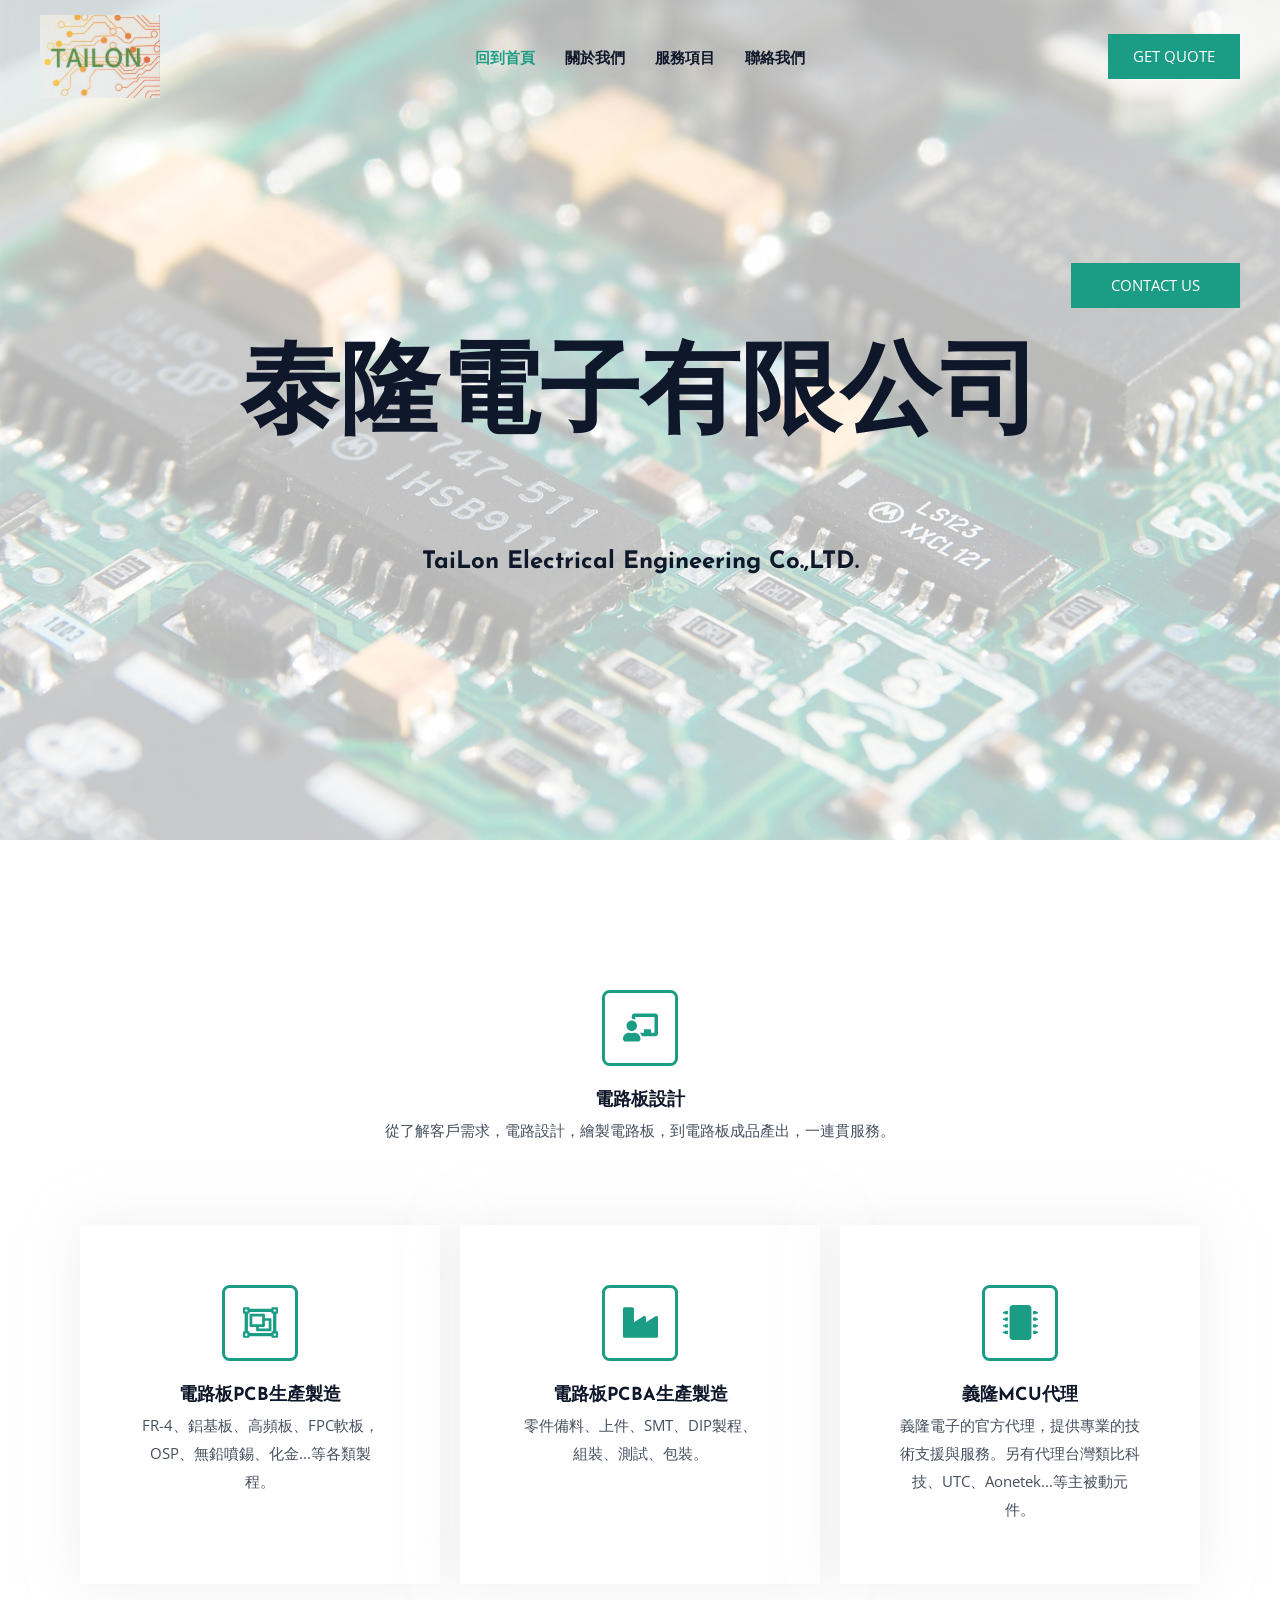
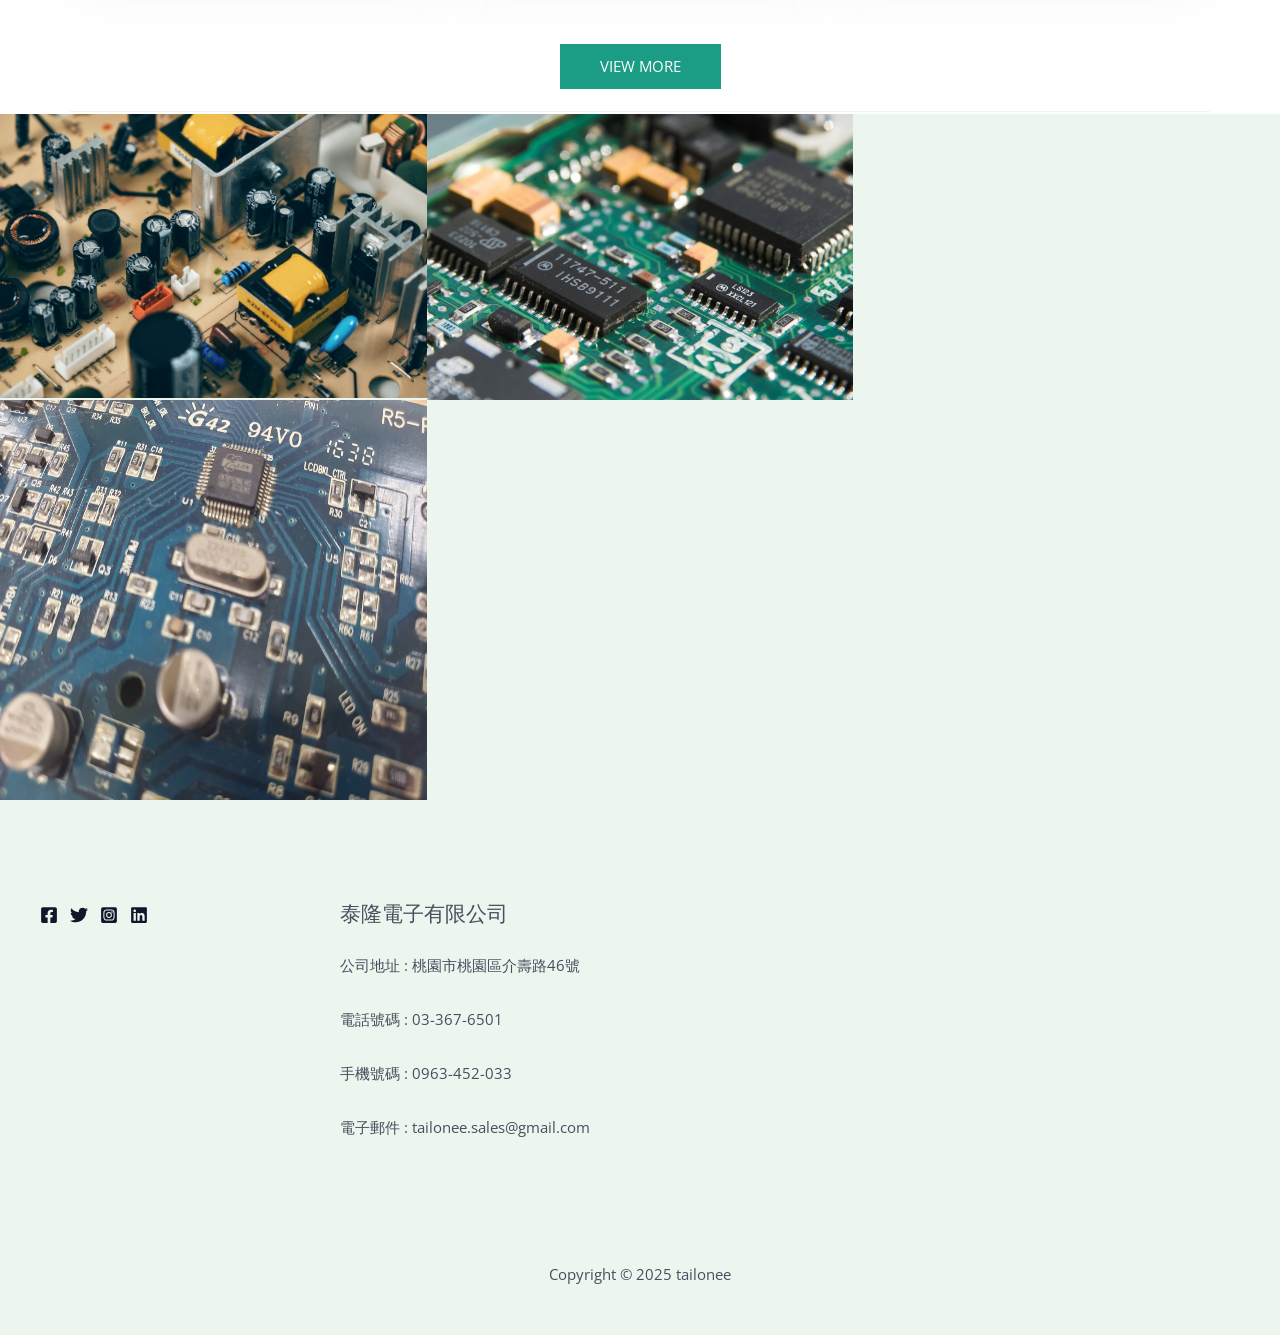
<file: index.html>
<!DOCTYPE html>
<html lang="zh-TW">
<head>
<meta charset="UTF-8">
<meta name="viewport" content="width=device-width, initial-scale=1">
	<link rel="profile" href="https://gmpg.org/xfn/11"> 
	<title>tailonee &#8211; 泰隆電子有限公司</title>
<meta name="robots" content="max-image-preview:large">
	<style>img:is([sizes="auto" i], [sizes^="auto," i]) { contain-intrinsic-size: 3000px 1500px }</style>
	<link rel="dns-prefetch" href="//fonts.googleapis.com">
<link rel="alternate" type="application/rss+xml" title="訂閱《tailonee》&raquo; 資訊提供" href="https://wayne0417.github.io/tailonee.github.io/feed/">
<link rel="alternate" type="application/rss+xml" title="訂閱《tailonee》&raquo; 留言的資訊提供" href="https://wayne0417.github.io/tailonee.github.io/comments/feed/">
<script>
window._wpemojiSettings = {"baseUrl":"https:\/\/s.w.org\/images\/core\/emoji\/15.1.0\/72x72\/","ext":".png","svgUrl":"https:\/\/s.w.org\/images\/core\/emoji\/15.1.0\/svg\/","svgExt":".svg","source":{"concatemoji":"https:\/\/wayne0417.github.io\/tailonee.github.io\/wp-includes\/js\/wp-emoji-release.min.js?ver=6.8.1"}};
/*! This file is auto-generated */
!function(i,n){var o,s,e;function c(e){try{var t={supportTests:e,timestamp:(new Date).valueOf()};sessionStorage.setItem(o,JSON.stringify(t))}catch(e){}}function p(e,t,n){e.clearRect(0,0,e.canvas.width,e.canvas.height),e.fillText(t,0,0);var t=new Uint32Array(e.getImageData(0,0,e.canvas.width,e.canvas.height).data),r=(e.clearRect(0,0,e.canvas.width,e.canvas.height),e.fillText(n,0,0),new Uint32Array(e.getImageData(0,0,e.canvas.width,e.canvas.height).data));return t.every(function(e,t){return e===r[t]})}function u(e,t,n){switch(t){case"flag":return n(e,"🏳️‍⚧️","🏳️​⚧️")?!1:!n(e,"🇺🇳","🇺​🇳")&&!n(e,"🏴󠁧󠁢󠁥󠁮󠁧󠁿","🏴​󠁧​󠁢​󠁥​󠁮​󠁧​󠁿");case"emoji":return!n(e,"🐦‍🔥","🐦​🔥")}return!1}function f(e,t,n){var r="undefined"!=typeof WorkerGlobalScope&&self instanceof WorkerGlobalScope?new OffscreenCanvas(300,150):i.createElement("canvas"),a=r.getContext("2d",{willReadFrequently:!0}),o=(a.textBaseline="top",a.font="600 32px Arial",{});return e.forEach(function(e){o[e]=t(a,e,n)}),o}function t(e){var t=i.createElement("script");t.src=e,t.defer=!0,i.head.appendChild(t)}"undefined"!=typeof Promise&&(o="wpEmojiSettingsSupports",s=["flag","emoji"],n.supports={everything:!0,everythingExceptFlag:!0},e=new Promise(function(e){i.addEventListener("DOMContentLoaded",e,{once:!0})}),new Promise(function(t){var n=function(){try{var e=JSON.parse(sessionStorage.getItem(o));if("object"==typeof e&&"number"==typeof e.timestamp&&(new Date).valueOf()<e.timestamp+604800&&"object"==typeof e.supportTests)return e.supportTests}catch(e){}return null}();if(!n){if("undefined"!=typeof Worker&&"undefined"!=typeof OffscreenCanvas&&"undefined"!=typeof URL&&URL.createObjectURL&&"undefined"!=typeof Blob)try{var e="postMessage("+f.toString()+"("+[JSON.stringify(s),u.toString(),p.toString()].join(",")+"));",r=new Blob([e],{type:"text/javascript"}),a=new Worker(URL.createObjectURL(r),{name:"wpTestEmojiSupports"});return void(a.onmessage=function(e){c(n=e.data),a.terminate(),t(n)})}catch(e){}c(n=f(s,u,p))}t(n)}).then(function(e){for(var t in e)n.supports[t]=e[t],n.supports.everything=n.supports.everything&&n.supports[t],"flag"!==t&&(n.supports.everythingExceptFlag=n.supports.everythingExceptFlag&&n.supports[t]);n.supports.everythingExceptFlag=n.supports.everythingExceptFlag&&!n.supports.flag,n.DOMReady=!1,n.readyCallback=function(){n.DOMReady=!0}}).then(function(){return e}).then(function(){var e;n.supports.everything||(n.readyCallback(),(e=n.source||{}).concatemoji?t(e.concatemoji):e.wpemoji&&e.twemoji&&(t(e.twemoji),t(e.wpemoji)))}))}((window,document),window._wpemojiSettings);
</script>
<link rel="stylesheet" id="astra-theme-css-css" href="https://wayne0417.github.io/tailonee.github.io/wp-content/themes/astra/assets/css/minified/main.min.css?ver=4.11.0" media="all">
<style id="astra-theme-css-inline-css">:root{--ast-post-nav-space:0;--ast-container-default-xlg-padding:6.67em;--ast-container-default-lg-padding:5.67em;--ast-container-default-slg-padding:4.34em;--ast-container-default-md-padding:3.34em;--ast-container-default-sm-padding:6.67em;--ast-container-default-xs-padding:2.4em;--ast-container-default-xxs-padding:1.4em;--ast-code-block-background:#EEEEEE;--ast-comment-inputs-background:#FAFAFA;--ast-normal-container-width:1200px;--ast-narrow-container-width:750px;--ast-blog-title-font-weight:normal;--ast-blog-meta-weight:inherit;--ast-global-color-primary:var(--ast-global-color-5);--ast-global-color-secondary:var(--ast-global-color-4);--ast-global-color-alternate-background:var(--ast-global-color-7);--ast-global-color-subtle-background:var(--ast-global-color-6);--ast-bg-style-guide:#F8FAFC;--ast-shadow-style-guide:0px 0px 4px 0 #00000057;--ast-global-dark-bg-style:#fff;--ast-global-dark-lfs:#fbfbfb;--ast-widget-bg-color:#fafafa;--ast-wc-container-head-bg-color:#fbfbfb;--ast-title-layout-bg:#eeeeee;--ast-search-border-color:#e7e7e7;--ast-lifter-hover-bg:#e6e6e6;--ast-gallery-block-color:#000;--srfm-color-input-label:var(--ast-global-color-2);}html{font-size:93.75%;}a,.page-title{color:var(--ast-global-color-2);}a:hover,a:focus{color:var(--ast-global-color-1);}body,button,input,select,textarea,.ast-button,.ast-custom-button{font-family:'Open Sans',sans-serif;font-weight:400;font-size:15px;font-size:1rem;}blockquote{color:var(--ast-global-color-3);}h1,.entry-content h1,h2,.entry-content h2,h3,.entry-content h3,h4,.entry-content h4,h5,.entry-content h5,h6,.entry-content h6,.site-title,.site-title a{font-family:'Josefin Sans',sans-serif;font-weight:700;line-height:1.1em;}.site-title{font-size:35px;font-size:2.3333333333333rem;display:none;}header .custom-logo-link img{max-width:120px;width:120px;}.astra-logo-svg{width:120px;}.site-header .site-description{font-size:15px;font-size:1rem;display:none;}.entry-title{font-size:30px;font-size:2rem;}.archive .ast-article-post .ast-article-inner,.blog .ast-article-post .ast-article-inner,.archive .ast-article-post .ast-article-inner:hover,.blog .ast-article-post .ast-article-inner:hover{overflow:hidden;}h1,.entry-content h1{font-size:100px;font-size:6.6666666666667rem;font-family:'Josefin Sans',sans-serif;line-height:1.4em;}h2,.entry-content h2{font-size:60px;font-size:4rem;font-family:'Josefin Sans',sans-serif;line-height:1.3em;}h3,.entry-content h3{font-size:60px;font-size:4rem;font-family:'Josefin Sans',sans-serif;line-height:1.3em;}h4,.entry-content h4{font-size:45px;font-size:3rem;line-height:1.2em;font-family:'Josefin Sans',sans-serif;}h5,.entry-content h5{font-size:24px;font-size:1.6rem;line-height:1.2em;font-family:'Josefin Sans',sans-serif;}h6,.entry-content h6{font-size:18px;font-size:1.2rem;line-height:1.25em;font-family:'Josefin Sans',sans-serif;}::selection{background-color:var(--ast-global-color-0);color:#ffffff;}body,h1,.entry-title a,.entry-content h1,h2,.entry-content h2,h3,.entry-content h3,h4,.entry-content h4,h5,.entry-content h5,h6,.entry-content h6{color:var(--ast-global-color-3);}.tagcloud a:hover,.tagcloud a:focus,.tagcloud a.current-item{color:#ffffff;border-color:var(--ast-global-color-2);background-color:var(--ast-global-color-2);}input:focus,input[type="text"]:focus,input[type="email"]:focus,input[type="url"]:focus,input[type="password"]:focus,input[type="reset"]:focus,input[type="search"]:focus,textarea:focus{border-color:var(--ast-global-color-2);}input[type="radio"]:checked,input[type=reset],input[type="checkbox"]:checked,input[type="checkbox"]:hover:checked,input[type="checkbox"]:focus:checked,input[type=range]::-webkit-slider-thumb{border-color:var(--ast-global-color-2);background-color:var(--ast-global-color-2);box-shadow:none;}.site-footer a:hover + .post-count,.site-footer a:focus + .post-count{background:var(--ast-global-color-2);border-color:var(--ast-global-color-2);}.single .nav-links .nav-previous,.single .nav-links .nav-next{color:var(--ast-global-color-2);}.entry-meta,.entry-meta *{line-height:1.45;color:var(--ast-global-color-2);}.entry-meta a:not(.ast-button):hover,.entry-meta a:not(.ast-button):hover *,.entry-meta a:not(.ast-button):focus,.entry-meta a:not(.ast-button):focus *,.page-links > .page-link,.page-links .page-link:hover,.post-navigation a:hover{color:var(--ast-global-color-1);}#cat option,.secondary .calendar_wrap thead a,.secondary .calendar_wrap thead a:visited{color:var(--ast-global-color-2);}.secondary .calendar_wrap #today,.ast-progress-val span{background:var(--ast-global-color-2);}.secondary a:hover + .post-count,.secondary a:focus + .post-count{background:var(--ast-global-color-2);border-color:var(--ast-global-color-2);}.calendar_wrap #today > a{color:#ffffff;}.page-links .page-link,.single .post-navigation a{color:var(--ast-global-color-2);}.ast-search-menu-icon .search-form button.search-submit{padding:0 4px;}.ast-search-menu-icon form.search-form{padding-right:0;}.ast-search-menu-icon.slide-search input.search-field{width:0;}.ast-header-search .ast-search-menu-icon.ast-dropdown-active .search-form,.ast-header-search .ast-search-menu-icon.ast-dropdown-active .search-field:focus{transition:all 0.2s;}.search-form input.search-field:focus{outline:none;}.wp-block-latest-posts > li > a{color:var(--ast-global-color-2);}.widget-title,.widget .wp-block-heading{font-size:21px;font-size:1.4rem;color:var(--ast-global-color-3);}.ast-search-menu-icon.slide-search a:focus-visible:focus-visible,.astra-search-icon:focus-visible,#close:focus-visible,a:focus-visible,.ast-menu-toggle:focus-visible,.site .skip-link:focus-visible,.wp-block-loginout input:focus-visible,.wp-block-search.wp-block-search__button-inside .wp-block-search__inside-wrapper,.ast-header-navigation-arrow:focus-visible,.woocommerce .wc-proceed-to-checkout > .checkout-button:focus-visible,.woocommerce .woocommerce-MyAccount-navigation ul li a:focus-visible,.ast-orders-table__row .ast-orders-table__cell:focus-visible,.woocommerce .woocommerce-order-details .order-again > .button:focus-visible,.woocommerce .woocommerce-message a.button.wc-forward:focus-visible,.woocommerce #minus_qty:focus-visible,.woocommerce #plus_qty:focus-visible,a#ast-apply-coupon:focus-visible,.woocommerce .woocommerce-info a:focus-visible,.woocommerce .astra-shop-summary-wrap a:focus-visible,.woocommerce a.wc-forward:focus-visible,#ast-apply-coupon:focus-visible,.woocommerce-js .woocommerce-mini-cart-item a.remove:focus-visible,#close:focus-visible,.button.search-submit:focus-visible,#search_submit:focus,.normal-search:focus-visible,.ast-header-account-wrap:focus-visible,.woocommerce .ast-on-card-button.ast-quick-view-trigger:focus{outline-style:dotted;outline-color:inherit;outline-width:thin;}input:focus,input[type="text"]:focus,input[type="email"]:focus,input[type="url"]:focus,input[type="password"]:focus,input[type="reset"]:focus,input[type="search"]:focus,input[type="number"]:focus,textarea:focus,.wp-block-search__input:focus,[data-section="section-header-mobile-trigger"] .ast-button-wrap .ast-mobile-menu-trigger-minimal:focus,.ast-mobile-popup-drawer.active .menu-toggle-close:focus,.woocommerce-ordering select.orderby:focus,#ast-scroll-top:focus,#coupon_code:focus,.woocommerce-page #comment:focus,.woocommerce #reviews #respond input#submit:focus,.woocommerce a.add_to_cart_button:focus,.woocommerce .button.single_add_to_cart_button:focus,.woocommerce .woocommerce-cart-form button:focus,.woocommerce .woocommerce-cart-form__cart-item .quantity .qty:focus,.woocommerce .woocommerce-billing-fields .woocommerce-billing-fields__field-wrapper .woocommerce-input-wrapper > .input-text:focus,.woocommerce #order_comments:focus,.woocommerce #place_order:focus,.woocommerce .woocommerce-address-fields .woocommerce-address-fields__field-wrapper .woocommerce-input-wrapper > .input-text:focus,.woocommerce .woocommerce-MyAccount-content form button:focus,.woocommerce .woocommerce-MyAccount-content .woocommerce-EditAccountForm .woocommerce-form-row .woocommerce-Input.input-text:focus,.woocommerce .ast-woocommerce-container .woocommerce-pagination ul.page-numbers li a:focus,body #content .woocommerce form .form-row .select2-container--default .select2-selection--single:focus,#ast-coupon-code:focus,.woocommerce.woocommerce-js .quantity input[type=number]:focus,.woocommerce-js .woocommerce-mini-cart-item .quantity input[type=number]:focus,.woocommerce p#ast-coupon-trigger:focus{border-style:dotted;border-color:inherit;border-width:thin;}input{outline:none;}.site-logo-img img{ transition:all 0.2s linear;}body .ast-oembed-container *{position:absolute;top:0;width:100%;height:100%;left:0;}body .wp-block-embed-pocket-casts .ast-oembed-container *{position:unset;}.ast-single-post-featured-section + article {margin-top: 2em;}.site-content .ast-single-post-featured-section img {width: 100%;overflow: hidden;object-fit: cover;}.site > .ast-single-related-posts-container {margin-top: 0;}@media (min-width: 922px) {.ast-desktop .ast-container--narrow {max-width: var(--ast-narrow-container-width);margin: 0 auto;}}.ast-page-builder-template .hentry {margin: 0;}.ast-page-builder-template .site-content > .ast-container {max-width: 100%;padding: 0;}.ast-page-builder-template .site .site-content #primary {padding: 0;margin: 0;}.ast-page-builder-template .no-results {text-align: center;margin: 4em auto;}.ast-page-builder-template .ast-pagination {padding: 2em;}.ast-page-builder-template .entry-header.ast-no-title.ast-no-thumbnail {margin-top: 0;}.ast-page-builder-template .entry-header.ast-header-without-markup {margin-top: 0;margin-bottom: 0;}.ast-page-builder-template .entry-header.ast-no-title.ast-no-meta {margin-bottom: 0;}.ast-page-builder-template.single .post-navigation {padding-bottom: 2em;}.ast-page-builder-template.single-post .site-content > .ast-container {max-width: 100%;}.ast-page-builder-template .entry-header {margin-top: 4em;margin-left: auto;margin-right: auto;padding-left: 20px;padding-right: 20px;}.single.ast-page-builder-template .entry-header {padding-left: 20px;padding-right: 20px;}.ast-page-builder-template .ast-archive-description {margin: 4em auto 0;padding-left: 20px;padding-right: 20px;}.ast-page-builder-template.ast-no-sidebar .entry-content .alignwide {margin-left: 0;margin-right: 0;}@media (max-width:921.9px){#ast-desktop-header{display:none;}}@media (min-width:922px){#ast-mobile-header{display:none;}}.wp-block-buttons.aligncenter{justify-content:center;}@media (max-width:921px){.ast-theme-transparent-header #primary,.ast-theme-transparent-header #secondary{padding:0;}}@media (max-width:921px){.ast-plain-container.ast-no-sidebar #primary{padding:0;}}.ast-plain-container.ast-no-sidebar #primary{margin-top:0;margin-bottom:0;}.wp-block-button.is-style-outline .wp-block-button__link{border-color:var(--ast-global-color-0);border-top-width:2px;border-right-width:2px;border-bottom-width:2px;border-left-width:2px;}div.wp-block-button.is-style-outline > .wp-block-button__link:not(.has-text-color),div.wp-block-button.wp-block-button__link.is-style-outline:not(.has-text-color){color:var(--ast-global-color-0);}.wp-block-button.is-style-outline .wp-block-button__link:hover,.wp-block-buttons .wp-block-button.is-style-outline .wp-block-button__link:focus,.wp-block-buttons .wp-block-button.is-style-outline > .wp-block-button__link:not(.has-text-color):hover,.wp-block-buttons .wp-block-button.wp-block-button__link.is-style-outline:not(.has-text-color):hover{color:#ffffff;background-color:var(--ast-global-color-1);border-color:var(--ast-global-color-1);}.post-page-numbers.current .page-link,.ast-pagination .page-numbers.current{color:#ffffff;border-color:var(--ast-global-color-0);background-color:var(--ast-global-color-0);}.wp-block-buttons .wp-block-button.is-style-outline .wp-block-button__link.wp-element-button,.ast-outline-button,.wp-block-uagb-buttons-child .uagb-buttons-repeater.ast-outline-button{border-color:var(--ast-global-color-0);border-top-width:2px;border-right-width:2px;border-bottom-width:2px;border-left-width:2px;font-family:inherit;font-weight:inherit;line-height:1em;border-top-left-radius:0px;border-top-right-radius:0px;border-bottom-right-radius:0px;border-bottom-left-radius:0px;}.wp-block-buttons .wp-block-button.is-style-outline > .wp-block-button__link:not(.has-text-color),.wp-block-buttons .wp-block-button.wp-block-button__link.is-style-outline:not(.has-text-color),.ast-outline-button{color:var(--ast-global-color-0);}.wp-block-button.is-style-outline .wp-block-button__link:hover,.wp-block-buttons .wp-block-button.is-style-outline .wp-block-button__link:focus,.wp-block-buttons .wp-block-button.is-style-outline > .wp-block-button__link:not(.has-text-color):hover,.wp-block-buttons .wp-block-button.wp-block-button__link.is-style-outline:not(.has-text-color):hover,.ast-outline-button:hover,.ast-outline-button:focus,.wp-block-uagb-buttons-child .uagb-buttons-repeater.ast-outline-button:hover,.wp-block-uagb-buttons-child .uagb-buttons-repeater.ast-outline-button:focus{color:#ffffff;background-color:var(--ast-global-color-1);border-color:var(--ast-global-color-1);}.wp-block-button .wp-block-button__link.wp-element-button.is-style-outline:not(.has-background),.wp-block-button.is-style-outline>.wp-block-button__link.wp-element-button:not(.has-background),.ast-outline-button{background-color:var(--ast-global-color-0);}.entry-content[data-ast-blocks-layout] > figure{margin-bottom:1em;}@media (max-width:921px){.ast-separate-container #primary,.ast-separate-container #secondary{padding:1.5em 0;}#primary,#secondary{padding:1.5em 0;margin:0;}.ast-left-sidebar #content > .ast-container{display:flex;flex-direction:column-reverse;width:100%;}.ast-separate-container .ast-article-post,.ast-separate-container .ast-article-single{padding:1.5em 2.14em;}.ast-author-box img.avatar{margin:20px 0 0 0;}}@media (min-width:922px){.ast-separate-container.ast-right-sidebar #primary,.ast-separate-container.ast-left-sidebar #primary{border:0;}.search-no-results.ast-separate-container #primary{margin-bottom:4em;}}.elementor-widget-button .elementor-button{border-style:solid;text-decoration:none;border-top-width:0;border-right-width:0;border-left-width:0;border-bottom-width:0;}body .elementor-button.elementor-size-sm,body .elementor-button.elementor-size-xs,body .elementor-button.elementor-size-md,body .elementor-button.elementor-size-lg,body .elementor-button.elementor-size-xl,body .elementor-button{border-top-left-radius:0px;border-top-right-radius:0px;border-bottom-right-radius:0px;border-bottom-left-radius:0px;padding-top:15px;padding-right:40px;padding-bottom:15px;padding-left:40px;}.elementor-widget-button .elementor-button{border-color:var(--ast-global-color-0);background-color:var(--ast-global-color-0);}.elementor-widget-button .elementor-button:hover,.elementor-widget-button .elementor-button:focus{color:#ffffff;background-color:var(--ast-global-color-1);border-color:var(--ast-global-color-1);}.wp-block-button .wp-block-button__link ,.elementor-widget-button .elementor-button,.elementor-widget-button .elementor-button:visited{color:#ffffff;}.elementor-widget-button .elementor-button{line-height:1em;text-transform:uppercase;}.wp-block-button .wp-block-button__link:hover,.wp-block-button .wp-block-button__link:focus{color:#ffffff;background-color:var(--ast-global-color-1);border-color:var(--ast-global-color-1);}.elementor-widget-heading h1.elementor-heading-title{line-height:1.4em;}.elementor-widget-heading h2.elementor-heading-title{line-height:1.3em;}.elementor-widget-heading h3.elementor-heading-title{line-height:1.3em;}.elementor-widget-heading h4.elementor-heading-title{line-height:1.2em;}.elementor-widget-heading h5.elementor-heading-title{line-height:1.2em;}.elementor-widget-heading h6.elementor-heading-title{line-height:1.25em;}.wp-block-button .wp-block-button__link,.wp-block-search .wp-block-search__button,body .wp-block-file .wp-block-file__button{border-color:var(--ast-global-color-0);background-color:var(--ast-global-color-0);color:#ffffff;font-family:inherit;font-weight:inherit;line-height:1em;text-transform:uppercase;border-top-left-radius:0px;border-top-right-radius:0px;border-bottom-right-radius:0px;border-bottom-left-radius:0px;padding-top:15px;padding-right:40px;padding-bottom:15px;padding-left:40px;}.menu-toggle,button,.ast-button,.ast-custom-button,.button,input#submit,input[type="button"],input[type="submit"],input[type="reset"],form[CLASS*="wp-block-search__"].wp-block-search .wp-block-search__inside-wrapper .wp-block-search__button,body .wp-block-file .wp-block-file__button,.woocommerce-js a.button,.woocommerce button.button,.woocommerce .woocommerce-message a.button,.woocommerce #respond input#submit.alt,.woocommerce input.button.alt,.woocommerce input.button,.woocommerce input.button:disabled,.woocommerce input.button:disabled[disabled],.woocommerce input.button:disabled:hover,.woocommerce input.button:disabled[disabled]:hover,.woocommerce #respond input#submit,.woocommerce button.button.alt.disabled,.wc-block-grid__products .wc-block-grid__product .wp-block-button__link,.wc-block-grid__product-onsale,[CLASS*="wc-block"] button,.woocommerce-js .astra-cart-drawer .astra-cart-drawer-content .woocommerce-mini-cart__buttons .button:not(.checkout):not(.ast-continue-shopping),.woocommerce-js .astra-cart-drawer .astra-cart-drawer-content .woocommerce-mini-cart__buttons a.checkout,.woocommerce button.button.alt.disabled.wc-variation-selection-needed,[CLASS*="wc-block"] .wc-block-components-button{border-style:solid;border-top-width:0;border-right-width:0;border-left-width:0;border-bottom-width:0;color:#ffffff;border-color:var(--ast-global-color-0);background-color:var(--ast-global-color-0);padding-top:15px;padding-right:40px;padding-bottom:15px;padding-left:40px;font-family:inherit;font-weight:inherit;line-height:1em;text-transform:uppercase;border-top-left-radius:0px;border-top-right-radius:0px;border-bottom-right-radius:0px;border-bottom-left-radius:0px;}button:focus,.menu-toggle:hover,button:hover,.ast-button:hover,.ast-custom-button:hover .button:hover,.ast-custom-button:hover ,input[type=reset]:hover,input[type=reset]:focus,input#submit:hover,input#submit:focus,input[type="button"]:hover,input[type="button"]:focus,input[type="submit"]:hover,input[type="submit"]:focus,form[CLASS*="wp-block-search__"].wp-block-search .wp-block-search__inside-wrapper .wp-block-search__button:hover,form[CLASS*="wp-block-search__"].wp-block-search .wp-block-search__inside-wrapper .wp-block-search__button:focus,body .wp-block-file .wp-block-file__button:hover,body .wp-block-file .wp-block-file__button:focus,.woocommerce-js a.button:hover,.woocommerce button.button:hover,.woocommerce .woocommerce-message a.button:hover,.woocommerce #respond input#submit:hover,.woocommerce #respond input#submit.alt:hover,.woocommerce input.button.alt:hover,.woocommerce input.button:hover,.woocommerce button.button.alt.disabled:hover,.wc-block-grid__products .wc-block-grid__product .wp-block-button__link:hover,[CLASS*="wc-block"] button:hover,.woocommerce-js .astra-cart-drawer .astra-cart-drawer-content .woocommerce-mini-cart__buttons .button:not(.checkout):not(.ast-continue-shopping):hover,.woocommerce-js .astra-cart-drawer .astra-cart-drawer-content .woocommerce-mini-cart__buttons a.checkout:hover,.woocommerce button.button.alt.disabled.wc-variation-selection-needed:hover,[CLASS*="wc-block"] .wc-block-components-button:hover,[CLASS*="wc-block"] .wc-block-components-button:focus{color:#ffffff;background-color:var(--ast-global-color-1);border-color:var(--ast-global-color-1);}@media (max-width:921px){.ast-mobile-header-stack .main-header-bar .ast-search-menu-icon{display:inline-block;}.ast-header-break-point.ast-header-custom-item-outside .ast-mobile-header-stack .main-header-bar .ast-search-icon{margin:0;}.ast-comment-avatar-wrap img{max-width:2.5em;}.ast-comment-meta{padding:0 1.8888em 1.3333em;}.ast-separate-container .ast-comment-list li.depth-1{padding:1.5em 2.14em;}.ast-separate-container .comment-respond{padding:2em 2.14em;}}@media (min-width:544px){.ast-container{max-width:100%;}}@media (max-width:544px){.ast-separate-container .ast-article-post,.ast-separate-container .ast-article-single,.ast-separate-container .comments-title,.ast-separate-container .ast-archive-description{padding:1.5em 1em;}.ast-separate-container #content .ast-container{padding-left:0.54em;padding-right:0.54em;}.ast-separate-container .ast-comment-list .bypostauthor{padding:.5em;}.ast-search-menu-icon.ast-dropdown-active .search-field{width:170px;}} #ast-mobile-header .ast-site-header-cart-li a{pointer-events:none;}body,.ast-separate-container{background-color:var(--ast-global-color-4);background-image:none;}@media (max-width:921px){.site-title{display:none;}.site-header .site-description{display:none;}h1,.entry-content h1{font-size:50px;}h2,.entry-content h2{font-size:35px;}h3,.entry-content h3{font-size:30px;}h4,.entry-content h4{font-size:25px;font-size:1.6666666666667rem;}h5,.entry-content h5{font-size:20px;font-size:1.3333333333333rem;}h6,.entry-content h6{font-size:18px;font-size:1.2rem;}}@media (max-width:544px){.site-title{display:none;}.site-header .site-description{display:none;}h1,.entry-content h1{font-size:30px;}h2,.entry-content h2{font-size:20px;}h3,.entry-content h3{font-size:18px;}h4,.entry-content h4{font-size:25px;font-size:1.6666666666667rem;}h6,.entry-content h6{font-size:20px;font-size:1.3333333333333rem;}}@media (max-width:921px){html{font-size:85.5%;}}@media (max-width:544px){html{font-size:85.5%;}}@media (min-width:922px){.ast-container{max-width:1240px;}}@media (min-width:922px){.site-content .ast-container{display:flex;}}@media (max-width:921px){.site-content .ast-container{flex-direction:column;}}@media (min-width:922px){.main-header-menu .sub-menu .menu-item.ast-left-align-sub-menu:hover > .sub-menu,.main-header-menu .sub-menu .menu-item.ast-left-align-sub-menu.focus > .sub-menu{margin-left:-0px;}}.ast-theme-transparent-header [data-section="section-header-mobile-trigger"] .ast-button-wrap .ast-mobile-menu-trigger-minimal{background:transparent;}.site .comments-area{padding-bottom:3em;}.wp-block-file {display: flex;align-items: center;flex-wrap: wrap;justify-content: space-between;}.wp-block-pullquote {border: none;}.wp-block-pullquote blockquote::before {content: "\201D";font-family: "Helvetica",sans-serif;display: flex;transform: rotate( 180deg );font-size: 6rem;font-style: normal;line-height: 1;font-weight: bold;align-items: center;justify-content: center;}.has-text-align-right > blockquote::before {justify-content: flex-start;}.has-text-align-left > blockquote::before {justify-content: flex-end;}figure.wp-block-pullquote.is-style-solid-color blockquote {max-width: 100%;text-align: inherit;}:root {--wp--custom--ast-default-block-top-padding: 3em;--wp--custom--ast-default-block-right-padding: 3em;--wp--custom--ast-default-block-bottom-padding: 3em;--wp--custom--ast-default-block-left-padding: 3em;--wp--custom--ast-container-width: 1200px;--wp--custom--ast-content-width-size: 1200px;--wp--custom--ast-wide-width-size: calc(1200px + var(--wp--custom--ast-default-block-left-padding) + var(--wp--custom--ast-default-block-right-padding));}.ast-narrow-container {--wp--custom--ast-content-width-size: 750px;--wp--custom--ast-wide-width-size: 750px;}@media(max-width: 921px) {:root {--wp--custom--ast-default-block-top-padding: 3em;--wp--custom--ast-default-block-right-padding: 2em;--wp--custom--ast-default-block-bottom-padding: 3em;--wp--custom--ast-default-block-left-padding: 2em;}}@media(max-width: 544px) {:root {--wp--custom--ast-default-block-top-padding: 3em;--wp--custom--ast-default-block-right-padding: 1.5em;--wp--custom--ast-default-block-bottom-padding: 3em;--wp--custom--ast-default-block-left-padding: 1.5em;}}.entry-content > .wp-block-group,.entry-content > .wp-block-cover,.entry-content > .wp-block-columns {padding-top: var(--wp--custom--ast-default-block-top-padding);padding-right: var(--wp--custom--ast-default-block-right-padding);padding-bottom: var(--wp--custom--ast-default-block-bottom-padding);padding-left: var(--wp--custom--ast-default-block-left-padding);}.ast-plain-container.ast-no-sidebar .entry-content > .alignfull,.ast-page-builder-template .ast-no-sidebar .entry-content > .alignfull {margin-left: calc( -50vw + 50%);margin-right: calc( -50vw + 50%);max-width: 100vw;width: 100vw;}.ast-plain-container.ast-no-sidebar .entry-content .alignfull .alignfull,.ast-page-builder-template.ast-no-sidebar .entry-content .alignfull .alignfull,.ast-plain-container.ast-no-sidebar .entry-content .alignfull .alignwide,.ast-page-builder-template.ast-no-sidebar .entry-content .alignfull .alignwide,.ast-plain-container.ast-no-sidebar .entry-content .alignwide .alignfull,.ast-page-builder-template.ast-no-sidebar .entry-content .alignwide .alignfull,.ast-plain-container.ast-no-sidebar .entry-content .alignwide .alignwide,.ast-page-builder-template.ast-no-sidebar .entry-content .alignwide .alignwide,.ast-plain-container.ast-no-sidebar .entry-content .wp-block-column .alignfull,.ast-page-builder-template.ast-no-sidebar .entry-content .wp-block-column .alignfull,.ast-plain-container.ast-no-sidebar .entry-content .wp-block-column .alignwide,.ast-page-builder-template.ast-no-sidebar .entry-content .wp-block-column .alignwide {margin-left: auto;margin-right: auto;width: 100%;}[data-ast-blocks-layout] .wp-block-separator:not(.is-style-dots) {height: 0;}[data-ast-blocks-layout] .wp-block-separator {margin: 20px auto;}[data-ast-blocks-layout] .wp-block-separator:not(.is-style-wide):not(.is-style-dots) {max-width: 100px;}[data-ast-blocks-layout] .wp-block-separator.has-background {padding: 0;}.entry-content[data-ast-blocks-layout] > * {max-width: var(--wp--custom--ast-content-width-size);margin-left: auto;margin-right: auto;}.entry-content[data-ast-blocks-layout] > .alignwide {max-width: var(--wp--custom--ast-wide-width-size);}.entry-content[data-ast-blocks-layout] .alignfull {max-width: none;}.entry-content .wp-block-columns {margin-bottom: 0;}blockquote {margin: 1.5em;border-color: rgba(0,0,0,0.05);}.wp-block-quote:not(.has-text-align-right):not(.has-text-align-center) {border-left: 5px solid rgba(0,0,0,0.05);}.has-text-align-right > blockquote,blockquote.has-text-align-right {border-right: 5px solid rgba(0,0,0,0.05);}.has-text-align-left > blockquote,blockquote.has-text-align-left {border-left: 5px solid rgba(0,0,0,0.05);}.wp-block-site-tagline,.wp-block-latest-posts .read-more {margin-top: 15px;}.wp-block-loginout p label {display: block;}.wp-block-loginout p:not(.login-remember):not(.login-submit) input {width: 100%;}.wp-block-loginout input:focus {border-color: transparent;}.wp-block-loginout input:focus {outline: thin dotted;}.entry-content .wp-block-media-text .wp-block-media-text__content {padding: 0 0 0 8%;}.entry-content .wp-block-media-text.has-media-on-the-right .wp-block-media-text__content {padding: 0 8% 0 0;}.entry-content .wp-block-media-text.has-background .wp-block-media-text__content {padding: 8%;}.entry-content .wp-block-cover:not([class*="background-color"]):not(.has-text-color.has-link-color) .wp-block-cover__inner-container,.entry-content .wp-block-cover:not([class*="background-color"]) .wp-block-cover-image-text,.entry-content .wp-block-cover:not([class*="background-color"]) .wp-block-cover-text,.entry-content .wp-block-cover-image:not([class*="background-color"]) .wp-block-cover__inner-container,.entry-content .wp-block-cover-image:not([class*="background-color"]) .wp-block-cover-image-text,.entry-content .wp-block-cover-image:not([class*="background-color"]) .wp-block-cover-text {color: var(--ast-global-color-primary,var(--ast-global-color-5));}.wp-block-loginout .login-remember input {width: 1.1rem;height: 1.1rem;margin: 0 5px 4px 0;vertical-align: middle;}.wp-block-latest-posts > li > *:first-child,.wp-block-latest-posts:not(.is-grid) > li:first-child {margin-top: 0;}.entry-content > .wp-block-buttons,.entry-content > .wp-block-uagb-buttons {margin-bottom: 1.5em;}.wp-block-search__inside-wrapper .wp-block-search__input {padding: 0 10px;color: var(--ast-global-color-3);background: var(--ast-global-color-primary,var(--ast-global-color-5));border-color: var(--ast-border-color);}.wp-block-latest-posts .read-more {margin-bottom: 1.5em;}.wp-block-search__no-button .wp-block-search__inside-wrapper .wp-block-search__input {padding-top: 5px;padding-bottom: 5px;}.wp-block-latest-posts .wp-block-latest-posts__post-date,.wp-block-latest-posts .wp-block-latest-posts__post-author {font-size: 1rem;}.wp-block-latest-posts > li > *,.wp-block-latest-posts:not(.is-grid) > li {margin-top: 12px;margin-bottom: 12px;}.ast-page-builder-template .entry-content[data-ast-blocks-layout] > *,.ast-page-builder-template .entry-content[data-ast-blocks-layout] > .alignfull:not(.wp-block-group):not(.uagb-is-root-container) > * {max-width: none;}.ast-page-builder-template .entry-content[data-ast-blocks-layout] > .alignwide:not(.uagb-is-root-container) > * {max-width: var(--wp--custom--ast-wide-width-size);}.ast-page-builder-template .entry-content[data-ast-blocks-layout] > .inherit-container-width > *,.ast-page-builder-template .entry-content[data-ast-blocks-layout] > *:not(.wp-block-group):not(.uagb-is-root-container) > *,.entry-content[data-ast-blocks-layout] > .wp-block-cover .wp-block-cover__inner-container {max-width: var(--wp--custom--ast-content-width-size) ;margin-left: auto;margin-right: auto;}.entry-content[data-ast-blocks-layout] .wp-block-cover:not(.alignleft):not(.alignright) {width: auto;}@media(max-width: 1200px) {.ast-separate-container .entry-content > .alignfull,.ast-separate-container .entry-content[data-ast-blocks-layout] > .alignwide,.ast-plain-container .entry-content[data-ast-blocks-layout] > .alignwide,.ast-plain-container .entry-content .alignfull {margin-left: calc(-1 * min(var(--ast-container-default-xlg-padding),20px)) ;margin-right: calc(-1 * min(var(--ast-container-default-xlg-padding),20px));}}@media(min-width: 1201px) {.ast-separate-container .entry-content > .alignfull {margin-left: calc(-1 * var(--ast-container-default-xlg-padding) );margin-right: calc(-1 * var(--ast-container-default-xlg-padding) );}.ast-separate-container .entry-content[data-ast-blocks-layout] > .alignwide,.ast-plain-container .entry-content[data-ast-blocks-layout] > .alignwide {margin-left: calc(-1 * var(--wp--custom--ast-default-block-left-padding) );margin-right: calc(-1 * var(--wp--custom--ast-default-block-right-padding) );}}@media(min-width: 921px) {.ast-separate-container .entry-content .wp-block-group.alignwide:not(.inherit-container-width) > :where(:not(.alignleft):not(.alignright)),.ast-plain-container .entry-content .wp-block-group.alignwide:not(.inherit-container-width) > :where(:not(.alignleft):not(.alignright)) {max-width: calc( var(--wp--custom--ast-content-width-size) + 80px );}.ast-plain-container.ast-right-sidebar .entry-content[data-ast-blocks-layout] .alignfull,.ast-plain-container.ast-left-sidebar .entry-content[data-ast-blocks-layout] .alignfull {margin-left: -60px;margin-right: -60px;}}@media(min-width: 544px) {.entry-content > .alignleft {margin-right: 20px;}.entry-content > .alignright {margin-left: 20px;}}@media (max-width:544px){.wp-block-columns .wp-block-column:not(:last-child){margin-bottom:20px;}.wp-block-latest-posts{margin:0;}}@media( max-width: 600px ) {.entry-content .wp-block-media-text .wp-block-media-text__content,.entry-content .wp-block-media-text.has-media-on-the-right .wp-block-media-text__content {padding: 8% 0 0;}.entry-content .wp-block-media-text.has-background .wp-block-media-text__content {padding: 8%;}}.ast-page-builder-template .entry-header {padding-left: 0;}.ast-narrow-container .site-content .wp-block-uagb-image--align-full .wp-block-uagb-image__figure {max-width: 100%;margin-left: auto;margin-right: auto;}:root .has-ast-global-color-0-color{color:var(--ast-global-color-0);}:root .has-ast-global-color-0-background-color{background-color:var(--ast-global-color-0);}:root .wp-block-button .has-ast-global-color-0-color{color:var(--ast-global-color-0);}:root .wp-block-button .has-ast-global-color-0-background-color{background-color:var(--ast-global-color-0);}:root .has-ast-global-color-1-color{color:var(--ast-global-color-1);}:root .has-ast-global-color-1-background-color{background-color:var(--ast-global-color-1);}:root .wp-block-button .has-ast-global-color-1-color{color:var(--ast-global-color-1);}:root .wp-block-button .has-ast-global-color-1-background-color{background-color:var(--ast-global-color-1);}:root .has-ast-global-color-2-color{color:var(--ast-global-color-2);}:root .has-ast-global-color-2-background-color{background-color:var(--ast-global-color-2);}:root .wp-block-button .has-ast-global-color-2-color{color:var(--ast-global-color-2);}:root .wp-block-button .has-ast-global-color-2-background-color{background-color:var(--ast-global-color-2);}:root .has-ast-global-color-3-color{color:var(--ast-global-color-3);}:root .has-ast-global-color-3-background-color{background-color:var(--ast-global-color-3);}:root .wp-block-button .has-ast-global-color-3-color{color:var(--ast-global-color-3);}:root .wp-block-button .has-ast-global-color-3-background-color{background-color:var(--ast-global-color-3);}:root .has-ast-global-color-4-color{color:var(--ast-global-color-4);}:root .has-ast-global-color-4-background-color{background-color:var(--ast-global-color-4);}:root .wp-block-button .has-ast-global-color-4-color{color:var(--ast-global-color-4);}:root .wp-block-button .has-ast-global-color-4-background-color{background-color:var(--ast-global-color-4);}:root .has-ast-global-color-5-color{color:var(--ast-global-color-5);}:root .has-ast-global-color-5-background-color{background-color:var(--ast-global-color-5);}:root .wp-block-button .has-ast-global-color-5-color{color:var(--ast-global-color-5);}:root .wp-block-button .has-ast-global-color-5-background-color{background-color:var(--ast-global-color-5);}:root .has-ast-global-color-6-color{color:var(--ast-global-color-6);}:root .has-ast-global-color-6-background-color{background-color:var(--ast-global-color-6);}:root .wp-block-button .has-ast-global-color-6-color{color:var(--ast-global-color-6);}:root .wp-block-button .has-ast-global-color-6-background-color{background-color:var(--ast-global-color-6);}:root .has-ast-global-color-7-color{color:var(--ast-global-color-7);}:root .has-ast-global-color-7-background-color{background-color:var(--ast-global-color-7);}:root .wp-block-button .has-ast-global-color-7-color{color:var(--ast-global-color-7);}:root .wp-block-button .has-ast-global-color-7-background-color{background-color:var(--ast-global-color-7);}:root .has-ast-global-color-8-color{color:var(--ast-global-color-8);}:root .has-ast-global-color-8-background-color{background-color:var(--ast-global-color-8);}:root .wp-block-button .has-ast-global-color-8-color{color:var(--ast-global-color-8);}:root .wp-block-button .has-ast-global-color-8-background-color{background-color:var(--ast-global-color-8);}:root{--ast-global-color-0:#1B9C85;--ast-global-color-1:#178E79;--ast-global-color-2:#0F172A;--ast-global-color-3:#454F5E;--ast-global-color-4:#EDF6EE;--ast-global-color-5:#FFFFFF;--ast-global-color-6:#D4F3D7;--ast-global-color-7:#06140C;--ast-global-color-8:#222222;}:root {--ast-border-color : #dddddd;}.ast-single-entry-banner {-js-display: flex;display: flex;flex-direction: column;justify-content: center;text-align: center;position: relative;background: var(--ast-title-layout-bg);}.ast-single-entry-banner[data-banner-layout="layout-1"] {max-width: 1200px;background: inherit;padding: 20px 0;}.ast-single-entry-banner[data-banner-width-type="custom"] {margin: 0 auto;width: 100%;}.ast-single-entry-banner + .site-content .entry-header {margin-bottom: 0;}.site .ast-author-avatar {--ast-author-avatar-size: ;}a.ast-underline-text {text-decoration: underline;}.ast-container > .ast-terms-link {position: relative;display: block;}a.ast-button.ast-badge-tax {padding: 4px 8px;border-radius: 3px;font-size: inherit;}header.entry-header .entry-title{font-size:30px;font-size:2rem;}header.entry-header > *:not(:last-child){margin-bottom:10px;}.ast-archive-entry-banner {-js-display: flex;display: flex;flex-direction: column;justify-content: center;text-align: center;position: relative;background: var(--ast-title-layout-bg);}.ast-archive-entry-banner[data-banner-width-type="custom"] {margin: 0 auto;width: 100%;}.ast-archive-entry-banner[data-banner-layout="layout-1"] {background: inherit;padding: 20px 0;text-align: left;}body.archive .ast-archive-description{max-width:1200px;width:100%;text-align:left;padding-top:3em;padding-right:3em;padding-bottom:3em;padding-left:3em;}body.archive .ast-archive-description .ast-archive-title,body.archive .ast-archive-description .ast-archive-title *{font-size:40px;font-size:2.6666666666667rem;}body.archive .ast-archive-description > *:not(:last-child){margin-bottom:10px;}@media (max-width:921px){body.archive .ast-archive-description{text-align:left;}}@media (max-width:544px){body.archive .ast-archive-description{text-align:left;}}.ast-theme-transparent-header #masthead .site-logo-img .transparent-custom-logo .astra-logo-svg{width:150px;}.ast-theme-transparent-header #masthead .site-logo-img .transparent-custom-logo img{ max-width:150px; width:150px;}@media (max-width:921px){.ast-theme-transparent-header #masthead .site-logo-img .transparent-custom-logo .astra-logo-svg{width:120px;}.ast-theme-transparent-header #masthead .site-logo-img .transparent-custom-logo img{ max-width:120px; width:120px;}}@media (max-width:543px){.ast-theme-transparent-header #masthead .site-logo-img .transparent-custom-logo .astra-logo-svg{width:100px;}.ast-theme-transparent-header #masthead .site-logo-img .transparent-custom-logo img{ max-width:100px; width:100px;}}@media (min-width:921px){.ast-theme-transparent-header #masthead{position:absolute;left:0;right:0;}.ast-theme-transparent-header .main-header-bar,.ast-theme-transparent-header.ast-header-break-point .main-header-bar{background:none;}body.elementor-editor-active.ast-theme-transparent-header #masthead,.fl-builder-edit .ast-theme-transparent-header #masthead,body.vc_editor.ast-theme-transparent-header #masthead,body.brz-ed.ast-theme-transparent-header #masthead{z-index:0;}.ast-header-break-point.ast-replace-site-logo-transparent.ast-theme-transparent-header .custom-mobile-logo-link{display:none;}.ast-header-break-point.ast-replace-site-logo-transparent.ast-theme-transparent-header .transparent-custom-logo{display:inline-block;}.ast-theme-transparent-header .ast-above-header,.ast-theme-transparent-header .ast-above-header.ast-above-header-bar{background-image:none;background-color:transparent;}.ast-theme-transparent-header .ast-below-header,.ast-theme-transparent-header .ast-below-header.ast-below-header-bar{background-image:none;background-color:transparent;}}.ast-theme-transparent-header .ast-builder-menu .main-header-menu,.ast-theme-transparent-header .ast-builder-menu .main-header-menu .menu-link,.ast-theme-transparent-header [CLASS*="ast-builder-menu-"] .main-header-menu .menu-item > .menu-link,.ast-theme-transparent-header .ast-masthead-custom-menu-items,.ast-theme-transparent-header .ast-masthead-custom-menu-items a,.ast-theme-transparent-header .ast-builder-menu .main-header-menu .menu-item > .ast-menu-toggle,.ast-theme-transparent-header .ast-builder-menu .main-header-menu .menu-item > .ast-menu-toggle,.ast-theme-transparent-header .ast-above-header-navigation a,.ast-header-break-point.ast-theme-transparent-header .ast-above-header-navigation a,.ast-header-break-point.ast-theme-transparent-header .ast-above-header-navigation > ul.ast-above-header-menu > .menu-item-has-children:not(.current-menu-item) > .ast-menu-toggle,.ast-theme-transparent-header .ast-below-header-menu,.ast-theme-transparent-header .ast-below-header-menu a,.ast-header-break-point.ast-theme-transparent-header .ast-below-header-menu a,.ast-header-break-point.ast-theme-transparent-header .ast-below-header-menu,.ast-theme-transparent-header .main-header-menu .menu-link{color:var(--ast-global-color-2);}.ast-theme-transparent-header .ast-builder-menu .main-header-menu .menu-item:hover > .menu-link,.ast-theme-transparent-header .ast-builder-menu .main-header-menu .menu-item:hover > .ast-menu-toggle,.ast-theme-transparent-header .ast-builder-menu .main-header-menu .ast-masthead-custom-menu-items a:hover,.ast-theme-transparent-header .ast-builder-menu .main-header-menu .focus > .menu-link,.ast-theme-transparent-header .ast-builder-menu .main-header-menu .focus > .ast-menu-toggle,.ast-theme-transparent-header .ast-builder-menu .main-header-menu .current-menu-item > .menu-link,.ast-theme-transparent-header .ast-builder-menu .main-header-menu .current-menu-ancestor > .menu-link,.ast-theme-transparent-header .ast-builder-menu .main-header-menu .current-menu-item > .ast-menu-toggle,.ast-theme-transparent-header .ast-builder-menu .main-header-menu .current-menu-ancestor > .ast-menu-toggle,.ast-theme-transparent-header [CLASS*="ast-builder-menu-"] .main-header-menu .current-menu-item > .menu-link,.ast-theme-transparent-header [CLASS*="ast-builder-menu-"] .main-header-menu .current-menu-ancestor > .menu-link,.ast-theme-transparent-header [CLASS*="ast-builder-menu-"] .main-header-menu .current-menu-item > .ast-menu-toggle,.ast-theme-transparent-header [CLASS*="ast-builder-menu-"] .main-header-menu .current-menu-ancestor > .ast-menu-toggle,.ast-theme-transparent-header .main-header-menu .menu-item:hover > .menu-link,.ast-theme-transparent-header .main-header-menu .current-menu-item > .menu-link,.ast-theme-transparent-header .main-header-menu .current-menu-ancestor > .menu-link{color:var(--ast-global-color-0);}.ast-theme-transparent-header .ast-builder-menu .main-header-menu .menu-item .sub-menu .menu-link,.ast-theme-transparent-header .main-header-menu .menu-item .sub-menu .menu-link{background-color:transparent;}@media (max-width:921px){.ast-theme-transparent-header #masthead{position:absolute;left:0;right:0;}.ast-theme-transparent-header .main-header-bar,.ast-theme-transparent-header.ast-header-break-point .main-header-bar{background:none;}body.elementor-editor-active.ast-theme-transparent-header #masthead,.fl-builder-edit .ast-theme-transparent-header #masthead,body.vc_editor.ast-theme-transparent-header #masthead,body.brz-ed.ast-theme-transparent-header #masthead{z-index:0;}.ast-header-break-point.ast-replace-site-logo-transparent.ast-theme-transparent-header .custom-mobile-logo-link{display:none;}.ast-header-break-point.ast-replace-site-logo-transparent.ast-theme-transparent-header .transparent-custom-logo{display:inline-block;}.ast-theme-transparent-header .ast-above-header,.ast-theme-transparent-header .ast-above-header.ast-above-header-bar{background-image:none;background-color:transparent;}.ast-theme-transparent-header .ast-below-header,.ast-theme-transparent-header .ast-below-header.ast-below-header-bar{background-image:none;background-color:transparent;}}@media (max-width:921px){.ast-theme-transparent-header.ast-header-break-point .ast-builder-menu .main-header-menu,.ast-theme-transparent-header.ast-header-break-point .ast-builder-menu.main-header-menu .sub-menu,.ast-theme-transparent-header.ast-header-break-point .ast-builder-menu.main-header-menu,.ast-theme-transparent-header.ast-header-break-point .ast-builder-menu .main-header-bar-wrap .main-header-menu,.ast-flyout-menu-enable.ast-header-break-point.ast-theme-transparent-header .main-header-bar-navigation .site-navigation,.ast-fullscreen-menu-enable.ast-header-break-point.ast-theme-transparent-header .main-header-bar-navigation .site-navigation,.ast-flyout-above-menu-enable.ast-header-break-point.ast-theme-transparent-header .ast-above-header-navigation-wrap .ast-above-header-navigation,.ast-flyout-below-menu-enable.ast-header-break-point.ast-theme-transparent-header .ast-below-header-navigation-wrap .ast-below-header-actual-nav,.ast-fullscreen-above-menu-enable.ast-header-break-point.ast-theme-transparent-header .ast-above-header-navigation-wrap,.ast-fullscreen-below-menu-enable.ast-header-break-point.ast-theme-transparent-header .ast-below-header-navigation-wrap,.ast-theme-transparent-header .main-header-menu .menu-link{background-color:var(--ast-global-color-5);}}.ast-theme-transparent-header #ast-desktop-header > .ast-main-header-wrap > .main-header-bar,.ast-theme-transparent-header.ast-header-break-point #ast-mobile-header > .ast-main-header-wrap > .main-header-bar{border-bottom-width:0px;border-bottom-style:solid;}.ast-breadcrumbs .trail-browse,.ast-breadcrumbs .trail-items,.ast-breadcrumbs .trail-items li{display:inline-block;margin:0;padding:0;border:none;background:inherit;text-indent:0;text-decoration:none;}.ast-breadcrumbs .trail-browse{font-size:inherit;font-style:inherit;font-weight:inherit;color:inherit;}.ast-breadcrumbs .trail-items{list-style:none;}.trail-items li::after{padding:0 0.3em;content:"\00bb";}.trail-items li:last-of-type::after{display:none;}h1,.entry-content h1,h2,.entry-content h2,h3,.entry-content h3,h4,.entry-content h4,h5,.entry-content h5,h6,.entry-content h6{color:var(--ast-global-color-2);}@media (max-width:921px){.ast-builder-grid-row-container.ast-builder-grid-row-tablet-3-firstrow .ast-builder-grid-row > *:first-child,.ast-builder-grid-row-container.ast-builder-grid-row-tablet-3-lastrow .ast-builder-grid-row > *:last-child{grid-column:1 / -1;}}@media (max-width:544px){.ast-builder-grid-row-container.ast-builder-grid-row-mobile-3-firstrow .ast-builder-grid-row > *:first-child,.ast-builder-grid-row-container.ast-builder-grid-row-mobile-3-lastrow .ast-builder-grid-row > *:last-child{grid-column:1 / -1;}}.ast-builder-layout-element[data-section="title_tagline"]{display:flex;}@media (max-width:921px){.ast-header-break-point .ast-builder-layout-element[data-section="title_tagline"]{display:flex;}}@media (max-width:544px){.ast-header-break-point .ast-builder-layout-element[data-section="title_tagline"]{display:flex;}}[data-section*="section-hb-button-"] .menu-link{display:none;}.ast-header-button-1[data-section*="section-hb-button-"] .ast-builder-button-wrap .ast-custom-button{text-transform:uppercase;}.ast-header-button-1[data-section*="section-hb-button-"] .ast-builder-button-wrap .ast-custom-button{padding-top:15px;padding-bottom:15px;padding-left:25px;padding-right:25px;}.ast-header-button-1[data-section="section-hb-button-1"]{display:flex;}@media (max-width:921px){.ast-header-break-point .ast-header-button-1[data-section="section-hb-button-1"]{display:flex;}}@media (max-width:544px){.ast-header-break-point .ast-header-button-1[data-section="section-hb-button-1"]{display:flex;}}.ast-builder-menu-1{font-family:inherit;font-weight:600;text-transform:uppercase;}.ast-builder-menu-1 .menu-item > .menu-link{color:var(--ast-global-color-2);}.ast-builder-menu-1 .menu-item > .ast-menu-toggle{color:var(--ast-global-color-2);}.ast-builder-menu-1 .menu-item:hover > .menu-link,.ast-builder-menu-1 .inline-on-mobile .menu-item:hover > .ast-menu-toggle{color:var(--ast-global-color-0);}.ast-builder-menu-1 .menu-item:hover > .ast-menu-toggle{color:var(--ast-global-color-0);}.ast-builder-menu-1 .menu-item.current-menu-item > .menu-link,.ast-builder-menu-1 .inline-on-mobile .menu-item.current-menu-item > .ast-menu-toggle,.ast-builder-menu-1 .current-menu-ancestor > .menu-link{color:var(--ast-global-color-0);}.ast-builder-menu-1 .menu-item.current-menu-item > .ast-menu-toggle{color:var(--ast-global-color-0);}.ast-builder-menu-1 .sub-menu,.ast-builder-menu-1 .inline-on-mobile .sub-menu{border-top-width:2px;border-bottom-width:0px;border-right-width:0px;border-left-width:0px;border-color:var(--ast-global-color-0);border-style:solid;}.ast-builder-menu-1 .sub-menu .sub-menu{top:-2px;}.ast-builder-menu-1 .main-header-menu > .menu-item > .sub-menu,.ast-builder-menu-1 .main-header-menu > .menu-item > .astra-full-megamenu-wrapper{margin-top:0px;}.ast-desktop .ast-builder-menu-1 .main-header-menu > .menu-item > .sub-menu:before,.ast-desktop .ast-builder-menu-1 .main-header-menu > .menu-item > .astra-full-megamenu-wrapper:before{height:calc( 0px + 2px + 5px );}.ast-desktop .ast-builder-menu-1 .menu-item .sub-menu .menu-link{border-style:none;}@media (max-width:921px){.ast-header-break-point .ast-builder-menu-1 .menu-item.menu-item-has-children > .ast-menu-toggle{top:0;}.ast-builder-menu-1 .inline-on-mobile .menu-item.menu-item-has-children > .ast-menu-toggle{right:-15px;}.ast-builder-menu-1 .menu-item-has-children > .menu-link:after{content:unset;}.ast-builder-menu-1 .main-header-menu > .menu-item > .sub-menu,.ast-builder-menu-1 .main-header-menu > .menu-item > .astra-full-megamenu-wrapper{margin-top:0;}}@media (max-width:544px){.ast-header-break-point .ast-builder-menu-1 .menu-item.menu-item-has-children > .ast-menu-toggle{top:0;}.ast-builder-menu-1 .main-header-menu > .menu-item > .sub-menu,.ast-builder-menu-1 .main-header-menu > .menu-item > .astra-full-megamenu-wrapper{margin-top:0;}}.ast-builder-menu-1{display:flex;}@media (max-width:921px){.ast-header-break-point .ast-builder-menu-1{display:flex;}}@media (max-width:544px){.ast-header-break-point .ast-builder-menu-1{display:flex;}}.site-below-footer-wrap{padding-top:20px;padding-bottom:20px;}.site-below-footer-wrap[data-section="section-below-footer-builder"]{background-color:var(--ast-global-color-4);background-image:none;min-height:80px;border-style:solid;border-width:0px;border-top-width:1px;border-top-color:var(--ast-global-color-4);}.site-below-footer-wrap[data-section="section-below-footer-builder"] .ast-builder-grid-row{max-width:1200px;min-height:80px;margin-left:auto;margin-right:auto;}.site-below-footer-wrap[data-section="section-below-footer-builder"] .ast-builder-grid-row,.site-below-footer-wrap[data-section="section-below-footer-builder"] .site-footer-section{align-items:center;}.site-below-footer-wrap[data-section="section-below-footer-builder"].ast-footer-row-inline .site-footer-section{display:flex;margin-bottom:0;}.ast-builder-grid-row-full .ast-builder-grid-row{grid-template-columns:1fr;}@media (max-width:921px){.site-below-footer-wrap[data-section="section-below-footer-builder"].ast-footer-row-tablet-inline .site-footer-section{display:flex;margin-bottom:0;}.site-below-footer-wrap[data-section="section-below-footer-builder"].ast-footer-row-tablet-stack .site-footer-section{display:block;margin-bottom:10px;}.ast-builder-grid-row-container.ast-builder-grid-row-tablet-full .ast-builder-grid-row{grid-template-columns:1fr;}}@media (max-width:544px){.site-below-footer-wrap[data-section="section-below-footer-builder"].ast-footer-row-mobile-inline .site-footer-section{display:flex;margin-bottom:0;}.site-below-footer-wrap[data-section="section-below-footer-builder"].ast-footer-row-mobile-stack .site-footer-section{display:block;margin-bottom:10px;}.ast-builder-grid-row-container.ast-builder-grid-row-mobile-full .ast-builder-grid-row{grid-template-columns:1fr;}}.site-below-footer-wrap[data-section="section-below-footer-builder"]{display:grid;}@media (max-width:921px){.ast-header-break-point .site-below-footer-wrap[data-section="section-below-footer-builder"]{display:grid;}}@media (max-width:544px){.ast-header-break-point .site-below-footer-wrap[data-section="section-below-footer-builder"]{display:grid;}}.ast-footer-copyright{text-align:center;}.ast-footer-copyright {color:var(--ast-global-color-3);}@media (max-width:921px){.ast-footer-copyright{text-align:center;}}@media (max-width:544px){.ast-footer-copyright{text-align:center;}}.ast-footer-copyright.ast-builder-layout-element{display:flex;}@media (max-width:921px){.ast-header-break-point .ast-footer-copyright.ast-builder-layout-element{display:flex;}}@media (max-width:544px){.ast-header-break-point .ast-footer-copyright.ast-builder-layout-element{display:flex;}}.ast-social-stack-desktop .ast-builder-social-element,.ast-social-stack-tablet .ast-builder-social-element,.ast-social-stack-mobile .ast-builder-social-element {margin-top: 6px;margin-bottom: 6px;}.social-show-label-true .ast-builder-social-element {width: auto;padding: 0 0.4em;}[data-section^="section-fb-social-icons-"] .footer-social-inner-wrap {text-align: center;}.ast-footer-social-wrap {width: 100%;}.ast-footer-social-wrap .ast-builder-social-element:first-child {margin-left: 0;}.ast-footer-social-wrap .ast-builder-social-element:last-child {margin-right: 0;}.ast-header-social-wrap .ast-builder-social-element:first-child {margin-left: 0;}.ast-header-social-wrap .ast-builder-social-element:last-child {margin-right: 0;}.ast-builder-social-element {line-height: 1;color: var(--ast-global-color-2);background: transparent;vertical-align: middle;transition: all 0.01s;margin-left: 6px;margin-right: 6px;justify-content: center;align-items: center;}.ast-builder-social-element .social-item-label {padding-left: 6px;}.ast-footer-social-1-wrap .ast-builder-social-element svg{width:18px;height:18px;}.ast-footer-social-1-wrap .ast-social-color-type-custom svg{fill:var(--ast-global-color-2);}.ast-footer-social-1-wrap .ast-social-color-type-custom .ast-builder-social-element:hover{color:var(--ast-global-color-0);}.ast-footer-social-1-wrap .ast-social-color-type-custom .ast-builder-social-element:hover svg{fill:var(--ast-global-color-0);}.ast-footer-social-1-wrap .ast-social-color-type-custom .social-item-label{color:var(--ast-global-color-2);}.ast-footer-social-1-wrap .ast-builder-social-element:hover .social-item-label{color:var(--ast-global-color-0);}[data-section="section-fb-social-icons-1"] .footer-social-inner-wrap{text-align:left;}@media (max-width:921px){.ast-footer-social-1-wrap{margin-top:0px;margin-bottom:0px;margin-left:0px;margin-right:0px;}[data-section="section-fb-social-icons-1"] .footer-social-inner-wrap{text-align:left;}}@media (max-width:544px){.ast-footer-social-1-wrap{margin-left:1px;}[data-section="section-fb-social-icons-1"] .footer-social-inner-wrap{text-align:center;}}.ast-builder-layout-element[data-section="section-fb-social-icons-1"]{display:flex;}@media (max-width:921px){.ast-header-break-point .ast-builder-layout-element[data-section="section-fb-social-icons-1"]{display:flex;}}@media (max-width:544px){.ast-header-break-point .ast-builder-layout-element[data-section="section-fb-social-icons-1"]{display:flex;}}.site-primary-footer-wrap{padding-top:45px;padding-bottom:45px;}.site-primary-footer-wrap[data-section="section-primary-footer-builder"]{background-color:var(--ast-global-color-4);background-image:none;}.site-primary-footer-wrap[data-section="section-primary-footer-builder"] .ast-builder-grid-row{grid-column-gap:0px;max-width:1200px;margin-left:auto;margin-right:auto;}.site-primary-footer-wrap[data-section="section-primary-footer-builder"] .ast-builder-grid-row,.site-primary-footer-wrap[data-section="section-primary-footer-builder"] .site-footer-section{align-items:flex-start;}.site-primary-footer-wrap[data-section="section-primary-footer-builder"].ast-footer-row-inline .site-footer-section{display:flex;margin-bottom:0;}.ast-builder-grid-row-4-equal .ast-builder-grid-row{grid-template-columns:repeat( 4,1fr );}@media (max-width:921px){.site-primary-footer-wrap[data-section="section-primary-footer-builder"] .ast-builder-grid-row{grid-column-gap:36px;grid-row-gap:36px;}.site-primary-footer-wrap[data-section="section-primary-footer-builder"].ast-footer-row-tablet-inline .site-footer-section{display:flex;margin-bottom:0;}.site-primary-footer-wrap[data-section="section-primary-footer-builder"].ast-footer-row-tablet-stack .site-footer-section{display:block;margin-bottom:10px;}.ast-builder-grid-row-container.ast-builder-grid-row-tablet-2-equal .ast-builder-grid-row{grid-template-columns:repeat( 2,1fr );}}@media (max-width:544px){.site-primary-footer-wrap[data-section="section-primary-footer-builder"] .ast-builder-grid-row{grid-column-gap:0px;grid-row-gap:0px;}.site-primary-footer-wrap[data-section="section-primary-footer-builder"].ast-footer-row-mobile-inline .site-footer-section{display:flex;margin-bottom:0;}.site-primary-footer-wrap[data-section="section-primary-footer-builder"].ast-footer-row-mobile-stack .site-footer-section{display:block;margin-bottom:10px;}.ast-builder-grid-row-container.ast-builder-grid-row-mobile-full .ast-builder-grid-row{grid-template-columns:1fr;}}.site-primary-footer-wrap[data-section="section-primary-footer-builder"]{padding-top:100px;}@media (max-width:921px){.site-primary-footer-wrap[data-section="section-primary-footer-builder"]{padding-top:50px;padding-bottom:50px;padding-left:30px;padding-right:30px;}}.site-primary-footer-wrap[data-section="section-primary-footer-builder"]{display:grid;}@media (max-width:921px){.ast-header-break-point .site-primary-footer-wrap[data-section="section-primary-footer-builder"]{display:grid;}}@media (max-width:544px){.ast-header-break-point .site-primary-footer-wrap[data-section="section-primary-footer-builder"]{display:grid;}}.footer-widget-area[data-section="sidebar-widgets-footer-widget-1"].footer-widget-area-inner{text-align:left;}@media (max-width:921px){.footer-widget-area[data-section="sidebar-widgets-footer-widget-1"].footer-widget-area-inner{text-align:left;}}@media (max-width:544px){.footer-widget-area[data-section="sidebar-widgets-footer-widget-1"].footer-widget-area-inner{text-align:center;}}.footer-widget-area[data-section="sidebar-widgets-footer-widget-1"]{display:block;}@media (max-width:921px){.ast-header-break-point .footer-widget-area[data-section="sidebar-widgets-footer-widget-1"]{display:block;}}@media (max-width:544px){.ast-header-break-point .footer-widget-area[data-section="sidebar-widgets-footer-widget-1"]{display:block;}}.elementor-widget-heading .elementor-heading-title{margin:0;}.elementor-page .ast-menu-toggle{color:unset !important;background:unset !important;}.elementor-post.elementor-grid-item.hentry{margin-bottom:0;}.woocommerce div.product .elementor-element.elementor-products-grid .related.products ul.products li.product,.elementor-element .elementor-wc-products .woocommerce[class*='columns-'] ul.products li.product{width:auto;margin:0;float:none;}body .elementor hr{background-color:#ccc;margin:0;}.ast-left-sidebar .elementor-section.elementor-section-stretched,.ast-right-sidebar .elementor-section.elementor-section-stretched{max-width:100%;left:0 !important;}.elementor-posts-container [CLASS*="ast-width-"]{width:100%;}.elementor-template-full-width .ast-container{display:block;}.elementor-screen-only,.screen-reader-text,.screen-reader-text span,.ui-helper-hidden-accessible{top:0 !important;}@media (max-width:544px){.elementor-element .elementor-wc-products .woocommerce[class*="columns-"] ul.products li.product{width:auto;margin:0;}.elementor-element .woocommerce .woocommerce-result-count{float:none;}}.ast-header-break-point .main-header-bar{border-bottom-width:1px;}@media (min-width:922px){.main-header-bar{border-bottom-width:1px;}}.main-header-menu .menu-item, #astra-footer-menu .menu-item, .main-header-bar .ast-masthead-custom-menu-items{-js-display:flex;display:flex;-webkit-box-pack:center;-webkit-justify-content:center;-moz-box-pack:center;-ms-flex-pack:center;justify-content:center;-webkit-box-orient:vertical;-webkit-box-direction:normal;-webkit-flex-direction:column;-moz-box-orient:vertical;-moz-box-direction:normal;-ms-flex-direction:column;flex-direction:column;}.main-header-menu > .menu-item > .menu-link, #astra-footer-menu > .menu-item > .menu-link{height:100%;-webkit-box-align:center;-webkit-align-items:center;-moz-box-align:center;-ms-flex-align:center;align-items:center;-js-display:flex;display:flex;}.ast-header-break-point .main-navigation ul .menu-item .menu-link .icon-arrow:first-of-type svg{top:.2em;margin-top:0px;margin-left:0px;width:.65em;transform:translate(0, -2px) rotateZ(270deg);}.ast-mobile-popup-content .ast-submenu-expanded > .ast-menu-toggle{transform:rotateX(180deg);overflow-y:auto;}@media (min-width:922px){.ast-builder-menu .main-navigation > ul > li:last-child a{margin-right:0;}}.ast-separate-container .ast-article-inner{background-color:transparent;background-image:none;}.ast-separate-container .ast-article-post{background-color:var(--ast-global-color-5);background-image:none;}@media (max-width:921px){.ast-separate-container .ast-article-post{background-color:var(--ast-global-color-5);background-image:none;}}@media (max-width:544px){.ast-separate-container .ast-article-post{background-color:var(--ast-global-color-5);background-image:none;}}.ast-separate-container .ast-article-single:not(.ast-related-post), .woocommerce.ast-separate-container .ast-woocommerce-container, .ast-separate-container .error-404, .ast-separate-container .no-results, .single.ast-separate-container  .ast-author-meta, .ast-separate-container .related-posts-title-wrapper,.ast-separate-container .comments-count-wrapper, .ast-box-layout.ast-plain-container .site-content,.ast-padded-layout.ast-plain-container .site-content, .ast-separate-container .ast-archive-description, .ast-separate-container .comments-area .comment-respond, .ast-separate-container .comments-area .ast-comment-list li, .ast-separate-container .comments-area .comments-title{background-color:var(--ast-global-color-5);background-image:none;}@media (max-width:921px){.ast-separate-container .ast-article-single:not(.ast-related-post), .woocommerce.ast-separate-container .ast-woocommerce-container, .ast-separate-container .error-404, .ast-separate-container .no-results, .single.ast-separate-container  .ast-author-meta, .ast-separate-container .related-posts-title-wrapper,.ast-separate-container .comments-count-wrapper, .ast-box-layout.ast-plain-container .site-content,.ast-padded-layout.ast-plain-container .site-content, .ast-separate-container .ast-archive-description{background-color:var(--ast-global-color-5);background-image:none;}}@media (max-width:544px){.ast-separate-container .ast-article-single:not(.ast-related-post), .woocommerce.ast-separate-container .ast-woocommerce-container, .ast-separate-container .error-404, .ast-separate-container .no-results, .single.ast-separate-container  .ast-author-meta, .ast-separate-container .related-posts-title-wrapper,.ast-separate-container .comments-count-wrapper, .ast-box-layout.ast-plain-container .site-content,.ast-padded-layout.ast-plain-container .site-content, .ast-separate-container .ast-archive-description{background-color:var(--ast-global-color-5);background-image:none;}}.ast-separate-container.ast-two-container #secondary .widget{background-color:var(--ast-global-color-5);background-image:none;}@media (max-width:921px){.ast-separate-container.ast-two-container #secondary .widget{background-color:var(--ast-global-color-5);background-image:none;}}@media (max-width:544px){.ast-separate-container.ast-two-container #secondary .widget{background-color:var(--ast-global-color-5);background-image:none;}}.ast-mobile-header-content > *,.ast-desktop-header-content > * {padding: 10px 0;height: auto;}.ast-mobile-header-content > *:first-child,.ast-desktop-header-content > *:first-child {padding-top: 10px;}.ast-mobile-header-content > .ast-builder-menu,.ast-desktop-header-content > .ast-builder-menu {padding-top: 0;}.ast-mobile-header-content > *:last-child,.ast-desktop-header-content > *:last-child {padding-bottom: 0;}.ast-mobile-header-content .ast-search-menu-icon.ast-inline-search label,.ast-desktop-header-content .ast-search-menu-icon.ast-inline-search label {width: 100%;}.ast-desktop-header-content .main-header-bar-navigation .ast-submenu-expanded > .ast-menu-toggle::before {transform: rotateX(180deg);}#ast-desktop-header .ast-desktop-header-content,.ast-mobile-header-content .ast-search-icon,.ast-desktop-header-content .ast-search-icon,.ast-mobile-header-wrap .ast-mobile-header-content,.ast-main-header-nav-open.ast-popup-nav-open .ast-mobile-header-wrap .ast-mobile-header-content,.ast-main-header-nav-open.ast-popup-nav-open .ast-desktop-header-content {display: none;}.ast-main-header-nav-open.ast-header-break-point #ast-desktop-header .ast-desktop-header-content,.ast-main-header-nav-open.ast-header-break-point .ast-mobile-header-wrap .ast-mobile-header-content {display: block;}.ast-desktop .ast-desktop-header-content .astra-menu-animation-slide-up > .menu-item > .sub-menu,.ast-desktop .ast-desktop-header-content .astra-menu-animation-slide-up > .menu-item .menu-item > .sub-menu,.ast-desktop .ast-desktop-header-content .astra-menu-animation-slide-down > .menu-item > .sub-menu,.ast-desktop .ast-desktop-header-content .astra-menu-animation-slide-down > .menu-item .menu-item > .sub-menu,.ast-desktop .ast-desktop-header-content .astra-menu-animation-fade > .menu-item > .sub-menu,.ast-desktop .ast-desktop-header-content .astra-menu-animation-fade > .menu-item .menu-item > .sub-menu {opacity: 1;visibility: visible;}.ast-hfb-header.ast-default-menu-enable.ast-header-break-point .ast-mobile-header-wrap .ast-mobile-header-content .main-header-bar-navigation {width: unset;margin: unset;}.ast-mobile-header-content.content-align-flex-end .main-header-bar-navigation .menu-item-has-children > .ast-menu-toggle,.ast-desktop-header-content.content-align-flex-end .main-header-bar-navigation .menu-item-has-children > .ast-menu-toggle {left: calc( 20px - 0.907em);right: auto;}.ast-mobile-header-content .ast-search-menu-icon,.ast-mobile-header-content .ast-search-menu-icon.slide-search,.ast-desktop-header-content .ast-search-menu-icon,.ast-desktop-header-content .ast-search-menu-icon.slide-search {width: 100%;position: relative;display: block;right: auto;transform: none;}.ast-mobile-header-content .ast-search-menu-icon.slide-search .search-form,.ast-mobile-header-content .ast-search-menu-icon .search-form,.ast-desktop-header-content .ast-search-menu-icon.slide-search .search-form,.ast-desktop-header-content .ast-search-menu-icon .search-form {right: 0;visibility: visible;opacity: 1;position: relative;top: auto;transform: none;padding: 0;display: block;overflow: hidden;}.ast-mobile-header-content .ast-search-menu-icon.ast-inline-search .search-field,.ast-mobile-header-content .ast-search-menu-icon .search-field,.ast-desktop-header-content .ast-search-menu-icon.ast-inline-search .search-field,.ast-desktop-header-content .ast-search-menu-icon .search-field {width: 100%;padding-right: 5.5em;}.ast-mobile-header-content .ast-search-menu-icon .search-submit,.ast-desktop-header-content .ast-search-menu-icon .search-submit {display: block;position: absolute;height: 100%;top: 0;right: 0;padding: 0 1em;border-radius: 0;}.ast-hfb-header.ast-default-menu-enable.ast-header-break-point .ast-mobile-header-wrap .ast-mobile-header-content .main-header-bar-navigation ul .sub-menu .menu-link {padding-left: 30px;}.ast-hfb-header.ast-default-menu-enable.ast-header-break-point .ast-mobile-header-wrap .ast-mobile-header-content .main-header-bar-navigation .sub-menu .menu-item .menu-item .menu-link {padding-left: 40px;}.ast-mobile-popup-drawer.active .ast-mobile-popup-inner{background-color:#ffffff;;}.ast-mobile-header-wrap .ast-mobile-header-content, .ast-desktop-header-content{background-color:#ffffff;;}.ast-mobile-popup-content > *, .ast-mobile-header-content > *, .ast-desktop-popup-content > *, .ast-desktop-header-content > *{padding-top:0px;padding-bottom:0px;}.content-align-flex-start .ast-builder-layout-element{justify-content:flex-start;}.content-align-flex-start .main-header-menu{text-align:left;}.ast-mobile-popup-drawer.active .menu-toggle-close{color:#3a3a3a;}.ast-mobile-header-wrap .ast-primary-header-bar,.ast-primary-header-bar .site-primary-header-wrap{min-height:70px;}.ast-desktop .ast-primary-header-bar .main-header-menu > .menu-item{line-height:70px;}.ast-header-break-point #masthead .ast-mobile-header-wrap .ast-primary-header-bar,.ast-header-break-point #masthead .ast-mobile-header-wrap .ast-below-header-bar,.ast-header-break-point #masthead .ast-mobile-header-wrap .ast-above-header-bar{padding-left:20px;padding-right:20px;}.ast-header-break-point .ast-primary-header-bar{border-bottom-width:0px;border-bottom-color:#eaeaea;border-bottom-style:solid;}@media (min-width:922px){.ast-primary-header-bar{border-bottom-width:0px;border-bottom-color:#eaeaea;border-bottom-style:solid;}}.ast-primary-header-bar{background-color:var(--ast-global-color-5);background-image:none;}.ast-primary-header-bar{display:block;}@media (max-width:921px){.ast-header-break-point .ast-primary-header-bar{display:grid;}}@media (max-width:544px){.ast-header-break-point .ast-primary-header-bar{display:grid;}}[data-section="section-header-mobile-trigger"] .ast-button-wrap .ast-mobile-menu-trigger-minimal{color:var(--ast-global-color-0);border:none;background:transparent;}[data-section="section-header-mobile-trigger"] .ast-button-wrap .mobile-menu-toggle-icon .ast-mobile-svg{width:20px;height:20px;fill:var(--ast-global-color-0);}[data-section="section-header-mobile-trigger"] .ast-button-wrap .mobile-menu-wrap .mobile-menu{color:var(--ast-global-color-0);}.ast-builder-menu-mobile .main-navigation .menu-item.menu-item-has-children > .ast-menu-toggle{top:0;}.ast-builder-menu-mobile .main-navigation .menu-item-has-children > .menu-link:after{content:unset;}.ast-hfb-header .ast-builder-menu-mobile .main-header-menu, .ast-hfb-header .ast-builder-menu-mobile .main-navigation .menu-item .menu-link, .ast-hfb-header .ast-builder-menu-mobile .main-navigation .menu-item .sub-menu .menu-link{border-style:none;}.ast-builder-menu-mobile .main-navigation .menu-item.menu-item-has-children > .ast-menu-toggle{top:0;}@media (max-width:921px){.ast-builder-menu-mobile .main-navigation .menu-item.menu-item-has-children > .ast-menu-toggle{top:0;}.ast-builder-menu-mobile .main-navigation .menu-item-has-children > .menu-link:after{content:unset;}}@media (max-width:544px){.ast-builder-menu-mobile .main-navigation .menu-item.menu-item-has-children > .ast-menu-toggle{top:0;}}.ast-builder-menu-mobile .main-navigation{display:block;}@media (max-width:921px){.ast-header-break-point .ast-builder-menu-mobile .main-navigation{display:block;}}@media (max-width:544px){.ast-header-break-point .ast-builder-menu-mobile .main-navigation{display:block;}}:root{--e-global-color-astglobalcolor0:#1B9C85;--e-global-color-astglobalcolor1:#178E79;--e-global-color-astglobalcolor2:#0F172A;--e-global-color-astglobalcolor3:#454F5E;--e-global-color-astglobalcolor4:#EDF6EE;--e-global-color-astglobalcolor5:#FFFFFF;--e-global-color-astglobalcolor6:#D4F3D7;--e-global-color-astglobalcolor7:#06140C;--e-global-color-astglobalcolor8:#222222;}</style>
<link rel="stylesheet" id="astra-google-fonts-css" href="https://fonts.googleapis.com/css?family=Open+Sans%3A400%2C%7CJosefin+Sans%3A700%2C&#038;display=fallback&#038;ver=4.11.0" media="all">
<style id="wp-emoji-styles-inline-css">img.wp-smiley, img.emoji {
		display: inline !important;
		border: none !important;
		box-shadow: none !important;
		height: 1em !important;
		width: 1em !important;
		margin: 0 0.07em !important;
		vertical-align: -0.1em !important;
		background: none !important;
		padding: 0 !important;
	}</style>
<style id="global-styles-inline-css">:root{--wp--preset--aspect-ratio--square: 1;--wp--preset--aspect-ratio--4-3: 4/3;--wp--preset--aspect-ratio--3-4: 3/4;--wp--preset--aspect-ratio--3-2: 3/2;--wp--preset--aspect-ratio--2-3: 2/3;--wp--preset--aspect-ratio--16-9: 16/9;--wp--preset--aspect-ratio--9-16: 9/16;--wp--preset--color--black: #000000;--wp--preset--color--cyan-bluish-gray: #abb8c3;--wp--preset--color--white: #ffffff;--wp--preset--color--pale-pink: #f78da7;--wp--preset--color--vivid-red: #cf2e2e;--wp--preset--color--luminous-vivid-orange: #ff6900;--wp--preset--color--luminous-vivid-amber: #fcb900;--wp--preset--color--light-green-cyan: #7bdcb5;--wp--preset--color--vivid-green-cyan: #00d084;--wp--preset--color--pale-cyan-blue: #8ed1fc;--wp--preset--color--vivid-cyan-blue: #0693e3;--wp--preset--color--vivid-purple: #9b51e0;--wp--preset--color--ast-global-color-0: var(--ast-global-color-0);--wp--preset--color--ast-global-color-1: var(--ast-global-color-1);--wp--preset--color--ast-global-color-2: var(--ast-global-color-2);--wp--preset--color--ast-global-color-3: var(--ast-global-color-3);--wp--preset--color--ast-global-color-4: var(--ast-global-color-4);--wp--preset--color--ast-global-color-5: var(--ast-global-color-5);--wp--preset--color--ast-global-color-6: var(--ast-global-color-6);--wp--preset--color--ast-global-color-7: var(--ast-global-color-7);--wp--preset--color--ast-global-color-8: var(--ast-global-color-8);--wp--preset--gradient--vivid-cyan-blue-to-vivid-purple: linear-gradient(135deg,rgba(6,147,227,1) 0%,rgb(155,81,224) 100%);--wp--preset--gradient--light-green-cyan-to-vivid-green-cyan: linear-gradient(135deg,rgb(122,220,180) 0%,rgb(0,208,130) 100%);--wp--preset--gradient--luminous-vivid-amber-to-luminous-vivid-orange: linear-gradient(135deg,rgba(252,185,0,1) 0%,rgba(255,105,0,1) 100%);--wp--preset--gradient--luminous-vivid-orange-to-vivid-red: linear-gradient(135deg,rgba(255,105,0,1) 0%,rgb(207,46,46) 100%);--wp--preset--gradient--very-light-gray-to-cyan-bluish-gray: linear-gradient(135deg,rgb(238,238,238) 0%,rgb(169,184,195) 100%);--wp--preset--gradient--cool-to-warm-spectrum: linear-gradient(135deg,rgb(74,234,220) 0%,rgb(151,120,209) 20%,rgb(207,42,186) 40%,rgb(238,44,130) 60%,rgb(251,105,98) 80%,rgb(254,248,76) 100%);--wp--preset--gradient--blush-light-purple: linear-gradient(135deg,rgb(255,206,236) 0%,rgb(152,150,240) 100%);--wp--preset--gradient--blush-bordeaux: linear-gradient(135deg,rgb(254,205,165) 0%,rgb(254,45,45) 50%,rgb(107,0,62) 100%);--wp--preset--gradient--luminous-dusk: linear-gradient(135deg,rgb(255,203,112) 0%,rgb(199,81,192) 50%,rgb(65,88,208) 100%);--wp--preset--gradient--pale-ocean: linear-gradient(135deg,rgb(255,245,203) 0%,rgb(182,227,212) 50%,rgb(51,167,181) 100%);--wp--preset--gradient--electric-grass: linear-gradient(135deg,rgb(202,248,128) 0%,rgb(113,206,126) 100%);--wp--preset--gradient--midnight: linear-gradient(135deg,rgb(2,3,129) 0%,rgb(40,116,252) 100%);--wp--preset--font-size--small: 13px;--wp--preset--font-size--medium: 20px;--wp--preset--font-size--large: 36px;--wp--preset--font-size--x-large: 42px;--wp--preset--spacing--20: 0.44rem;--wp--preset--spacing--30: 0.67rem;--wp--preset--spacing--40: 1rem;--wp--preset--spacing--50: 1.5rem;--wp--preset--spacing--60: 2.25rem;--wp--preset--spacing--70: 3.38rem;--wp--preset--spacing--80: 5.06rem;--wp--preset--shadow--natural: 6px 6px 9px rgba(0, 0, 0, 0.2);--wp--preset--shadow--deep: 12px 12px 50px rgba(0, 0, 0, 0.4);--wp--preset--shadow--sharp: 6px 6px 0px rgba(0, 0, 0, 0.2);--wp--preset--shadow--outlined: 6px 6px 0px -3px rgba(255, 255, 255, 1), 6px 6px rgba(0, 0, 0, 1);--wp--preset--shadow--crisp: 6px 6px 0px rgba(0, 0, 0, 1);}:root { --wp--style--global--content-size: var(--wp--custom--ast-content-width-size);--wp--style--global--wide-size: var(--wp--custom--ast-wide-width-size); }:where(body) { margin: 0; }.wp-site-blocks > .alignleft { float: left; margin-right: 2em; }.wp-site-blocks > .alignright { float: right; margin-left: 2em; }.wp-site-blocks > .aligncenter { justify-content: center; margin-left: auto; margin-right: auto; }:where(.wp-site-blocks) > * { margin-block-start: 24px; margin-block-end: 0; }:where(.wp-site-blocks) > :first-child { margin-block-start: 0; }:where(.wp-site-blocks) > :last-child { margin-block-end: 0; }:root { --wp--style--block-gap: 24px; }:root :where(.is-layout-flow) > :first-child{margin-block-start: 0;}:root :where(.is-layout-flow) > :last-child{margin-block-end: 0;}:root :where(.is-layout-flow) > *{margin-block-start: 24px;margin-block-end: 0;}:root :where(.is-layout-constrained) > :first-child{margin-block-start: 0;}:root :where(.is-layout-constrained) > :last-child{margin-block-end: 0;}:root :where(.is-layout-constrained) > *{margin-block-start: 24px;margin-block-end: 0;}:root :where(.is-layout-flex){gap: 24px;}:root :where(.is-layout-grid){gap: 24px;}.is-layout-flow > .alignleft{float: left;margin-inline-start: 0;margin-inline-end: 2em;}.is-layout-flow > .alignright{float: right;margin-inline-start: 2em;margin-inline-end: 0;}.is-layout-flow > .aligncenter{margin-left: auto !important;margin-right: auto !important;}.is-layout-constrained > .alignleft{float: left;margin-inline-start: 0;margin-inline-end: 2em;}.is-layout-constrained > .alignright{float: right;margin-inline-start: 2em;margin-inline-end: 0;}.is-layout-constrained > .aligncenter{margin-left: auto !important;margin-right: auto !important;}.is-layout-constrained > :where(:not(.alignleft):not(.alignright):not(.alignfull)){max-width: var(--wp--style--global--content-size);margin-left: auto !important;margin-right: auto !important;}.is-layout-constrained > .alignwide{max-width: var(--wp--style--global--wide-size);}body .is-layout-flex{display: flex;}.is-layout-flex{flex-wrap: wrap;align-items: center;}.is-layout-flex > :is(*, div){margin: 0;}body .is-layout-grid{display: grid;}.is-layout-grid > :is(*, div){margin: 0;}body{padding-top: 0px;padding-right: 0px;padding-bottom: 0px;padding-left: 0px;}a:where(:not(.wp-element-button)){text-decoration: none;}:root :where(.wp-element-button, .wp-block-button__link){background-color: #32373c;border-width: 0;color: #fff;font-family: inherit;font-size: inherit;line-height: inherit;padding: calc(0.667em + 2px) calc(1.333em + 2px);text-decoration: none;}.has-black-color{color: var(--wp--preset--color--black) !important;}.has-cyan-bluish-gray-color{color: var(--wp--preset--color--cyan-bluish-gray) !important;}.has-white-color{color: var(--wp--preset--color--white) !important;}.has-pale-pink-color{color: var(--wp--preset--color--pale-pink) !important;}.has-vivid-red-color{color: var(--wp--preset--color--vivid-red) !important;}.has-luminous-vivid-orange-color{color: var(--wp--preset--color--luminous-vivid-orange) !important;}.has-luminous-vivid-amber-color{color: var(--wp--preset--color--luminous-vivid-amber) !important;}.has-light-green-cyan-color{color: var(--wp--preset--color--light-green-cyan) !important;}.has-vivid-green-cyan-color{color: var(--wp--preset--color--vivid-green-cyan) !important;}.has-pale-cyan-blue-color{color: var(--wp--preset--color--pale-cyan-blue) !important;}.has-vivid-cyan-blue-color{color: var(--wp--preset--color--vivid-cyan-blue) !important;}.has-vivid-purple-color{color: var(--wp--preset--color--vivid-purple) !important;}.has-ast-global-color-0-color{color: var(--wp--preset--color--ast-global-color-0) !important;}.has-ast-global-color-1-color{color: var(--wp--preset--color--ast-global-color-1) !important;}.has-ast-global-color-2-color{color: var(--wp--preset--color--ast-global-color-2) !important;}.has-ast-global-color-3-color{color: var(--wp--preset--color--ast-global-color-3) !important;}.has-ast-global-color-4-color{color: var(--wp--preset--color--ast-global-color-4) !important;}.has-ast-global-color-5-color{color: var(--wp--preset--color--ast-global-color-5) !important;}.has-ast-global-color-6-color{color: var(--wp--preset--color--ast-global-color-6) !important;}.has-ast-global-color-7-color{color: var(--wp--preset--color--ast-global-color-7) !important;}.has-ast-global-color-8-color{color: var(--wp--preset--color--ast-global-color-8) !important;}.has-black-background-color{background-color: var(--wp--preset--color--black) !important;}.has-cyan-bluish-gray-background-color{background-color: var(--wp--preset--color--cyan-bluish-gray) !important;}.has-white-background-color{background-color: var(--wp--preset--color--white) !important;}.has-pale-pink-background-color{background-color: var(--wp--preset--color--pale-pink) !important;}.has-vivid-red-background-color{background-color: var(--wp--preset--color--vivid-red) !important;}.has-luminous-vivid-orange-background-color{background-color: var(--wp--preset--color--luminous-vivid-orange) !important;}.has-luminous-vivid-amber-background-color{background-color: var(--wp--preset--color--luminous-vivid-amber) !important;}.has-light-green-cyan-background-color{background-color: var(--wp--preset--color--light-green-cyan) !important;}.has-vivid-green-cyan-background-color{background-color: var(--wp--preset--color--vivid-green-cyan) !important;}.has-pale-cyan-blue-background-color{background-color: var(--wp--preset--color--pale-cyan-blue) !important;}.has-vivid-cyan-blue-background-color{background-color: var(--wp--preset--color--vivid-cyan-blue) !important;}.has-vivid-purple-background-color{background-color: var(--wp--preset--color--vivid-purple) !important;}.has-ast-global-color-0-background-color{background-color: var(--wp--preset--color--ast-global-color-0) !important;}.has-ast-global-color-1-background-color{background-color: var(--wp--preset--color--ast-global-color-1) !important;}.has-ast-global-color-2-background-color{background-color: var(--wp--preset--color--ast-global-color-2) !important;}.has-ast-global-color-3-background-color{background-color: var(--wp--preset--color--ast-global-color-3) !important;}.has-ast-global-color-4-background-color{background-color: var(--wp--preset--color--ast-global-color-4) !important;}.has-ast-global-color-5-background-color{background-color: var(--wp--preset--color--ast-global-color-5) !important;}.has-ast-global-color-6-background-color{background-color: var(--wp--preset--color--ast-global-color-6) !important;}.has-ast-global-color-7-background-color{background-color: var(--wp--preset--color--ast-global-color-7) !important;}.has-ast-global-color-8-background-color{background-color: var(--wp--preset--color--ast-global-color-8) !important;}.has-black-border-color{border-color: var(--wp--preset--color--black) !important;}.has-cyan-bluish-gray-border-color{border-color: var(--wp--preset--color--cyan-bluish-gray) !important;}.has-white-border-color{border-color: var(--wp--preset--color--white) !important;}.has-pale-pink-border-color{border-color: var(--wp--preset--color--pale-pink) !important;}.has-vivid-red-border-color{border-color: var(--wp--preset--color--vivid-red) !important;}.has-luminous-vivid-orange-border-color{border-color: var(--wp--preset--color--luminous-vivid-orange) !important;}.has-luminous-vivid-amber-border-color{border-color: var(--wp--preset--color--luminous-vivid-amber) !important;}.has-light-green-cyan-border-color{border-color: var(--wp--preset--color--light-green-cyan) !important;}.has-vivid-green-cyan-border-color{border-color: var(--wp--preset--color--vivid-green-cyan) !important;}.has-pale-cyan-blue-border-color{border-color: var(--wp--preset--color--pale-cyan-blue) !important;}.has-vivid-cyan-blue-border-color{border-color: var(--wp--preset--color--vivid-cyan-blue) !important;}.has-vivid-purple-border-color{border-color: var(--wp--preset--color--vivid-purple) !important;}.has-ast-global-color-0-border-color{border-color: var(--wp--preset--color--ast-global-color-0) !important;}.has-ast-global-color-1-border-color{border-color: var(--wp--preset--color--ast-global-color-1) !important;}.has-ast-global-color-2-border-color{border-color: var(--wp--preset--color--ast-global-color-2) !important;}.has-ast-global-color-3-border-color{border-color: var(--wp--preset--color--ast-global-color-3) !important;}.has-ast-global-color-4-border-color{border-color: var(--wp--preset--color--ast-global-color-4) !important;}.has-ast-global-color-5-border-color{border-color: var(--wp--preset--color--ast-global-color-5) !important;}.has-ast-global-color-6-border-color{border-color: var(--wp--preset--color--ast-global-color-6) !important;}.has-ast-global-color-7-border-color{border-color: var(--wp--preset--color--ast-global-color-7) !important;}.has-ast-global-color-8-border-color{border-color: var(--wp--preset--color--ast-global-color-8) !important;}.has-vivid-cyan-blue-to-vivid-purple-gradient-background{background: var(--wp--preset--gradient--vivid-cyan-blue-to-vivid-purple) !important;}.has-light-green-cyan-to-vivid-green-cyan-gradient-background{background: var(--wp--preset--gradient--light-green-cyan-to-vivid-green-cyan) !important;}.has-luminous-vivid-amber-to-luminous-vivid-orange-gradient-background{background: var(--wp--preset--gradient--luminous-vivid-amber-to-luminous-vivid-orange) !important;}.has-luminous-vivid-orange-to-vivid-red-gradient-background{background: var(--wp--preset--gradient--luminous-vivid-orange-to-vivid-red) !important;}.has-very-light-gray-to-cyan-bluish-gray-gradient-background{background: var(--wp--preset--gradient--very-light-gray-to-cyan-bluish-gray) !important;}.has-cool-to-warm-spectrum-gradient-background{background: var(--wp--preset--gradient--cool-to-warm-spectrum) !important;}.has-blush-light-purple-gradient-background{background: var(--wp--preset--gradient--blush-light-purple) !important;}.has-blush-bordeaux-gradient-background{background: var(--wp--preset--gradient--blush-bordeaux) !important;}.has-luminous-dusk-gradient-background{background: var(--wp--preset--gradient--luminous-dusk) !important;}.has-pale-ocean-gradient-background{background: var(--wp--preset--gradient--pale-ocean) !important;}.has-electric-grass-gradient-background{background: var(--wp--preset--gradient--electric-grass) !important;}.has-midnight-gradient-background{background: var(--wp--preset--gradient--midnight) !important;}.has-small-font-size{font-size: var(--wp--preset--font-size--small) !important;}.has-medium-font-size{font-size: var(--wp--preset--font-size--medium) !important;}.has-large-font-size{font-size: var(--wp--preset--font-size--large) !important;}.has-x-large-font-size{font-size: var(--wp--preset--font-size--x-large) !important;}
:root :where(.wp-block-pullquote){font-size: 1.5em;line-height: 1.6;}</style>
<link rel="stylesheet" id="elementor-frontend-css" href="https://wayne0417.github.io/tailonee.github.io/wp-content/plugins/elementor/assets/css/frontend.min.css?ver=3.29.1" media="all">
<link rel="stylesheet" id="elementor-post-292-css" href="https://wayne0417.github.io/tailonee.github.io/wp-content/uploads/elementor/css/post-292.css?ver=1748844145" media="all">
<link rel="stylesheet" id="widget-icon-box-css" href="https://wayne0417.github.io/tailonee.github.io/wp-content/plugins/elementor/assets/css/widget-icon-box.min.css?ver=3.29.1" media="all">
<link rel="stylesheet" id="widget-heading-css" href="https://wayne0417.github.io/tailonee.github.io/wp-content/plugins/elementor/assets/css/widget-heading.min.css?ver=3.29.1" media="all">
<link rel="stylesheet" id="widget-divider-css" href="https://wayne0417.github.io/tailonee.github.io/wp-content/plugins/elementor/assets/css/widget-divider.min.css?ver=3.29.1" media="all">
<link rel="stylesheet" id="widget-image-css" href="https://wayne0417.github.io/tailonee.github.io/wp-content/plugins/elementor/assets/css/widget-image.min.css?ver=3.29.1" media="all">
<link rel="stylesheet" id="elementor-post-883-css" href="https://wayne0417.github.io/tailonee.github.io/wp-content/uploads/elementor/css/post-883.css?ver=1748844146" media="all">
<link rel="stylesheet" id="elementor-gf-local-roboto-css" href="https://wayne0417.github.io/tailonee.github.io/wp-content/uploads/elementor/google-fonts/css/roboto.css?ver=1747718051" media="all">
<link rel="stylesheet" id="elementor-gf-local-robotoslab-css" href="https://wayne0417.github.io/tailonee.github.io/wp-content/uploads/elementor/google-fonts/css/robotoslab.css?ver=1747718075" media="all">
<!--[if IE]>
<script src="https://wayne0417.github.io/tailonee.github.io/wp-content/themes/astra/assets/js/minified/flexibility.min.js?ver=4.11.0" id="astra-flexibility-js"></script>
<script id="astra-flexibility-js-after">
flexibility(document.documentElement);
</script>
<![endif]-->
<script src="https://wayne0417.github.io/tailonee.github.io/wp-includes/js/jquery/jquery.min.js?ver=3.7.1" id="jquery-core-js"></script>
<script src="https://wayne0417.github.io/tailonee.github.io/wp-includes/js/jquery/jquery-migrate.min.js?ver=3.4.1" id="jquery-migrate-js"></script>
<link rel="https://api.w.org/" href="https://wayne0417.github.io/tailonee.github.io/wp-json/">
<link rel="alternate" title="JSON" type="application/json" href="https://wayne0417.github.io/tailonee.github.io/wp-json/wp/v2/pages/883">
<link rel="EditURI" type="application/rsd+xml" title="RSD" href="https://wayne0417.github.io/tailonee.github.io/xmlrpc.php?rsd">
<meta name="generator" content="WordPress 6.8.1">
<link rel="canonical" href="https://wayne0417.github.io/tailonee.github.io/">
<link rel="shortlink" href="https://wayne0417.github.io/tailonee.github.io/">
<link rel="alternate" title="oEmbed (JSON)" type="application/json+oembed" href="https://wayne0417.github.io/tailonee.github.io/wp-json/oembed/1.0/embed?url=https%3A%2F%2Fwayne0417.github.io%2Ftailonee.github.io%2F">
<link rel="alternate" title="oEmbed (XML)" type="text/xml+oembed" href="https://wayne0417.github.io/tailonee.github.io/wp-json/oembed/1.0/embed?url=https%3A%2F%2Fwayne0417.github.io%2Ftailonee.github.io%2F#038;format=xml">
<meta name="generator" content="Elementor 3.29.1; features: e_font_icon_svg, additional_custom_breakpoints, e_local_google_fonts, e_element_cache; settings: css_print_method-external, google_font-enabled, font_display-swap">
<style>.recentcomments a{display:inline !important;padding:0 !important;margin:0 !important;}</style>			<style>.e-con.e-parent:nth-of-type(n+4):not(.e-lazyloaded):not(.e-no-lazyload),
				.e-con.e-parent:nth-of-type(n+4):not(.e-lazyloaded):not(.e-no-lazyload) * {
					background-image: none !important;
				}
				@media screen and (max-height: 1024px) {
					.e-con.e-parent:nth-of-type(n+3):not(.e-lazyloaded):not(.e-no-lazyload),
					.e-con.e-parent:nth-of-type(n+3):not(.e-lazyloaded):not(.e-no-lazyload) * {
						background-image: none !important;
					}
				}
				@media screen and (max-height: 640px) {
					.e-con.e-parent:nth-of-type(n+2):not(.e-lazyloaded):not(.e-no-lazyload),
					.e-con.e-parent:nth-of-type(n+2):not(.e-lazyloaded):not(.e-no-lazyload) * {
						background-image: none !important;
					}
				}</style>
			</head>

<body itemtype="https://schema.org/WebPage" itemscope="itemscope" class="home wp-singular page-template-default page page-id-883 wp-custom-logo wp-theme-astra ast-desktop ast-page-builder-template ast-no-sidebar astra-4.11.0 ast-single-post ast-inherit-site-logo-transparent ast-theme-transparent-header ast-hfb-header elementor-default elementor-kit-292 elementor-page elementor-page-883">

<a class="skip-link screen-reader-text" href="#content" title="跳至主要內容">
		跳至主要內容</a>

<div class="hfeed site" id="page">
			<header class="site-header header-main-layout-1 ast-primary-menu-enabled ast-hide-custom-menu-mobile ast-builder-menu-toggle-icon ast-mobile-header-inline" id="masthead" itemtype="https://schema.org/WPHeader" itemscope="itemscope" itemid="#masthead">
			<div id="ast-desktop-header" data-toggle-type="dropdown">
		<div class="ast-main-header-wrap main-header-bar-wrap ">
		<div class="ast-primary-header-bar ast-primary-header main-header-bar site-header-focus-item" data-section="section-primary-header-builder">
						<div class="site-primary-header-wrap ast-builder-grid-row-container site-header-focus-item ast-container" data-section="section-primary-header-builder">
				<div class="ast-builder-grid-row ast-builder-grid-row-has-sides ast-grid-center-col-layout">
											<div class="site-header-primary-section-left site-header-section ast-flex site-header-section-left">
									<div class="ast-builder-layout-element ast-flex site-header-focus-item" data-section="title_tagline">
							<div class="site-branding ast-site-identity" itemtype="https://schema.org/Organization" itemscope="itemscope">
					<span class="site-logo-img"><a href="https://wayne0417.github.io/tailonee.github.io/" class="custom-logo-link" rel="home" aria-current="page"><img fetchpriority="high" width="396" height="274" src="https://wayne0417.github.io/tailonee.github.io/wp-content/uploads/2025/05/泰隆名片.jpg" class="custom-logo" alt="tailonee" decoding="async"></a></span>				</div>
			<!-- .site-branding -->
					</div>
												<div class="site-header-primary-section-left-center site-header-section ast-flex ast-grid-left-center-section">
																			</div>
															</div>
																		<div class="site-header-primary-section-center site-header-section ast-flex ast-grid-section-center">
										<div class="ast-builder-menu-1 ast-builder-menu ast-flex ast-builder-menu-1-focus-item ast-builder-layout-element site-header-focus-item" data-section="section-hb-menu-1">
			<div class="ast-main-header-bar-alignment"><div class="main-header-bar-navigation"><nav class="site-navigation ast-flex-grow-1 navigation-accessibility site-header-focus-item" id="primary-site-navigation-desktop" aria-label="主要網站導覽" itemtype="https://schema.org/SiteNavigationElement" itemscope="itemscope"><div class="main-navigation ast-inline-flex"><ul id="ast-hf-menu-1" class="main-header-menu ast-menu-shadow ast-nav-menu ast-flex  submenu-with-border stack-on-mobile">
<li id="menu-item-1594" class="menu-item menu-item-type-post_type menu-item-object-page menu-item-home current-menu-item page_item page-item-883 current_page_item menu-item-1594"><a href="https://wayne0417.github.io/tailonee.github.io/" aria-current="page" class="menu-link">回到首頁</a></li>
<li id="menu-item-1595" class="menu-item menu-item-type-post_type menu-item-object-page menu-item-1595"><a href="https://wayne0417.github.io/tailonee.github.io/about/" class="menu-link">關於我們</a></li>
<li id="menu-item-1596" class="menu-item menu-item-type-post_type menu-item-object-page menu-item-1596"><a href="https://wayne0417.github.io/tailonee.github.io/services/" class="menu-link">服務項目</a></li>
<li id="menu-item-1597" class="menu-item menu-item-type-post_type menu-item-object-page menu-item-1597"><a href="https://wayne0417.github.io/tailonee.github.io/contact/" class="menu-link">聯絡我們</a></li>
</ul></div></nav></div></div>		</div>
									</div>
																			<div class="site-header-primary-section-right site-header-section ast-flex ast-grid-right-section">
																	<div class="site-header-primary-section-right-center site-header-section ast-flex ast-grid-right-center-section">
																			</div>
											<div class="ast-builder-layout-element ast-flex site-header-focus-item ast-header-button-1" data-section="section-hb-button-1">
			<div class="ast-builder-button-wrap ast-builder-button-size-">
<a class="ast-custom-button-link" href="#" target="_self" role="button" aria-label="Get Quote">
				<div class="ast-custom-button">Get Quote</div>
			</a><a class="menu-link" href="#" target="_self">Get Quote</a>
</div>		</div>
									</div>
												</div>
					</div>
								</div>
			</div>
	</div> <!-- Main Header Bar Wrap -->
<div id="ast-mobile-header" class="ast-mobile-header-wrap " data-type="dropdown">
		<div class="ast-main-header-wrap main-header-bar-wrap">
		<div class="ast-primary-header-bar ast-primary-header main-header-bar site-primary-header-wrap site-header-focus-item ast-builder-grid-row-layout-default ast-builder-grid-row-tablet-layout-default ast-builder-grid-row-mobile-layout-default" data-section="section-primary-header-builder">
									<div class="ast-builder-grid-row ast-builder-grid-row-has-sides ast-builder-grid-row-no-center">
													<div class="site-header-primary-section-left site-header-section ast-flex site-header-section-left">
										<div class="ast-builder-layout-element ast-flex site-header-focus-item" data-section="title_tagline">
							<div class="site-branding ast-site-identity" itemtype="https://schema.org/Organization" itemscope="itemscope">
					<span class="site-logo-img"><a href="https://wayne0417.github.io/tailonee.github.io/" class="custom-logo-link" rel="home" aria-current="page"><img fetchpriority="high" width="396" height="274" src="https://wayne0417.github.io/tailonee.github.io/wp-content/uploads/2025/05/泰隆名片.jpg" class="custom-logo" alt="tailonee" decoding="async"></a></span>				</div>
			<!-- .site-branding -->
					</div>
									</div>
																									<div class="site-header-primary-section-right site-header-section ast-flex ast-grid-right-section">
										<div class="ast-builder-layout-element ast-flex site-header-focus-item" data-section="section-header-mobile-trigger">
						<div class="ast-button-wrap">
				<button type="button" class="menu-toggle main-header-menu-toggle ast-mobile-menu-trigger-minimal" aria-expanded="false">
					<span class="screen-reader-text">Main Menu</span>
					<span class="mobile-menu-toggle-icon">
						<span aria-hidden="true" class="ahfb-svg-iconset ast-inline-flex svg-baseline"><svg class="ast-mobile-svg ast-menu2-svg" fill="currentColor" version="1.1" xmlns="http://www.w3.org/2000/svg" width="24" height="28" viewbox="0 0 24 28"><path d="M24 21v2c0 0.547-0.453 1-1 1h-22c-0.547 0-1-0.453-1-1v-2c0-0.547 0.453-1 1-1h22c0.547 0 1 0.453 1 1zM24 13v2c0 0.547-0.453 1-1 1h-22c-0.547 0-1-0.453-1-1v-2c0-0.547 0.453-1 1-1h22c0.547 0 1 0.453 1 1zM24 5v2c0 0.547-0.453 1-1 1h-22c-0.547 0-1-0.453-1-1v-2c0-0.547 0.453-1 1-1h22c0.547 0 1 0.453 1 1z"></path></svg></span><span aria-hidden="true" class="ahfb-svg-iconset ast-inline-flex svg-baseline"><svg class="ast-mobile-svg ast-close-svg" fill="currentColor" version="1.1" xmlns="http://www.w3.org/2000/svg" width="24" height="24" viewbox="0 0 24 24"><path d="M5.293 6.707l5.293 5.293-5.293 5.293c-0.391 0.391-0.391 1.024 0 1.414s1.024 0.391 1.414 0l5.293-5.293 5.293 5.293c0.391 0.391 1.024 0.391 1.414 0s0.391-1.024 0-1.414l-5.293-5.293 5.293-5.293c0.391-0.391 0.391-1.024 0-1.414s-1.024-0.391-1.414 0l-5.293 5.293-5.293-5.293c-0.391-0.391-1.024-0.391-1.414 0s-0.391 1.024 0 1.414z"></path></svg></span>					</span>
									</button>
			</div>
					</div>
									</div>
											</div>
						</div>
	</div>
				<div class="ast-mobile-header-content content-align-flex-start ">
						<div class="ast-builder-menu-mobile ast-builder-menu ast-builder-menu-mobile-focus-item ast-builder-layout-element site-header-focus-item" data-section="section-header-mobile-menu">
			<div class="ast-main-header-bar-alignment"><div class="main-header-bar-navigation"><nav class="site-navigation ast-flex-grow-1 navigation-accessibility site-header-focus-item" id="ast-mobile-site-navigation" aria-label="網站導覽: Primary Menu" itemtype="https://schema.org/SiteNavigationElement" itemscope="itemscope"><div class="main-navigation"><ul id="ast-hf-mobile-menu" class="main-header-menu ast-nav-menu ast-flex  submenu-with-border astra-menu-animation-fade  stack-on-mobile">
<li class="menu-item menu-item-type-post_type menu-item-object-page menu-item-home current-menu-item page_item page-item-883 current_page_item menu-item-1594"><a href="https://wayne0417.github.io/tailonee.github.io/" aria-current="page" class="menu-link">回到首頁</a></li>
<li class="menu-item menu-item-type-post_type menu-item-object-page menu-item-1595"><a href="https://wayne0417.github.io/tailonee.github.io/about/" class="menu-link">關於我們</a></li>
<li class="menu-item menu-item-type-post_type menu-item-object-page menu-item-1596"><a href="https://wayne0417.github.io/tailonee.github.io/services/" class="menu-link">服務項目</a></li>
<li class="menu-item menu-item-type-post_type menu-item-object-page menu-item-1597"><a href="https://wayne0417.github.io/tailonee.github.io/contact/" class="menu-link">聯絡我們</a></li>
</ul></div></nav></div></div>		</div>
					</div>
			</div>
		</header><!-- #masthead -->
			<div id="content" class="site-content">
		<div class="ast-container">
		

	<div id="primary" class="content-area primary">

		
					<main id="main" class="site-main">
				<article class="post-883 page type-page status-publish ast-article-single" id="post-883" itemtype="https://schema.org/CreativeWork" itemscope="itemscope">
	
				<header class="entry-header ast-no-title ast-header-without-markup">
							</header> <!-- .entry-header -->
		
<div class="entry-content clear" itemprop="text">

	
			<div data-elementor-type="wp-page" data-elementor-id="883" class="elementor elementor-883">
				<div class="elementor-element elementor-element-29db1e6 e-flex e-con-boxed e-con e-parent" data-id="29db1e6" data-element_type="container" data-settings="{&quot;background_background&quot;:&quot;classic&quot;}">
					<div class="e-con-inner">
		<div class="elementor-element elementor-element-41a024f e-con-full e-flex e-con e-child" data-id="41a024f" data-element_type="container">
				<div class="elementor-element elementor-element-a570ace elementor-align-right elementor-widget elementor-widget-button" data-id="a570ace" data-element_type="widget" data-widget_type="button.default">
				<div class="elementor-widget-container">
									<div class="elementor-button-wrapper">
					<a class="elementor-button elementor-button-link elementor-size-sm" href="mailto:tailonee.sales@gmail.com" target="_blank" id="CONTACT US">
						<span class="elementor-button-content-wrapper">
									<span class="elementor-button-text">Contact us</span>
					</span>
					</a>
				</div>
								</div>
				</div>
				<div class="elementor-element elementor-element-94b4bbf elementor-widget elementor-widget-icon-box" data-id="94b4bbf" data-element_type="widget" data-widget_type="icon-box.default">
				<div class="elementor-widget-container">
							<div class="elementor-icon-box-wrapper">

			
						<div class="elementor-icon-box-content">

									<h1 class="elementor-icon-box-title">
						<span>
							泰隆電子有限公司						</span>
					</h1>
				
				
			</div>
			
		</div>
						</div>
				</div>
				<div class="elementor-element elementor-element-55f32a0 elementor-widget elementor-widget-heading" data-id="55f32a0" data-element_type="widget" data-widget_type="heading.default">
				<div class="elementor-widget-container">
					<h5 class="elementor-heading-title elementor-size-default">TaiLon Electrical Engineering Co.,LTD.</h5>				</div>
				</div>
				</div>
					</div>
				</div>
		<div class="elementor-element elementor-element-48305b2 e-flex e-con-boxed e-con e-parent" data-id="48305b2" data-element_type="container" data-settings="{&quot;background_background&quot;:&quot;classic&quot;}">
					<div class="e-con-inner">
		<div class="elementor-element elementor-element-3bbee82 e-con-full e-flex e-con e-child" data-id="3bbee82" data-element_type="container" data-settings="{&quot;background_background&quot;:&quot;classic&quot;}">
				<div class="elementor-element elementor-element-f12f98d elementor-view-framed elementor-shape-rounded elementor-widget__width-initial elementor-position-top elementor-mobile-position-top elementor-widget elementor-widget-icon-box" data-id="f12f98d" data-element_type="widget" data-widget_type="icon-box.default">
				<div class="elementor-widget-container">
							<div class="elementor-icon-box-wrapper">

						<div class="elementor-icon-box-icon">
				<span class="elementor-icon">
				<svg aria-hidden="true" class="e-font-icon-svg e-fas-chalkboard-teacher" viewbox="0 0 640 512" xmlns="http://www.w3.org/2000/svg"><path d="M208 352c-2.39 0-4.78.35-7.06 1.09C187.98 357.3 174.35 360 160 360c-14.35 0-27.98-2.7-40.95-6.91-2.28-.74-4.66-1.09-7.05-1.09C49.94 352-.33 402.48 0 464.62.14 490.88 21.73 512 48 512h224c26.27 0 47.86-21.12 48-47.38.33-62.14-49.94-112.62-112-112.62zm-48-32c53.02 0 96-42.98 96-96s-42.98-96-96-96-96 42.98-96 96 42.98 96 96 96zM592 0H208c-26.47 0-48 22.25-48 49.59V96c23.42 0 45.1 6.78 64 17.8V64h352v288h-64v-64H384v64h-76.24c19.1 16.69 33.12 38.73 39.69 64H592c26.47 0 48-22.25 48-49.59V49.59C640 22.25 618.47 0 592 0z"></path></svg>				</span>
			</div>
			
						<div class="elementor-icon-box-content">

									<h6 class="elementor-icon-box-title">
						<span>
							電路板設計						</span>
					</h6>
				
									<p class="elementor-icon-box-description">
						從了解客戶需求，電路設計，繪製電路板，到電路板成品產出，一連貫服務。					</p>
				
			</div>
			
		</div>
						</div>
				</div>
		<div class="elementor-element elementor-element-5015ec4 e-flex e-con-boxed e-con e-child" data-id="5015ec4" data-element_type="container">
					<div class="e-con-inner">
		<div class="elementor-element elementor-element-383ddca e-con-full e-flex e-con e-child" data-id="383ddca" data-element_type="container" data-settings="{&quot;background_background&quot;:&quot;classic&quot;}">
				<div class="elementor-element elementor-element-58818a6 elementor-view-framed elementor-shape-rounded elementor-position-top elementor-mobile-position-top elementor-widget elementor-widget-icon-box" data-id="58818a6" data-element_type="widget" data-widget_type="icon-box.default">
				<div class="elementor-widget-container">
							<div class="elementor-icon-box-wrapper">

						<div class="elementor-icon-box-icon">
				<span class="elementor-icon">
				<svg aria-hidden="true" class="e-font-icon-svg e-far-object-group" viewbox="0 0 512 512" xmlns="http://www.w3.org/2000/svg"><path d="M500 128c6.627 0 12-5.373 12-12V44c0-6.627-5.373-12-12-12h-72c-6.627 0-12 5.373-12 12v12H96V44c0-6.627-5.373-12-12-12H12C5.373 32 0 37.373 0 44v72c0 6.627 5.373 12 12 12h12v256H12c-6.627 0-12 5.373-12 12v72c0 6.627 5.373 12 12 12h72c6.627 0 12-5.373 12-12v-12h320v12c0 6.627 5.373 12 12 12h72c6.627 0 12-5.373 12-12v-72c0-6.627-5.373-12-12-12h-12V128h12zm-52-64h32v32h-32V64zM32 64h32v32H32V64zm32 384H32v-32h32v32zm416 0h-32v-32h32v32zm-40-64h-12c-6.627 0-12 5.373-12 12v12H96v-12c0-6.627-5.373-12-12-12H72V128h12c6.627 0 12-5.373 12-12v-12h320v12c0 6.627 5.373 12 12 12h12v256zm-36-192h-84v-52c0-6.628-5.373-12-12-12H108c-6.627 0-12 5.372-12 12v168c0 6.628 5.373 12 12 12h84v52c0 6.628 5.373 12 12 12h200c6.627 0 12-5.372 12-12V204c0-6.628-5.373-12-12-12zm-268-24h144v112H136V168zm240 176H232v-24h76c6.627 0 12-5.372 12-12v-76h56v112z"></path></svg>				</span>
			</div>
			
						<div class="elementor-icon-box-content">

									<h6 class="elementor-icon-box-title">
						<span>
							電路板PCB生產製造						</span>
					</h6>
				
									<p class="elementor-icon-box-description">
						FR-4、鋁基板、高頻板、FPC軟板，OSP、無鉛噴錫、化金...等各類製程。					</p>
				
			</div>
			
		</div>
						</div>
				</div>
				</div>
		<div class="elementor-element elementor-element-3707ddf e-con-full e-flex e-con e-child" data-id="3707ddf" data-element_type="container" data-settings="{&quot;background_background&quot;:&quot;classic&quot;}">
				<div class="elementor-element elementor-element-4127e47 elementor-view-framed elementor-shape-rounded elementor-position-top elementor-mobile-position-top elementor-widget elementor-widget-icon-box" data-id="4127e47" data-element_type="widget" data-widget_type="icon-box.default">
				<div class="elementor-widget-container">
							<div class="elementor-icon-box-wrapper">

						<div class="elementor-icon-box-icon">
				<span class="elementor-icon">
				<svg aria-hidden="true" class="e-font-icon-svg e-fas-industry" viewbox="0 0 512 512" xmlns="http://www.w3.org/2000/svg"><path d="M475.115 163.781L336 252.309v-68.28c0-18.916-20.931-30.399-36.885-20.248L160 252.309V56c0-13.255-10.745-24-24-24H24C10.745 32 0 42.745 0 56v400c0 13.255 10.745 24 24 24h464c13.255 0 24-10.745 24-24V184.029c0-18.917-20.931-30.399-36.885-20.248z"></path></svg>				</span>
			</div>
			
						<div class="elementor-icon-box-content">

									<h6 class="elementor-icon-box-title">
						<span>
							電路板PCBA生產製造						</span>
					</h6>
				
									<p class="elementor-icon-box-description">
						零件備料、上件、SMT、DIP製程、組裝、測試、包裝。					</p>
				
			</div>
			
		</div>
						</div>
				</div>
				</div>
		<div class="elementor-element elementor-element-913c870 e-con-full e-flex e-con e-child" data-id="913c870" data-element_type="container" data-settings="{&quot;background_background&quot;:&quot;classic&quot;}">
				<div class="elementor-element elementor-element-50468f5 elementor-view-framed elementor-shape-rounded elementor-widget__width-initial elementor-position-top elementor-mobile-position-top elementor-widget elementor-widget-icon-box" data-id="50468f5" data-element_type="widget" data-widget_type="icon-box.default">
				<div class="elementor-widget-container">
							<div class="elementor-icon-box-wrapper">

						<div class="elementor-icon-box-icon">
				<span class="elementor-icon">
				<svg aria-hidden="true" class="e-font-icon-svg e-fas-microchip" viewbox="0 0 512 512" xmlns="http://www.w3.org/2000/svg"><path d="M416 48v416c0 26.51-21.49 48-48 48H144c-26.51 0-48-21.49-48-48V48c0-26.51 21.49-48 48-48h224c26.51 0 48 21.49 48 48zm96 58v12a6 6 0 0 1-6 6h-18v6a6 6 0 0 1-6 6h-42V88h42a6 6 0 0 1 6 6v6h18a6 6 0 0 1 6 6zm0 96v12a6 6 0 0 1-6 6h-18v6a6 6 0 0 1-6 6h-42v-48h42a6 6 0 0 1 6 6v6h18a6 6 0 0 1 6 6zm0 96v12a6 6 0 0 1-6 6h-18v6a6 6 0 0 1-6 6h-42v-48h42a6 6 0 0 1 6 6v6h18a6 6 0 0 1 6 6zm0 96v12a6 6 0 0 1-6 6h-18v6a6 6 0 0 1-6 6h-42v-48h42a6 6 0 0 1 6 6v6h18a6 6 0 0 1 6 6zM30 376h42v48H30a6 6 0 0 1-6-6v-6H6a6 6 0 0 1-6-6v-12a6 6 0 0 1 6-6h18v-6a6 6 0 0 1 6-6zm0-96h42v48H30a6 6 0 0 1-6-6v-6H6a6 6 0 0 1-6-6v-12a6 6 0 0 1 6-6h18v-6a6 6 0 0 1 6-6zm0-96h42v48H30a6 6 0 0 1-6-6v-6H6a6 6 0 0 1-6-6v-12a6 6 0 0 1 6-6h18v-6a6 6 0 0 1 6-6zm0-96h42v48H30a6 6 0 0 1-6-6v-6H6a6 6 0 0 1-6-6v-12a6 6 0 0 1 6-6h18v-6a6 6 0 0 1 6-6z"></path></svg>				</span>
			</div>
			
						<div class="elementor-icon-box-content">

									<h6 class="elementor-icon-box-title">
						<span>
							義隆MCU代理						</span>
					</h6>
				
									<p class="elementor-icon-box-description">
						義隆電子的官方代理，提供專業的技術支援與服務。另有代理台灣類比科技、UTC、Aonetek...等主被動元件。					</p>
				
			</div>
			
		</div>
						</div>
				</div>
				</div>
					</div>
				</div>
				</div>
					</div>
				</div>
		<div class="elementor-element elementor-element-c88fea9 e-flex e-con-boxed e-con e-parent" data-id="c88fea9" data-element_type="container" data-settings="{&quot;background_background&quot;:&quot;classic&quot;}">
					<div class="e-con-inner">
		<div class="elementor-element elementor-element-6df8aa1 e-con-full e-flex e-con e-child" data-id="6df8aa1" data-element_type="container">
				<div class="elementor-element elementor-element-12f3c56 elementor-align-center elementor-widget elementor-widget-button" data-id="12f3c56" data-element_type="widget" data-widget_type="button.default">
				<div class="elementor-widget-container">
									<div class="elementor-button-wrapper">
					<a class="elementor-button elementor-button-link elementor-size-sm" href="#">
						<span class="elementor-button-content-wrapper">
									<span class="elementor-button-text">VIEW MORE</span>
					</span>
					</a>
				</div>
								</div>
				</div>
				<div class="elementor-element elementor-element-ed3da32 elementor-widget-divider--view-line elementor-widget elementor-widget-divider" data-id="ed3da32" data-element_type="widget" data-widget_type="divider.default">
				<div class="elementor-widget-container">
							<div class="elementor-divider">
			<span class="elementor-divider-separator">
						</span>
		</div>
						</div>
				</div>
				</div>
					</div>
				</div>
		<div class="elementor-element elementor-element-d138e2a e-con-full e-flex e-con e-parent" data-id="d138e2a" data-element_type="container">
		<div class="elementor-element elementor-element-c3339ee e-con-full e-flex e-con e-child" data-id="c3339ee" data-element_type="container">
				<div class="elementor-element elementor-element-72ff7cc elementor-widget elementor-widget-image" data-id="72ff7cc" data-element_type="widget" data-widget_type="image.default">
				<div class="elementor-widget-container">
															<img decoding="async" width="1024" height="683" src="https://wayne0417.github.io/tailonee.github.io/wp-content/uploads/2025/05/circuit-circuit-board-resistor-computer-163100-163100.jpg" class="attachment-large size-large wp-image-1608" alt="Detailed shot of capacitors and resistors on a circuit board, showcasing modern technology.">															</div>
				</div>
				</div>
		<div class="elementor-element elementor-element-ff0cde9 e-con-full e-flex e-con e-child" data-id="ff0cde9" data-element_type="container">
				<div class="elementor-element elementor-element-9f55742 elementor-widget elementor-widget-image" data-id="9f55742" data-element_type="widget" data-widget_type="image.default">
				<div class="elementor-widget-container">
															<img decoding="async" width="1024" height="686" src="https://wayne0417.github.io/tailonee.github.io/wp-content/uploads/2025/05/g0ee85c9df7f9299bbeb71fd779aa03427e5610ca04256ace81cf55fa90c718acd3808e45b3d6e90fc251b82a6d4c0a67750fbdef10f9d42801986bd772c694b5_1280-2377718.jpg" class="attachment-large size-large wp-image-1606" alt="cyber, security, network, internet, hack, keyboard, green, circuit, close-up, look, macro, system, hardware, computer, electronics, computers, board, pcb, printed, chip, inside, pc, mac, motherboard, circuit, hardware, hardware, pcb, pcb, pcb, pcb, pcb, chip, chip, chip, chip, motherboard, motherboard, motherboard">															</div>
				</div>
				</div>
		<div class="elementor-element elementor-element-79b8ac3 e-con-full e-flex e-con e-child" data-id="79b8ac3" data-element_type="container">
				<div class="elementor-element elementor-element-43d1474 elementor-widget elementor-widget-image" data-id="43d1474" data-element_type="widget" data-widget_type="image.default">
				<div class="elementor-widget-container">
															<img loading="lazy" decoding="async" width="1024" height="683" src="https://wayne0417.github.io/tailonee.github.io/wp-content/uploads/2025/05/pexels-photo-6432109-6432109.jpg" class="attachment-large size-large wp-image-1609" alt="Detailed macro shot of a red circuit board showcasing electronic components and intricate patterns.">															</div>
				</div>
				</div>
				</div>
		<div class="elementor-element elementor-element-3dc9165 e-con-full e-flex e-con e-parent" data-id="3dc9165" data-element_type="container">
		<div class="elementor-element elementor-element-93b04fe e-con-full e-flex e-con e-child" data-id="93b04fe" data-element_type="container">
				<div class="elementor-element elementor-element-664f659 elementor-widget elementor-widget-image" data-id="664f659" data-element_type="widget" data-widget_type="image.default">
				<div class="elementor-widget-container">
															<img loading="lazy" decoding="async" width="1024" height="683" src="https://wayne0417.github.io/tailonee.github.io/wp-content/uploads/2025/05/223177.jpg" class="attachment-large size-large wp-image-1619" alt="義隆MCU">															</div>
				</div>
				</div>
		<div class="elementor-element elementor-element-cd323a7 e-con-full e-flex e-con e-child" data-id="cd323a7" data-element_type="container">
				<div class="elementor-element elementor-element-776bc82 elementor-widget elementor-widget-image" data-id="776bc82" data-element_type="widget" data-widget_type="image.default">
				<div class="elementor-widget-container">
															<img loading="lazy" decoding="async" width="1024" height="683" src="https://wayne0417.github.io/tailonee.github.io/wp-content/uploads/2025/05/PCB連版圖-1.jpg" class="attachment-large size-large wp-image-1618" alt="">															</div>
				</div>
				</div>
		<div class="elementor-element elementor-element-163602c e-con-full e-flex e-con e-child" data-id="163602c" data-element_type="container">
				<div class="elementor-element elementor-element-c4e8df4 elementor-widget elementor-widget-image" data-id="c4e8df4" data-element_type="widget" data-widget_type="image.default">
				<div class="elementor-widget-container">
															<img loading="lazy" decoding="async" width="1024" height="683" src="https://wayne0417.github.io/tailonee.github.io/wp-content/uploads/2025/05/20170711_092214.jpg" class="attachment-large size-large wp-image-1620" alt="鋁基板">															</div>
				</div>
				</div>
				</div>
				</div>
		
	
	
</div>
<!-- .entry-content .clear -->

	
	
</article><!-- #post-## -->

			</main><!-- #main -->
			
		
	</div>
<!-- #primary -->


	</div> <!-- ast-container -->
	</div>
<!-- #content -->
<footer class="site-footer" id="colophon" itemtype="https://schema.org/WPFooter" itemscope="itemscope" itemid="#colophon">
			<div class="site-primary-footer-wrap ast-builder-grid-row-container site-footer-focus-item ast-builder-grid-row-4-equal ast-builder-grid-row-tablet-2-equal ast-builder-grid-row-mobile-full ast-footer-row-stack ast-footer-row-tablet-stack ast-footer-row-mobile-stack" data-section="section-primary-footer-builder">
	<div class="ast-builder-grid-row-container-inner">
					<div class="ast-builder-footer-grid-columns site-primary-footer-inner-wrap ast-builder-grid-row">
											<div class="site-footer-primary-section-1 site-footer-section site-footer-section-1">
								<div class="ast-builder-layout-element ast-flex site-footer-focus-item" data-section="section-fb-social-icons-1">
				<div class="ast-footer-social-1-wrap ast-footer-social-wrap"><div class="footer-social-inner-wrap element-social-inner-wrap social-show-label-false ast-social-color-type-custom ast-social-stack-none ast-social-element-style-filled">
<a aria-label="Facebook" target="_blank" rel="noopener noreferrer" style="--color: #557dbc; --background-color: transparent;" class="ast-builder-social-element ast-inline-flex ast-facebook footer-social-item"><span aria-hidden="true" class="ahfb-svg-iconset ast-inline-flex svg-baseline"><svg xmlns="http://www.w3.org/2000/svg" viewbox="0 0 448 512"><path d="M400 32H48A48 48 0 0 0 0 80v352a48 48 0 0 0 48 48h137.25V327.69h-63V256h63v-54.64c0-62.15 37-96.48 93.67-96.48 27.14 0 55.52 4.84 55.52 4.84v61h-31.27c-30.81 0-40.42 19.12-40.42 38.73V256h68.78l-11 71.69h-57.78V480H400a48 48 0 0 0 48-48V80a48 48 0 0 0-48-48z"></path></svg></span></a><a aria-label="Twitter" target="_blank" rel="noopener noreferrer" style="--color: #7acdee; --background-color: transparent;" class="ast-builder-social-element ast-inline-flex ast-twitter footer-social-item"><span aria-hidden="true" class="ahfb-svg-iconset ast-inline-flex svg-baseline"><svg xmlns="http://www.w3.org/2000/svg" viewbox="0 0 512 512"><path d="M459.37 151.716c.325 4.548.325 9.097.325 13.645 0 138.72-105.583 298.558-298.558 298.558-59.452 0-114.68-17.219-161.137-47.106 8.447.974 16.568 1.299 25.34 1.299 49.055 0 94.213-16.568 130.274-44.832-46.132-.975-84.792-31.188-98.112-72.772 6.498.974 12.995 1.624 19.818 1.624 9.421 0 18.843-1.3 27.614-3.573-48.081-9.747-84.143-51.98-84.143-102.985v-1.299c13.969 7.797 30.214 12.67 47.431 13.319-28.264-18.843-46.781-51.005-46.781-87.391 0-19.492 5.197-37.36 14.294-52.954 51.655 63.675 129.3 105.258 216.365 109.807-1.624-7.797-2.599-15.918-2.599-24.04 0-57.828 46.782-104.934 104.934-104.934 30.213 0 57.502 12.67 76.67 33.137 23.715-4.548 46.456-13.32 66.599-25.34-7.798 24.366-24.366 44.833-46.132 57.827 21.117-2.273 41.584-8.122 60.426-16.243-14.292 20.791-32.161 39.308-52.628 54.253z"></path></svg></span></a><a aria-label="Instagram" target="_blank" rel="noopener noreferrer" style="--color: #8a3ab9; --background-color: transparent;" class="ast-builder-social-element ast-inline-flex ast-instagram footer-social-item"><span aria-hidden="true" class="ahfb-svg-iconset ast-inline-flex svg-baseline"><svg xmlns="http://www.w3.org/2000/svg" viewbox="0 0 448 512"><path d="M224,202.66A53.34,53.34,0,1,0,277.36,256,53.38,53.38,0,0,0,224,202.66Zm124.71-41a54,54,0,0,0-30.41-30.41c-21-8.29-71-6.43-94.3-6.43s-73.25-1.93-94.31,6.43a54,54,0,0,0-30.41,30.41c-8.28,21-6.43,71.05-6.43,94.33S91,329.26,99.32,350.33a54,54,0,0,0,30.41,30.41c21,8.29,71,6.43,94.31,6.43s73.24,1.93,94.3-6.43a54,54,0,0,0,30.41-30.41c8.35-21,6.43-71.05,6.43-94.33S357.1,182.74,348.75,161.67ZM224,338a82,82,0,1,1,82-82A81.9,81.9,0,0,1,224,338Zm85.38-148.3a19.14,19.14,0,1,1,19.13-19.14A19.1,19.1,0,0,1,309.42,189.74ZM400,32H48A48,48,0,0,0,0,80V432a48,48,0,0,0,48,48H400a48,48,0,0,0,48-48V80A48,48,0,0,0,400,32ZM382.88,322c-1.29,25.63-7.14,48.34-25.85,67s-41.4,24.63-67,25.85c-26.41,1.49-105.59,1.49-132,0-25.63-1.29-48.26-7.15-67-25.85s-24.63-41.42-25.85-67c-1.49-26.42-1.49-105.61,0-132,1.29-25.63,7.07-48.34,25.85-67s41.47-24.56,67-25.78c26.41-1.49,105.59-1.49,132,0,25.63,1.29,48.33,7.15,67,25.85s24.63,41.42,25.85,67.05C384.37,216.44,384.37,295.56,382.88,322Z"></path></svg></span></a><a aria-label="Linkedin" target="_blank" rel="noopener noreferrer" style="--color: #1c86c6; --background-color: transparent;" class="ast-builder-social-element ast-inline-flex ast-linkedin footer-social-item"><span aria-hidden="true" class="ahfb-svg-iconset ast-inline-flex svg-baseline"><svg xmlns="http://www.w3.org/2000/svg" viewbox="0 0 448 512"><path d="M416 32H31.9C14.3 32 0 46.5 0 64.3v383.4C0 465.5 14.3 480 31.9 480H416c17.6 0 32-14.5 32-32.3V64.3c0-17.8-14.4-32.3-32-32.3zM135.4 416H69V202.2h66.5V416zm-33.2-243c-21.3 0-38.5-17.3-38.5-38.5S80.9 96 102.2 96c21.2 0 38.5 17.3 38.5 38.5 0 21.3-17.2 38.5-38.5 38.5zm282.1 243h-66.4V312c0-24.8-.5-56.7-34.5-56.7-34.6 0-39.9 27-39.9 54.9V416h-66.4V202.2h63.7v29.2h.9c8.9-16.8 30.6-34.5 62.9-34.5 67.2 0 79.7 44.3 79.7 101.9V416z"></path></svg></span></a>
</div></div>			</div>
						</div>
											<div class="site-footer-primary-section-2 site-footer-section site-footer-section-2">
							<aside class="footer-widget-area widget-area site-footer-focus-item footer-widget-area-inner" data-section="sidebar-widgets-footer-widget-1" aria-label="Footer Widget 1">
			<section id="text-2" class="widget widget_text"><h2 class="widget-title">泰隆電子有限公司</h2>			<div class="textwidget">
<div class="elementor-element elementor-element-7e3e025 elementor-widget elementor-widget-aheto_heading" data-id="7e3e025" data-element_type="widget" data-widget_type="aheto_heading.default">
<div class="elementor-widget-container">
<div class="aheto-heading--aira__simple aheto_heading_60ebd864dca4d ">
<p>公司地址 : 桃園市桃園區介壽路46號</p>
<p>電話號碼 : 03-367-6501</p>
<p>手機號碼 : 0963-452-033</p>
<p>電子郵件 : tailonee.sales@gmail.com</p>
</div>
</div>
</div>
<div class="elementor-element elementor-element-8efb8b4 elementor-widget elementor-widget-aheto_contact-info" data-id="8efb8b4" data-element_type="widget" data-widget_type="aheto_contact-info.default">
<div class="elementor-widget-container">
<div class="widget widget_aheto__contact_info--modern aheto_contact-info_60ebd864e0b21 ">
<div class="widget_aheto__infos"></div>
</div>
</div>
</div>
<div class="elementor-element elementor-element-ea5bce3 elementor-widget elementor-widget-aheto_contact-info" data-id="ea5bce3" data-element_type="widget" data-widget_type="aheto_contact-info.default">
<div class="elementor-widget-container">
<div class="widget widget_aheto__contact_info--modern aheto_contact-info_60ebd864e2ab6 ">
<div class="widget_aheto__infos"></div>
</div>
</div>
</div>
</div>
		</section>		</aside>
						</div>
											<div class="site-footer-primary-section-3 site-footer-section site-footer-section-3">
									</div>
											<div class="site-footer-primary-section-4 site-footer-section site-footer-section-4">
									</div>
										</div>
			</div>

</div>
<div class="site-below-footer-wrap ast-builder-grid-row-container site-footer-focus-item ast-builder-grid-row-full ast-builder-grid-row-tablet-full ast-builder-grid-row-mobile-full ast-footer-row-stack ast-footer-row-tablet-stack ast-footer-row-mobile-stack" data-section="section-below-footer-builder">
	<div class="ast-builder-grid-row-container-inner">
					<div class="ast-builder-footer-grid-columns site-below-footer-inner-wrap ast-builder-grid-row">
											<div class="site-footer-below-section-1 site-footer-section site-footer-section-1">
								<div class="ast-builder-layout-element ast-flex site-footer-focus-item ast-footer-copyright" data-section="section-footer-builder">
				<div class="ast-footer-copyright">
<p>Copyright &copy; 2025 tailonee</p>
</div>			</div>
						</div>
										</div>
			</div>

</div>
	</footer><!-- #colophon -->
	</div>
<!-- #page -->
<script type="speculationrules">{"prefetch":[{"source":"document","where":{"and":[{"href_matches":"\/tailonee\/*"},{"not":{"href_matches":["\/tailonee\/wp-*.php","\/tailonee\/wp-admin\/*","\/tailonee\/wp-content\/uploads\/*","\/tailonee\/wp-content\/*","\/tailonee\/wp-content\/plugins\/*","\/tailonee\/wp-content\/themes\/astra\/*","\/tailonee\/*\\?(.+)"]}},{"not":{"selector_matches":"a[rel~=\"nofollow\"]"}},{"not":{"selector_matches":".no-prefetch, .no-prefetch a"}}]},"eagerness":"conservative"}]}</script>
			<script>const lazyloadRunObserver = () => {
					const lazyloadBackgrounds = document.querySelectorAll( `.e-con.e-parent:not(.e-lazyloaded)` );
					const lazyloadBackgroundObserver = new IntersectionObserver( ( entries ) => {
						entries.forEach( ( entry ) => {
							if ( entry.isIntersecting ) {
								let lazyloadBackground = entry.target;
								if( lazyloadBackground ) {
									lazyloadBackground.classList.add( 'e-lazyloaded' );
								}
								lazyloadBackgroundObserver.unobserve( entry.target );
							}
						});
					}, { rootMargin: '200px 0px 200px 0px' } );
					lazyloadBackgrounds.forEach( ( lazyloadBackground ) => {
						lazyloadBackgroundObserver.observe( lazyloadBackground );
					} );
				};
				const events = [
					'DOMContentLoaded',
					'elementor/lazyload/observe',
				];
				events.forEach( ( event ) => {
					document.addEventListener( event, lazyloadRunObserver );
				} );</script>
			<script id="astra-theme-js-js-extra">var astra = {"break_point":"921","isRtl":"","is_scroll_to_id":"","is_scroll_to_top":"","is_header_footer_builder_active":"1","responsive_cart_click":"flyout","is_dark_palette":""};</script>
<script src="https://wayne0417.github.io/tailonee.github.io/wp-content/themes/astra/assets/js/minified/frontend.min.js?ver=4.11.0" id="astra-theme-js-js"></script>
<script src="https://wayne0417.github.io/tailonee.github.io/wp-includes/js/dist/dom-ready.min.js?ver=f77871ff7694fffea381" id="wp-dom-ready-js"></script>
<script id="starter-templates-zip-preview-js-extra">var starter_templates_zip_preview = {"AstColorPaletteVarPrefix":"--ast-global-color-","AstEleColorPaletteVarPrefix":["ast-global-color-0","ast-global-color-1","ast-global-color-2","ast-global-color-3","ast-global-color-4","ast-global-color-5","ast-global-color-6","ast-global-color-7","ast-global-color-8"]};</script>
<script src="https://wayne0417.github.io/tailonee.github.io/wp-content/plugins/astra-sites/inc/lib/onboarding/assets/dist/template-preview/main.js?ver=06758d4d807d9d22c6ea" id="starter-templates-zip-preview-js"></script>
<script src="https://wayne0417.github.io/tailonee.github.io/wp-content/plugins/elementor/assets/js/webpack.runtime.min.js?ver=3.29.1" id="elementor-webpack-runtime-js"></script>
<script src="https://wayne0417.github.io/tailonee.github.io/wp-content/plugins/elementor/assets/js/frontend-modules.min.js?ver=3.29.1" id="elementor-frontend-modules-js"></script>
<script src="https://wayne0417.github.io/tailonee.github.io/wp-includes/js/jquery/ui/core.min.js?ver=1.13.3" id="jquery-ui-core-js"></script>
<script id="elementor-frontend-js-before">var elementorFrontendConfig = {"environmentMode":{"edit":false,"wpPreview":false,"isScriptDebug":false},"i18n":{"shareOnFacebook":"分享到 Facebook","shareOnTwitter":"分享到 Twitter","pinIt":"釘上","download":"Download","downloadImage":"下載圖片","fullscreen":"全螢幕","zoom":"放大","share":"分享","playVideo":"播放影音","previous":"上一張","next":"下一張","close":"關閉","a11yCarouselPrevSlideMessage":"Previous slide","a11yCarouselNextSlideMessage":"Next slide","a11yCarouselFirstSlideMessage":"This is the first slide","a11yCarouselLastSlideMessage":"This is the last slide","a11yCarouselPaginationBulletMessage":"Go to slide"},"is_rtl":false,"breakpoints":{"xs":0,"sm":480,"md":768,"lg":1025,"xl":1440,"xxl":1600},"responsive":{"breakpoints":{"mobile":{"label":"行動裝置","value":767,"default_value":767,"direction":"max","is_enabled":true},"mobile_extra":{"label":"Mobile Landscape","value":880,"default_value":880,"direction":"max","is_enabled":false},"tablet":{"label":"Tablet Portrait","value":1024,"default_value":1024,"direction":"max","is_enabled":true},"tablet_extra":{"label":"Tablet Landscape","value":1200,"default_value":1200,"direction":"max","is_enabled":false},"laptop":{"label":"Laptop","value":1366,"default_value":1366,"direction":"max","is_enabled":false},"widescreen":{"label":"Widescreen","value":2400,"default_value":2400,"direction":"min","is_enabled":false}},"hasCustomBreakpoints":false},"version":"3.29.1","is_static":false,"experimentalFeatures":{"e_font_icon_svg":true,"additional_custom_breakpoints":true,"container":true,"e_local_google_fonts":true,"nested-elements":true,"editor_v2":true,"e_element_cache":true,"home_screen":true,"launchpad-checklist":true,"cloud-library":true,"e_opt_in_v4_page":true},"urls":{"assets":"https:\/\/wayne0417.github.io\/tailonee.github.io\/wp-content\/plugins\/elementor\/assets\/","ajaxurl":"https:\/\/wayne0417.github.io\/tailonee.github.io\/wp-admin\/admin-ajax.php","uploadUrl":"https:\/\/wayne0417.github.io\/tailonee.github.io\/wp-content\/uploads"},"nonces":{"floatingButtonsClickTracking":"e91b58b305"},"swiperClass":"swiper","settings":{"page":[],"editorPreferences":[]},"kit":{"active_breakpoints":["viewport_mobile","viewport_tablet"],"global_image_lightbox":"yes","lightbox_enable_counter":"yes","lightbox_enable_fullscreen":"yes","lightbox_enable_zoom":"yes","lightbox_enable_share":"yes","lightbox_title_src":"title","lightbox_description_src":"description"},"post":{"id":883,"title":"tailonee%20%E2%80%93%20%E6%B3%B0%E9%9A%86%E9%9B%BB%E5%AD%90%E6%9C%89%E9%99%90%E5%85%AC%E5%8F%B8","excerpt":"","featuredImage":false}};</script>
<script src="https://wayne0417.github.io/tailonee.github.io/wp-content/plugins/elementor/assets/js/frontend.min.js?ver=3.29.1" id="elementor-frontend-js"></script>
			<script>/(trident|msie)/i.test(navigator.userAgent)&&document.getElementById&&window.addEventListener&&window.addEventListener("hashchange",function(){var t,e=location.hash.substring(1);/^[A-z0-9_-]+$/.test(e)&&(t=document.getElementById(e))&&(/^(?:a|select|input|button|textarea)$/i.test(t.tagName)||(t.tabIndex=-1),t.focus())},!1);</script>
				</body>
</html>
</file>
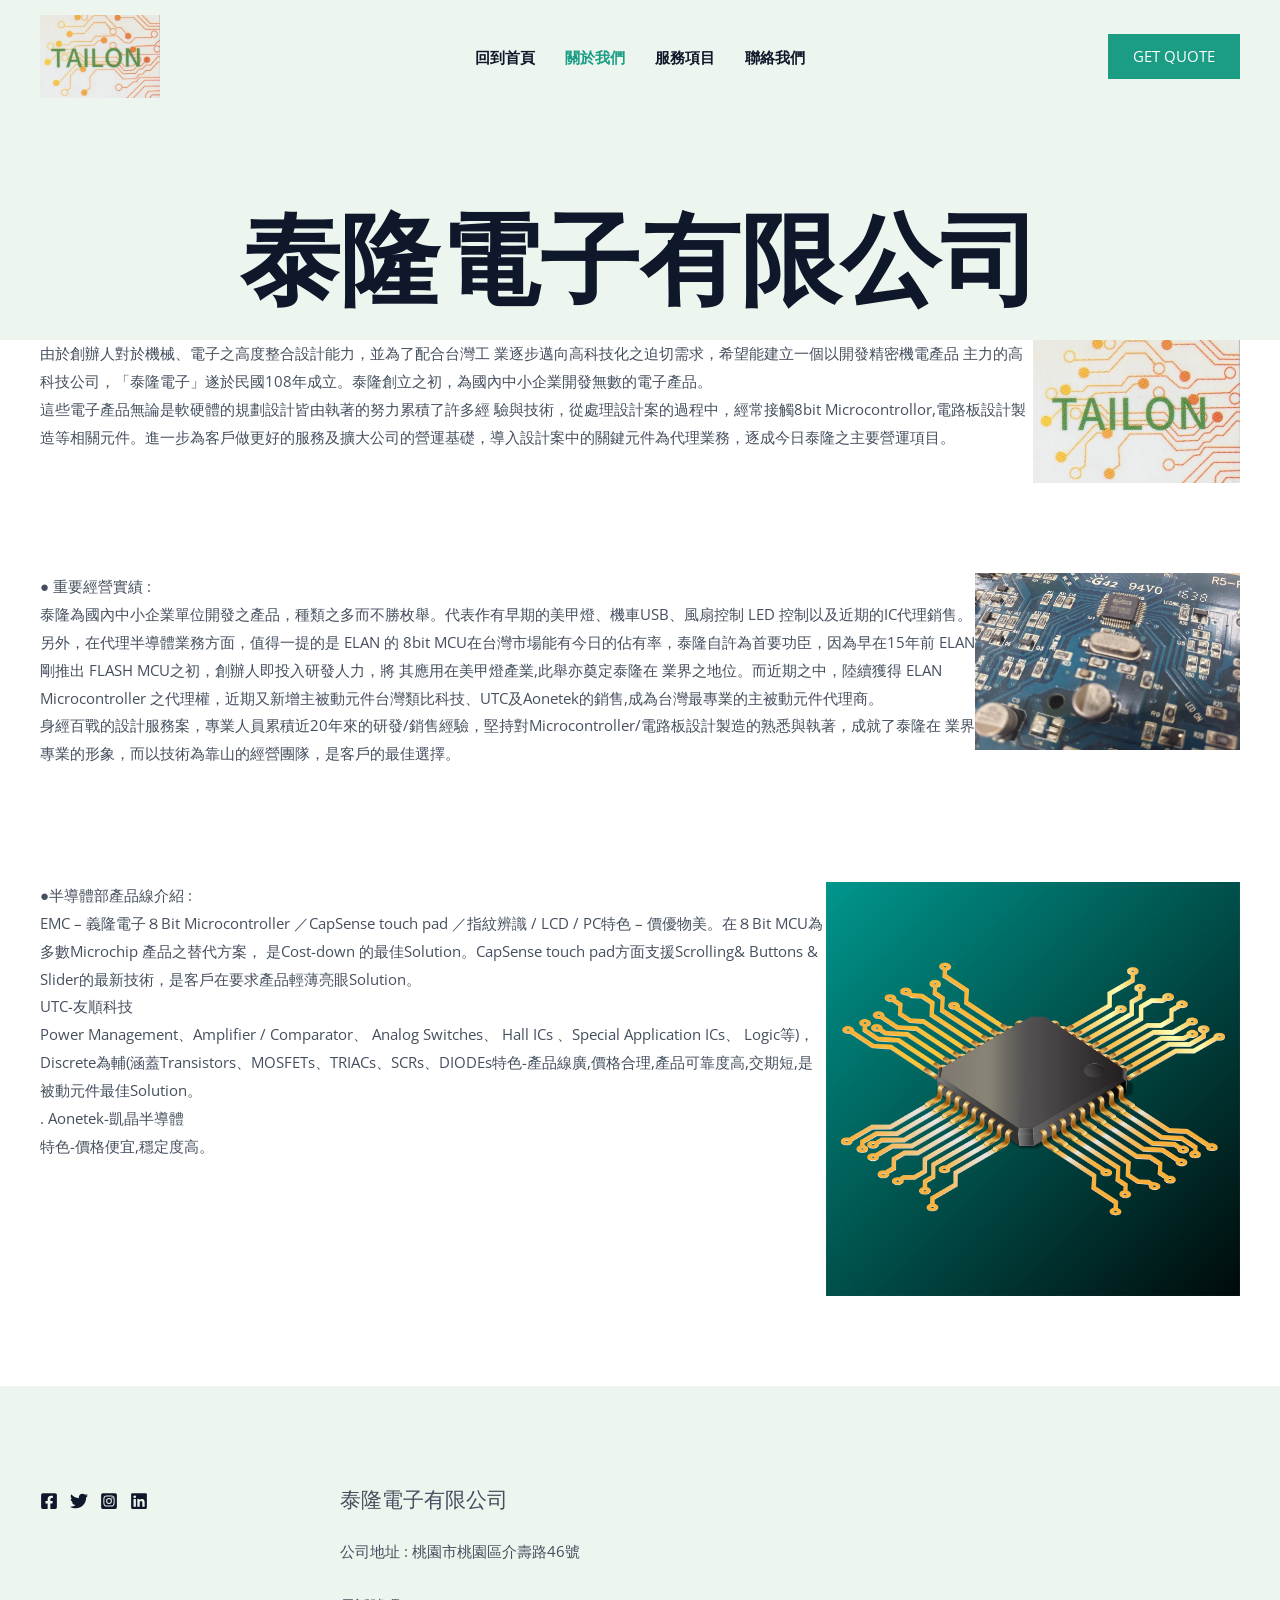
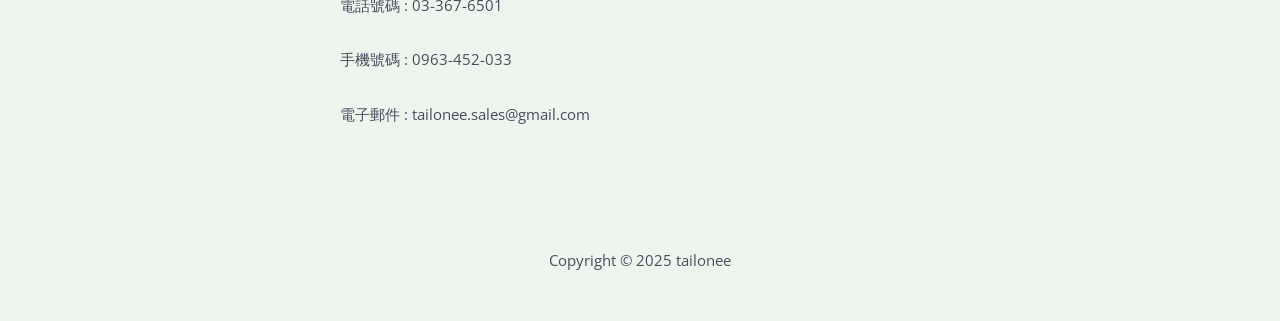
<file: about/index.html>
<!DOCTYPE html>
<html lang="zh-TW">
<head>
<meta charset="UTF-8">
<meta name="viewport" content="width=device-width, initial-scale=1">
	<link rel="profile" href="https://gmpg.org/xfn/11"> 
	<title>關於我們 &#8211; tailonee</title>
<meta name="robots" content="max-image-preview:large">
	<style>img:is([sizes="auto" i], [sizes^="auto," i]) { contain-intrinsic-size: 3000px 1500px }</style>
	<link rel="dns-prefetch" href="//fonts.googleapis.com">
<link rel="alternate" type="application/rss+xml" title="訂閱《tailonee》&raquo; 資訊提供" href="https://wayne0417.github.io/tailonee.github.io/feed/">
<link rel="alternate" type="application/rss+xml" title="訂閱《tailonee》&raquo; 留言的資訊提供" href="https://wayne0417.github.io/tailonee.github.io/comments/feed/">
<script>
window._wpemojiSettings = {"baseUrl":"https:\/\/s.w.org\/images\/core\/emoji\/15.1.0\/72x72\/","ext":".png","svgUrl":"https:\/\/s.w.org\/images\/core\/emoji\/15.1.0\/svg\/","svgExt":".svg","source":{"concatemoji":"https:\/\/wayne0417.github.io\/tailonee.github.io\/wp-includes\/js\/wp-emoji-release.min.js?ver=6.8.1"}};
/*! This file is auto-generated */
!function(i,n){var o,s,e;function c(e){try{var t={supportTests:e,timestamp:(new Date).valueOf()};sessionStorage.setItem(o,JSON.stringify(t))}catch(e){}}function p(e,t,n){e.clearRect(0,0,e.canvas.width,e.canvas.height),e.fillText(t,0,0);var t=new Uint32Array(e.getImageData(0,0,e.canvas.width,e.canvas.height).data),r=(e.clearRect(0,0,e.canvas.width,e.canvas.height),e.fillText(n,0,0),new Uint32Array(e.getImageData(0,0,e.canvas.width,e.canvas.height).data));return t.every(function(e,t){return e===r[t]})}function u(e,t,n){switch(t){case"flag":return n(e,"🏳️‍⚧️","🏳️​⚧️")?!1:!n(e,"🇺🇳","🇺​🇳")&&!n(e,"🏴󠁧󠁢󠁥󠁮󠁧󠁿","🏴​󠁧​󠁢​󠁥​󠁮​󠁧​󠁿");case"emoji":return!n(e,"🐦‍🔥","🐦​🔥")}return!1}function f(e,t,n){var r="undefined"!=typeof WorkerGlobalScope&&self instanceof WorkerGlobalScope?new OffscreenCanvas(300,150):i.createElement("canvas"),a=r.getContext("2d",{willReadFrequently:!0}),o=(a.textBaseline="top",a.font="600 32px Arial",{});return e.forEach(function(e){o[e]=t(a,e,n)}),o}function t(e){var t=i.createElement("script");t.src=e,t.defer=!0,i.head.appendChild(t)}"undefined"!=typeof Promise&&(o="wpEmojiSettingsSupports",s=["flag","emoji"],n.supports={everything:!0,everythingExceptFlag:!0},e=new Promise(function(e){i.addEventListener("DOMContentLoaded",e,{once:!0})}),new Promise(function(t){var n=function(){try{var e=JSON.parse(sessionStorage.getItem(o));if("object"==typeof e&&"number"==typeof e.timestamp&&(new Date).valueOf()<e.timestamp+604800&&"object"==typeof e.supportTests)return e.supportTests}catch(e){}return null}();if(!n){if("undefined"!=typeof Worker&&"undefined"!=typeof OffscreenCanvas&&"undefined"!=typeof URL&&URL.createObjectURL&&"undefined"!=typeof Blob)try{var e="postMessage("+f.toString()+"("+[JSON.stringify(s),u.toString(),p.toString()].join(",")+"));",r=new Blob([e],{type:"text/javascript"}),a=new Worker(URL.createObjectURL(r),{name:"wpTestEmojiSupports"});return void(a.onmessage=function(e){c(n=e.data),a.terminate(),t(n)})}catch(e){}c(n=f(s,u,p))}t(n)}).then(function(e){for(var t in e)n.supports[t]=e[t],n.supports.everything=n.supports.everything&&n.supports[t],"flag"!==t&&(n.supports.everythingExceptFlag=n.supports.everythingExceptFlag&&n.supports[t]);n.supports.everythingExceptFlag=n.supports.everythingExceptFlag&&!n.supports.flag,n.DOMReady=!1,n.readyCallback=function(){n.DOMReady=!0}}).then(function(){return e}).then(function(){var e;n.supports.everything||(n.readyCallback(),(e=n.source||{}).concatemoji?t(e.concatemoji):e.wpemoji&&e.twemoji&&(t(e.twemoji),t(e.wpemoji)))}))}((window,document),window._wpemojiSettings);
</script>
<link rel="stylesheet" id="astra-theme-css-css" href="https://wayne0417.github.io/tailonee.github.io/wp-content/themes/astra/assets/css/minified/main.min.css?ver=4.11.0" media="all">
<style id="astra-theme-css-inline-css">:root{--ast-post-nav-space:0;--ast-container-default-xlg-padding:6.67em;--ast-container-default-lg-padding:5.67em;--ast-container-default-slg-padding:4.34em;--ast-container-default-md-padding:3.34em;--ast-container-default-sm-padding:6.67em;--ast-container-default-xs-padding:2.4em;--ast-container-default-xxs-padding:1.4em;--ast-code-block-background:#EEEEEE;--ast-comment-inputs-background:#FAFAFA;--ast-normal-container-width:1200px;--ast-narrow-container-width:750px;--ast-blog-title-font-weight:normal;--ast-blog-meta-weight:inherit;--ast-global-color-primary:var(--ast-global-color-5);--ast-global-color-secondary:var(--ast-global-color-4);--ast-global-color-alternate-background:var(--ast-global-color-7);--ast-global-color-subtle-background:var(--ast-global-color-6);--ast-bg-style-guide:#F8FAFC;--ast-shadow-style-guide:0px 0px 4px 0 #00000057;--ast-global-dark-bg-style:#fff;--ast-global-dark-lfs:#fbfbfb;--ast-widget-bg-color:#fafafa;--ast-wc-container-head-bg-color:#fbfbfb;--ast-title-layout-bg:#eeeeee;--ast-search-border-color:#e7e7e7;--ast-lifter-hover-bg:#e6e6e6;--ast-gallery-block-color:#000;--srfm-color-input-label:var(--ast-global-color-2);}html{font-size:93.75%;}a,.page-title{color:var(--ast-global-color-2);}a:hover,a:focus{color:var(--ast-global-color-1);}body,button,input,select,textarea,.ast-button,.ast-custom-button{font-family:'Open Sans',sans-serif;font-weight:400;font-size:15px;font-size:1rem;}blockquote{color:var(--ast-global-color-3);}h1,.entry-content h1,h2,.entry-content h2,h3,.entry-content h3,h4,.entry-content h4,h5,.entry-content h5,h6,.entry-content h6,.site-title,.site-title a{font-family:'Josefin Sans',sans-serif;font-weight:700;line-height:1.1em;}.site-title{font-size:35px;font-size:2.3333333333333rem;display:none;}header .custom-logo-link img{max-width:120px;width:120px;}.astra-logo-svg{width:120px;}.site-header .site-description{font-size:15px;font-size:1rem;display:none;}.entry-title{font-size:30px;font-size:2rem;}.archive .ast-article-post .ast-article-inner,.blog .ast-article-post .ast-article-inner,.archive .ast-article-post .ast-article-inner:hover,.blog .ast-article-post .ast-article-inner:hover{overflow:hidden;}h1,.entry-content h1{font-size:100px;font-size:6.6666666666667rem;font-family:'Josefin Sans',sans-serif;line-height:1.4em;}h2,.entry-content h2{font-size:60px;font-size:4rem;font-family:'Josefin Sans',sans-serif;line-height:1.3em;}h3,.entry-content h3{font-size:60px;font-size:4rem;font-family:'Josefin Sans',sans-serif;line-height:1.3em;}h4,.entry-content h4{font-size:45px;font-size:3rem;line-height:1.2em;font-family:'Josefin Sans',sans-serif;}h5,.entry-content h5{font-size:24px;font-size:1.6rem;line-height:1.2em;font-family:'Josefin Sans',sans-serif;}h6,.entry-content h6{font-size:18px;font-size:1.2rem;line-height:1.25em;font-family:'Josefin Sans',sans-serif;}::selection{background-color:var(--ast-global-color-0);color:#ffffff;}body,h1,.entry-title a,.entry-content h1,h2,.entry-content h2,h3,.entry-content h3,h4,.entry-content h4,h5,.entry-content h5,h6,.entry-content h6{color:var(--ast-global-color-3);}.tagcloud a:hover,.tagcloud a:focus,.tagcloud a.current-item{color:#ffffff;border-color:var(--ast-global-color-2);background-color:var(--ast-global-color-2);}input:focus,input[type="text"]:focus,input[type="email"]:focus,input[type="url"]:focus,input[type="password"]:focus,input[type="reset"]:focus,input[type="search"]:focus,textarea:focus{border-color:var(--ast-global-color-2);}input[type="radio"]:checked,input[type=reset],input[type="checkbox"]:checked,input[type="checkbox"]:hover:checked,input[type="checkbox"]:focus:checked,input[type=range]::-webkit-slider-thumb{border-color:var(--ast-global-color-2);background-color:var(--ast-global-color-2);box-shadow:none;}.site-footer a:hover + .post-count,.site-footer a:focus + .post-count{background:var(--ast-global-color-2);border-color:var(--ast-global-color-2);}.single .nav-links .nav-previous,.single .nav-links .nav-next{color:var(--ast-global-color-2);}.entry-meta,.entry-meta *{line-height:1.45;color:var(--ast-global-color-2);}.entry-meta a:not(.ast-button):hover,.entry-meta a:not(.ast-button):hover *,.entry-meta a:not(.ast-button):focus,.entry-meta a:not(.ast-button):focus *,.page-links > .page-link,.page-links .page-link:hover,.post-navigation a:hover{color:var(--ast-global-color-1);}#cat option,.secondary .calendar_wrap thead a,.secondary .calendar_wrap thead a:visited{color:var(--ast-global-color-2);}.secondary .calendar_wrap #today,.ast-progress-val span{background:var(--ast-global-color-2);}.secondary a:hover + .post-count,.secondary a:focus + .post-count{background:var(--ast-global-color-2);border-color:var(--ast-global-color-2);}.calendar_wrap #today > a{color:#ffffff;}.page-links .page-link,.single .post-navigation a{color:var(--ast-global-color-2);}.ast-search-menu-icon .search-form button.search-submit{padding:0 4px;}.ast-search-menu-icon form.search-form{padding-right:0;}.ast-search-menu-icon.slide-search input.search-field{width:0;}.ast-header-search .ast-search-menu-icon.ast-dropdown-active .search-form,.ast-header-search .ast-search-menu-icon.ast-dropdown-active .search-field:focus{transition:all 0.2s;}.search-form input.search-field:focus{outline:none;}.wp-block-latest-posts > li > a{color:var(--ast-global-color-2);}.widget-title,.widget .wp-block-heading{font-size:21px;font-size:1.4rem;color:var(--ast-global-color-3);}.ast-search-menu-icon.slide-search a:focus-visible:focus-visible,.astra-search-icon:focus-visible,#close:focus-visible,a:focus-visible,.ast-menu-toggle:focus-visible,.site .skip-link:focus-visible,.wp-block-loginout input:focus-visible,.wp-block-search.wp-block-search__button-inside .wp-block-search__inside-wrapper,.ast-header-navigation-arrow:focus-visible,.woocommerce .wc-proceed-to-checkout > .checkout-button:focus-visible,.woocommerce .woocommerce-MyAccount-navigation ul li a:focus-visible,.ast-orders-table__row .ast-orders-table__cell:focus-visible,.woocommerce .woocommerce-order-details .order-again > .button:focus-visible,.woocommerce .woocommerce-message a.button.wc-forward:focus-visible,.woocommerce #minus_qty:focus-visible,.woocommerce #plus_qty:focus-visible,a#ast-apply-coupon:focus-visible,.woocommerce .woocommerce-info a:focus-visible,.woocommerce .astra-shop-summary-wrap a:focus-visible,.woocommerce a.wc-forward:focus-visible,#ast-apply-coupon:focus-visible,.woocommerce-js .woocommerce-mini-cart-item a.remove:focus-visible,#close:focus-visible,.button.search-submit:focus-visible,#search_submit:focus,.normal-search:focus-visible,.ast-header-account-wrap:focus-visible,.woocommerce .ast-on-card-button.ast-quick-view-trigger:focus{outline-style:dotted;outline-color:inherit;outline-width:thin;}input:focus,input[type="text"]:focus,input[type="email"]:focus,input[type="url"]:focus,input[type="password"]:focus,input[type="reset"]:focus,input[type="search"]:focus,input[type="number"]:focus,textarea:focus,.wp-block-search__input:focus,[data-section="section-header-mobile-trigger"] .ast-button-wrap .ast-mobile-menu-trigger-minimal:focus,.ast-mobile-popup-drawer.active .menu-toggle-close:focus,.woocommerce-ordering select.orderby:focus,#ast-scroll-top:focus,#coupon_code:focus,.woocommerce-page #comment:focus,.woocommerce #reviews #respond input#submit:focus,.woocommerce a.add_to_cart_button:focus,.woocommerce .button.single_add_to_cart_button:focus,.woocommerce .woocommerce-cart-form button:focus,.woocommerce .woocommerce-cart-form__cart-item .quantity .qty:focus,.woocommerce .woocommerce-billing-fields .woocommerce-billing-fields__field-wrapper .woocommerce-input-wrapper > .input-text:focus,.woocommerce #order_comments:focus,.woocommerce #place_order:focus,.woocommerce .woocommerce-address-fields .woocommerce-address-fields__field-wrapper .woocommerce-input-wrapper > .input-text:focus,.woocommerce .woocommerce-MyAccount-content form button:focus,.woocommerce .woocommerce-MyAccount-content .woocommerce-EditAccountForm .woocommerce-form-row .woocommerce-Input.input-text:focus,.woocommerce .ast-woocommerce-container .woocommerce-pagination ul.page-numbers li a:focus,body #content .woocommerce form .form-row .select2-container--default .select2-selection--single:focus,#ast-coupon-code:focus,.woocommerce.woocommerce-js .quantity input[type=number]:focus,.woocommerce-js .woocommerce-mini-cart-item .quantity input[type=number]:focus,.woocommerce p#ast-coupon-trigger:focus{border-style:dotted;border-color:inherit;border-width:thin;}input{outline:none;}.site-logo-img img{ transition:all 0.2s linear;}body .ast-oembed-container *{position:absolute;top:0;width:100%;height:100%;left:0;}body .wp-block-embed-pocket-casts .ast-oembed-container *{position:unset;}.ast-single-post-featured-section + article {margin-top: 2em;}.site-content .ast-single-post-featured-section img {width: 100%;overflow: hidden;object-fit: cover;}.site > .ast-single-related-posts-container {margin-top: 0;}@media (min-width: 922px) {.ast-desktop .ast-container--narrow {max-width: var(--ast-narrow-container-width);margin: 0 auto;}}.ast-page-builder-template .hentry {margin: 0;}.ast-page-builder-template .site-content > .ast-container {max-width: 100%;padding: 0;}.ast-page-builder-template .site .site-content #primary {padding: 0;margin: 0;}.ast-page-builder-template .no-results {text-align: center;margin: 4em auto;}.ast-page-builder-template .ast-pagination {padding: 2em;}.ast-page-builder-template .entry-header.ast-no-title.ast-no-thumbnail {margin-top: 0;}.ast-page-builder-template .entry-header.ast-header-without-markup {margin-top: 0;margin-bottom: 0;}.ast-page-builder-template .entry-header.ast-no-title.ast-no-meta {margin-bottom: 0;}.ast-page-builder-template.single .post-navigation {padding-bottom: 2em;}.ast-page-builder-template.single-post .site-content > .ast-container {max-width: 100%;}.ast-page-builder-template .entry-header {margin-top: 4em;margin-left: auto;margin-right: auto;padding-left: 20px;padding-right: 20px;}.single.ast-page-builder-template .entry-header {padding-left: 20px;padding-right: 20px;}.ast-page-builder-template .ast-archive-description {margin: 4em auto 0;padding-left: 20px;padding-right: 20px;}.ast-page-builder-template.ast-no-sidebar .entry-content .alignwide {margin-left: 0;margin-right: 0;}@media (max-width:921.9px){#ast-desktop-header{display:none;}}@media (min-width:922px){#ast-mobile-header{display:none;}}.wp-block-buttons.aligncenter{justify-content:center;}@media (max-width:921px){.ast-theme-transparent-header #primary,.ast-theme-transparent-header #secondary{padding:0;}}@media (max-width:921px){.ast-plain-container.ast-no-sidebar #primary{padding:0;}}.ast-plain-container.ast-no-sidebar #primary{margin-top:0;margin-bottom:0;}.wp-block-button.is-style-outline .wp-block-button__link{border-color:var(--ast-global-color-0);border-top-width:2px;border-right-width:2px;border-bottom-width:2px;border-left-width:2px;}div.wp-block-button.is-style-outline > .wp-block-button__link:not(.has-text-color),div.wp-block-button.wp-block-button__link.is-style-outline:not(.has-text-color){color:var(--ast-global-color-0);}.wp-block-button.is-style-outline .wp-block-button__link:hover,.wp-block-buttons .wp-block-button.is-style-outline .wp-block-button__link:focus,.wp-block-buttons .wp-block-button.is-style-outline > .wp-block-button__link:not(.has-text-color):hover,.wp-block-buttons .wp-block-button.wp-block-button__link.is-style-outline:not(.has-text-color):hover{color:#ffffff;background-color:var(--ast-global-color-1);border-color:var(--ast-global-color-1);}.post-page-numbers.current .page-link,.ast-pagination .page-numbers.current{color:#ffffff;border-color:var(--ast-global-color-0);background-color:var(--ast-global-color-0);}.wp-block-buttons .wp-block-button.is-style-outline .wp-block-button__link.wp-element-button,.ast-outline-button,.wp-block-uagb-buttons-child .uagb-buttons-repeater.ast-outline-button{border-color:var(--ast-global-color-0);border-top-width:2px;border-right-width:2px;border-bottom-width:2px;border-left-width:2px;font-family:inherit;font-weight:inherit;line-height:1em;border-top-left-radius:0px;border-top-right-radius:0px;border-bottom-right-radius:0px;border-bottom-left-radius:0px;}.wp-block-buttons .wp-block-button.is-style-outline > .wp-block-button__link:not(.has-text-color),.wp-block-buttons .wp-block-button.wp-block-button__link.is-style-outline:not(.has-text-color),.ast-outline-button{color:var(--ast-global-color-0);}.wp-block-button.is-style-outline .wp-block-button__link:hover,.wp-block-buttons .wp-block-button.is-style-outline .wp-block-button__link:focus,.wp-block-buttons .wp-block-button.is-style-outline > .wp-block-button__link:not(.has-text-color):hover,.wp-block-buttons .wp-block-button.wp-block-button__link.is-style-outline:not(.has-text-color):hover,.ast-outline-button:hover,.ast-outline-button:focus,.wp-block-uagb-buttons-child .uagb-buttons-repeater.ast-outline-button:hover,.wp-block-uagb-buttons-child .uagb-buttons-repeater.ast-outline-button:focus{color:#ffffff;background-color:var(--ast-global-color-1);border-color:var(--ast-global-color-1);}.wp-block-button .wp-block-button__link.wp-element-button.is-style-outline:not(.has-background),.wp-block-button.is-style-outline>.wp-block-button__link.wp-element-button:not(.has-background),.ast-outline-button{background-color:var(--ast-global-color-0);}.entry-content[data-ast-blocks-layout] > figure{margin-bottom:1em;}@media (max-width:921px){.ast-separate-container #primary,.ast-separate-container #secondary{padding:1.5em 0;}#primary,#secondary{padding:1.5em 0;margin:0;}.ast-left-sidebar #content > .ast-container{display:flex;flex-direction:column-reverse;width:100%;}.ast-separate-container .ast-article-post,.ast-separate-container .ast-article-single{padding:1.5em 2.14em;}.ast-author-box img.avatar{margin:20px 0 0 0;}}@media (min-width:922px){.ast-separate-container.ast-right-sidebar #primary,.ast-separate-container.ast-left-sidebar #primary{border:0;}.search-no-results.ast-separate-container #primary{margin-bottom:4em;}}.elementor-widget-button .elementor-button{border-style:solid;text-decoration:none;border-top-width:0;border-right-width:0;border-left-width:0;border-bottom-width:0;}body .elementor-button.elementor-size-sm,body .elementor-button.elementor-size-xs,body .elementor-button.elementor-size-md,body .elementor-button.elementor-size-lg,body .elementor-button.elementor-size-xl,body .elementor-button{border-top-left-radius:0px;border-top-right-radius:0px;border-bottom-right-radius:0px;border-bottom-left-radius:0px;padding-top:15px;padding-right:40px;padding-bottom:15px;padding-left:40px;}.elementor-widget-button .elementor-button{border-color:var(--ast-global-color-0);background-color:var(--ast-global-color-0);}.elementor-widget-button .elementor-button:hover,.elementor-widget-button .elementor-button:focus{color:#ffffff;background-color:var(--ast-global-color-1);border-color:var(--ast-global-color-1);}.wp-block-button .wp-block-button__link ,.elementor-widget-button .elementor-button,.elementor-widget-button .elementor-button:visited{color:#ffffff;}.elementor-widget-button .elementor-button{line-height:1em;text-transform:uppercase;}.wp-block-button .wp-block-button__link:hover,.wp-block-button .wp-block-button__link:focus{color:#ffffff;background-color:var(--ast-global-color-1);border-color:var(--ast-global-color-1);}.elementor-widget-heading h1.elementor-heading-title{line-height:1.4em;}.elementor-widget-heading h2.elementor-heading-title{line-height:1.3em;}.elementor-widget-heading h3.elementor-heading-title{line-height:1.3em;}.elementor-widget-heading h4.elementor-heading-title{line-height:1.2em;}.elementor-widget-heading h5.elementor-heading-title{line-height:1.2em;}.elementor-widget-heading h6.elementor-heading-title{line-height:1.25em;}.wp-block-button .wp-block-button__link,.wp-block-search .wp-block-search__button,body .wp-block-file .wp-block-file__button{border-color:var(--ast-global-color-0);background-color:var(--ast-global-color-0);color:#ffffff;font-family:inherit;font-weight:inherit;line-height:1em;text-transform:uppercase;border-top-left-radius:0px;border-top-right-radius:0px;border-bottom-right-radius:0px;border-bottom-left-radius:0px;padding-top:15px;padding-right:40px;padding-bottom:15px;padding-left:40px;}.menu-toggle,button,.ast-button,.ast-custom-button,.button,input#submit,input[type="button"],input[type="submit"],input[type="reset"],form[CLASS*="wp-block-search__"].wp-block-search .wp-block-search__inside-wrapper .wp-block-search__button,body .wp-block-file .wp-block-file__button,.woocommerce-js a.button,.woocommerce button.button,.woocommerce .woocommerce-message a.button,.woocommerce #respond input#submit.alt,.woocommerce input.button.alt,.woocommerce input.button,.woocommerce input.button:disabled,.woocommerce input.button:disabled[disabled],.woocommerce input.button:disabled:hover,.woocommerce input.button:disabled[disabled]:hover,.woocommerce #respond input#submit,.woocommerce button.button.alt.disabled,.wc-block-grid__products .wc-block-grid__product .wp-block-button__link,.wc-block-grid__product-onsale,[CLASS*="wc-block"] button,.woocommerce-js .astra-cart-drawer .astra-cart-drawer-content .woocommerce-mini-cart__buttons .button:not(.checkout):not(.ast-continue-shopping),.woocommerce-js .astra-cart-drawer .astra-cart-drawer-content .woocommerce-mini-cart__buttons a.checkout,.woocommerce button.button.alt.disabled.wc-variation-selection-needed,[CLASS*="wc-block"] .wc-block-components-button{border-style:solid;border-top-width:0;border-right-width:0;border-left-width:0;border-bottom-width:0;color:#ffffff;border-color:var(--ast-global-color-0);background-color:var(--ast-global-color-0);padding-top:15px;padding-right:40px;padding-bottom:15px;padding-left:40px;font-family:inherit;font-weight:inherit;line-height:1em;text-transform:uppercase;border-top-left-radius:0px;border-top-right-radius:0px;border-bottom-right-radius:0px;border-bottom-left-radius:0px;}button:focus,.menu-toggle:hover,button:hover,.ast-button:hover,.ast-custom-button:hover .button:hover,.ast-custom-button:hover ,input[type=reset]:hover,input[type=reset]:focus,input#submit:hover,input#submit:focus,input[type="button"]:hover,input[type="button"]:focus,input[type="submit"]:hover,input[type="submit"]:focus,form[CLASS*="wp-block-search__"].wp-block-search .wp-block-search__inside-wrapper .wp-block-search__button:hover,form[CLASS*="wp-block-search__"].wp-block-search .wp-block-search__inside-wrapper .wp-block-search__button:focus,body .wp-block-file .wp-block-file__button:hover,body .wp-block-file .wp-block-file__button:focus,.woocommerce-js a.button:hover,.woocommerce button.button:hover,.woocommerce .woocommerce-message a.button:hover,.woocommerce #respond input#submit:hover,.woocommerce #respond input#submit.alt:hover,.woocommerce input.button.alt:hover,.woocommerce input.button:hover,.woocommerce button.button.alt.disabled:hover,.wc-block-grid__products .wc-block-grid__product .wp-block-button__link:hover,[CLASS*="wc-block"] button:hover,.woocommerce-js .astra-cart-drawer .astra-cart-drawer-content .woocommerce-mini-cart__buttons .button:not(.checkout):not(.ast-continue-shopping):hover,.woocommerce-js .astra-cart-drawer .astra-cart-drawer-content .woocommerce-mini-cart__buttons a.checkout:hover,.woocommerce button.button.alt.disabled.wc-variation-selection-needed:hover,[CLASS*="wc-block"] .wc-block-components-button:hover,[CLASS*="wc-block"] .wc-block-components-button:focus{color:#ffffff;background-color:var(--ast-global-color-1);border-color:var(--ast-global-color-1);}@media (max-width:921px){.ast-mobile-header-stack .main-header-bar .ast-search-menu-icon{display:inline-block;}.ast-header-break-point.ast-header-custom-item-outside .ast-mobile-header-stack .main-header-bar .ast-search-icon{margin:0;}.ast-comment-avatar-wrap img{max-width:2.5em;}.ast-comment-meta{padding:0 1.8888em 1.3333em;}.ast-separate-container .ast-comment-list li.depth-1{padding:1.5em 2.14em;}.ast-separate-container .comment-respond{padding:2em 2.14em;}}@media (min-width:544px){.ast-container{max-width:100%;}}@media (max-width:544px){.ast-separate-container .ast-article-post,.ast-separate-container .ast-article-single,.ast-separate-container .comments-title,.ast-separate-container .ast-archive-description{padding:1.5em 1em;}.ast-separate-container #content .ast-container{padding-left:0.54em;padding-right:0.54em;}.ast-separate-container .ast-comment-list .bypostauthor{padding:.5em;}.ast-search-menu-icon.ast-dropdown-active .search-field{width:170px;}} #ast-mobile-header .ast-site-header-cart-li a{pointer-events:none;}body,.ast-separate-container{background-color:var(--ast-global-color-4);background-image:none;}@media (max-width:921px){.site-title{display:none;}.site-header .site-description{display:none;}h1,.entry-content h1{font-size:50px;}h2,.entry-content h2{font-size:35px;}h3,.entry-content h3{font-size:30px;}h4,.entry-content h4{font-size:25px;font-size:1.6666666666667rem;}h5,.entry-content h5{font-size:20px;font-size:1.3333333333333rem;}h6,.entry-content h6{font-size:18px;font-size:1.2rem;}}@media (max-width:544px){.site-title{display:none;}.site-header .site-description{display:none;}h1,.entry-content h1{font-size:30px;}h2,.entry-content h2{font-size:20px;}h3,.entry-content h3{font-size:18px;}h4,.entry-content h4{font-size:25px;font-size:1.6666666666667rem;}h6,.entry-content h6{font-size:20px;font-size:1.3333333333333rem;}}@media (max-width:921px){html{font-size:85.5%;}}@media (max-width:544px){html{font-size:85.5%;}}@media (min-width:922px){.ast-container{max-width:1240px;}}@media (min-width:922px){.site-content .ast-container{display:flex;}}@media (max-width:921px){.site-content .ast-container{flex-direction:column;}}@media (min-width:922px){.main-header-menu .sub-menu .menu-item.ast-left-align-sub-menu:hover > .sub-menu,.main-header-menu .sub-menu .menu-item.ast-left-align-sub-menu.focus > .sub-menu{margin-left:-0px;}}.ast-theme-transparent-header [data-section="section-header-mobile-trigger"] .ast-button-wrap .ast-mobile-menu-trigger-minimal{background:transparent;}.site .comments-area{padding-bottom:3em;}.wp-block-file {display: flex;align-items: center;flex-wrap: wrap;justify-content: space-between;}.wp-block-pullquote {border: none;}.wp-block-pullquote blockquote::before {content: "\201D";font-family: "Helvetica",sans-serif;display: flex;transform: rotate( 180deg );font-size: 6rem;font-style: normal;line-height: 1;font-weight: bold;align-items: center;justify-content: center;}.has-text-align-right > blockquote::before {justify-content: flex-start;}.has-text-align-left > blockquote::before {justify-content: flex-end;}figure.wp-block-pullquote.is-style-solid-color blockquote {max-width: 100%;text-align: inherit;}:root {--wp--custom--ast-default-block-top-padding: 3em;--wp--custom--ast-default-block-right-padding: 3em;--wp--custom--ast-default-block-bottom-padding: 3em;--wp--custom--ast-default-block-left-padding: 3em;--wp--custom--ast-container-width: 1200px;--wp--custom--ast-content-width-size: 1200px;--wp--custom--ast-wide-width-size: calc(1200px + var(--wp--custom--ast-default-block-left-padding) + var(--wp--custom--ast-default-block-right-padding));}.ast-narrow-container {--wp--custom--ast-content-width-size: 750px;--wp--custom--ast-wide-width-size: 750px;}@media(max-width: 921px) {:root {--wp--custom--ast-default-block-top-padding: 3em;--wp--custom--ast-default-block-right-padding: 2em;--wp--custom--ast-default-block-bottom-padding: 3em;--wp--custom--ast-default-block-left-padding: 2em;}}@media(max-width: 544px) {:root {--wp--custom--ast-default-block-top-padding: 3em;--wp--custom--ast-default-block-right-padding: 1.5em;--wp--custom--ast-default-block-bottom-padding: 3em;--wp--custom--ast-default-block-left-padding: 1.5em;}}.entry-content > .wp-block-group,.entry-content > .wp-block-cover,.entry-content > .wp-block-columns {padding-top: var(--wp--custom--ast-default-block-top-padding);padding-right: var(--wp--custom--ast-default-block-right-padding);padding-bottom: var(--wp--custom--ast-default-block-bottom-padding);padding-left: var(--wp--custom--ast-default-block-left-padding);}.ast-plain-container.ast-no-sidebar .entry-content > .alignfull,.ast-page-builder-template .ast-no-sidebar .entry-content > .alignfull {margin-left: calc( -50vw + 50%);margin-right: calc( -50vw + 50%);max-width: 100vw;width: 100vw;}.ast-plain-container.ast-no-sidebar .entry-content .alignfull .alignfull,.ast-page-builder-template.ast-no-sidebar .entry-content .alignfull .alignfull,.ast-plain-container.ast-no-sidebar .entry-content .alignfull .alignwide,.ast-page-builder-template.ast-no-sidebar .entry-content .alignfull .alignwide,.ast-plain-container.ast-no-sidebar .entry-content .alignwide .alignfull,.ast-page-builder-template.ast-no-sidebar .entry-content .alignwide .alignfull,.ast-plain-container.ast-no-sidebar .entry-content .alignwide .alignwide,.ast-page-builder-template.ast-no-sidebar .entry-content .alignwide .alignwide,.ast-plain-container.ast-no-sidebar .entry-content .wp-block-column .alignfull,.ast-page-builder-template.ast-no-sidebar .entry-content .wp-block-column .alignfull,.ast-plain-container.ast-no-sidebar .entry-content .wp-block-column .alignwide,.ast-page-builder-template.ast-no-sidebar .entry-content .wp-block-column .alignwide {margin-left: auto;margin-right: auto;width: 100%;}[data-ast-blocks-layout] .wp-block-separator:not(.is-style-dots) {height: 0;}[data-ast-blocks-layout] .wp-block-separator {margin: 20px auto;}[data-ast-blocks-layout] .wp-block-separator:not(.is-style-wide):not(.is-style-dots) {max-width: 100px;}[data-ast-blocks-layout] .wp-block-separator.has-background {padding: 0;}.entry-content[data-ast-blocks-layout] > * {max-width: var(--wp--custom--ast-content-width-size);margin-left: auto;margin-right: auto;}.entry-content[data-ast-blocks-layout] > .alignwide {max-width: var(--wp--custom--ast-wide-width-size);}.entry-content[data-ast-blocks-layout] .alignfull {max-width: none;}.entry-content .wp-block-columns {margin-bottom: 0;}blockquote {margin: 1.5em;border-color: rgba(0,0,0,0.05);}.wp-block-quote:not(.has-text-align-right):not(.has-text-align-center) {border-left: 5px solid rgba(0,0,0,0.05);}.has-text-align-right > blockquote,blockquote.has-text-align-right {border-right: 5px solid rgba(0,0,0,0.05);}.has-text-align-left > blockquote,blockquote.has-text-align-left {border-left: 5px solid rgba(0,0,0,0.05);}.wp-block-site-tagline,.wp-block-latest-posts .read-more {margin-top: 15px;}.wp-block-loginout p label {display: block;}.wp-block-loginout p:not(.login-remember):not(.login-submit) input {width: 100%;}.wp-block-loginout input:focus {border-color: transparent;}.wp-block-loginout input:focus {outline: thin dotted;}.entry-content .wp-block-media-text .wp-block-media-text__content {padding: 0 0 0 8%;}.entry-content .wp-block-media-text.has-media-on-the-right .wp-block-media-text__content {padding: 0 8% 0 0;}.entry-content .wp-block-media-text.has-background .wp-block-media-text__content {padding: 8%;}.entry-content .wp-block-cover:not([class*="background-color"]):not(.has-text-color.has-link-color) .wp-block-cover__inner-container,.entry-content .wp-block-cover:not([class*="background-color"]) .wp-block-cover-image-text,.entry-content .wp-block-cover:not([class*="background-color"]) .wp-block-cover-text,.entry-content .wp-block-cover-image:not([class*="background-color"]) .wp-block-cover__inner-container,.entry-content .wp-block-cover-image:not([class*="background-color"]) .wp-block-cover-image-text,.entry-content .wp-block-cover-image:not([class*="background-color"]) .wp-block-cover-text {color: var(--ast-global-color-primary,var(--ast-global-color-5));}.wp-block-loginout .login-remember input {width: 1.1rem;height: 1.1rem;margin: 0 5px 4px 0;vertical-align: middle;}.wp-block-latest-posts > li > *:first-child,.wp-block-latest-posts:not(.is-grid) > li:first-child {margin-top: 0;}.entry-content > .wp-block-buttons,.entry-content > .wp-block-uagb-buttons {margin-bottom: 1.5em;}.wp-block-search__inside-wrapper .wp-block-search__input {padding: 0 10px;color: var(--ast-global-color-3);background: var(--ast-global-color-primary,var(--ast-global-color-5));border-color: var(--ast-border-color);}.wp-block-latest-posts .read-more {margin-bottom: 1.5em;}.wp-block-search__no-button .wp-block-search__inside-wrapper .wp-block-search__input {padding-top: 5px;padding-bottom: 5px;}.wp-block-latest-posts .wp-block-latest-posts__post-date,.wp-block-latest-posts .wp-block-latest-posts__post-author {font-size: 1rem;}.wp-block-latest-posts > li > *,.wp-block-latest-posts:not(.is-grid) > li {margin-top: 12px;margin-bottom: 12px;}.ast-page-builder-template .entry-content[data-ast-blocks-layout] > *,.ast-page-builder-template .entry-content[data-ast-blocks-layout] > .alignfull:not(.wp-block-group):not(.uagb-is-root-container) > * {max-width: none;}.ast-page-builder-template .entry-content[data-ast-blocks-layout] > .alignwide:not(.uagb-is-root-container) > * {max-width: var(--wp--custom--ast-wide-width-size);}.ast-page-builder-template .entry-content[data-ast-blocks-layout] > .inherit-container-width > *,.ast-page-builder-template .entry-content[data-ast-blocks-layout] > *:not(.wp-block-group):not(.uagb-is-root-container) > *,.entry-content[data-ast-blocks-layout] > .wp-block-cover .wp-block-cover__inner-container {max-width: var(--wp--custom--ast-content-width-size) ;margin-left: auto;margin-right: auto;}.entry-content[data-ast-blocks-layout] .wp-block-cover:not(.alignleft):not(.alignright) {width: auto;}@media(max-width: 1200px) {.ast-separate-container .entry-content > .alignfull,.ast-separate-container .entry-content[data-ast-blocks-layout] > .alignwide,.ast-plain-container .entry-content[data-ast-blocks-layout] > .alignwide,.ast-plain-container .entry-content .alignfull {margin-left: calc(-1 * min(var(--ast-container-default-xlg-padding),20px)) ;margin-right: calc(-1 * min(var(--ast-container-default-xlg-padding),20px));}}@media(min-width: 1201px) {.ast-separate-container .entry-content > .alignfull {margin-left: calc(-1 * var(--ast-container-default-xlg-padding) );margin-right: calc(-1 * var(--ast-container-default-xlg-padding) );}.ast-separate-container .entry-content[data-ast-blocks-layout] > .alignwide,.ast-plain-container .entry-content[data-ast-blocks-layout] > .alignwide {margin-left: calc(-1 * var(--wp--custom--ast-default-block-left-padding) );margin-right: calc(-1 * var(--wp--custom--ast-default-block-right-padding) );}}@media(min-width: 921px) {.ast-separate-container .entry-content .wp-block-group.alignwide:not(.inherit-container-width) > :where(:not(.alignleft):not(.alignright)),.ast-plain-container .entry-content .wp-block-group.alignwide:not(.inherit-container-width) > :where(:not(.alignleft):not(.alignright)) {max-width: calc( var(--wp--custom--ast-content-width-size) + 80px );}.ast-plain-container.ast-right-sidebar .entry-content[data-ast-blocks-layout] .alignfull,.ast-plain-container.ast-left-sidebar .entry-content[data-ast-blocks-layout] .alignfull {margin-left: -60px;margin-right: -60px;}}@media(min-width: 544px) {.entry-content > .alignleft {margin-right: 20px;}.entry-content > .alignright {margin-left: 20px;}}@media (max-width:544px){.wp-block-columns .wp-block-column:not(:last-child){margin-bottom:20px;}.wp-block-latest-posts{margin:0;}}@media( max-width: 600px ) {.entry-content .wp-block-media-text .wp-block-media-text__content,.entry-content .wp-block-media-text.has-media-on-the-right .wp-block-media-text__content {padding: 8% 0 0;}.entry-content .wp-block-media-text.has-background .wp-block-media-text__content {padding: 8%;}}.ast-page-builder-template .entry-header {padding-left: 0;}.ast-narrow-container .site-content .wp-block-uagb-image--align-full .wp-block-uagb-image__figure {max-width: 100%;margin-left: auto;margin-right: auto;}:root .has-ast-global-color-0-color{color:var(--ast-global-color-0);}:root .has-ast-global-color-0-background-color{background-color:var(--ast-global-color-0);}:root .wp-block-button .has-ast-global-color-0-color{color:var(--ast-global-color-0);}:root .wp-block-button .has-ast-global-color-0-background-color{background-color:var(--ast-global-color-0);}:root .has-ast-global-color-1-color{color:var(--ast-global-color-1);}:root .has-ast-global-color-1-background-color{background-color:var(--ast-global-color-1);}:root .wp-block-button .has-ast-global-color-1-color{color:var(--ast-global-color-1);}:root .wp-block-button .has-ast-global-color-1-background-color{background-color:var(--ast-global-color-1);}:root .has-ast-global-color-2-color{color:var(--ast-global-color-2);}:root .has-ast-global-color-2-background-color{background-color:var(--ast-global-color-2);}:root .wp-block-button .has-ast-global-color-2-color{color:var(--ast-global-color-2);}:root .wp-block-button .has-ast-global-color-2-background-color{background-color:var(--ast-global-color-2);}:root .has-ast-global-color-3-color{color:var(--ast-global-color-3);}:root .has-ast-global-color-3-background-color{background-color:var(--ast-global-color-3);}:root .wp-block-button .has-ast-global-color-3-color{color:var(--ast-global-color-3);}:root .wp-block-button .has-ast-global-color-3-background-color{background-color:var(--ast-global-color-3);}:root .has-ast-global-color-4-color{color:var(--ast-global-color-4);}:root .has-ast-global-color-4-background-color{background-color:var(--ast-global-color-4);}:root .wp-block-button .has-ast-global-color-4-color{color:var(--ast-global-color-4);}:root .wp-block-button .has-ast-global-color-4-background-color{background-color:var(--ast-global-color-4);}:root .has-ast-global-color-5-color{color:var(--ast-global-color-5);}:root .has-ast-global-color-5-background-color{background-color:var(--ast-global-color-5);}:root .wp-block-button .has-ast-global-color-5-color{color:var(--ast-global-color-5);}:root .wp-block-button .has-ast-global-color-5-background-color{background-color:var(--ast-global-color-5);}:root .has-ast-global-color-6-color{color:var(--ast-global-color-6);}:root .has-ast-global-color-6-background-color{background-color:var(--ast-global-color-6);}:root .wp-block-button .has-ast-global-color-6-color{color:var(--ast-global-color-6);}:root .wp-block-button .has-ast-global-color-6-background-color{background-color:var(--ast-global-color-6);}:root .has-ast-global-color-7-color{color:var(--ast-global-color-7);}:root .has-ast-global-color-7-background-color{background-color:var(--ast-global-color-7);}:root .wp-block-button .has-ast-global-color-7-color{color:var(--ast-global-color-7);}:root .wp-block-button .has-ast-global-color-7-background-color{background-color:var(--ast-global-color-7);}:root .has-ast-global-color-8-color{color:var(--ast-global-color-8);}:root .has-ast-global-color-8-background-color{background-color:var(--ast-global-color-8);}:root .wp-block-button .has-ast-global-color-8-color{color:var(--ast-global-color-8);}:root .wp-block-button .has-ast-global-color-8-background-color{background-color:var(--ast-global-color-8);}:root{--ast-global-color-0:#1B9C85;--ast-global-color-1:#178E79;--ast-global-color-2:#0F172A;--ast-global-color-3:#454F5E;--ast-global-color-4:#EDF6EE;--ast-global-color-5:#FFFFFF;--ast-global-color-6:#D4F3D7;--ast-global-color-7:#06140C;--ast-global-color-8:#222222;}:root {--ast-border-color : #dddddd;}.ast-single-entry-banner {-js-display: flex;display: flex;flex-direction: column;justify-content: center;text-align: center;position: relative;background: var(--ast-title-layout-bg);}.ast-single-entry-banner[data-banner-layout="layout-1"] {max-width: 1200px;background: inherit;padding: 20px 0;}.ast-single-entry-banner[data-banner-width-type="custom"] {margin: 0 auto;width: 100%;}.ast-single-entry-banner + .site-content .entry-header {margin-bottom: 0;}.site .ast-author-avatar {--ast-author-avatar-size: ;}a.ast-underline-text {text-decoration: underline;}.ast-container > .ast-terms-link {position: relative;display: block;}a.ast-button.ast-badge-tax {padding: 4px 8px;border-radius: 3px;font-size: inherit;}header.entry-header .entry-title{font-size:30px;font-size:2rem;}header.entry-header > *:not(:last-child){margin-bottom:10px;}.ast-archive-entry-banner {-js-display: flex;display: flex;flex-direction: column;justify-content: center;text-align: center;position: relative;background: var(--ast-title-layout-bg);}.ast-archive-entry-banner[data-banner-width-type="custom"] {margin: 0 auto;width: 100%;}.ast-archive-entry-banner[data-banner-layout="layout-1"] {background: inherit;padding: 20px 0;text-align: left;}body.archive .ast-archive-description{max-width:1200px;width:100%;text-align:left;padding-top:3em;padding-right:3em;padding-bottom:3em;padding-left:3em;}body.archive .ast-archive-description .ast-archive-title,body.archive .ast-archive-description .ast-archive-title *{font-size:40px;font-size:2.6666666666667rem;}body.archive .ast-archive-description > *:not(:last-child){margin-bottom:10px;}@media (max-width:921px){body.archive .ast-archive-description{text-align:left;}}@media (max-width:544px){body.archive .ast-archive-description{text-align:left;}}.ast-theme-transparent-header #masthead .site-logo-img .transparent-custom-logo .astra-logo-svg{width:150px;}.ast-theme-transparent-header #masthead .site-logo-img .transparent-custom-logo img{ max-width:150px; width:150px;}@media (max-width:921px){.ast-theme-transparent-header #masthead .site-logo-img .transparent-custom-logo .astra-logo-svg{width:120px;}.ast-theme-transparent-header #masthead .site-logo-img .transparent-custom-logo img{ max-width:120px; width:120px;}}@media (max-width:543px){.ast-theme-transparent-header #masthead .site-logo-img .transparent-custom-logo .astra-logo-svg{width:100px;}.ast-theme-transparent-header #masthead .site-logo-img .transparent-custom-logo img{ max-width:100px; width:100px;}}@media (min-width:921px){.ast-theme-transparent-header #masthead{position:absolute;left:0;right:0;}.ast-theme-transparent-header .main-header-bar,.ast-theme-transparent-header.ast-header-break-point .main-header-bar{background:none;}body.elementor-editor-active.ast-theme-transparent-header #masthead,.fl-builder-edit .ast-theme-transparent-header #masthead,body.vc_editor.ast-theme-transparent-header #masthead,body.brz-ed.ast-theme-transparent-header #masthead{z-index:0;}.ast-header-break-point.ast-replace-site-logo-transparent.ast-theme-transparent-header .custom-mobile-logo-link{display:none;}.ast-header-break-point.ast-replace-site-logo-transparent.ast-theme-transparent-header .transparent-custom-logo{display:inline-block;}.ast-theme-transparent-header .ast-above-header,.ast-theme-transparent-header .ast-above-header.ast-above-header-bar{background-image:none;background-color:transparent;}.ast-theme-transparent-header .ast-below-header,.ast-theme-transparent-header .ast-below-header.ast-below-header-bar{background-image:none;background-color:transparent;}}.ast-theme-transparent-header .ast-builder-menu .main-header-menu,.ast-theme-transparent-header .ast-builder-menu .main-header-menu .menu-link,.ast-theme-transparent-header [CLASS*="ast-builder-menu-"] .main-header-menu .menu-item > .menu-link,.ast-theme-transparent-header .ast-masthead-custom-menu-items,.ast-theme-transparent-header .ast-masthead-custom-menu-items a,.ast-theme-transparent-header .ast-builder-menu .main-header-menu .menu-item > .ast-menu-toggle,.ast-theme-transparent-header .ast-builder-menu .main-header-menu .menu-item > .ast-menu-toggle,.ast-theme-transparent-header .ast-above-header-navigation a,.ast-header-break-point.ast-theme-transparent-header .ast-above-header-navigation a,.ast-header-break-point.ast-theme-transparent-header .ast-above-header-navigation > ul.ast-above-header-menu > .menu-item-has-children:not(.current-menu-item) > .ast-menu-toggle,.ast-theme-transparent-header .ast-below-header-menu,.ast-theme-transparent-header .ast-below-header-menu a,.ast-header-break-point.ast-theme-transparent-header .ast-below-header-menu a,.ast-header-break-point.ast-theme-transparent-header .ast-below-header-menu,.ast-theme-transparent-header .main-header-menu .menu-link{color:var(--ast-global-color-2);}.ast-theme-transparent-header .ast-builder-menu .main-header-menu .menu-item:hover > .menu-link,.ast-theme-transparent-header .ast-builder-menu .main-header-menu .menu-item:hover > .ast-menu-toggle,.ast-theme-transparent-header .ast-builder-menu .main-header-menu .ast-masthead-custom-menu-items a:hover,.ast-theme-transparent-header .ast-builder-menu .main-header-menu .focus > .menu-link,.ast-theme-transparent-header .ast-builder-menu .main-header-menu .focus > .ast-menu-toggle,.ast-theme-transparent-header .ast-builder-menu .main-header-menu .current-menu-item > .menu-link,.ast-theme-transparent-header .ast-builder-menu .main-header-menu .current-menu-ancestor > .menu-link,.ast-theme-transparent-header .ast-builder-menu .main-header-menu .current-menu-item > .ast-menu-toggle,.ast-theme-transparent-header .ast-builder-menu .main-header-menu .current-menu-ancestor > .ast-menu-toggle,.ast-theme-transparent-header [CLASS*="ast-builder-menu-"] .main-header-menu .current-menu-item > .menu-link,.ast-theme-transparent-header [CLASS*="ast-builder-menu-"] .main-header-menu .current-menu-ancestor > .menu-link,.ast-theme-transparent-header [CLASS*="ast-builder-menu-"] .main-header-menu .current-menu-item > .ast-menu-toggle,.ast-theme-transparent-header [CLASS*="ast-builder-menu-"] .main-header-menu .current-menu-ancestor > .ast-menu-toggle,.ast-theme-transparent-header .main-header-menu .menu-item:hover > .menu-link,.ast-theme-transparent-header .main-header-menu .current-menu-item > .menu-link,.ast-theme-transparent-header .main-header-menu .current-menu-ancestor > .menu-link{color:var(--ast-global-color-0);}.ast-theme-transparent-header .ast-builder-menu .main-header-menu .menu-item .sub-menu .menu-link,.ast-theme-transparent-header .main-header-menu .menu-item .sub-menu .menu-link{background-color:transparent;}@media (max-width:921px){.ast-theme-transparent-header #masthead{position:absolute;left:0;right:0;}.ast-theme-transparent-header .main-header-bar,.ast-theme-transparent-header.ast-header-break-point .main-header-bar{background:none;}body.elementor-editor-active.ast-theme-transparent-header #masthead,.fl-builder-edit .ast-theme-transparent-header #masthead,body.vc_editor.ast-theme-transparent-header #masthead,body.brz-ed.ast-theme-transparent-header #masthead{z-index:0;}.ast-header-break-point.ast-replace-site-logo-transparent.ast-theme-transparent-header .custom-mobile-logo-link{display:none;}.ast-header-break-point.ast-replace-site-logo-transparent.ast-theme-transparent-header .transparent-custom-logo{display:inline-block;}.ast-theme-transparent-header .ast-above-header,.ast-theme-transparent-header .ast-above-header.ast-above-header-bar{background-image:none;background-color:transparent;}.ast-theme-transparent-header .ast-below-header,.ast-theme-transparent-header .ast-below-header.ast-below-header-bar{background-image:none;background-color:transparent;}}@media (max-width:921px){.ast-theme-transparent-header.ast-header-break-point .ast-builder-menu .main-header-menu,.ast-theme-transparent-header.ast-header-break-point .ast-builder-menu.main-header-menu .sub-menu,.ast-theme-transparent-header.ast-header-break-point .ast-builder-menu.main-header-menu,.ast-theme-transparent-header.ast-header-break-point .ast-builder-menu .main-header-bar-wrap .main-header-menu,.ast-flyout-menu-enable.ast-header-break-point.ast-theme-transparent-header .main-header-bar-navigation .site-navigation,.ast-fullscreen-menu-enable.ast-header-break-point.ast-theme-transparent-header .main-header-bar-navigation .site-navigation,.ast-flyout-above-menu-enable.ast-header-break-point.ast-theme-transparent-header .ast-above-header-navigation-wrap .ast-above-header-navigation,.ast-flyout-below-menu-enable.ast-header-break-point.ast-theme-transparent-header .ast-below-header-navigation-wrap .ast-below-header-actual-nav,.ast-fullscreen-above-menu-enable.ast-header-break-point.ast-theme-transparent-header .ast-above-header-navigation-wrap,.ast-fullscreen-below-menu-enable.ast-header-break-point.ast-theme-transparent-header .ast-below-header-navigation-wrap,.ast-theme-transparent-header .main-header-menu .menu-link{background-color:var(--ast-global-color-5);}}.ast-theme-transparent-header #ast-desktop-header > .ast-main-header-wrap > .main-header-bar,.ast-theme-transparent-header.ast-header-break-point #ast-mobile-header > .ast-main-header-wrap > .main-header-bar{border-bottom-width:0px;border-bottom-style:solid;}.ast-breadcrumbs .trail-browse,.ast-breadcrumbs .trail-items,.ast-breadcrumbs .trail-items li{display:inline-block;margin:0;padding:0;border:none;background:inherit;text-indent:0;text-decoration:none;}.ast-breadcrumbs .trail-browse{font-size:inherit;font-style:inherit;font-weight:inherit;color:inherit;}.ast-breadcrumbs .trail-items{list-style:none;}.trail-items li::after{padding:0 0.3em;content:"\00bb";}.trail-items li:last-of-type::after{display:none;}h1,.entry-content h1,h2,.entry-content h2,h3,.entry-content h3,h4,.entry-content h4,h5,.entry-content h5,h6,.entry-content h6{color:var(--ast-global-color-2);}@media (max-width:921px){.ast-builder-grid-row-container.ast-builder-grid-row-tablet-3-firstrow .ast-builder-grid-row > *:first-child,.ast-builder-grid-row-container.ast-builder-grid-row-tablet-3-lastrow .ast-builder-grid-row > *:last-child{grid-column:1 / -1;}}@media (max-width:544px){.ast-builder-grid-row-container.ast-builder-grid-row-mobile-3-firstrow .ast-builder-grid-row > *:first-child,.ast-builder-grid-row-container.ast-builder-grid-row-mobile-3-lastrow .ast-builder-grid-row > *:last-child{grid-column:1 / -1;}}.ast-builder-layout-element[data-section="title_tagline"]{display:flex;}@media (max-width:921px){.ast-header-break-point .ast-builder-layout-element[data-section="title_tagline"]{display:flex;}}@media (max-width:544px){.ast-header-break-point .ast-builder-layout-element[data-section="title_tagline"]{display:flex;}}[data-section*="section-hb-button-"] .menu-link{display:none;}.ast-header-button-1[data-section*="section-hb-button-"] .ast-builder-button-wrap .ast-custom-button{text-transform:uppercase;}.ast-header-button-1[data-section*="section-hb-button-"] .ast-builder-button-wrap .ast-custom-button{padding-top:15px;padding-bottom:15px;padding-left:25px;padding-right:25px;}.ast-header-button-1[data-section="section-hb-button-1"]{display:flex;}@media (max-width:921px){.ast-header-break-point .ast-header-button-1[data-section="section-hb-button-1"]{display:flex;}}@media (max-width:544px){.ast-header-break-point .ast-header-button-1[data-section="section-hb-button-1"]{display:flex;}}.ast-builder-menu-1{font-family:inherit;font-weight:600;text-transform:uppercase;}.ast-builder-menu-1 .menu-item > .menu-link{color:var(--ast-global-color-2);}.ast-builder-menu-1 .menu-item > .ast-menu-toggle{color:var(--ast-global-color-2);}.ast-builder-menu-1 .menu-item:hover > .menu-link,.ast-builder-menu-1 .inline-on-mobile .menu-item:hover > .ast-menu-toggle{color:var(--ast-global-color-0);}.ast-builder-menu-1 .menu-item:hover > .ast-menu-toggle{color:var(--ast-global-color-0);}.ast-builder-menu-1 .menu-item.current-menu-item > .menu-link,.ast-builder-menu-1 .inline-on-mobile .menu-item.current-menu-item > .ast-menu-toggle,.ast-builder-menu-1 .current-menu-ancestor > .menu-link{color:var(--ast-global-color-0);}.ast-builder-menu-1 .menu-item.current-menu-item > .ast-menu-toggle{color:var(--ast-global-color-0);}.ast-builder-menu-1 .sub-menu,.ast-builder-menu-1 .inline-on-mobile .sub-menu{border-top-width:2px;border-bottom-width:0px;border-right-width:0px;border-left-width:0px;border-color:var(--ast-global-color-0);border-style:solid;}.ast-builder-menu-1 .sub-menu .sub-menu{top:-2px;}.ast-builder-menu-1 .main-header-menu > .menu-item > .sub-menu,.ast-builder-menu-1 .main-header-menu > .menu-item > .astra-full-megamenu-wrapper{margin-top:0px;}.ast-desktop .ast-builder-menu-1 .main-header-menu > .menu-item > .sub-menu:before,.ast-desktop .ast-builder-menu-1 .main-header-menu > .menu-item > .astra-full-megamenu-wrapper:before{height:calc( 0px + 2px + 5px );}.ast-desktop .ast-builder-menu-1 .menu-item .sub-menu .menu-link{border-style:none;}@media (max-width:921px){.ast-header-break-point .ast-builder-menu-1 .menu-item.menu-item-has-children > .ast-menu-toggle{top:0;}.ast-builder-menu-1 .inline-on-mobile .menu-item.menu-item-has-children > .ast-menu-toggle{right:-15px;}.ast-builder-menu-1 .menu-item-has-children > .menu-link:after{content:unset;}.ast-builder-menu-1 .main-header-menu > .menu-item > .sub-menu,.ast-builder-menu-1 .main-header-menu > .menu-item > .astra-full-megamenu-wrapper{margin-top:0;}}@media (max-width:544px){.ast-header-break-point .ast-builder-menu-1 .menu-item.menu-item-has-children > .ast-menu-toggle{top:0;}.ast-builder-menu-1 .main-header-menu > .menu-item > .sub-menu,.ast-builder-menu-1 .main-header-menu > .menu-item > .astra-full-megamenu-wrapper{margin-top:0;}}.ast-builder-menu-1{display:flex;}@media (max-width:921px){.ast-header-break-point .ast-builder-menu-1{display:flex;}}@media (max-width:544px){.ast-header-break-point .ast-builder-menu-1{display:flex;}}.site-below-footer-wrap{padding-top:20px;padding-bottom:20px;}.site-below-footer-wrap[data-section="section-below-footer-builder"]{background-color:var(--ast-global-color-4);background-image:none;min-height:80px;border-style:solid;border-width:0px;border-top-width:1px;border-top-color:var(--ast-global-color-4);}.site-below-footer-wrap[data-section="section-below-footer-builder"] .ast-builder-grid-row{max-width:1200px;min-height:80px;margin-left:auto;margin-right:auto;}.site-below-footer-wrap[data-section="section-below-footer-builder"] .ast-builder-grid-row,.site-below-footer-wrap[data-section="section-below-footer-builder"] .site-footer-section{align-items:center;}.site-below-footer-wrap[data-section="section-below-footer-builder"].ast-footer-row-inline .site-footer-section{display:flex;margin-bottom:0;}.ast-builder-grid-row-full .ast-builder-grid-row{grid-template-columns:1fr;}@media (max-width:921px){.site-below-footer-wrap[data-section="section-below-footer-builder"].ast-footer-row-tablet-inline .site-footer-section{display:flex;margin-bottom:0;}.site-below-footer-wrap[data-section="section-below-footer-builder"].ast-footer-row-tablet-stack .site-footer-section{display:block;margin-bottom:10px;}.ast-builder-grid-row-container.ast-builder-grid-row-tablet-full .ast-builder-grid-row{grid-template-columns:1fr;}}@media (max-width:544px){.site-below-footer-wrap[data-section="section-below-footer-builder"].ast-footer-row-mobile-inline .site-footer-section{display:flex;margin-bottom:0;}.site-below-footer-wrap[data-section="section-below-footer-builder"].ast-footer-row-mobile-stack .site-footer-section{display:block;margin-bottom:10px;}.ast-builder-grid-row-container.ast-builder-grid-row-mobile-full .ast-builder-grid-row{grid-template-columns:1fr;}}.site-below-footer-wrap[data-section="section-below-footer-builder"]{display:grid;}@media (max-width:921px){.ast-header-break-point .site-below-footer-wrap[data-section="section-below-footer-builder"]{display:grid;}}@media (max-width:544px){.ast-header-break-point .site-below-footer-wrap[data-section="section-below-footer-builder"]{display:grid;}}.ast-footer-copyright{text-align:center;}.ast-footer-copyright {color:var(--ast-global-color-3);}@media (max-width:921px){.ast-footer-copyright{text-align:center;}}@media (max-width:544px){.ast-footer-copyright{text-align:center;}}.ast-footer-copyright.ast-builder-layout-element{display:flex;}@media (max-width:921px){.ast-header-break-point .ast-footer-copyright.ast-builder-layout-element{display:flex;}}@media (max-width:544px){.ast-header-break-point .ast-footer-copyright.ast-builder-layout-element{display:flex;}}.ast-social-stack-desktop .ast-builder-social-element,.ast-social-stack-tablet .ast-builder-social-element,.ast-social-stack-mobile .ast-builder-social-element {margin-top: 6px;margin-bottom: 6px;}.social-show-label-true .ast-builder-social-element {width: auto;padding: 0 0.4em;}[data-section^="section-fb-social-icons-"] .footer-social-inner-wrap {text-align: center;}.ast-footer-social-wrap {width: 100%;}.ast-footer-social-wrap .ast-builder-social-element:first-child {margin-left: 0;}.ast-footer-social-wrap .ast-builder-social-element:last-child {margin-right: 0;}.ast-header-social-wrap .ast-builder-social-element:first-child {margin-left: 0;}.ast-header-social-wrap .ast-builder-social-element:last-child {margin-right: 0;}.ast-builder-social-element {line-height: 1;color: var(--ast-global-color-2);background: transparent;vertical-align: middle;transition: all 0.01s;margin-left: 6px;margin-right: 6px;justify-content: center;align-items: center;}.ast-builder-social-element .social-item-label {padding-left: 6px;}.ast-footer-social-1-wrap .ast-builder-social-element svg{width:18px;height:18px;}.ast-footer-social-1-wrap .ast-social-color-type-custom svg{fill:var(--ast-global-color-2);}.ast-footer-social-1-wrap .ast-social-color-type-custom .ast-builder-social-element:hover{color:var(--ast-global-color-0);}.ast-footer-social-1-wrap .ast-social-color-type-custom .ast-builder-social-element:hover svg{fill:var(--ast-global-color-0);}.ast-footer-social-1-wrap .ast-social-color-type-custom .social-item-label{color:var(--ast-global-color-2);}.ast-footer-social-1-wrap .ast-builder-social-element:hover .social-item-label{color:var(--ast-global-color-0);}[data-section="section-fb-social-icons-1"] .footer-social-inner-wrap{text-align:left;}@media (max-width:921px){.ast-footer-social-1-wrap{margin-top:0px;margin-bottom:0px;margin-left:0px;margin-right:0px;}[data-section="section-fb-social-icons-1"] .footer-social-inner-wrap{text-align:left;}}@media (max-width:544px){.ast-footer-social-1-wrap{margin-left:1px;}[data-section="section-fb-social-icons-1"] .footer-social-inner-wrap{text-align:center;}}.ast-builder-layout-element[data-section="section-fb-social-icons-1"]{display:flex;}@media (max-width:921px){.ast-header-break-point .ast-builder-layout-element[data-section="section-fb-social-icons-1"]{display:flex;}}@media (max-width:544px){.ast-header-break-point .ast-builder-layout-element[data-section="section-fb-social-icons-1"]{display:flex;}}.site-primary-footer-wrap{padding-top:45px;padding-bottom:45px;}.site-primary-footer-wrap[data-section="section-primary-footer-builder"]{background-color:var(--ast-global-color-4);background-image:none;}.site-primary-footer-wrap[data-section="section-primary-footer-builder"] .ast-builder-grid-row{grid-column-gap:0px;max-width:1200px;margin-left:auto;margin-right:auto;}.site-primary-footer-wrap[data-section="section-primary-footer-builder"] .ast-builder-grid-row,.site-primary-footer-wrap[data-section="section-primary-footer-builder"] .site-footer-section{align-items:flex-start;}.site-primary-footer-wrap[data-section="section-primary-footer-builder"].ast-footer-row-inline .site-footer-section{display:flex;margin-bottom:0;}.ast-builder-grid-row-4-equal .ast-builder-grid-row{grid-template-columns:repeat( 4,1fr );}@media (max-width:921px){.site-primary-footer-wrap[data-section="section-primary-footer-builder"] .ast-builder-grid-row{grid-column-gap:36px;grid-row-gap:36px;}.site-primary-footer-wrap[data-section="section-primary-footer-builder"].ast-footer-row-tablet-inline .site-footer-section{display:flex;margin-bottom:0;}.site-primary-footer-wrap[data-section="section-primary-footer-builder"].ast-footer-row-tablet-stack .site-footer-section{display:block;margin-bottom:10px;}.ast-builder-grid-row-container.ast-builder-grid-row-tablet-2-equal .ast-builder-grid-row{grid-template-columns:repeat( 2,1fr );}}@media (max-width:544px){.site-primary-footer-wrap[data-section="section-primary-footer-builder"] .ast-builder-grid-row{grid-column-gap:0px;grid-row-gap:0px;}.site-primary-footer-wrap[data-section="section-primary-footer-builder"].ast-footer-row-mobile-inline .site-footer-section{display:flex;margin-bottom:0;}.site-primary-footer-wrap[data-section="section-primary-footer-builder"].ast-footer-row-mobile-stack .site-footer-section{display:block;margin-bottom:10px;}.ast-builder-grid-row-container.ast-builder-grid-row-mobile-full .ast-builder-grid-row{grid-template-columns:1fr;}}.site-primary-footer-wrap[data-section="section-primary-footer-builder"]{padding-top:100px;}@media (max-width:921px){.site-primary-footer-wrap[data-section="section-primary-footer-builder"]{padding-top:50px;padding-bottom:50px;padding-left:30px;padding-right:30px;}}.site-primary-footer-wrap[data-section="section-primary-footer-builder"]{display:grid;}@media (max-width:921px){.ast-header-break-point .site-primary-footer-wrap[data-section="section-primary-footer-builder"]{display:grid;}}@media (max-width:544px){.ast-header-break-point .site-primary-footer-wrap[data-section="section-primary-footer-builder"]{display:grid;}}.footer-widget-area[data-section="sidebar-widgets-footer-widget-1"].footer-widget-area-inner{text-align:left;}@media (max-width:921px){.footer-widget-area[data-section="sidebar-widgets-footer-widget-1"].footer-widget-area-inner{text-align:left;}}@media (max-width:544px){.footer-widget-area[data-section="sidebar-widgets-footer-widget-1"].footer-widget-area-inner{text-align:center;}}.footer-widget-area[data-section="sidebar-widgets-footer-widget-1"]{display:block;}@media (max-width:921px){.ast-header-break-point .footer-widget-area[data-section="sidebar-widgets-footer-widget-1"]{display:block;}}@media (max-width:544px){.ast-header-break-point .footer-widget-area[data-section="sidebar-widgets-footer-widget-1"]{display:block;}}.elementor-widget-heading .elementor-heading-title{margin:0;}.elementor-page .ast-menu-toggle{color:unset !important;background:unset !important;}.elementor-post.elementor-grid-item.hentry{margin-bottom:0;}.woocommerce div.product .elementor-element.elementor-products-grid .related.products ul.products li.product,.elementor-element .elementor-wc-products .woocommerce[class*='columns-'] ul.products li.product{width:auto;margin:0;float:none;}body .elementor hr{background-color:#ccc;margin:0;}.ast-left-sidebar .elementor-section.elementor-section-stretched,.ast-right-sidebar .elementor-section.elementor-section-stretched{max-width:100%;left:0 !important;}.elementor-posts-container [CLASS*="ast-width-"]{width:100%;}.elementor-template-full-width .ast-container{display:block;}.elementor-screen-only,.screen-reader-text,.screen-reader-text span,.ui-helper-hidden-accessible{top:0 !important;}@media (max-width:544px){.elementor-element .elementor-wc-products .woocommerce[class*="columns-"] ul.products li.product{width:auto;margin:0;}.elementor-element .woocommerce .woocommerce-result-count{float:none;}}.ast-header-break-point .main-header-bar{border-bottom-width:1px;}@media (min-width:922px){.main-header-bar{border-bottom-width:1px;}}.main-header-menu .menu-item, #astra-footer-menu .menu-item, .main-header-bar .ast-masthead-custom-menu-items{-js-display:flex;display:flex;-webkit-box-pack:center;-webkit-justify-content:center;-moz-box-pack:center;-ms-flex-pack:center;justify-content:center;-webkit-box-orient:vertical;-webkit-box-direction:normal;-webkit-flex-direction:column;-moz-box-orient:vertical;-moz-box-direction:normal;-ms-flex-direction:column;flex-direction:column;}.main-header-menu > .menu-item > .menu-link, #astra-footer-menu > .menu-item > .menu-link{height:100%;-webkit-box-align:center;-webkit-align-items:center;-moz-box-align:center;-ms-flex-align:center;align-items:center;-js-display:flex;display:flex;}.ast-header-break-point .main-navigation ul .menu-item .menu-link .icon-arrow:first-of-type svg{top:.2em;margin-top:0px;margin-left:0px;width:.65em;transform:translate(0, -2px) rotateZ(270deg);}.ast-mobile-popup-content .ast-submenu-expanded > .ast-menu-toggle{transform:rotateX(180deg);overflow-y:auto;}@media (min-width:922px){.ast-builder-menu .main-navigation > ul > li:last-child a{margin-right:0;}}.ast-separate-container .ast-article-inner{background-color:transparent;background-image:none;}.ast-separate-container .ast-article-post{background-color:var(--ast-global-color-5);background-image:none;}@media (max-width:921px){.ast-separate-container .ast-article-post{background-color:var(--ast-global-color-5);background-image:none;}}@media (max-width:544px){.ast-separate-container .ast-article-post{background-color:var(--ast-global-color-5);background-image:none;}}.ast-separate-container .ast-article-single:not(.ast-related-post), .woocommerce.ast-separate-container .ast-woocommerce-container, .ast-separate-container .error-404, .ast-separate-container .no-results, .single.ast-separate-container  .ast-author-meta, .ast-separate-container .related-posts-title-wrapper,.ast-separate-container .comments-count-wrapper, .ast-box-layout.ast-plain-container .site-content,.ast-padded-layout.ast-plain-container .site-content, .ast-separate-container .ast-archive-description, .ast-separate-container .comments-area .comment-respond, .ast-separate-container .comments-area .ast-comment-list li, .ast-separate-container .comments-area .comments-title{background-color:var(--ast-global-color-5);background-image:none;}@media (max-width:921px){.ast-separate-container .ast-article-single:not(.ast-related-post), .woocommerce.ast-separate-container .ast-woocommerce-container, .ast-separate-container .error-404, .ast-separate-container .no-results, .single.ast-separate-container  .ast-author-meta, .ast-separate-container .related-posts-title-wrapper,.ast-separate-container .comments-count-wrapper, .ast-box-layout.ast-plain-container .site-content,.ast-padded-layout.ast-plain-container .site-content, .ast-separate-container .ast-archive-description{background-color:var(--ast-global-color-5);background-image:none;}}@media (max-width:544px){.ast-separate-container .ast-article-single:not(.ast-related-post), .woocommerce.ast-separate-container .ast-woocommerce-container, .ast-separate-container .error-404, .ast-separate-container .no-results, .single.ast-separate-container  .ast-author-meta, .ast-separate-container .related-posts-title-wrapper,.ast-separate-container .comments-count-wrapper, .ast-box-layout.ast-plain-container .site-content,.ast-padded-layout.ast-plain-container .site-content, .ast-separate-container .ast-archive-description{background-color:var(--ast-global-color-5);background-image:none;}}.ast-separate-container.ast-two-container #secondary .widget{background-color:var(--ast-global-color-5);background-image:none;}@media (max-width:921px){.ast-separate-container.ast-two-container #secondary .widget{background-color:var(--ast-global-color-5);background-image:none;}}@media (max-width:544px){.ast-separate-container.ast-two-container #secondary .widget{background-color:var(--ast-global-color-5);background-image:none;}}.ast-mobile-header-content > *,.ast-desktop-header-content > * {padding: 10px 0;height: auto;}.ast-mobile-header-content > *:first-child,.ast-desktop-header-content > *:first-child {padding-top: 10px;}.ast-mobile-header-content > .ast-builder-menu,.ast-desktop-header-content > .ast-builder-menu {padding-top: 0;}.ast-mobile-header-content > *:last-child,.ast-desktop-header-content > *:last-child {padding-bottom: 0;}.ast-mobile-header-content .ast-search-menu-icon.ast-inline-search label,.ast-desktop-header-content .ast-search-menu-icon.ast-inline-search label {width: 100%;}.ast-desktop-header-content .main-header-bar-navigation .ast-submenu-expanded > .ast-menu-toggle::before {transform: rotateX(180deg);}#ast-desktop-header .ast-desktop-header-content,.ast-mobile-header-content .ast-search-icon,.ast-desktop-header-content .ast-search-icon,.ast-mobile-header-wrap .ast-mobile-header-content,.ast-main-header-nav-open.ast-popup-nav-open .ast-mobile-header-wrap .ast-mobile-header-content,.ast-main-header-nav-open.ast-popup-nav-open .ast-desktop-header-content {display: none;}.ast-main-header-nav-open.ast-header-break-point #ast-desktop-header .ast-desktop-header-content,.ast-main-header-nav-open.ast-header-break-point .ast-mobile-header-wrap .ast-mobile-header-content {display: block;}.ast-desktop .ast-desktop-header-content .astra-menu-animation-slide-up > .menu-item > .sub-menu,.ast-desktop .ast-desktop-header-content .astra-menu-animation-slide-up > .menu-item .menu-item > .sub-menu,.ast-desktop .ast-desktop-header-content .astra-menu-animation-slide-down > .menu-item > .sub-menu,.ast-desktop .ast-desktop-header-content .astra-menu-animation-slide-down > .menu-item .menu-item > .sub-menu,.ast-desktop .ast-desktop-header-content .astra-menu-animation-fade > .menu-item > .sub-menu,.ast-desktop .ast-desktop-header-content .astra-menu-animation-fade > .menu-item .menu-item > .sub-menu {opacity: 1;visibility: visible;}.ast-hfb-header.ast-default-menu-enable.ast-header-break-point .ast-mobile-header-wrap .ast-mobile-header-content .main-header-bar-navigation {width: unset;margin: unset;}.ast-mobile-header-content.content-align-flex-end .main-header-bar-navigation .menu-item-has-children > .ast-menu-toggle,.ast-desktop-header-content.content-align-flex-end .main-header-bar-navigation .menu-item-has-children > .ast-menu-toggle {left: calc( 20px - 0.907em);right: auto;}.ast-mobile-header-content .ast-search-menu-icon,.ast-mobile-header-content .ast-search-menu-icon.slide-search,.ast-desktop-header-content .ast-search-menu-icon,.ast-desktop-header-content .ast-search-menu-icon.slide-search {width: 100%;position: relative;display: block;right: auto;transform: none;}.ast-mobile-header-content .ast-search-menu-icon.slide-search .search-form,.ast-mobile-header-content .ast-search-menu-icon .search-form,.ast-desktop-header-content .ast-search-menu-icon.slide-search .search-form,.ast-desktop-header-content .ast-search-menu-icon .search-form {right: 0;visibility: visible;opacity: 1;position: relative;top: auto;transform: none;padding: 0;display: block;overflow: hidden;}.ast-mobile-header-content .ast-search-menu-icon.ast-inline-search .search-field,.ast-mobile-header-content .ast-search-menu-icon .search-field,.ast-desktop-header-content .ast-search-menu-icon.ast-inline-search .search-field,.ast-desktop-header-content .ast-search-menu-icon .search-field {width: 100%;padding-right: 5.5em;}.ast-mobile-header-content .ast-search-menu-icon .search-submit,.ast-desktop-header-content .ast-search-menu-icon .search-submit {display: block;position: absolute;height: 100%;top: 0;right: 0;padding: 0 1em;border-radius: 0;}.ast-hfb-header.ast-default-menu-enable.ast-header-break-point .ast-mobile-header-wrap .ast-mobile-header-content .main-header-bar-navigation ul .sub-menu .menu-link {padding-left: 30px;}.ast-hfb-header.ast-default-menu-enable.ast-header-break-point .ast-mobile-header-wrap .ast-mobile-header-content .main-header-bar-navigation .sub-menu .menu-item .menu-item .menu-link {padding-left: 40px;}.ast-mobile-popup-drawer.active .ast-mobile-popup-inner{background-color:#ffffff;;}.ast-mobile-header-wrap .ast-mobile-header-content, .ast-desktop-header-content{background-color:#ffffff;;}.ast-mobile-popup-content > *, .ast-mobile-header-content > *, .ast-desktop-popup-content > *, .ast-desktop-header-content > *{padding-top:0px;padding-bottom:0px;}.content-align-flex-start .ast-builder-layout-element{justify-content:flex-start;}.content-align-flex-start .main-header-menu{text-align:left;}.ast-mobile-popup-drawer.active .menu-toggle-close{color:#3a3a3a;}.ast-mobile-header-wrap .ast-primary-header-bar,.ast-primary-header-bar .site-primary-header-wrap{min-height:70px;}.ast-desktop .ast-primary-header-bar .main-header-menu > .menu-item{line-height:70px;}.ast-header-break-point #masthead .ast-mobile-header-wrap .ast-primary-header-bar,.ast-header-break-point #masthead .ast-mobile-header-wrap .ast-below-header-bar,.ast-header-break-point #masthead .ast-mobile-header-wrap .ast-above-header-bar{padding-left:20px;padding-right:20px;}.ast-header-break-point .ast-primary-header-bar{border-bottom-width:0px;border-bottom-color:#eaeaea;border-bottom-style:solid;}@media (min-width:922px){.ast-primary-header-bar{border-bottom-width:0px;border-bottom-color:#eaeaea;border-bottom-style:solid;}}.ast-primary-header-bar{background-color:var(--ast-global-color-5);background-image:none;}.ast-primary-header-bar{display:block;}@media (max-width:921px){.ast-header-break-point .ast-primary-header-bar{display:grid;}}@media (max-width:544px){.ast-header-break-point .ast-primary-header-bar{display:grid;}}[data-section="section-header-mobile-trigger"] .ast-button-wrap .ast-mobile-menu-trigger-minimal{color:var(--ast-global-color-0);border:none;background:transparent;}[data-section="section-header-mobile-trigger"] .ast-button-wrap .mobile-menu-toggle-icon .ast-mobile-svg{width:20px;height:20px;fill:var(--ast-global-color-0);}[data-section="section-header-mobile-trigger"] .ast-button-wrap .mobile-menu-wrap .mobile-menu{color:var(--ast-global-color-0);}.ast-builder-menu-mobile .main-navigation .menu-item.menu-item-has-children > .ast-menu-toggle{top:0;}.ast-builder-menu-mobile .main-navigation .menu-item-has-children > .menu-link:after{content:unset;}.ast-hfb-header .ast-builder-menu-mobile .main-header-menu, .ast-hfb-header .ast-builder-menu-mobile .main-navigation .menu-item .menu-link, .ast-hfb-header .ast-builder-menu-mobile .main-navigation .menu-item .sub-menu .menu-link{border-style:none;}.ast-builder-menu-mobile .main-navigation .menu-item.menu-item-has-children > .ast-menu-toggle{top:0;}@media (max-width:921px){.ast-builder-menu-mobile .main-navigation .menu-item.menu-item-has-children > .ast-menu-toggle{top:0;}.ast-builder-menu-mobile .main-navigation .menu-item-has-children > .menu-link:after{content:unset;}}@media (max-width:544px){.ast-builder-menu-mobile .main-navigation .menu-item.menu-item-has-children > .ast-menu-toggle{top:0;}}.ast-builder-menu-mobile .main-navigation{display:block;}@media (max-width:921px){.ast-header-break-point .ast-builder-menu-mobile .main-navigation{display:block;}}@media (max-width:544px){.ast-header-break-point .ast-builder-menu-mobile .main-navigation{display:block;}}:root{--e-global-color-astglobalcolor0:#1B9C85;--e-global-color-astglobalcolor1:#178E79;--e-global-color-astglobalcolor2:#0F172A;--e-global-color-astglobalcolor3:#454F5E;--e-global-color-astglobalcolor4:#EDF6EE;--e-global-color-astglobalcolor5:#FFFFFF;--e-global-color-astglobalcolor6:#D4F3D7;--e-global-color-astglobalcolor7:#06140C;--e-global-color-astglobalcolor8:#222222;}</style>
<link rel="stylesheet" id="astra-google-fonts-css" href="https://fonts.googleapis.com/css?family=Open+Sans%3A400%2C%7CJosefin+Sans%3A700%2C&#038;display=fallback&#038;ver=4.11.0" media="all">
<style id="wp-emoji-styles-inline-css">img.wp-smiley, img.emoji {
		display: inline !important;
		border: none !important;
		box-shadow: none !important;
		height: 1em !important;
		width: 1em !important;
		margin: 0 0.07em !important;
		vertical-align: -0.1em !important;
		background: none !important;
		padding: 0 !important;
	}</style>
<style id="global-styles-inline-css">:root{--wp--preset--aspect-ratio--square: 1;--wp--preset--aspect-ratio--4-3: 4/3;--wp--preset--aspect-ratio--3-4: 3/4;--wp--preset--aspect-ratio--3-2: 3/2;--wp--preset--aspect-ratio--2-3: 2/3;--wp--preset--aspect-ratio--16-9: 16/9;--wp--preset--aspect-ratio--9-16: 9/16;--wp--preset--color--black: #000000;--wp--preset--color--cyan-bluish-gray: #abb8c3;--wp--preset--color--white: #ffffff;--wp--preset--color--pale-pink: #f78da7;--wp--preset--color--vivid-red: #cf2e2e;--wp--preset--color--luminous-vivid-orange: #ff6900;--wp--preset--color--luminous-vivid-amber: #fcb900;--wp--preset--color--light-green-cyan: #7bdcb5;--wp--preset--color--vivid-green-cyan: #00d084;--wp--preset--color--pale-cyan-blue: #8ed1fc;--wp--preset--color--vivid-cyan-blue: #0693e3;--wp--preset--color--vivid-purple: #9b51e0;--wp--preset--color--ast-global-color-0: var(--ast-global-color-0);--wp--preset--color--ast-global-color-1: var(--ast-global-color-1);--wp--preset--color--ast-global-color-2: var(--ast-global-color-2);--wp--preset--color--ast-global-color-3: var(--ast-global-color-3);--wp--preset--color--ast-global-color-4: var(--ast-global-color-4);--wp--preset--color--ast-global-color-5: var(--ast-global-color-5);--wp--preset--color--ast-global-color-6: var(--ast-global-color-6);--wp--preset--color--ast-global-color-7: var(--ast-global-color-7);--wp--preset--color--ast-global-color-8: var(--ast-global-color-8);--wp--preset--gradient--vivid-cyan-blue-to-vivid-purple: linear-gradient(135deg,rgba(6,147,227,1) 0%,rgb(155,81,224) 100%);--wp--preset--gradient--light-green-cyan-to-vivid-green-cyan: linear-gradient(135deg,rgb(122,220,180) 0%,rgb(0,208,130) 100%);--wp--preset--gradient--luminous-vivid-amber-to-luminous-vivid-orange: linear-gradient(135deg,rgba(252,185,0,1) 0%,rgba(255,105,0,1) 100%);--wp--preset--gradient--luminous-vivid-orange-to-vivid-red: linear-gradient(135deg,rgba(255,105,0,1) 0%,rgb(207,46,46) 100%);--wp--preset--gradient--very-light-gray-to-cyan-bluish-gray: linear-gradient(135deg,rgb(238,238,238) 0%,rgb(169,184,195) 100%);--wp--preset--gradient--cool-to-warm-spectrum: linear-gradient(135deg,rgb(74,234,220) 0%,rgb(151,120,209) 20%,rgb(207,42,186) 40%,rgb(238,44,130) 60%,rgb(251,105,98) 80%,rgb(254,248,76) 100%);--wp--preset--gradient--blush-light-purple: linear-gradient(135deg,rgb(255,206,236) 0%,rgb(152,150,240) 100%);--wp--preset--gradient--blush-bordeaux: linear-gradient(135deg,rgb(254,205,165) 0%,rgb(254,45,45) 50%,rgb(107,0,62) 100%);--wp--preset--gradient--luminous-dusk: linear-gradient(135deg,rgb(255,203,112) 0%,rgb(199,81,192) 50%,rgb(65,88,208) 100%);--wp--preset--gradient--pale-ocean: linear-gradient(135deg,rgb(255,245,203) 0%,rgb(182,227,212) 50%,rgb(51,167,181) 100%);--wp--preset--gradient--electric-grass: linear-gradient(135deg,rgb(202,248,128) 0%,rgb(113,206,126) 100%);--wp--preset--gradient--midnight: linear-gradient(135deg,rgb(2,3,129) 0%,rgb(40,116,252) 100%);--wp--preset--font-size--small: 13px;--wp--preset--font-size--medium: 20px;--wp--preset--font-size--large: 36px;--wp--preset--font-size--x-large: 42px;--wp--preset--spacing--20: 0.44rem;--wp--preset--spacing--30: 0.67rem;--wp--preset--spacing--40: 1rem;--wp--preset--spacing--50: 1.5rem;--wp--preset--spacing--60: 2.25rem;--wp--preset--spacing--70: 3.38rem;--wp--preset--spacing--80: 5.06rem;--wp--preset--shadow--natural: 6px 6px 9px rgba(0, 0, 0, 0.2);--wp--preset--shadow--deep: 12px 12px 50px rgba(0, 0, 0, 0.4);--wp--preset--shadow--sharp: 6px 6px 0px rgba(0, 0, 0, 0.2);--wp--preset--shadow--outlined: 6px 6px 0px -3px rgba(255, 255, 255, 1), 6px 6px rgba(0, 0, 0, 1);--wp--preset--shadow--crisp: 6px 6px 0px rgba(0, 0, 0, 1);}:root { --wp--style--global--content-size: var(--wp--custom--ast-content-width-size);--wp--style--global--wide-size: var(--wp--custom--ast-wide-width-size); }:where(body) { margin: 0; }.wp-site-blocks > .alignleft { float: left; margin-right: 2em; }.wp-site-blocks > .alignright { float: right; margin-left: 2em; }.wp-site-blocks > .aligncenter { justify-content: center; margin-left: auto; margin-right: auto; }:where(.wp-site-blocks) > * { margin-block-start: 24px; margin-block-end: 0; }:where(.wp-site-blocks) > :first-child { margin-block-start: 0; }:where(.wp-site-blocks) > :last-child { margin-block-end: 0; }:root { --wp--style--block-gap: 24px; }:root :where(.is-layout-flow) > :first-child{margin-block-start: 0;}:root :where(.is-layout-flow) > :last-child{margin-block-end: 0;}:root :where(.is-layout-flow) > *{margin-block-start: 24px;margin-block-end: 0;}:root :where(.is-layout-constrained) > :first-child{margin-block-start: 0;}:root :where(.is-layout-constrained) > :last-child{margin-block-end: 0;}:root :where(.is-layout-constrained) > *{margin-block-start: 24px;margin-block-end: 0;}:root :where(.is-layout-flex){gap: 24px;}:root :where(.is-layout-grid){gap: 24px;}.is-layout-flow > .alignleft{float: left;margin-inline-start: 0;margin-inline-end: 2em;}.is-layout-flow > .alignright{float: right;margin-inline-start: 2em;margin-inline-end: 0;}.is-layout-flow > .aligncenter{margin-left: auto !important;margin-right: auto !important;}.is-layout-constrained > .alignleft{float: left;margin-inline-start: 0;margin-inline-end: 2em;}.is-layout-constrained > .alignright{float: right;margin-inline-start: 2em;margin-inline-end: 0;}.is-layout-constrained > .aligncenter{margin-left: auto !important;margin-right: auto !important;}.is-layout-constrained > :where(:not(.alignleft):not(.alignright):not(.alignfull)){max-width: var(--wp--style--global--content-size);margin-left: auto !important;margin-right: auto !important;}.is-layout-constrained > .alignwide{max-width: var(--wp--style--global--wide-size);}body .is-layout-flex{display: flex;}.is-layout-flex{flex-wrap: wrap;align-items: center;}.is-layout-flex > :is(*, div){margin: 0;}body .is-layout-grid{display: grid;}.is-layout-grid > :is(*, div){margin: 0;}body{padding-top: 0px;padding-right: 0px;padding-bottom: 0px;padding-left: 0px;}a:where(:not(.wp-element-button)){text-decoration: none;}:root :where(.wp-element-button, .wp-block-button__link){background-color: #32373c;border-width: 0;color: #fff;font-family: inherit;font-size: inherit;line-height: inherit;padding: calc(0.667em + 2px) calc(1.333em + 2px);text-decoration: none;}.has-black-color{color: var(--wp--preset--color--black) !important;}.has-cyan-bluish-gray-color{color: var(--wp--preset--color--cyan-bluish-gray) !important;}.has-white-color{color: var(--wp--preset--color--white) !important;}.has-pale-pink-color{color: var(--wp--preset--color--pale-pink) !important;}.has-vivid-red-color{color: var(--wp--preset--color--vivid-red) !important;}.has-luminous-vivid-orange-color{color: var(--wp--preset--color--luminous-vivid-orange) !important;}.has-luminous-vivid-amber-color{color: var(--wp--preset--color--luminous-vivid-amber) !important;}.has-light-green-cyan-color{color: var(--wp--preset--color--light-green-cyan) !important;}.has-vivid-green-cyan-color{color: var(--wp--preset--color--vivid-green-cyan) !important;}.has-pale-cyan-blue-color{color: var(--wp--preset--color--pale-cyan-blue) !important;}.has-vivid-cyan-blue-color{color: var(--wp--preset--color--vivid-cyan-blue) !important;}.has-vivid-purple-color{color: var(--wp--preset--color--vivid-purple) !important;}.has-ast-global-color-0-color{color: var(--wp--preset--color--ast-global-color-0) !important;}.has-ast-global-color-1-color{color: var(--wp--preset--color--ast-global-color-1) !important;}.has-ast-global-color-2-color{color: var(--wp--preset--color--ast-global-color-2) !important;}.has-ast-global-color-3-color{color: var(--wp--preset--color--ast-global-color-3) !important;}.has-ast-global-color-4-color{color: var(--wp--preset--color--ast-global-color-4) !important;}.has-ast-global-color-5-color{color: var(--wp--preset--color--ast-global-color-5) !important;}.has-ast-global-color-6-color{color: var(--wp--preset--color--ast-global-color-6) !important;}.has-ast-global-color-7-color{color: var(--wp--preset--color--ast-global-color-7) !important;}.has-ast-global-color-8-color{color: var(--wp--preset--color--ast-global-color-8) !important;}.has-black-background-color{background-color: var(--wp--preset--color--black) !important;}.has-cyan-bluish-gray-background-color{background-color: var(--wp--preset--color--cyan-bluish-gray) !important;}.has-white-background-color{background-color: var(--wp--preset--color--white) !important;}.has-pale-pink-background-color{background-color: var(--wp--preset--color--pale-pink) !important;}.has-vivid-red-background-color{background-color: var(--wp--preset--color--vivid-red) !important;}.has-luminous-vivid-orange-background-color{background-color: var(--wp--preset--color--luminous-vivid-orange) !important;}.has-luminous-vivid-amber-background-color{background-color: var(--wp--preset--color--luminous-vivid-amber) !important;}.has-light-green-cyan-background-color{background-color: var(--wp--preset--color--light-green-cyan) !important;}.has-vivid-green-cyan-background-color{background-color: var(--wp--preset--color--vivid-green-cyan) !important;}.has-pale-cyan-blue-background-color{background-color: var(--wp--preset--color--pale-cyan-blue) !important;}.has-vivid-cyan-blue-background-color{background-color: var(--wp--preset--color--vivid-cyan-blue) !important;}.has-vivid-purple-background-color{background-color: var(--wp--preset--color--vivid-purple) !important;}.has-ast-global-color-0-background-color{background-color: var(--wp--preset--color--ast-global-color-0) !important;}.has-ast-global-color-1-background-color{background-color: var(--wp--preset--color--ast-global-color-1) !important;}.has-ast-global-color-2-background-color{background-color: var(--wp--preset--color--ast-global-color-2) !important;}.has-ast-global-color-3-background-color{background-color: var(--wp--preset--color--ast-global-color-3) !important;}.has-ast-global-color-4-background-color{background-color: var(--wp--preset--color--ast-global-color-4) !important;}.has-ast-global-color-5-background-color{background-color: var(--wp--preset--color--ast-global-color-5) !important;}.has-ast-global-color-6-background-color{background-color: var(--wp--preset--color--ast-global-color-6) !important;}.has-ast-global-color-7-background-color{background-color: var(--wp--preset--color--ast-global-color-7) !important;}.has-ast-global-color-8-background-color{background-color: var(--wp--preset--color--ast-global-color-8) !important;}.has-black-border-color{border-color: var(--wp--preset--color--black) !important;}.has-cyan-bluish-gray-border-color{border-color: var(--wp--preset--color--cyan-bluish-gray) !important;}.has-white-border-color{border-color: var(--wp--preset--color--white) !important;}.has-pale-pink-border-color{border-color: var(--wp--preset--color--pale-pink) !important;}.has-vivid-red-border-color{border-color: var(--wp--preset--color--vivid-red) !important;}.has-luminous-vivid-orange-border-color{border-color: var(--wp--preset--color--luminous-vivid-orange) !important;}.has-luminous-vivid-amber-border-color{border-color: var(--wp--preset--color--luminous-vivid-amber) !important;}.has-light-green-cyan-border-color{border-color: var(--wp--preset--color--light-green-cyan) !important;}.has-vivid-green-cyan-border-color{border-color: var(--wp--preset--color--vivid-green-cyan) !important;}.has-pale-cyan-blue-border-color{border-color: var(--wp--preset--color--pale-cyan-blue) !important;}.has-vivid-cyan-blue-border-color{border-color: var(--wp--preset--color--vivid-cyan-blue) !important;}.has-vivid-purple-border-color{border-color: var(--wp--preset--color--vivid-purple) !important;}.has-ast-global-color-0-border-color{border-color: var(--wp--preset--color--ast-global-color-0) !important;}.has-ast-global-color-1-border-color{border-color: var(--wp--preset--color--ast-global-color-1) !important;}.has-ast-global-color-2-border-color{border-color: var(--wp--preset--color--ast-global-color-2) !important;}.has-ast-global-color-3-border-color{border-color: var(--wp--preset--color--ast-global-color-3) !important;}.has-ast-global-color-4-border-color{border-color: var(--wp--preset--color--ast-global-color-4) !important;}.has-ast-global-color-5-border-color{border-color: var(--wp--preset--color--ast-global-color-5) !important;}.has-ast-global-color-6-border-color{border-color: var(--wp--preset--color--ast-global-color-6) !important;}.has-ast-global-color-7-border-color{border-color: var(--wp--preset--color--ast-global-color-7) !important;}.has-ast-global-color-8-border-color{border-color: var(--wp--preset--color--ast-global-color-8) !important;}.has-vivid-cyan-blue-to-vivid-purple-gradient-background{background: var(--wp--preset--gradient--vivid-cyan-blue-to-vivid-purple) !important;}.has-light-green-cyan-to-vivid-green-cyan-gradient-background{background: var(--wp--preset--gradient--light-green-cyan-to-vivid-green-cyan) !important;}.has-luminous-vivid-amber-to-luminous-vivid-orange-gradient-background{background: var(--wp--preset--gradient--luminous-vivid-amber-to-luminous-vivid-orange) !important;}.has-luminous-vivid-orange-to-vivid-red-gradient-background{background: var(--wp--preset--gradient--luminous-vivid-orange-to-vivid-red) !important;}.has-very-light-gray-to-cyan-bluish-gray-gradient-background{background: var(--wp--preset--gradient--very-light-gray-to-cyan-bluish-gray) !important;}.has-cool-to-warm-spectrum-gradient-background{background: var(--wp--preset--gradient--cool-to-warm-spectrum) !important;}.has-blush-light-purple-gradient-background{background: var(--wp--preset--gradient--blush-light-purple) !important;}.has-blush-bordeaux-gradient-background{background: var(--wp--preset--gradient--blush-bordeaux) !important;}.has-luminous-dusk-gradient-background{background: var(--wp--preset--gradient--luminous-dusk) !important;}.has-pale-ocean-gradient-background{background: var(--wp--preset--gradient--pale-ocean) !important;}.has-electric-grass-gradient-background{background: var(--wp--preset--gradient--electric-grass) !important;}.has-midnight-gradient-background{background: var(--wp--preset--gradient--midnight) !important;}.has-small-font-size{font-size: var(--wp--preset--font-size--small) !important;}.has-medium-font-size{font-size: var(--wp--preset--font-size--medium) !important;}.has-large-font-size{font-size: var(--wp--preset--font-size--large) !important;}.has-x-large-font-size{font-size: var(--wp--preset--font-size--x-large) !important;}
:root :where(.wp-block-pullquote){font-size: 1.5em;line-height: 1.6;}</style>
<link rel="stylesheet" id="elementor-frontend-css" href="https://wayne0417.github.io/tailonee.github.io/wp-content/plugins/elementor/assets/css/frontend.min.css?ver=3.29.1" media="all">
<link rel="stylesheet" id="elementor-post-292-css" href="https://wayne0417.github.io/tailonee.github.io/wp-content/uploads/elementor/css/post-292.css?ver=1748844145" media="all">
<link rel="stylesheet" id="widget-heading-css" href="https://wayne0417.github.io/tailonee.github.io/wp-content/plugins/elementor/assets/css/widget-heading.min.css?ver=3.29.1" media="all">
<link rel="stylesheet" id="swiper-css" href="https://wayne0417.github.io/tailonee.github.io/wp-content/plugins/elementor/assets/lib/swiper/v8/css/swiper.min.css?ver=8.4.5" media="all">
<link rel="stylesheet" id="e-swiper-css" href="https://wayne0417.github.io/tailonee.github.io/wp-content/plugins/elementor/assets/css/conditionals/e-swiper.min.css?ver=3.29.1" media="all">
<link rel="stylesheet" id="widget-image-css" href="https://wayne0417.github.io/tailonee.github.io/wp-content/plugins/elementor/assets/css/widget-image.min.css?ver=3.29.1" media="all">
<link rel="stylesheet" id="elementor-post-884-css" href="https://wayne0417.github.io/tailonee.github.io/wp-content/uploads/elementor/css/post-884.css?ver=1748844222" media="all">
<link rel="stylesheet" id="elementor-gf-local-roboto-css" href="https://wayne0417.github.io/tailonee.github.io/wp-content/uploads/elementor/google-fonts/css/roboto.css?ver=1747718051" media="all">
<link rel="stylesheet" id="elementor-gf-local-robotoslab-css" href="https://wayne0417.github.io/tailonee.github.io/wp-content/uploads/elementor/google-fonts/css/robotoslab.css?ver=1747718075" media="all">
<!--[if IE]>
<script src="https://wayne0417.github.io/tailonee.github.io/wp-content/themes/astra/assets/js/minified/flexibility.min.js?ver=4.11.0" id="astra-flexibility-js"></script>
<script id="astra-flexibility-js-after">
flexibility(document.documentElement);
</script>
<![endif]-->
<script src="https://wayne0417.github.io/tailonee.github.io/wp-includes/js/jquery/jquery.min.js?ver=3.7.1" id="jquery-core-js"></script>
<script src="https://wayne0417.github.io/tailonee.github.io/wp-includes/js/jquery/jquery-migrate.min.js?ver=3.4.1" id="jquery-migrate-js"></script>
<link rel="https://api.w.org/" href="https://wayne0417.github.io/tailonee.github.io/wp-json/">
<link rel="alternate" title="JSON" type="application/json" href="https://wayne0417.github.io/tailonee.github.io/wp-json/wp/v2/pages/884">
<link rel="EditURI" type="application/rsd+xml" title="RSD" href="https://wayne0417.github.io/tailonee.github.io/xmlrpc.php?rsd">
<meta name="generator" content="WordPress 6.8.1">
<link rel="canonical" href="https://wayne0417.github.io/tailonee.github.io/about/">
<link rel="shortlink" href="https://wayne0417.github.io/tailonee.github.io/?p=884">
<link rel="alternate" title="oEmbed (JSON)" type="application/json+oembed" href="https://wayne0417.github.io/tailonee.github.io/wp-json/oembed/1.0/embed?url=https%3A%2F%2Fwayne0417.github.io%2Ftailonee.github.io%2Fabout%2F">
<link rel="alternate" title="oEmbed (XML)" type="text/xml+oembed" href="https://wayne0417.github.io/tailonee.github.io/wp-json/oembed/1.0/embed?url=https%3A%2F%2Fwayne0417.github.io%2Ftailonee.github.io%2Fabout%2F#038;format=xml">
<meta name="generator" content="Elementor 3.29.1; features: e_font_icon_svg, additional_custom_breakpoints, e_local_google_fonts, e_element_cache; settings: css_print_method-external, google_font-enabled, font_display-swap">
<style>.recentcomments a{display:inline !important;padding:0 !important;margin:0 !important;}</style>			<style>.e-con.e-parent:nth-of-type(n+4):not(.e-lazyloaded):not(.e-no-lazyload),
				.e-con.e-parent:nth-of-type(n+4):not(.e-lazyloaded):not(.e-no-lazyload) * {
					background-image: none !important;
				}
				@media screen and (max-height: 1024px) {
					.e-con.e-parent:nth-of-type(n+3):not(.e-lazyloaded):not(.e-no-lazyload),
					.e-con.e-parent:nth-of-type(n+3):not(.e-lazyloaded):not(.e-no-lazyload) * {
						background-image: none !important;
					}
				}
				@media screen and (max-height: 640px) {
					.e-con.e-parent:nth-of-type(n+2):not(.e-lazyloaded):not(.e-no-lazyload),
					.e-con.e-parent:nth-of-type(n+2):not(.e-lazyloaded):not(.e-no-lazyload) * {
						background-image: none !important;
					}
				}</style>
			</head>

<body itemtype="https://schema.org/WebPage" itemscope="itemscope" class="wp-singular page-template-default page page-id-884 wp-custom-logo wp-theme-astra ast-desktop ast-page-builder-template ast-no-sidebar astra-4.11.0 ast-single-post ast-inherit-site-logo-transparent ast-theme-transparent-header ast-hfb-header elementor-default elementor-kit-292 elementor-page elementor-page-884">

<a class="skip-link screen-reader-text" href="#content" title="跳至主要內容">
		跳至主要內容</a>

<div class="hfeed site" id="page">
			<header class="site-header header-main-layout-1 ast-primary-menu-enabled ast-hide-custom-menu-mobile ast-builder-menu-toggle-icon ast-mobile-header-inline" id="masthead" itemtype="https://schema.org/WPHeader" itemscope="itemscope" itemid="#masthead">
			<div id="ast-desktop-header" data-toggle-type="dropdown">
		<div class="ast-main-header-wrap main-header-bar-wrap ">
		<div class="ast-primary-header-bar ast-primary-header main-header-bar site-header-focus-item" data-section="section-primary-header-builder">
						<div class="site-primary-header-wrap ast-builder-grid-row-container site-header-focus-item ast-container" data-section="section-primary-header-builder">
				<div class="ast-builder-grid-row ast-builder-grid-row-has-sides ast-grid-center-col-layout">
											<div class="site-header-primary-section-left site-header-section ast-flex site-header-section-left">
									<div class="ast-builder-layout-element ast-flex site-header-focus-item" data-section="title_tagline">
							<div class="site-branding ast-site-identity" itemtype="https://schema.org/Organization" itemscope="itemscope">
					<span class="site-logo-img"><a href="https://wayne0417.github.io/tailonee.github.io/" class="custom-logo-link" rel="home"><img fetchpriority="high" width="396" height="274" src="https://wayne0417.github.io/tailonee.github.io/wp-content/uploads/2025/05/泰隆名片.jpg" class="custom-logo" alt="tailonee" decoding="async"></a></span>				</div>
			<!-- .site-branding -->
					</div>
												<div class="site-header-primary-section-left-center site-header-section ast-flex ast-grid-left-center-section">
																			</div>
															</div>
																		<div class="site-header-primary-section-center site-header-section ast-flex ast-grid-section-center">
										<div class="ast-builder-menu-1 ast-builder-menu ast-flex ast-builder-menu-1-focus-item ast-builder-layout-element site-header-focus-item" data-section="section-hb-menu-1">
			<div class="ast-main-header-bar-alignment"><div class="main-header-bar-navigation"><nav class="site-navigation ast-flex-grow-1 navigation-accessibility site-header-focus-item" id="primary-site-navigation-desktop" aria-label="主要網站導覽" itemtype="https://schema.org/SiteNavigationElement" itemscope="itemscope"><div class="main-navigation ast-inline-flex"><ul id="ast-hf-menu-1" class="main-header-menu ast-menu-shadow ast-nav-menu ast-flex  submenu-with-border stack-on-mobile">
<li id="menu-item-1594" class="menu-item menu-item-type-post_type menu-item-object-page menu-item-home menu-item-1594"><a href="https://wayne0417.github.io/tailonee.github.io/" class="menu-link">回到首頁</a></li>
<li id="menu-item-1595" class="menu-item menu-item-type-post_type menu-item-object-page current-menu-item page_item page-item-884 current_page_item menu-item-1595"><a href="https://wayne0417.github.io/tailonee.github.io/about/" aria-current="page" class="menu-link">關於我們</a></li>
<li id="menu-item-1596" class="menu-item menu-item-type-post_type menu-item-object-page menu-item-1596"><a href="https://wayne0417.github.io/tailonee.github.io/services/" class="menu-link">服務項目</a></li>
<li id="menu-item-1597" class="menu-item menu-item-type-post_type menu-item-object-page menu-item-1597"><a href="https://wayne0417.github.io/tailonee.github.io/contact/" class="menu-link">聯絡我們</a></li>
</ul></div></nav></div></div>		</div>
									</div>
																			<div class="site-header-primary-section-right site-header-section ast-flex ast-grid-right-section">
																	<div class="site-header-primary-section-right-center site-header-section ast-flex ast-grid-right-center-section">
																			</div>
											<div class="ast-builder-layout-element ast-flex site-header-focus-item ast-header-button-1" data-section="section-hb-button-1">
			<div class="ast-builder-button-wrap ast-builder-button-size-">
<a class="ast-custom-button-link" href="#" target="_self" role="button" aria-label="Get Quote">
				<div class="ast-custom-button">Get Quote</div>
			</a><a class="menu-link" href="#" target="_self">Get Quote</a>
</div>		</div>
									</div>
												</div>
					</div>
								</div>
			</div>
	</div> <!-- Main Header Bar Wrap -->
<div id="ast-mobile-header" class="ast-mobile-header-wrap " data-type="dropdown">
		<div class="ast-main-header-wrap main-header-bar-wrap">
		<div class="ast-primary-header-bar ast-primary-header main-header-bar site-primary-header-wrap site-header-focus-item ast-builder-grid-row-layout-default ast-builder-grid-row-tablet-layout-default ast-builder-grid-row-mobile-layout-default" data-section="section-primary-header-builder">
									<div class="ast-builder-grid-row ast-builder-grid-row-has-sides ast-builder-grid-row-no-center">
													<div class="site-header-primary-section-left site-header-section ast-flex site-header-section-left">
										<div class="ast-builder-layout-element ast-flex site-header-focus-item" data-section="title_tagline">
							<div class="site-branding ast-site-identity" itemtype="https://schema.org/Organization" itemscope="itemscope">
					<span class="site-logo-img"><a href="https://wayne0417.github.io/tailonee.github.io/" class="custom-logo-link" rel="home"><img fetchpriority="high" width="396" height="274" src="https://wayne0417.github.io/tailonee.github.io/wp-content/uploads/2025/05/泰隆名片.jpg" class="custom-logo" alt="tailonee" decoding="async"></a></span>				</div>
			<!-- .site-branding -->
					</div>
									</div>
																									<div class="site-header-primary-section-right site-header-section ast-flex ast-grid-right-section">
										<div class="ast-builder-layout-element ast-flex site-header-focus-item" data-section="section-header-mobile-trigger">
						<div class="ast-button-wrap">
				<button type="button" class="menu-toggle main-header-menu-toggle ast-mobile-menu-trigger-minimal" aria-expanded="false">
					<span class="screen-reader-text">Main Menu</span>
					<span class="mobile-menu-toggle-icon">
						<span aria-hidden="true" class="ahfb-svg-iconset ast-inline-flex svg-baseline"><svg class="ast-mobile-svg ast-menu2-svg" fill="currentColor" version="1.1" xmlns="http://www.w3.org/2000/svg" width="24" height="28" viewbox="0 0 24 28"><path d="M24 21v2c0 0.547-0.453 1-1 1h-22c-0.547 0-1-0.453-1-1v-2c0-0.547 0.453-1 1-1h22c0.547 0 1 0.453 1 1zM24 13v2c0 0.547-0.453 1-1 1h-22c-0.547 0-1-0.453-1-1v-2c0-0.547 0.453-1 1-1h22c0.547 0 1 0.453 1 1zM24 5v2c0 0.547-0.453 1-1 1h-22c-0.547 0-1-0.453-1-1v-2c0-0.547 0.453-1 1-1h22c0.547 0 1 0.453 1 1z"></path></svg></span><span aria-hidden="true" class="ahfb-svg-iconset ast-inline-flex svg-baseline"><svg class="ast-mobile-svg ast-close-svg" fill="currentColor" version="1.1" xmlns="http://www.w3.org/2000/svg" width="24" height="24" viewbox="0 0 24 24"><path d="M5.293 6.707l5.293 5.293-5.293 5.293c-0.391 0.391-0.391 1.024 0 1.414s1.024 0.391 1.414 0l5.293-5.293 5.293 5.293c0.391 0.391 1.024 0.391 1.414 0s0.391-1.024 0-1.414l-5.293-5.293 5.293-5.293c0.391-0.391 0.391-1.024 0-1.414s-1.024-0.391-1.414 0l-5.293 5.293-5.293-5.293c-0.391-0.391-1.024-0.391-1.414 0s-0.391 1.024 0 1.414z"></path></svg></span>					</span>
									</button>
			</div>
					</div>
									</div>
											</div>
						</div>
	</div>
				<div class="ast-mobile-header-content content-align-flex-start ">
						<div class="ast-builder-menu-mobile ast-builder-menu ast-builder-menu-mobile-focus-item ast-builder-layout-element site-header-focus-item" data-section="section-header-mobile-menu">
			<div class="ast-main-header-bar-alignment"><div class="main-header-bar-navigation"><nav class="site-navigation ast-flex-grow-1 navigation-accessibility site-header-focus-item" id="ast-mobile-site-navigation" aria-label="網站導覽: Primary Menu" itemtype="https://schema.org/SiteNavigationElement" itemscope="itemscope"><div class="main-navigation"><ul id="ast-hf-mobile-menu" class="main-header-menu ast-nav-menu ast-flex  submenu-with-border astra-menu-animation-fade  stack-on-mobile">
<li class="menu-item menu-item-type-post_type menu-item-object-page menu-item-home menu-item-1594"><a href="https://wayne0417.github.io/tailonee.github.io/" class="menu-link">回到首頁</a></li>
<li class="menu-item menu-item-type-post_type menu-item-object-page current-menu-item page_item page-item-884 current_page_item menu-item-1595"><a href="https://wayne0417.github.io/tailonee.github.io/about/" aria-current="page" class="menu-link">關於我們</a></li>
<li class="menu-item menu-item-type-post_type menu-item-object-page menu-item-1596"><a href="https://wayne0417.github.io/tailonee.github.io/services/" class="menu-link">服務項目</a></li>
<li class="menu-item menu-item-type-post_type menu-item-object-page menu-item-1597"><a href="https://wayne0417.github.io/tailonee.github.io/contact/" class="menu-link">聯絡我們</a></li>
</ul></div></nav></div></div>		</div>
					</div>
			</div>
		</header><!-- #masthead -->
			<div id="content" class="site-content">
		<div class="ast-container">
		

	<div id="primary" class="content-area primary">

		
					<main id="main" class="site-main">
				<article class="post-884 page type-page status-publish ast-article-single" id="post-884" itemtype="https://schema.org/CreativeWork" itemscope="itemscope">
	
				<header class="entry-header ast-no-title ast-header-without-markup">
							</header> <!-- .entry-header -->
		
<div class="entry-content clear" itemprop="text">

	
			<div data-elementor-type="wp-page" data-elementor-id="884" class="elementor elementor-884">
				<div class="elementor-element elementor-element-c317aa9 e-flex e-con-boxed e-con e-parent" data-id="c317aa9" data-element_type="container" data-settings="{&quot;background_background&quot;:&quot;slideshow&quot;,&quot;background_slideshow_gallery&quot;:[],&quot;background_slideshow_loop&quot;:&quot;yes&quot;,&quot;background_slideshow_slide_duration&quot;:5000,&quot;background_slideshow_slide_transition&quot;:&quot;fade&quot;,&quot;background_slideshow_transition_duration&quot;:500}">
					<div class="e-con-inner">
		<div class="elementor-element elementor-element-32a3d04 e-con-full e-flex e-con e-child" data-id="32a3d04" data-element_type="container">
				<div class="elementor-element elementor-element-20d485a elementor-widget elementor-widget-heading" data-id="20d485a" data-element_type="widget" data-widget_type="heading.default">
				<div class="elementor-widget-container">
					<h1 class="elementor-heading-title elementor-size-default">泰隆電子有限公司</h1>				</div>
				</div>
				</div>
					</div>
				</div>
		<div class="elementor-element elementor-element-0ba4f84 e-flex e-con-boxed e-con e-parent" data-id="0ba4f84" data-element_type="container" data-settings="{&quot;background_background&quot;:&quot;classic&quot;}">
					<div class="e-con-inner">
				<div class="elementor-element elementor-element-67dbaf0 elementor-widget elementor-widget-text-editor" data-id="67dbaf0" data-element_type="widget" data-widget_type="text-editor.default">
				<div class="elementor-widget-container">
									<p>由於創辦人對於機械、電子之高度整合設計能力，並為了配合台灣工 業逐步邁向高科技化之迫切需求，希望能建立一個以開發精密機電產品 主力的高科技公司，「泰隆電子」遂於民國108年成立。泰隆創立之初，為國內中小企業開發無數的電子產品。<br>這些電子產品無論是軟硬體的規劃設計皆由執著的努力累積了許多經 驗與技術，從處理設計案的過程中，經常接觸8bit Microcontrollor,電路板設計製造等相關元件。進一步為客戶做更好的服務及擴大公司的營運基礎，導入設計案中的關鍵元件為代理業務，逐成今日泰隆之主要營運項目。</p>								</div>
				</div>
				<div class="elementor-element elementor-element-0a5e98e elementor-widget elementor-widget-image" data-id="0a5e98e" data-element_type="widget" data-widget_type="image.default">
				<div class="elementor-widget-container">
															<img decoding="async" width="396" height="274" src="https://wayne0417.github.io/tailonee.github.io/wp-content/uploads/2025/05/泰隆名片.jpg" class="attachment-large size-large wp-image-7" alt="">															</div>
				</div>
					</div>
				</div>
		<div class="elementor-element elementor-element-7eb842f e-flex e-con-boxed e-con e-parent" data-id="7eb842f" data-element_type="container" data-settings="{&quot;background_background&quot;:&quot;classic&quot;}">
					<div class="e-con-inner">
				<div class="elementor-element elementor-element-52bf6be elementor-widget elementor-widget-text-editor" data-id="52bf6be" data-element_type="widget" data-widget_type="text-editor.default">
				<div class="elementor-widget-container">
									<p>● 重要經營實績 :<br>泰隆為國內中小企業單位開發之產品，種類之多而不勝枚舉。代表作有早期的美甲燈、機車USB、風扇控制 LED 控制以及近期的IC代理銷售。另外，在代理半導體業務方面，值得一提的是 ELAN 的 8bit MCU在台灣市場能有今日的佔有率，泰隆自許為首要功臣，因為早在15年前 ELAN 剛推出 FLASH MCU之初，創辦人即投入研發人力，將 其應用在美甲燈產業,此舉亦奠定泰隆在 業界之地位。而近期之中，陸續獲得 ELAN Microcontroller 之代理權，近期又新增主被動元件台灣類比科技、UTC及Aonetek的銷售,成為台灣最專業的主被動元件代理商。<br>身經百戰的設計服務案，專業人員累積近20年來的研發/銷售經驗，堅持對Microcontroller/電路板設計製造的熟悉與執著，成就了泰隆在 業界專業的形象，而以技術為靠山的經營團隊，是客戶的最佳選擇。</p>								</div>
				</div>
				<div class="elementor-element elementor-element-c59225d elementor-widget elementor-widget-image" data-id="c59225d" data-element_type="widget" data-widget_type="image.default">
				<div class="elementor-widget-container">
															<img decoding="async" width="1024" height="683" src="https://wayne0417.github.io/tailonee.github.io/wp-content/uploads/2025/05/223177.jpg" class="attachment-large size-large wp-image-1619" alt="義隆MCU">															</div>
				</div>
					</div>
				</div>
		<div class="elementor-element elementor-element-2c6ea1b e-flex e-con-boxed e-con e-parent" data-id="2c6ea1b" data-element_type="container" data-settings="{&quot;background_background&quot;:&quot;classic&quot;}">
					<div class="e-con-inner">
				<div class="elementor-element elementor-element-fa61965 elementor-widget elementor-widget-text-editor" data-id="fa61965" data-element_type="widget" data-widget_type="text-editor.default">
				<div class="elementor-widget-container">
									<p>●半導體部產品線介紹 :<br>EMC – 義隆電子８Bit Microcontroller ／CapSense touch pad ／指紋辨識 / LCD / PC特色 – 價優物美。在８Bit MCU為多數Microchip 產品之替代方案， 是Cost-down 的最佳Solution。CapSense touch pad方面支援Scrolling&amp; Buttons &amp; Slider的最新技術，是客戶在要求產品輕薄亮眼Solution。<br>UTC-友順科技<br>Power Management、Amplifier / Comparator、 Analog Switches、 Hall ICs 、Special Application ICs、 Logic等)，Discrete為輔(涵蓋Transistors、MOSFETs、TRIACs、SCRs、DIODEs特色-產品線廣,價格合理,產品可靠度高,交期短,是被動元件最佳Solution。<br>. Aonetek-凱晶半導體<br>特色-價格便宜,穩定度高。</p>								</div>
				</div>
				<div class="elementor-element elementor-element-e7d8786 elementor-widget elementor-widget-image" data-id="e7d8786" data-element_type="widget" data-widget_type="image.default">
				<div class="elementor-widget-container">
															<img loading="lazy" decoding="async" width="1024" height="1024" src="https://wayne0417.github.io/tailonee.github.io/wp-content/uploads/2025/05/g3a9e3bb75ab5e262bcaa55d6aedf57904bce29ac87a255008a425cea9478f554e6d8555e06a3d2a67071f3534e79abc39662154b87dc2e09fe1cbb0e69ae7c90_1280-3373109.jpg" class="attachment-large size-large wp-image-1651" alt="electronics, processor, ic, data, chip, communication, processor, processor, processor, processor, processor, chip">															</div>
				</div>
					</div>
				</div>
				</div>
		
	
	
</div>
<!-- .entry-content .clear -->

	
	
</article><!-- #post-## -->

			</main><!-- #main -->
			
		
	</div>
<!-- #primary -->


	</div> <!-- ast-container -->
	</div>
<!-- #content -->
<footer class="site-footer" id="colophon" itemtype="https://schema.org/WPFooter" itemscope="itemscope" itemid="#colophon">
			<div class="site-primary-footer-wrap ast-builder-grid-row-container site-footer-focus-item ast-builder-grid-row-4-equal ast-builder-grid-row-tablet-2-equal ast-builder-grid-row-mobile-full ast-footer-row-stack ast-footer-row-tablet-stack ast-footer-row-mobile-stack" data-section="section-primary-footer-builder">
	<div class="ast-builder-grid-row-container-inner">
					<div class="ast-builder-footer-grid-columns site-primary-footer-inner-wrap ast-builder-grid-row">
											<div class="site-footer-primary-section-1 site-footer-section site-footer-section-1">
								<div class="ast-builder-layout-element ast-flex site-footer-focus-item" data-section="section-fb-social-icons-1">
				<div class="ast-footer-social-1-wrap ast-footer-social-wrap"><div class="footer-social-inner-wrap element-social-inner-wrap social-show-label-false ast-social-color-type-custom ast-social-stack-none ast-social-element-style-filled">
<a aria-label="Facebook" target="_blank" rel="noopener noreferrer" style="--color: #557dbc; --background-color: transparent;" class="ast-builder-social-element ast-inline-flex ast-facebook footer-social-item"><span aria-hidden="true" class="ahfb-svg-iconset ast-inline-flex svg-baseline"><svg xmlns="http://www.w3.org/2000/svg" viewbox="0 0 448 512"><path d="M400 32H48A48 48 0 0 0 0 80v352a48 48 0 0 0 48 48h137.25V327.69h-63V256h63v-54.64c0-62.15 37-96.48 93.67-96.48 27.14 0 55.52 4.84 55.52 4.84v61h-31.27c-30.81 0-40.42 19.12-40.42 38.73V256h68.78l-11 71.69h-57.78V480H400a48 48 0 0 0 48-48V80a48 48 0 0 0-48-48z"></path></svg></span></a><a aria-label="Twitter" target="_blank" rel="noopener noreferrer" style="--color: #7acdee; --background-color: transparent;" class="ast-builder-social-element ast-inline-flex ast-twitter footer-social-item"><span aria-hidden="true" class="ahfb-svg-iconset ast-inline-flex svg-baseline"><svg xmlns="http://www.w3.org/2000/svg" viewbox="0 0 512 512"><path d="M459.37 151.716c.325 4.548.325 9.097.325 13.645 0 138.72-105.583 298.558-298.558 298.558-59.452 0-114.68-17.219-161.137-47.106 8.447.974 16.568 1.299 25.34 1.299 49.055 0 94.213-16.568 130.274-44.832-46.132-.975-84.792-31.188-98.112-72.772 6.498.974 12.995 1.624 19.818 1.624 9.421 0 18.843-1.3 27.614-3.573-48.081-9.747-84.143-51.98-84.143-102.985v-1.299c13.969 7.797 30.214 12.67 47.431 13.319-28.264-18.843-46.781-51.005-46.781-87.391 0-19.492 5.197-37.36 14.294-52.954 51.655 63.675 129.3 105.258 216.365 109.807-1.624-7.797-2.599-15.918-2.599-24.04 0-57.828 46.782-104.934 104.934-104.934 30.213 0 57.502 12.67 76.67 33.137 23.715-4.548 46.456-13.32 66.599-25.34-7.798 24.366-24.366 44.833-46.132 57.827 21.117-2.273 41.584-8.122 60.426-16.243-14.292 20.791-32.161 39.308-52.628 54.253z"></path></svg></span></a><a aria-label="Instagram" target="_blank" rel="noopener noreferrer" style="--color: #8a3ab9; --background-color: transparent;" class="ast-builder-social-element ast-inline-flex ast-instagram footer-social-item"><span aria-hidden="true" class="ahfb-svg-iconset ast-inline-flex svg-baseline"><svg xmlns="http://www.w3.org/2000/svg" viewbox="0 0 448 512"><path d="M224,202.66A53.34,53.34,0,1,0,277.36,256,53.38,53.38,0,0,0,224,202.66Zm124.71-41a54,54,0,0,0-30.41-30.41c-21-8.29-71-6.43-94.3-6.43s-73.25-1.93-94.31,6.43a54,54,0,0,0-30.41,30.41c-8.28,21-6.43,71.05-6.43,94.33S91,329.26,99.32,350.33a54,54,0,0,0,30.41,30.41c21,8.29,71,6.43,94.31,6.43s73.24,1.93,94.3-6.43a54,54,0,0,0,30.41-30.41c8.35-21,6.43-71.05,6.43-94.33S357.1,182.74,348.75,161.67ZM224,338a82,82,0,1,1,82-82A81.9,81.9,0,0,1,224,338Zm85.38-148.3a19.14,19.14,0,1,1,19.13-19.14A19.1,19.1,0,0,1,309.42,189.74ZM400,32H48A48,48,0,0,0,0,80V432a48,48,0,0,0,48,48H400a48,48,0,0,0,48-48V80A48,48,0,0,0,400,32ZM382.88,322c-1.29,25.63-7.14,48.34-25.85,67s-41.4,24.63-67,25.85c-26.41,1.49-105.59,1.49-132,0-25.63-1.29-48.26-7.15-67-25.85s-24.63-41.42-25.85-67c-1.49-26.42-1.49-105.61,0-132,1.29-25.63,7.07-48.34,25.85-67s41.47-24.56,67-25.78c26.41-1.49,105.59-1.49,132,0,25.63,1.29,48.33,7.15,67,25.85s24.63,41.42,25.85,67.05C384.37,216.44,384.37,295.56,382.88,322Z"></path></svg></span></a><a aria-label="Linkedin" target="_blank" rel="noopener noreferrer" style="--color: #1c86c6; --background-color: transparent;" class="ast-builder-social-element ast-inline-flex ast-linkedin footer-social-item"><span aria-hidden="true" class="ahfb-svg-iconset ast-inline-flex svg-baseline"><svg xmlns="http://www.w3.org/2000/svg" viewbox="0 0 448 512"><path d="M416 32H31.9C14.3 32 0 46.5 0 64.3v383.4C0 465.5 14.3 480 31.9 480H416c17.6 0 32-14.5 32-32.3V64.3c0-17.8-14.4-32.3-32-32.3zM135.4 416H69V202.2h66.5V416zm-33.2-243c-21.3 0-38.5-17.3-38.5-38.5S80.9 96 102.2 96c21.2 0 38.5 17.3 38.5 38.5 0 21.3-17.2 38.5-38.5 38.5zm282.1 243h-66.4V312c0-24.8-.5-56.7-34.5-56.7-34.6 0-39.9 27-39.9 54.9V416h-66.4V202.2h63.7v29.2h.9c8.9-16.8 30.6-34.5 62.9-34.5 67.2 0 79.7 44.3 79.7 101.9V416z"></path></svg></span></a>
</div></div>			</div>
						</div>
											<div class="site-footer-primary-section-2 site-footer-section site-footer-section-2">
							<aside class="footer-widget-area widget-area site-footer-focus-item footer-widget-area-inner" data-section="sidebar-widgets-footer-widget-1" aria-label="Footer Widget 1">
			<section id="text-2" class="widget widget_text"><h2 class="widget-title">泰隆電子有限公司</h2>			<div class="textwidget">
<div class="elementor-element elementor-element-7e3e025 elementor-widget elementor-widget-aheto_heading" data-id="7e3e025" data-element_type="widget" data-widget_type="aheto_heading.default">
<div class="elementor-widget-container">
<div class="aheto-heading--aira__simple aheto_heading_60ebd864dca4d ">
<p>公司地址 : 桃園市桃園區介壽路46號</p>
<p>電話號碼 : 03-367-6501</p>
<p>手機號碼 : 0963-452-033</p>
<p>電子郵件 : tailonee.sales@gmail.com</p>
</div>
</div>
</div>
<div class="elementor-element elementor-element-8efb8b4 elementor-widget elementor-widget-aheto_contact-info" data-id="8efb8b4" data-element_type="widget" data-widget_type="aheto_contact-info.default">
<div class="elementor-widget-container">
<div class="widget widget_aheto__contact_info--modern aheto_contact-info_60ebd864e0b21 ">
<div class="widget_aheto__infos"></div>
</div>
</div>
</div>
<div class="elementor-element elementor-element-ea5bce3 elementor-widget elementor-widget-aheto_contact-info" data-id="ea5bce3" data-element_type="widget" data-widget_type="aheto_contact-info.default">
<div class="elementor-widget-container">
<div class="widget widget_aheto__contact_info--modern aheto_contact-info_60ebd864e2ab6 ">
<div class="widget_aheto__infos"></div>
</div>
</div>
</div>
</div>
		</section>		</aside>
						</div>
											<div class="site-footer-primary-section-3 site-footer-section site-footer-section-3">
									</div>
											<div class="site-footer-primary-section-4 site-footer-section site-footer-section-4">
									</div>
										</div>
			</div>

</div>
<div class="site-below-footer-wrap ast-builder-grid-row-container site-footer-focus-item ast-builder-grid-row-full ast-builder-grid-row-tablet-full ast-builder-grid-row-mobile-full ast-footer-row-stack ast-footer-row-tablet-stack ast-footer-row-mobile-stack" data-section="section-below-footer-builder">
	<div class="ast-builder-grid-row-container-inner">
					<div class="ast-builder-footer-grid-columns site-below-footer-inner-wrap ast-builder-grid-row">
											<div class="site-footer-below-section-1 site-footer-section site-footer-section-1">
								<div class="ast-builder-layout-element ast-flex site-footer-focus-item ast-footer-copyright" data-section="section-footer-builder">
				<div class="ast-footer-copyright">
<p>Copyright &copy; 2025 tailonee</p>
</div>			</div>
						</div>
										</div>
			</div>

</div>
	</footer><!-- #colophon -->
	</div>
<!-- #page -->
<script type="speculationrules">{"prefetch":[{"source":"document","where":{"and":[{"href_matches":"\/tailonee\/*"},{"not":{"href_matches":["\/tailonee\/wp-*.php","\/tailonee\/wp-admin\/*","\/tailonee\/wp-content\/uploads\/*","\/tailonee\/wp-content\/*","\/tailonee\/wp-content\/plugins\/*","\/tailonee\/wp-content\/themes\/astra\/*","\/tailonee\/*\\?(.+)"]}},{"not":{"selector_matches":"a[rel~=\"nofollow\"]"}},{"not":{"selector_matches":".no-prefetch, .no-prefetch a"}}]},"eagerness":"conservative"}]}</script>
			<script>const lazyloadRunObserver = () => {
					const lazyloadBackgrounds = document.querySelectorAll( `.e-con.e-parent:not(.e-lazyloaded)` );
					const lazyloadBackgroundObserver = new IntersectionObserver( ( entries ) => {
						entries.forEach( ( entry ) => {
							if ( entry.isIntersecting ) {
								let lazyloadBackground = entry.target;
								if( lazyloadBackground ) {
									lazyloadBackground.classList.add( 'e-lazyloaded' );
								}
								lazyloadBackgroundObserver.unobserve( entry.target );
							}
						});
					}, { rootMargin: '200px 0px 200px 0px' } );
					lazyloadBackgrounds.forEach( ( lazyloadBackground ) => {
						lazyloadBackgroundObserver.observe( lazyloadBackground );
					} );
				};
				const events = [
					'DOMContentLoaded',
					'elementor/lazyload/observe',
				];
				events.forEach( ( event ) => {
					document.addEventListener( event, lazyloadRunObserver );
				} );</script>
			<script id="astra-theme-js-js-extra">var astra = {"break_point":"921","isRtl":"","is_scroll_to_id":"","is_scroll_to_top":"","is_header_footer_builder_active":"1","responsive_cart_click":"flyout","is_dark_palette":""};</script>
<script src="https://wayne0417.github.io/tailonee.github.io/wp-content/themes/astra/assets/js/minified/frontend.min.js?ver=4.11.0" id="astra-theme-js-js"></script>
<script src="https://wayne0417.github.io/tailonee.github.io/wp-includes/js/dist/dom-ready.min.js?ver=f77871ff7694fffea381" id="wp-dom-ready-js"></script>
<script id="starter-templates-zip-preview-js-extra">var starter_templates_zip_preview = {"AstColorPaletteVarPrefix":"--ast-global-color-","AstEleColorPaletteVarPrefix":["ast-global-color-0","ast-global-color-1","ast-global-color-2","ast-global-color-3","ast-global-color-4","ast-global-color-5","ast-global-color-6","ast-global-color-7","ast-global-color-8"]};</script>
<script src="https://wayne0417.github.io/tailonee.github.io/wp-content/plugins/astra-sites/inc/lib/onboarding/assets/dist/template-preview/main.js?ver=06758d4d807d9d22c6ea" id="starter-templates-zip-preview-js"></script>
<script src="https://wayne0417.github.io/tailonee.github.io/wp-content/plugins/elementor/assets/js/webpack.runtime.min.js?ver=3.29.1" id="elementor-webpack-runtime-js"></script>
<script src="https://wayne0417.github.io/tailonee.github.io/wp-content/plugins/elementor/assets/js/frontend-modules.min.js?ver=3.29.1" id="elementor-frontend-modules-js"></script>
<script src="https://wayne0417.github.io/tailonee.github.io/wp-includes/js/jquery/ui/core.min.js?ver=1.13.3" id="jquery-ui-core-js"></script>
<script id="elementor-frontend-js-before">var elementorFrontendConfig = {"environmentMode":{"edit":false,"wpPreview":false,"isScriptDebug":false},"i18n":{"shareOnFacebook":"分享到 Facebook","shareOnTwitter":"分享到 Twitter","pinIt":"釘上","download":"Download","downloadImage":"下載圖片","fullscreen":"全螢幕","zoom":"放大","share":"分享","playVideo":"播放影音","previous":"上一張","next":"下一張","close":"關閉","a11yCarouselPrevSlideMessage":"Previous slide","a11yCarouselNextSlideMessage":"Next slide","a11yCarouselFirstSlideMessage":"This is the first slide","a11yCarouselLastSlideMessage":"This is the last slide","a11yCarouselPaginationBulletMessage":"Go to slide"},"is_rtl":false,"breakpoints":{"xs":0,"sm":480,"md":768,"lg":1025,"xl":1440,"xxl":1600},"responsive":{"breakpoints":{"mobile":{"label":"行動裝置","value":767,"default_value":767,"direction":"max","is_enabled":true},"mobile_extra":{"label":"Mobile Landscape","value":880,"default_value":880,"direction":"max","is_enabled":false},"tablet":{"label":"Tablet Portrait","value":1024,"default_value":1024,"direction":"max","is_enabled":true},"tablet_extra":{"label":"Tablet Landscape","value":1200,"default_value":1200,"direction":"max","is_enabled":false},"laptop":{"label":"Laptop","value":1366,"default_value":1366,"direction":"max","is_enabled":false},"widescreen":{"label":"Widescreen","value":2400,"default_value":2400,"direction":"min","is_enabled":false}},"hasCustomBreakpoints":false},"version":"3.29.1","is_static":false,"experimentalFeatures":{"e_font_icon_svg":true,"additional_custom_breakpoints":true,"container":true,"e_local_google_fonts":true,"nested-elements":true,"editor_v2":true,"e_element_cache":true,"home_screen":true,"launchpad-checklist":true,"cloud-library":true,"e_opt_in_v4_page":true},"urls":{"assets":"https:\/\/wayne0417.github.io\/tailonee.github.io\/wp-content\/plugins\/elementor\/assets\/","ajaxurl":"https:\/\/wayne0417.github.io\/tailonee.github.io\/wp-admin\/admin-ajax.php","uploadUrl":"https:\/\/wayne0417.github.io\/tailonee.github.io\/wp-content\/uploads"},"nonces":{"floatingButtonsClickTracking":"e91b58b305"},"swiperClass":"swiper","settings":{"page":[],"editorPreferences":[]},"kit":{"active_breakpoints":["viewport_mobile","viewport_tablet"],"global_image_lightbox":"yes","lightbox_enable_counter":"yes","lightbox_enable_fullscreen":"yes","lightbox_enable_zoom":"yes","lightbox_enable_share":"yes","lightbox_title_src":"title","lightbox_description_src":"description"},"post":{"id":884,"title":"%E9%97%9C%E6%96%BC%E6%88%91%E5%80%91%20%E2%80%93%20tailonee","excerpt":"","featuredImage":false}};</script>
<script src="https://wayne0417.github.io/tailonee.github.io/wp-content/plugins/elementor/assets/js/frontend.min.js?ver=3.29.1" id="elementor-frontend-js"></script>
<script src="https://wayne0417.github.io/tailonee.github.io/wp-content/plugins/elementor/assets/lib/swiper/v8/swiper.min.js?ver=8.4.5" id="swiper-js"></script>
			<script>/(trident|msie)/i.test(navigator.userAgent)&&document.getElementById&&window.addEventListener&&window.addEventListener("hashchange",function(){var t,e=location.hash.substring(1);/^[A-z0-9_-]+$/.test(e)&&(t=document.getElementById(e))&&(/^(?:a|select|input|button|textarea)$/i.test(t.tagName)||(t.tabIndex=-1),t.focus())},!1);</script>
				</body>
</html>
</file>
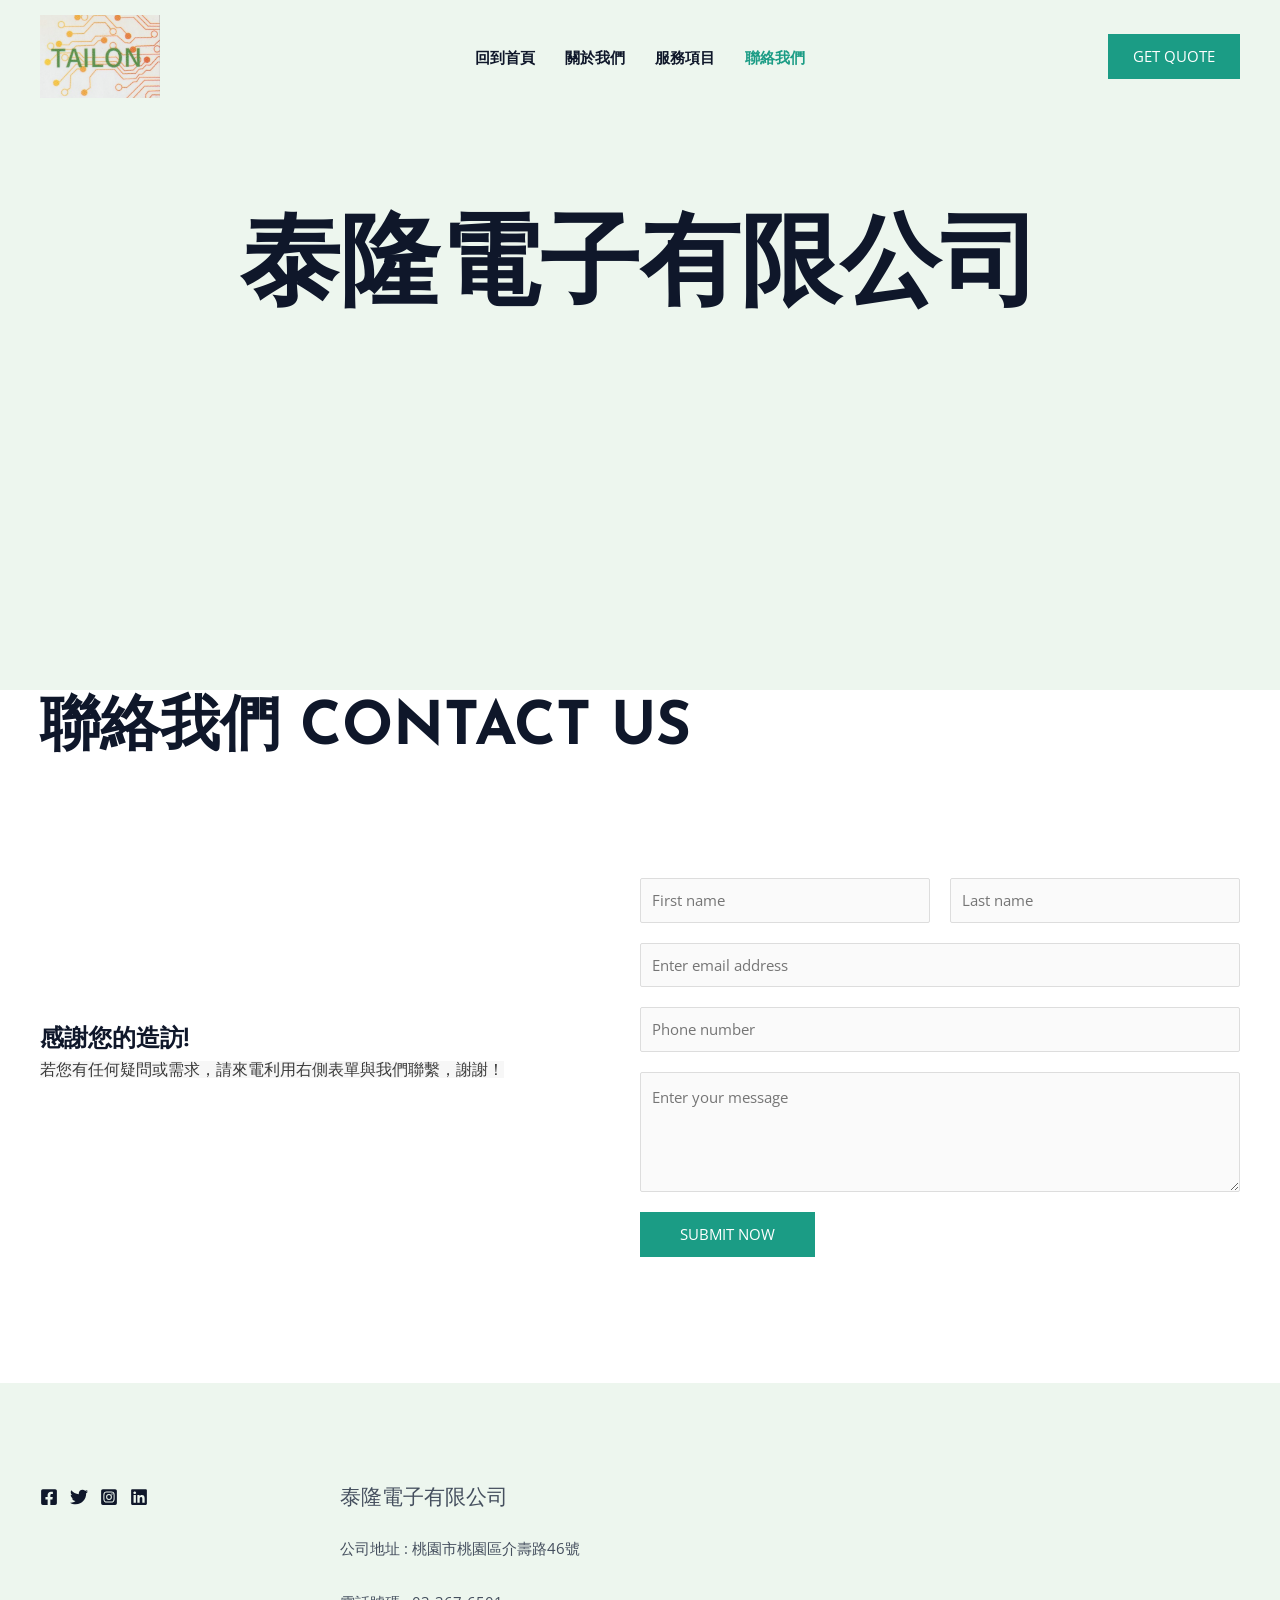
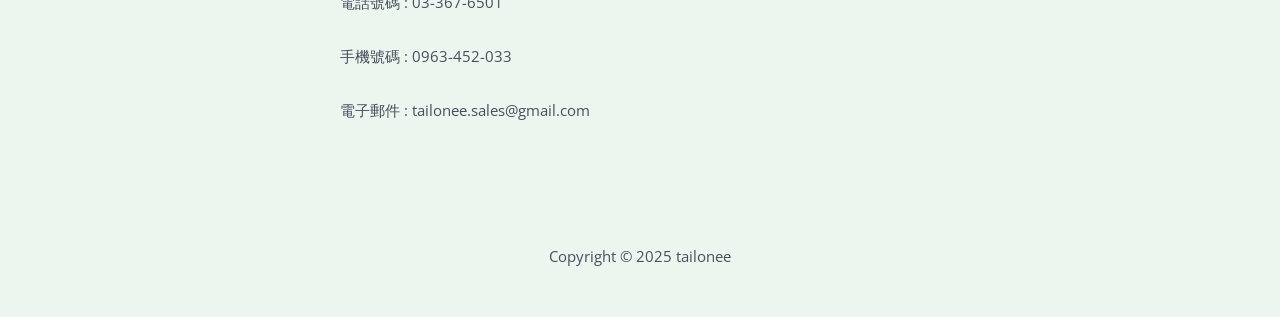
<file: contact/index.html>
<!DOCTYPE html>
<html lang="zh-TW">
<head>
<meta charset="UTF-8">
<meta name="viewport" content="width=device-width, initial-scale=1">
	<link rel="profile" href="https://gmpg.org/xfn/11"> 
	<title>聯絡我們 &#8211; tailonee</title>
<meta name="robots" content="max-image-preview:large">
	<style>img:is([sizes="auto" i], [sizes^="auto," i]) { contain-intrinsic-size: 3000px 1500px }</style>
	<link rel="dns-prefetch" href="//fonts.googleapis.com">
<link rel="alternate" type="application/rss+xml" title="訂閱《tailonee》&raquo; 資訊提供" href="https://wayne0417.github.io/tailonee.github.io/feed/">
<link rel="alternate" type="application/rss+xml" title="訂閱《tailonee》&raquo; 留言的資訊提供" href="https://wayne0417.github.io/tailonee.github.io/comments/feed/">
<script>
window._wpemojiSettings = {"baseUrl":"https:\/\/s.w.org\/images\/core\/emoji\/15.1.0\/72x72\/","ext":".png","svgUrl":"https:\/\/s.w.org\/images\/core\/emoji\/15.1.0\/svg\/","svgExt":".svg","source":{"concatemoji":"https:\/\/wayne0417.github.io\/tailonee.github.io\/wp-includes\/js\/wp-emoji-release.min.js?ver=6.8.1"}};
/*! This file is auto-generated */
!function(i,n){var o,s,e;function c(e){try{var t={supportTests:e,timestamp:(new Date).valueOf()};sessionStorage.setItem(o,JSON.stringify(t))}catch(e){}}function p(e,t,n){e.clearRect(0,0,e.canvas.width,e.canvas.height),e.fillText(t,0,0);var t=new Uint32Array(e.getImageData(0,0,e.canvas.width,e.canvas.height).data),r=(e.clearRect(0,0,e.canvas.width,e.canvas.height),e.fillText(n,0,0),new Uint32Array(e.getImageData(0,0,e.canvas.width,e.canvas.height).data));return t.every(function(e,t){return e===r[t]})}function u(e,t,n){switch(t){case"flag":return n(e,"🏳️‍⚧️","🏳️​⚧️")?!1:!n(e,"🇺🇳","🇺​🇳")&&!n(e,"🏴󠁧󠁢󠁥󠁮󠁧󠁿","🏴​󠁧​󠁢​󠁥​󠁮​󠁧​󠁿");case"emoji":return!n(e,"🐦‍🔥","🐦​🔥")}return!1}function f(e,t,n){var r="undefined"!=typeof WorkerGlobalScope&&self instanceof WorkerGlobalScope?new OffscreenCanvas(300,150):i.createElement("canvas"),a=r.getContext("2d",{willReadFrequently:!0}),o=(a.textBaseline="top",a.font="600 32px Arial",{});return e.forEach(function(e){o[e]=t(a,e,n)}),o}function t(e){var t=i.createElement("script");t.src=e,t.defer=!0,i.head.appendChild(t)}"undefined"!=typeof Promise&&(o="wpEmojiSettingsSupports",s=["flag","emoji"],n.supports={everything:!0,everythingExceptFlag:!0},e=new Promise(function(e){i.addEventListener("DOMContentLoaded",e,{once:!0})}),new Promise(function(t){var n=function(){try{var e=JSON.parse(sessionStorage.getItem(o));if("object"==typeof e&&"number"==typeof e.timestamp&&(new Date).valueOf()<e.timestamp+604800&&"object"==typeof e.supportTests)return e.supportTests}catch(e){}return null}();if(!n){if("undefined"!=typeof Worker&&"undefined"!=typeof OffscreenCanvas&&"undefined"!=typeof URL&&URL.createObjectURL&&"undefined"!=typeof Blob)try{var e="postMessage("+f.toString()+"("+[JSON.stringify(s),u.toString(),p.toString()].join(",")+"));",r=new Blob([e],{type:"text/javascript"}),a=new Worker(URL.createObjectURL(r),{name:"wpTestEmojiSupports"});return void(a.onmessage=function(e){c(n=e.data),a.terminate(),t(n)})}catch(e){}c(n=f(s,u,p))}t(n)}).then(function(e){for(var t in e)n.supports[t]=e[t],n.supports.everything=n.supports.everything&&n.supports[t],"flag"!==t&&(n.supports.everythingExceptFlag=n.supports.everythingExceptFlag&&n.supports[t]);n.supports.everythingExceptFlag=n.supports.everythingExceptFlag&&!n.supports.flag,n.DOMReady=!1,n.readyCallback=function(){n.DOMReady=!0}}).then(function(){return e}).then(function(){var e;n.supports.everything||(n.readyCallback(),(e=n.source||{}).concatemoji?t(e.concatemoji):e.wpemoji&&e.twemoji&&(t(e.twemoji),t(e.wpemoji)))}))}((window,document),window._wpemojiSettings);
</script>
<link rel="stylesheet" id="astra-theme-css-css" href="https://wayne0417.github.io/tailonee.github.io/wp-content/themes/astra/assets/css/minified/main.min.css?ver=4.11.0" media="all">
<style id="astra-theme-css-inline-css">:root{--ast-post-nav-space:0;--ast-container-default-xlg-padding:6.67em;--ast-container-default-lg-padding:5.67em;--ast-container-default-slg-padding:4.34em;--ast-container-default-md-padding:3.34em;--ast-container-default-sm-padding:6.67em;--ast-container-default-xs-padding:2.4em;--ast-container-default-xxs-padding:1.4em;--ast-code-block-background:#EEEEEE;--ast-comment-inputs-background:#FAFAFA;--ast-normal-container-width:1200px;--ast-narrow-container-width:750px;--ast-blog-title-font-weight:normal;--ast-blog-meta-weight:inherit;--ast-global-color-primary:var(--ast-global-color-5);--ast-global-color-secondary:var(--ast-global-color-4);--ast-global-color-alternate-background:var(--ast-global-color-7);--ast-global-color-subtle-background:var(--ast-global-color-6);--ast-bg-style-guide:#F8FAFC;--ast-shadow-style-guide:0px 0px 4px 0 #00000057;--ast-global-dark-bg-style:#fff;--ast-global-dark-lfs:#fbfbfb;--ast-widget-bg-color:#fafafa;--ast-wc-container-head-bg-color:#fbfbfb;--ast-title-layout-bg:#eeeeee;--ast-search-border-color:#e7e7e7;--ast-lifter-hover-bg:#e6e6e6;--ast-gallery-block-color:#000;--srfm-color-input-label:var(--ast-global-color-2);}html{font-size:93.75%;}a,.page-title{color:var(--ast-global-color-2);}a:hover,a:focus{color:var(--ast-global-color-1);}body,button,input,select,textarea,.ast-button,.ast-custom-button{font-family:'Open Sans',sans-serif;font-weight:400;font-size:15px;font-size:1rem;}blockquote{color:var(--ast-global-color-3);}h1,.entry-content h1,h2,.entry-content h2,h3,.entry-content h3,h4,.entry-content h4,h5,.entry-content h5,h6,.entry-content h6,.site-title,.site-title a{font-family:'Josefin Sans',sans-serif;font-weight:700;line-height:1.1em;}.site-title{font-size:35px;font-size:2.3333333333333rem;display:none;}header .custom-logo-link img{max-width:120px;width:120px;}.astra-logo-svg{width:120px;}.site-header .site-description{font-size:15px;font-size:1rem;display:none;}.entry-title{font-size:30px;font-size:2rem;}.archive .ast-article-post .ast-article-inner,.blog .ast-article-post .ast-article-inner,.archive .ast-article-post .ast-article-inner:hover,.blog .ast-article-post .ast-article-inner:hover{overflow:hidden;}h1,.entry-content h1{font-size:100px;font-size:6.6666666666667rem;font-family:'Josefin Sans',sans-serif;line-height:1.4em;}h2,.entry-content h2{font-size:60px;font-size:4rem;font-family:'Josefin Sans',sans-serif;line-height:1.3em;}h3,.entry-content h3{font-size:60px;font-size:4rem;font-family:'Josefin Sans',sans-serif;line-height:1.3em;}h4,.entry-content h4{font-size:45px;font-size:3rem;line-height:1.2em;font-family:'Josefin Sans',sans-serif;}h5,.entry-content h5{font-size:24px;font-size:1.6rem;line-height:1.2em;font-family:'Josefin Sans',sans-serif;}h6,.entry-content h6{font-size:18px;font-size:1.2rem;line-height:1.25em;font-family:'Josefin Sans',sans-serif;}::selection{background-color:var(--ast-global-color-0);color:#ffffff;}body,h1,.entry-title a,.entry-content h1,h2,.entry-content h2,h3,.entry-content h3,h4,.entry-content h4,h5,.entry-content h5,h6,.entry-content h6{color:var(--ast-global-color-3);}.tagcloud a:hover,.tagcloud a:focus,.tagcloud a.current-item{color:#ffffff;border-color:var(--ast-global-color-2);background-color:var(--ast-global-color-2);}input:focus,input[type="text"]:focus,input[type="email"]:focus,input[type="url"]:focus,input[type="password"]:focus,input[type="reset"]:focus,input[type="search"]:focus,textarea:focus{border-color:var(--ast-global-color-2);}input[type="radio"]:checked,input[type=reset],input[type="checkbox"]:checked,input[type="checkbox"]:hover:checked,input[type="checkbox"]:focus:checked,input[type=range]::-webkit-slider-thumb{border-color:var(--ast-global-color-2);background-color:var(--ast-global-color-2);box-shadow:none;}.site-footer a:hover + .post-count,.site-footer a:focus + .post-count{background:var(--ast-global-color-2);border-color:var(--ast-global-color-2);}.single .nav-links .nav-previous,.single .nav-links .nav-next{color:var(--ast-global-color-2);}.entry-meta,.entry-meta *{line-height:1.45;color:var(--ast-global-color-2);}.entry-meta a:not(.ast-button):hover,.entry-meta a:not(.ast-button):hover *,.entry-meta a:not(.ast-button):focus,.entry-meta a:not(.ast-button):focus *,.page-links > .page-link,.page-links .page-link:hover,.post-navigation a:hover{color:var(--ast-global-color-1);}#cat option,.secondary .calendar_wrap thead a,.secondary .calendar_wrap thead a:visited{color:var(--ast-global-color-2);}.secondary .calendar_wrap #today,.ast-progress-val span{background:var(--ast-global-color-2);}.secondary a:hover + .post-count,.secondary a:focus + .post-count{background:var(--ast-global-color-2);border-color:var(--ast-global-color-2);}.calendar_wrap #today > a{color:#ffffff;}.page-links .page-link,.single .post-navigation a{color:var(--ast-global-color-2);}.ast-search-menu-icon .search-form button.search-submit{padding:0 4px;}.ast-search-menu-icon form.search-form{padding-right:0;}.ast-search-menu-icon.slide-search input.search-field{width:0;}.ast-header-search .ast-search-menu-icon.ast-dropdown-active .search-form,.ast-header-search .ast-search-menu-icon.ast-dropdown-active .search-field:focus{transition:all 0.2s;}.search-form input.search-field:focus{outline:none;}.wp-block-latest-posts > li > a{color:var(--ast-global-color-2);}.widget-title,.widget .wp-block-heading{font-size:21px;font-size:1.4rem;color:var(--ast-global-color-3);}.ast-search-menu-icon.slide-search a:focus-visible:focus-visible,.astra-search-icon:focus-visible,#close:focus-visible,a:focus-visible,.ast-menu-toggle:focus-visible,.site .skip-link:focus-visible,.wp-block-loginout input:focus-visible,.wp-block-search.wp-block-search__button-inside .wp-block-search__inside-wrapper,.ast-header-navigation-arrow:focus-visible,.woocommerce .wc-proceed-to-checkout > .checkout-button:focus-visible,.woocommerce .woocommerce-MyAccount-navigation ul li a:focus-visible,.ast-orders-table__row .ast-orders-table__cell:focus-visible,.woocommerce .woocommerce-order-details .order-again > .button:focus-visible,.woocommerce .woocommerce-message a.button.wc-forward:focus-visible,.woocommerce #minus_qty:focus-visible,.woocommerce #plus_qty:focus-visible,a#ast-apply-coupon:focus-visible,.woocommerce .woocommerce-info a:focus-visible,.woocommerce .astra-shop-summary-wrap a:focus-visible,.woocommerce a.wc-forward:focus-visible,#ast-apply-coupon:focus-visible,.woocommerce-js .woocommerce-mini-cart-item a.remove:focus-visible,#close:focus-visible,.button.search-submit:focus-visible,#search_submit:focus,.normal-search:focus-visible,.ast-header-account-wrap:focus-visible,.woocommerce .ast-on-card-button.ast-quick-view-trigger:focus{outline-style:dotted;outline-color:inherit;outline-width:thin;}input:focus,input[type="text"]:focus,input[type="email"]:focus,input[type="url"]:focus,input[type="password"]:focus,input[type="reset"]:focus,input[type="search"]:focus,input[type="number"]:focus,textarea:focus,.wp-block-search__input:focus,[data-section="section-header-mobile-trigger"] .ast-button-wrap .ast-mobile-menu-trigger-minimal:focus,.ast-mobile-popup-drawer.active .menu-toggle-close:focus,.woocommerce-ordering select.orderby:focus,#ast-scroll-top:focus,#coupon_code:focus,.woocommerce-page #comment:focus,.woocommerce #reviews #respond input#submit:focus,.woocommerce a.add_to_cart_button:focus,.woocommerce .button.single_add_to_cart_button:focus,.woocommerce .woocommerce-cart-form button:focus,.woocommerce .woocommerce-cart-form__cart-item .quantity .qty:focus,.woocommerce .woocommerce-billing-fields .woocommerce-billing-fields__field-wrapper .woocommerce-input-wrapper > .input-text:focus,.woocommerce #order_comments:focus,.woocommerce #place_order:focus,.woocommerce .woocommerce-address-fields .woocommerce-address-fields__field-wrapper .woocommerce-input-wrapper > .input-text:focus,.woocommerce .woocommerce-MyAccount-content form button:focus,.woocommerce .woocommerce-MyAccount-content .woocommerce-EditAccountForm .woocommerce-form-row .woocommerce-Input.input-text:focus,.woocommerce .ast-woocommerce-container .woocommerce-pagination ul.page-numbers li a:focus,body #content .woocommerce form .form-row .select2-container--default .select2-selection--single:focus,#ast-coupon-code:focus,.woocommerce.woocommerce-js .quantity input[type=number]:focus,.woocommerce-js .woocommerce-mini-cart-item .quantity input[type=number]:focus,.woocommerce p#ast-coupon-trigger:focus{border-style:dotted;border-color:inherit;border-width:thin;}input{outline:none;}.site-logo-img img{ transition:all 0.2s linear;}body .ast-oembed-container *{position:absolute;top:0;width:100%;height:100%;left:0;}body .wp-block-embed-pocket-casts .ast-oembed-container *{position:unset;}.ast-single-post-featured-section + article {margin-top: 2em;}.site-content .ast-single-post-featured-section img {width: 100%;overflow: hidden;object-fit: cover;}.site > .ast-single-related-posts-container {margin-top: 0;}@media (min-width: 922px) {.ast-desktop .ast-container--narrow {max-width: var(--ast-narrow-container-width);margin: 0 auto;}}.ast-page-builder-template .hentry {margin: 0;}.ast-page-builder-template .site-content > .ast-container {max-width: 100%;padding: 0;}.ast-page-builder-template .site .site-content #primary {padding: 0;margin: 0;}.ast-page-builder-template .no-results {text-align: center;margin: 4em auto;}.ast-page-builder-template .ast-pagination {padding: 2em;}.ast-page-builder-template .entry-header.ast-no-title.ast-no-thumbnail {margin-top: 0;}.ast-page-builder-template .entry-header.ast-header-without-markup {margin-top: 0;margin-bottom: 0;}.ast-page-builder-template .entry-header.ast-no-title.ast-no-meta {margin-bottom: 0;}.ast-page-builder-template.single .post-navigation {padding-bottom: 2em;}.ast-page-builder-template.single-post .site-content > .ast-container {max-width: 100%;}.ast-page-builder-template .entry-header {margin-top: 4em;margin-left: auto;margin-right: auto;padding-left: 20px;padding-right: 20px;}.single.ast-page-builder-template .entry-header {padding-left: 20px;padding-right: 20px;}.ast-page-builder-template .ast-archive-description {margin: 4em auto 0;padding-left: 20px;padding-right: 20px;}.ast-page-builder-template.ast-no-sidebar .entry-content .alignwide {margin-left: 0;margin-right: 0;}@media (max-width:921.9px){#ast-desktop-header{display:none;}}@media (min-width:922px){#ast-mobile-header{display:none;}}.wp-block-buttons.aligncenter{justify-content:center;}@media (max-width:921px){.ast-theme-transparent-header #primary,.ast-theme-transparent-header #secondary{padding:0;}}@media (max-width:921px){.ast-plain-container.ast-no-sidebar #primary{padding:0;}}.ast-plain-container.ast-no-sidebar #primary{margin-top:0;margin-bottom:0;}.wp-block-button.is-style-outline .wp-block-button__link{border-color:var(--ast-global-color-0);border-top-width:2px;border-right-width:2px;border-bottom-width:2px;border-left-width:2px;}div.wp-block-button.is-style-outline > .wp-block-button__link:not(.has-text-color),div.wp-block-button.wp-block-button__link.is-style-outline:not(.has-text-color){color:var(--ast-global-color-0);}.wp-block-button.is-style-outline .wp-block-button__link:hover,.wp-block-buttons .wp-block-button.is-style-outline .wp-block-button__link:focus,.wp-block-buttons .wp-block-button.is-style-outline > .wp-block-button__link:not(.has-text-color):hover,.wp-block-buttons .wp-block-button.wp-block-button__link.is-style-outline:not(.has-text-color):hover{color:#ffffff;background-color:var(--ast-global-color-1);border-color:var(--ast-global-color-1);}.post-page-numbers.current .page-link,.ast-pagination .page-numbers.current{color:#ffffff;border-color:var(--ast-global-color-0);background-color:var(--ast-global-color-0);}.wp-block-buttons .wp-block-button.is-style-outline .wp-block-button__link.wp-element-button,.ast-outline-button,.wp-block-uagb-buttons-child .uagb-buttons-repeater.ast-outline-button{border-color:var(--ast-global-color-0);border-top-width:2px;border-right-width:2px;border-bottom-width:2px;border-left-width:2px;font-family:inherit;font-weight:inherit;line-height:1em;border-top-left-radius:0px;border-top-right-radius:0px;border-bottom-right-radius:0px;border-bottom-left-radius:0px;}.wp-block-buttons .wp-block-button.is-style-outline > .wp-block-button__link:not(.has-text-color),.wp-block-buttons .wp-block-button.wp-block-button__link.is-style-outline:not(.has-text-color),.ast-outline-button{color:var(--ast-global-color-0);}.wp-block-button.is-style-outline .wp-block-button__link:hover,.wp-block-buttons .wp-block-button.is-style-outline .wp-block-button__link:focus,.wp-block-buttons .wp-block-button.is-style-outline > .wp-block-button__link:not(.has-text-color):hover,.wp-block-buttons .wp-block-button.wp-block-button__link.is-style-outline:not(.has-text-color):hover,.ast-outline-button:hover,.ast-outline-button:focus,.wp-block-uagb-buttons-child .uagb-buttons-repeater.ast-outline-button:hover,.wp-block-uagb-buttons-child .uagb-buttons-repeater.ast-outline-button:focus{color:#ffffff;background-color:var(--ast-global-color-1);border-color:var(--ast-global-color-1);}.wp-block-button .wp-block-button__link.wp-element-button.is-style-outline:not(.has-background),.wp-block-button.is-style-outline>.wp-block-button__link.wp-element-button:not(.has-background),.ast-outline-button{background-color:var(--ast-global-color-0);}.entry-content[data-ast-blocks-layout] > figure{margin-bottom:1em;}@media (max-width:921px){.ast-separate-container #primary,.ast-separate-container #secondary{padding:1.5em 0;}#primary,#secondary{padding:1.5em 0;margin:0;}.ast-left-sidebar #content > .ast-container{display:flex;flex-direction:column-reverse;width:100%;}.ast-separate-container .ast-article-post,.ast-separate-container .ast-article-single{padding:1.5em 2.14em;}.ast-author-box img.avatar{margin:20px 0 0 0;}}@media (min-width:922px){.ast-separate-container.ast-right-sidebar #primary,.ast-separate-container.ast-left-sidebar #primary{border:0;}.search-no-results.ast-separate-container #primary{margin-bottom:4em;}}.elementor-widget-button .elementor-button{border-style:solid;text-decoration:none;border-top-width:0;border-right-width:0;border-left-width:0;border-bottom-width:0;}body .elementor-button.elementor-size-sm,body .elementor-button.elementor-size-xs,body .elementor-button.elementor-size-md,body .elementor-button.elementor-size-lg,body .elementor-button.elementor-size-xl,body .elementor-button{border-top-left-radius:0px;border-top-right-radius:0px;border-bottom-right-radius:0px;border-bottom-left-radius:0px;padding-top:15px;padding-right:40px;padding-bottom:15px;padding-left:40px;}.elementor-widget-button .elementor-button{border-color:var(--ast-global-color-0);background-color:var(--ast-global-color-0);}.elementor-widget-button .elementor-button:hover,.elementor-widget-button .elementor-button:focus{color:#ffffff;background-color:var(--ast-global-color-1);border-color:var(--ast-global-color-1);}.wp-block-button .wp-block-button__link ,.elementor-widget-button .elementor-button,.elementor-widget-button .elementor-button:visited{color:#ffffff;}.elementor-widget-button .elementor-button{line-height:1em;text-transform:uppercase;}.wp-block-button .wp-block-button__link:hover,.wp-block-button .wp-block-button__link:focus{color:#ffffff;background-color:var(--ast-global-color-1);border-color:var(--ast-global-color-1);}.elementor-widget-heading h1.elementor-heading-title{line-height:1.4em;}.elementor-widget-heading h2.elementor-heading-title{line-height:1.3em;}.elementor-widget-heading h3.elementor-heading-title{line-height:1.3em;}.elementor-widget-heading h4.elementor-heading-title{line-height:1.2em;}.elementor-widget-heading h5.elementor-heading-title{line-height:1.2em;}.elementor-widget-heading h6.elementor-heading-title{line-height:1.25em;}.wp-block-button .wp-block-button__link,.wp-block-search .wp-block-search__button,body .wp-block-file .wp-block-file__button{border-color:var(--ast-global-color-0);background-color:var(--ast-global-color-0);color:#ffffff;font-family:inherit;font-weight:inherit;line-height:1em;text-transform:uppercase;border-top-left-radius:0px;border-top-right-radius:0px;border-bottom-right-radius:0px;border-bottom-left-radius:0px;padding-top:15px;padding-right:40px;padding-bottom:15px;padding-left:40px;}.menu-toggle,button,.ast-button,.ast-custom-button,.button,input#submit,input[type="button"],input[type="submit"],input[type="reset"],form[CLASS*="wp-block-search__"].wp-block-search .wp-block-search__inside-wrapper .wp-block-search__button,body .wp-block-file .wp-block-file__button,.woocommerce-js a.button,.woocommerce button.button,.woocommerce .woocommerce-message a.button,.woocommerce #respond input#submit.alt,.woocommerce input.button.alt,.woocommerce input.button,.woocommerce input.button:disabled,.woocommerce input.button:disabled[disabled],.woocommerce input.button:disabled:hover,.woocommerce input.button:disabled[disabled]:hover,.woocommerce #respond input#submit,.woocommerce button.button.alt.disabled,.wc-block-grid__products .wc-block-grid__product .wp-block-button__link,.wc-block-grid__product-onsale,[CLASS*="wc-block"] button,.woocommerce-js .astra-cart-drawer .astra-cart-drawer-content .woocommerce-mini-cart__buttons .button:not(.checkout):not(.ast-continue-shopping),.woocommerce-js .astra-cart-drawer .astra-cart-drawer-content .woocommerce-mini-cart__buttons a.checkout,.woocommerce button.button.alt.disabled.wc-variation-selection-needed,[CLASS*="wc-block"] .wc-block-components-button{border-style:solid;border-top-width:0;border-right-width:0;border-left-width:0;border-bottom-width:0;color:#ffffff;border-color:var(--ast-global-color-0);background-color:var(--ast-global-color-0);padding-top:15px;padding-right:40px;padding-bottom:15px;padding-left:40px;font-family:inherit;font-weight:inherit;line-height:1em;text-transform:uppercase;border-top-left-radius:0px;border-top-right-radius:0px;border-bottom-right-radius:0px;border-bottom-left-radius:0px;}button:focus,.menu-toggle:hover,button:hover,.ast-button:hover,.ast-custom-button:hover .button:hover,.ast-custom-button:hover ,input[type=reset]:hover,input[type=reset]:focus,input#submit:hover,input#submit:focus,input[type="button"]:hover,input[type="button"]:focus,input[type="submit"]:hover,input[type="submit"]:focus,form[CLASS*="wp-block-search__"].wp-block-search .wp-block-search__inside-wrapper .wp-block-search__button:hover,form[CLASS*="wp-block-search__"].wp-block-search .wp-block-search__inside-wrapper .wp-block-search__button:focus,body .wp-block-file .wp-block-file__button:hover,body .wp-block-file .wp-block-file__button:focus,.woocommerce-js a.button:hover,.woocommerce button.button:hover,.woocommerce .woocommerce-message a.button:hover,.woocommerce #respond input#submit:hover,.woocommerce #respond input#submit.alt:hover,.woocommerce input.button.alt:hover,.woocommerce input.button:hover,.woocommerce button.button.alt.disabled:hover,.wc-block-grid__products .wc-block-grid__product .wp-block-button__link:hover,[CLASS*="wc-block"] button:hover,.woocommerce-js .astra-cart-drawer .astra-cart-drawer-content .woocommerce-mini-cart__buttons .button:not(.checkout):not(.ast-continue-shopping):hover,.woocommerce-js .astra-cart-drawer .astra-cart-drawer-content .woocommerce-mini-cart__buttons a.checkout:hover,.woocommerce button.button.alt.disabled.wc-variation-selection-needed:hover,[CLASS*="wc-block"] .wc-block-components-button:hover,[CLASS*="wc-block"] .wc-block-components-button:focus{color:#ffffff;background-color:var(--ast-global-color-1);border-color:var(--ast-global-color-1);}@media (max-width:921px){.ast-mobile-header-stack .main-header-bar .ast-search-menu-icon{display:inline-block;}.ast-header-break-point.ast-header-custom-item-outside .ast-mobile-header-stack .main-header-bar .ast-search-icon{margin:0;}.ast-comment-avatar-wrap img{max-width:2.5em;}.ast-comment-meta{padding:0 1.8888em 1.3333em;}.ast-separate-container .ast-comment-list li.depth-1{padding:1.5em 2.14em;}.ast-separate-container .comment-respond{padding:2em 2.14em;}}@media (min-width:544px){.ast-container{max-width:100%;}}@media (max-width:544px){.ast-separate-container .ast-article-post,.ast-separate-container .ast-article-single,.ast-separate-container .comments-title,.ast-separate-container .ast-archive-description{padding:1.5em 1em;}.ast-separate-container #content .ast-container{padding-left:0.54em;padding-right:0.54em;}.ast-separate-container .ast-comment-list .bypostauthor{padding:.5em;}.ast-search-menu-icon.ast-dropdown-active .search-field{width:170px;}} #ast-mobile-header .ast-site-header-cart-li a{pointer-events:none;}body,.ast-separate-container{background-color:var(--ast-global-color-4);background-image:none;}@media (max-width:921px){.site-title{display:none;}.site-header .site-description{display:none;}h1,.entry-content h1{font-size:50px;}h2,.entry-content h2{font-size:35px;}h3,.entry-content h3{font-size:30px;}h4,.entry-content h4{font-size:25px;font-size:1.6666666666667rem;}h5,.entry-content h5{font-size:20px;font-size:1.3333333333333rem;}h6,.entry-content h6{font-size:18px;font-size:1.2rem;}}@media (max-width:544px){.site-title{display:none;}.site-header .site-description{display:none;}h1,.entry-content h1{font-size:30px;}h2,.entry-content h2{font-size:20px;}h3,.entry-content h3{font-size:18px;}h4,.entry-content h4{font-size:25px;font-size:1.6666666666667rem;}h6,.entry-content h6{font-size:20px;font-size:1.3333333333333rem;}}@media (max-width:921px){html{font-size:85.5%;}}@media (max-width:544px){html{font-size:85.5%;}}@media (min-width:922px){.ast-container{max-width:1240px;}}@media (min-width:922px){.site-content .ast-container{display:flex;}}@media (max-width:921px){.site-content .ast-container{flex-direction:column;}}@media (min-width:922px){.main-header-menu .sub-menu .menu-item.ast-left-align-sub-menu:hover > .sub-menu,.main-header-menu .sub-menu .menu-item.ast-left-align-sub-menu.focus > .sub-menu{margin-left:-0px;}}.ast-theme-transparent-header [data-section="section-header-mobile-trigger"] .ast-button-wrap .ast-mobile-menu-trigger-minimal{background:transparent;}.site .comments-area{padding-bottom:3em;}.wp-block-file {display: flex;align-items: center;flex-wrap: wrap;justify-content: space-between;}.wp-block-pullquote {border: none;}.wp-block-pullquote blockquote::before {content: "\201D";font-family: "Helvetica",sans-serif;display: flex;transform: rotate( 180deg );font-size: 6rem;font-style: normal;line-height: 1;font-weight: bold;align-items: center;justify-content: center;}.has-text-align-right > blockquote::before {justify-content: flex-start;}.has-text-align-left > blockquote::before {justify-content: flex-end;}figure.wp-block-pullquote.is-style-solid-color blockquote {max-width: 100%;text-align: inherit;}:root {--wp--custom--ast-default-block-top-padding: 3em;--wp--custom--ast-default-block-right-padding: 3em;--wp--custom--ast-default-block-bottom-padding: 3em;--wp--custom--ast-default-block-left-padding: 3em;--wp--custom--ast-container-width: 1200px;--wp--custom--ast-content-width-size: 1200px;--wp--custom--ast-wide-width-size: calc(1200px + var(--wp--custom--ast-default-block-left-padding) + var(--wp--custom--ast-default-block-right-padding));}.ast-narrow-container {--wp--custom--ast-content-width-size: 750px;--wp--custom--ast-wide-width-size: 750px;}@media(max-width: 921px) {:root {--wp--custom--ast-default-block-top-padding: 3em;--wp--custom--ast-default-block-right-padding: 2em;--wp--custom--ast-default-block-bottom-padding: 3em;--wp--custom--ast-default-block-left-padding: 2em;}}@media(max-width: 544px) {:root {--wp--custom--ast-default-block-top-padding: 3em;--wp--custom--ast-default-block-right-padding: 1.5em;--wp--custom--ast-default-block-bottom-padding: 3em;--wp--custom--ast-default-block-left-padding: 1.5em;}}.entry-content > .wp-block-group,.entry-content > .wp-block-cover,.entry-content > .wp-block-columns {padding-top: var(--wp--custom--ast-default-block-top-padding);padding-right: var(--wp--custom--ast-default-block-right-padding);padding-bottom: var(--wp--custom--ast-default-block-bottom-padding);padding-left: var(--wp--custom--ast-default-block-left-padding);}.ast-plain-container.ast-no-sidebar .entry-content > .alignfull,.ast-page-builder-template .ast-no-sidebar .entry-content > .alignfull {margin-left: calc( -50vw + 50%);margin-right: calc( -50vw + 50%);max-width: 100vw;width: 100vw;}.ast-plain-container.ast-no-sidebar .entry-content .alignfull .alignfull,.ast-page-builder-template.ast-no-sidebar .entry-content .alignfull .alignfull,.ast-plain-container.ast-no-sidebar .entry-content .alignfull .alignwide,.ast-page-builder-template.ast-no-sidebar .entry-content .alignfull .alignwide,.ast-plain-container.ast-no-sidebar .entry-content .alignwide .alignfull,.ast-page-builder-template.ast-no-sidebar .entry-content .alignwide .alignfull,.ast-plain-container.ast-no-sidebar .entry-content .alignwide .alignwide,.ast-page-builder-template.ast-no-sidebar .entry-content .alignwide .alignwide,.ast-plain-container.ast-no-sidebar .entry-content .wp-block-column .alignfull,.ast-page-builder-template.ast-no-sidebar .entry-content .wp-block-column .alignfull,.ast-plain-container.ast-no-sidebar .entry-content .wp-block-column .alignwide,.ast-page-builder-template.ast-no-sidebar .entry-content .wp-block-column .alignwide {margin-left: auto;margin-right: auto;width: 100%;}[data-ast-blocks-layout] .wp-block-separator:not(.is-style-dots) {height: 0;}[data-ast-blocks-layout] .wp-block-separator {margin: 20px auto;}[data-ast-blocks-layout] .wp-block-separator:not(.is-style-wide):not(.is-style-dots) {max-width: 100px;}[data-ast-blocks-layout] .wp-block-separator.has-background {padding: 0;}.entry-content[data-ast-blocks-layout] > * {max-width: var(--wp--custom--ast-content-width-size);margin-left: auto;margin-right: auto;}.entry-content[data-ast-blocks-layout] > .alignwide {max-width: var(--wp--custom--ast-wide-width-size);}.entry-content[data-ast-blocks-layout] .alignfull {max-width: none;}.entry-content .wp-block-columns {margin-bottom: 0;}blockquote {margin: 1.5em;border-color: rgba(0,0,0,0.05);}.wp-block-quote:not(.has-text-align-right):not(.has-text-align-center) {border-left: 5px solid rgba(0,0,0,0.05);}.has-text-align-right > blockquote,blockquote.has-text-align-right {border-right: 5px solid rgba(0,0,0,0.05);}.has-text-align-left > blockquote,blockquote.has-text-align-left {border-left: 5px solid rgba(0,0,0,0.05);}.wp-block-site-tagline,.wp-block-latest-posts .read-more {margin-top: 15px;}.wp-block-loginout p label {display: block;}.wp-block-loginout p:not(.login-remember):not(.login-submit) input {width: 100%;}.wp-block-loginout input:focus {border-color: transparent;}.wp-block-loginout input:focus {outline: thin dotted;}.entry-content .wp-block-media-text .wp-block-media-text__content {padding: 0 0 0 8%;}.entry-content .wp-block-media-text.has-media-on-the-right .wp-block-media-text__content {padding: 0 8% 0 0;}.entry-content .wp-block-media-text.has-background .wp-block-media-text__content {padding: 8%;}.entry-content .wp-block-cover:not([class*="background-color"]):not(.has-text-color.has-link-color) .wp-block-cover__inner-container,.entry-content .wp-block-cover:not([class*="background-color"]) .wp-block-cover-image-text,.entry-content .wp-block-cover:not([class*="background-color"]) .wp-block-cover-text,.entry-content .wp-block-cover-image:not([class*="background-color"]) .wp-block-cover__inner-container,.entry-content .wp-block-cover-image:not([class*="background-color"]) .wp-block-cover-image-text,.entry-content .wp-block-cover-image:not([class*="background-color"]) .wp-block-cover-text {color: var(--ast-global-color-primary,var(--ast-global-color-5));}.wp-block-loginout .login-remember input {width: 1.1rem;height: 1.1rem;margin: 0 5px 4px 0;vertical-align: middle;}.wp-block-latest-posts > li > *:first-child,.wp-block-latest-posts:not(.is-grid) > li:first-child {margin-top: 0;}.entry-content > .wp-block-buttons,.entry-content > .wp-block-uagb-buttons {margin-bottom: 1.5em;}.wp-block-search__inside-wrapper .wp-block-search__input {padding: 0 10px;color: var(--ast-global-color-3);background: var(--ast-global-color-primary,var(--ast-global-color-5));border-color: var(--ast-border-color);}.wp-block-latest-posts .read-more {margin-bottom: 1.5em;}.wp-block-search__no-button .wp-block-search__inside-wrapper .wp-block-search__input {padding-top: 5px;padding-bottom: 5px;}.wp-block-latest-posts .wp-block-latest-posts__post-date,.wp-block-latest-posts .wp-block-latest-posts__post-author {font-size: 1rem;}.wp-block-latest-posts > li > *,.wp-block-latest-posts:not(.is-grid) > li {margin-top: 12px;margin-bottom: 12px;}.ast-page-builder-template .entry-content[data-ast-blocks-layout] > *,.ast-page-builder-template .entry-content[data-ast-blocks-layout] > .alignfull:not(.wp-block-group):not(.uagb-is-root-container) > * {max-width: none;}.ast-page-builder-template .entry-content[data-ast-blocks-layout] > .alignwide:not(.uagb-is-root-container) > * {max-width: var(--wp--custom--ast-wide-width-size);}.ast-page-builder-template .entry-content[data-ast-blocks-layout] > .inherit-container-width > *,.ast-page-builder-template .entry-content[data-ast-blocks-layout] > *:not(.wp-block-group):not(.uagb-is-root-container) > *,.entry-content[data-ast-blocks-layout] > .wp-block-cover .wp-block-cover__inner-container {max-width: var(--wp--custom--ast-content-width-size) ;margin-left: auto;margin-right: auto;}.entry-content[data-ast-blocks-layout] .wp-block-cover:not(.alignleft):not(.alignright) {width: auto;}@media(max-width: 1200px) {.ast-separate-container .entry-content > .alignfull,.ast-separate-container .entry-content[data-ast-blocks-layout] > .alignwide,.ast-plain-container .entry-content[data-ast-blocks-layout] > .alignwide,.ast-plain-container .entry-content .alignfull {margin-left: calc(-1 * min(var(--ast-container-default-xlg-padding),20px)) ;margin-right: calc(-1 * min(var(--ast-container-default-xlg-padding),20px));}}@media(min-width: 1201px) {.ast-separate-container .entry-content > .alignfull {margin-left: calc(-1 * var(--ast-container-default-xlg-padding) );margin-right: calc(-1 * var(--ast-container-default-xlg-padding) );}.ast-separate-container .entry-content[data-ast-blocks-layout] > .alignwide,.ast-plain-container .entry-content[data-ast-blocks-layout] > .alignwide {margin-left: calc(-1 * var(--wp--custom--ast-default-block-left-padding) );margin-right: calc(-1 * var(--wp--custom--ast-default-block-right-padding) );}}@media(min-width: 921px) {.ast-separate-container .entry-content .wp-block-group.alignwide:not(.inherit-container-width) > :where(:not(.alignleft):not(.alignright)),.ast-plain-container .entry-content .wp-block-group.alignwide:not(.inherit-container-width) > :where(:not(.alignleft):not(.alignright)) {max-width: calc( var(--wp--custom--ast-content-width-size) + 80px );}.ast-plain-container.ast-right-sidebar .entry-content[data-ast-blocks-layout] .alignfull,.ast-plain-container.ast-left-sidebar .entry-content[data-ast-blocks-layout] .alignfull {margin-left: -60px;margin-right: -60px;}}@media(min-width: 544px) {.entry-content > .alignleft {margin-right: 20px;}.entry-content > .alignright {margin-left: 20px;}}@media (max-width:544px){.wp-block-columns .wp-block-column:not(:last-child){margin-bottom:20px;}.wp-block-latest-posts{margin:0;}}@media( max-width: 600px ) {.entry-content .wp-block-media-text .wp-block-media-text__content,.entry-content .wp-block-media-text.has-media-on-the-right .wp-block-media-text__content {padding: 8% 0 0;}.entry-content .wp-block-media-text.has-background .wp-block-media-text__content {padding: 8%;}}.ast-page-builder-template .entry-header {padding-left: 0;}.ast-narrow-container .site-content .wp-block-uagb-image--align-full .wp-block-uagb-image__figure {max-width: 100%;margin-left: auto;margin-right: auto;}:root .has-ast-global-color-0-color{color:var(--ast-global-color-0);}:root .has-ast-global-color-0-background-color{background-color:var(--ast-global-color-0);}:root .wp-block-button .has-ast-global-color-0-color{color:var(--ast-global-color-0);}:root .wp-block-button .has-ast-global-color-0-background-color{background-color:var(--ast-global-color-0);}:root .has-ast-global-color-1-color{color:var(--ast-global-color-1);}:root .has-ast-global-color-1-background-color{background-color:var(--ast-global-color-1);}:root .wp-block-button .has-ast-global-color-1-color{color:var(--ast-global-color-1);}:root .wp-block-button .has-ast-global-color-1-background-color{background-color:var(--ast-global-color-1);}:root .has-ast-global-color-2-color{color:var(--ast-global-color-2);}:root .has-ast-global-color-2-background-color{background-color:var(--ast-global-color-2);}:root .wp-block-button .has-ast-global-color-2-color{color:var(--ast-global-color-2);}:root .wp-block-button .has-ast-global-color-2-background-color{background-color:var(--ast-global-color-2);}:root .has-ast-global-color-3-color{color:var(--ast-global-color-3);}:root .has-ast-global-color-3-background-color{background-color:var(--ast-global-color-3);}:root .wp-block-button .has-ast-global-color-3-color{color:var(--ast-global-color-3);}:root .wp-block-button .has-ast-global-color-3-background-color{background-color:var(--ast-global-color-3);}:root .has-ast-global-color-4-color{color:var(--ast-global-color-4);}:root .has-ast-global-color-4-background-color{background-color:var(--ast-global-color-4);}:root .wp-block-button .has-ast-global-color-4-color{color:var(--ast-global-color-4);}:root .wp-block-button .has-ast-global-color-4-background-color{background-color:var(--ast-global-color-4);}:root .has-ast-global-color-5-color{color:var(--ast-global-color-5);}:root .has-ast-global-color-5-background-color{background-color:var(--ast-global-color-5);}:root .wp-block-button .has-ast-global-color-5-color{color:var(--ast-global-color-5);}:root .wp-block-button .has-ast-global-color-5-background-color{background-color:var(--ast-global-color-5);}:root .has-ast-global-color-6-color{color:var(--ast-global-color-6);}:root .has-ast-global-color-6-background-color{background-color:var(--ast-global-color-6);}:root .wp-block-button .has-ast-global-color-6-color{color:var(--ast-global-color-6);}:root .wp-block-button .has-ast-global-color-6-background-color{background-color:var(--ast-global-color-6);}:root .has-ast-global-color-7-color{color:var(--ast-global-color-7);}:root .has-ast-global-color-7-background-color{background-color:var(--ast-global-color-7);}:root .wp-block-button .has-ast-global-color-7-color{color:var(--ast-global-color-7);}:root .wp-block-button .has-ast-global-color-7-background-color{background-color:var(--ast-global-color-7);}:root .has-ast-global-color-8-color{color:var(--ast-global-color-8);}:root .has-ast-global-color-8-background-color{background-color:var(--ast-global-color-8);}:root .wp-block-button .has-ast-global-color-8-color{color:var(--ast-global-color-8);}:root .wp-block-button .has-ast-global-color-8-background-color{background-color:var(--ast-global-color-8);}:root{--ast-global-color-0:#1B9C85;--ast-global-color-1:#178E79;--ast-global-color-2:#0F172A;--ast-global-color-3:#454F5E;--ast-global-color-4:#EDF6EE;--ast-global-color-5:#FFFFFF;--ast-global-color-6:#D4F3D7;--ast-global-color-7:#06140C;--ast-global-color-8:#222222;}:root {--ast-border-color : #dddddd;}.ast-single-entry-banner {-js-display: flex;display: flex;flex-direction: column;justify-content: center;text-align: center;position: relative;background: var(--ast-title-layout-bg);}.ast-single-entry-banner[data-banner-layout="layout-1"] {max-width: 1200px;background: inherit;padding: 20px 0;}.ast-single-entry-banner[data-banner-width-type="custom"] {margin: 0 auto;width: 100%;}.ast-single-entry-banner + .site-content .entry-header {margin-bottom: 0;}.site .ast-author-avatar {--ast-author-avatar-size: ;}a.ast-underline-text {text-decoration: underline;}.ast-container > .ast-terms-link {position: relative;display: block;}a.ast-button.ast-badge-tax {padding: 4px 8px;border-radius: 3px;font-size: inherit;}header.entry-header .entry-title{font-size:30px;font-size:2rem;}header.entry-header > *:not(:last-child){margin-bottom:10px;}.ast-archive-entry-banner {-js-display: flex;display: flex;flex-direction: column;justify-content: center;text-align: center;position: relative;background: var(--ast-title-layout-bg);}.ast-archive-entry-banner[data-banner-width-type="custom"] {margin: 0 auto;width: 100%;}.ast-archive-entry-banner[data-banner-layout="layout-1"] {background: inherit;padding: 20px 0;text-align: left;}body.archive .ast-archive-description{max-width:1200px;width:100%;text-align:left;padding-top:3em;padding-right:3em;padding-bottom:3em;padding-left:3em;}body.archive .ast-archive-description .ast-archive-title,body.archive .ast-archive-description .ast-archive-title *{font-size:40px;font-size:2.6666666666667rem;}body.archive .ast-archive-description > *:not(:last-child){margin-bottom:10px;}@media (max-width:921px){body.archive .ast-archive-description{text-align:left;}}@media (max-width:544px){body.archive .ast-archive-description{text-align:left;}}.ast-theme-transparent-header #masthead .site-logo-img .transparent-custom-logo .astra-logo-svg{width:150px;}.ast-theme-transparent-header #masthead .site-logo-img .transparent-custom-logo img{ max-width:150px; width:150px;}@media (max-width:921px){.ast-theme-transparent-header #masthead .site-logo-img .transparent-custom-logo .astra-logo-svg{width:120px;}.ast-theme-transparent-header #masthead .site-logo-img .transparent-custom-logo img{ max-width:120px; width:120px;}}@media (max-width:543px){.ast-theme-transparent-header #masthead .site-logo-img .transparent-custom-logo .astra-logo-svg{width:100px;}.ast-theme-transparent-header #masthead .site-logo-img .transparent-custom-logo img{ max-width:100px; width:100px;}}@media (min-width:921px){.ast-theme-transparent-header #masthead{position:absolute;left:0;right:0;}.ast-theme-transparent-header .main-header-bar,.ast-theme-transparent-header.ast-header-break-point .main-header-bar{background:none;}body.elementor-editor-active.ast-theme-transparent-header #masthead,.fl-builder-edit .ast-theme-transparent-header #masthead,body.vc_editor.ast-theme-transparent-header #masthead,body.brz-ed.ast-theme-transparent-header #masthead{z-index:0;}.ast-header-break-point.ast-replace-site-logo-transparent.ast-theme-transparent-header .custom-mobile-logo-link{display:none;}.ast-header-break-point.ast-replace-site-logo-transparent.ast-theme-transparent-header .transparent-custom-logo{display:inline-block;}.ast-theme-transparent-header .ast-above-header,.ast-theme-transparent-header .ast-above-header.ast-above-header-bar{background-image:none;background-color:transparent;}.ast-theme-transparent-header .ast-below-header,.ast-theme-transparent-header .ast-below-header.ast-below-header-bar{background-image:none;background-color:transparent;}}.ast-theme-transparent-header .ast-builder-menu .main-header-menu,.ast-theme-transparent-header .ast-builder-menu .main-header-menu .menu-link,.ast-theme-transparent-header [CLASS*="ast-builder-menu-"] .main-header-menu .menu-item > .menu-link,.ast-theme-transparent-header .ast-masthead-custom-menu-items,.ast-theme-transparent-header .ast-masthead-custom-menu-items a,.ast-theme-transparent-header .ast-builder-menu .main-header-menu .menu-item > .ast-menu-toggle,.ast-theme-transparent-header .ast-builder-menu .main-header-menu .menu-item > .ast-menu-toggle,.ast-theme-transparent-header .ast-above-header-navigation a,.ast-header-break-point.ast-theme-transparent-header .ast-above-header-navigation a,.ast-header-break-point.ast-theme-transparent-header .ast-above-header-navigation > ul.ast-above-header-menu > .menu-item-has-children:not(.current-menu-item) > .ast-menu-toggle,.ast-theme-transparent-header .ast-below-header-menu,.ast-theme-transparent-header .ast-below-header-menu a,.ast-header-break-point.ast-theme-transparent-header .ast-below-header-menu a,.ast-header-break-point.ast-theme-transparent-header .ast-below-header-menu,.ast-theme-transparent-header .main-header-menu .menu-link{color:var(--ast-global-color-2);}.ast-theme-transparent-header .ast-builder-menu .main-header-menu .menu-item:hover > .menu-link,.ast-theme-transparent-header .ast-builder-menu .main-header-menu .menu-item:hover > .ast-menu-toggle,.ast-theme-transparent-header .ast-builder-menu .main-header-menu .ast-masthead-custom-menu-items a:hover,.ast-theme-transparent-header .ast-builder-menu .main-header-menu .focus > .menu-link,.ast-theme-transparent-header .ast-builder-menu .main-header-menu .focus > .ast-menu-toggle,.ast-theme-transparent-header .ast-builder-menu .main-header-menu .current-menu-item > .menu-link,.ast-theme-transparent-header .ast-builder-menu .main-header-menu .current-menu-ancestor > .menu-link,.ast-theme-transparent-header .ast-builder-menu .main-header-menu .current-menu-item > .ast-menu-toggle,.ast-theme-transparent-header .ast-builder-menu .main-header-menu .current-menu-ancestor > .ast-menu-toggle,.ast-theme-transparent-header [CLASS*="ast-builder-menu-"] .main-header-menu .current-menu-item > .menu-link,.ast-theme-transparent-header [CLASS*="ast-builder-menu-"] .main-header-menu .current-menu-ancestor > .menu-link,.ast-theme-transparent-header [CLASS*="ast-builder-menu-"] .main-header-menu .current-menu-item > .ast-menu-toggle,.ast-theme-transparent-header [CLASS*="ast-builder-menu-"] .main-header-menu .current-menu-ancestor > .ast-menu-toggle,.ast-theme-transparent-header .main-header-menu .menu-item:hover > .menu-link,.ast-theme-transparent-header .main-header-menu .current-menu-item > .menu-link,.ast-theme-transparent-header .main-header-menu .current-menu-ancestor > .menu-link{color:var(--ast-global-color-0);}.ast-theme-transparent-header .ast-builder-menu .main-header-menu .menu-item .sub-menu .menu-link,.ast-theme-transparent-header .main-header-menu .menu-item .sub-menu .menu-link{background-color:transparent;}@media (max-width:921px){.ast-theme-transparent-header #masthead{position:absolute;left:0;right:0;}.ast-theme-transparent-header .main-header-bar,.ast-theme-transparent-header.ast-header-break-point .main-header-bar{background:none;}body.elementor-editor-active.ast-theme-transparent-header #masthead,.fl-builder-edit .ast-theme-transparent-header #masthead,body.vc_editor.ast-theme-transparent-header #masthead,body.brz-ed.ast-theme-transparent-header #masthead{z-index:0;}.ast-header-break-point.ast-replace-site-logo-transparent.ast-theme-transparent-header .custom-mobile-logo-link{display:none;}.ast-header-break-point.ast-replace-site-logo-transparent.ast-theme-transparent-header .transparent-custom-logo{display:inline-block;}.ast-theme-transparent-header .ast-above-header,.ast-theme-transparent-header .ast-above-header.ast-above-header-bar{background-image:none;background-color:transparent;}.ast-theme-transparent-header .ast-below-header,.ast-theme-transparent-header .ast-below-header.ast-below-header-bar{background-image:none;background-color:transparent;}}@media (max-width:921px){.ast-theme-transparent-header.ast-header-break-point .ast-builder-menu .main-header-menu,.ast-theme-transparent-header.ast-header-break-point .ast-builder-menu.main-header-menu .sub-menu,.ast-theme-transparent-header.ast-header-break-point .ast-builder-menu.main-header-menu,.ast-theme-transparent-header.ast-header-break-point .ast-builder-menu .main-header-bar-wrap .main-header-menu,.ast-flyout-menu-enable.ast-header-break-point.ast-theme-transparent-header .main-header-bar-navigation .site-navigation,.ast-fullscreen-menu-enable.ast-header-break-point.ast-theme-transparent-header .main-header-bar-navigation .site-navigation,.ast-flyout-above-menu-enable.ast-header-break-point.ast-theme-transparent-header .ast-above-header-navigation-wrap .ast-above-header-navigation,.ast-flyout-below-menu-enable.ast-header-break-point.ast-theme-transparent-header .ast-below-header-navigation-wrap .ast-below-header-actual-nav,.ast-fullscreen-above-menu-enable.ast-header-break-point.ast-theme-transparent-header .ast-above-header-navigation-wrap,.ast-fullscreen-below-menu-enable.ast-header-break-point.ast-theme-transparent-header .ast-below-header-navigation-wrap,.ast-theme-transparent-header .main-header-menu .menu-link{background-color:var(--ast-global-color-5);}}.ast-theme-transparent-header #ast-desktop-header > .ast-main-header-wrap > .main-header-bar,.ast-theme-transparent-header.ast-header-break-point #ast-mobile-header > .ast-main-header-wrap > .main-header-bar{border-bottom-width:0px;border-bottom-style:solid;}.ast-breadcrumbs .trail-browse,.ast-breadcrumbs .trail-items,.ast-breadcrumbs .trail-items li{display:inline-block;margin:0;padding:0;border:none;background:inherit;text-indent:0;text-decoration:none;}.ast-breadcrumbs .trail-browse{font-size:inherit;font-style:inherit;font-weight:inherit;color:inherit;}.ast-breadcrumbs .trail-items{list-style:none;}.trail-items li::after{padding:0 0.3em;content:"\00bb";}.trail-items li:last-of-type::after{display:none;}h1,.entry-content h1,h2,.entry-content h2,h3,.entry-content h3,h4,.entry-content h4,h5,.entry-content h5,h6,.entry-content h6{color:var(--ast-global-color-2);}@media (max-width:921px){.ast-builder-grid-row-container.ast-builder-grid-row-tablet-3-firstrow .ast-builder-grid-row > *:first-child,.ast-builder-grid-row-container.ast-builder-grid-row-tablet-3-lastrow .ast-builder-grid-row > *:last-child{grid-column:1 / -1;}}@media (max-width:544px){.ast-builder-grid-row-container.ast-builder-grid-row-mobile-3-firstrow .ast-builder-grid-row > *:first-child,.ast-builder-grid-row-container.ast-builder-grid-row-mobile-3-lastrow .ast-builder-grid-row > *:last-child{grid-column:1 / -1;}}.ast-builder-layout-element[data-section="title_tagline"]{display:flex;}@media (max-width:921px){.ast-header-break-point .ast-builder-layout-element[data-section="title_tagline"]{display:flex;}}@media (max-width:544px){.ast-header-break-point .ast-builder-layout-element[data-section="title_tagline"]{display:flex;}}[data-section*="section-hb-button-"] .menu-link{display:none;}.ast-header-button-1[data-section*="section-hb-button-"] .ast-builder-button-wrap .ast-custom-button{text-transform:uppercase;}.ast-header-button-1[data-section*="section-hb-button-"] .ast-builder-button-wrap .ast-custom-button{padding-top:15px;padding-bottom:15px;padding-left:25px;padding-right:25px;}.ast-header-button-1[data-section="section-hb-button-1"]{display:flex;}@media (max-width:921px){.ast-header-break-point .ast-header-button-1[data-section="section-hb-button-1"]{display:flex;}}@media (max-width:544px){.ast-header-break-point .ast-header-button-1[data-section="section-hb-button-1"]{display:flex;}}.ast-builder-menu-1{font-family:inherit;font-weight:600;text-transform:uppercase;}.ast-builder-menu-1 .menu-item > .menu-link{color:var(--ast-global-color-2);}.ast-builder-menu-1 .menu-item > .ast-menu-toggle{color:var(--ast-global-color-2);}.ast-builder-menu-1 .menu-item:hover > .menu-link,.ast-builder-menu-1 .inline-on-mobile .menu-item:hover > .ast-menu-toggle{color:var(--ast-global-color-0);}.ast-builder-menu-1 .menu-item:hover > .ast-menu-toggle{color:var(--ast-global-color-0);}.ast-builder-menu-1 .menu-item.current-menu-item > .menu-link,.ast-builder-menu-1 .inline-on-mobile .menu-item.current-menu-item > .ast-menu-toggle,.ast-builder-menu-1 .current-menu-ancestor > .menu-link{color:var(--ast-global-color-0);}.ast-builder-menu-1 .menu-item.current-menu-item > .ast-menu-toggle{color:var(--ast-global-color-0);}.ast-builder-menu-1 .sub-menu,.ast-builder-menu-1 .inline-on-mobile .sub-menu{border-top-width:2px;border-bottom-width:0px;border-right-width:0px;border-left-width:0px;border-color:var(--ast-global-color-0);border-style:solid;}.ast-builder-menu-1 .sub-menu .sub-menu{top:-2px;}.ast-builder-menu-1 .main-header-menu > .menu-item > .sub-menu,.ast-builder-menu-1 .main-header-menu > .menu-item > .astra-full-megamenu-wrapper{margin-top:0px;}.ast-desktop .ast-builder-menu-1 .main-header-menu > .menu-item > .sub-menu:before,.ast-desktop .ast-builder-menu-1 .main-header-menu > .menu-item > .astra-full-megamenu-wrapper:before{height:calc( 0px + 2px + 5px );}.ast-desktop .ast-builder-menu-1 .menu-item .sub-menu .menu-link{border-style:none;}@media (max-width:921px){.ast-header-break-point .ast-builder-menu-1 .menu-item.menu-item-has-children > .ast-menu-toggle{top:0;}.ast-builder-menu-1 .inline-on-mobile .menu-item.menu-item-has-children > .ast-menu-toggle{right:-15px;}.ast-builder-menu-1 .menu-item-has-children > .menu-link:after{content:unset;}.ast-builder-menu-1 .main-header-menu > .menu-item > .sub-menu,.ast-builder-menu-1 .main-header-menu > .menu-item > .astra-full-megamenu-wrapper{margin-top:0;}}@media (max-width:544px){.ast-header-break-point .ast-builder-menu-1 .menu-item.menu-item-has-children > .ast-menu-toggle{top:0;}.ast-builder-menu-1 .main-header-menu > .menu-item > .sub-menu,.ast-builder-menu-1 .main-header-menu > .menu-item > .astra-full-megamenu-wrapper{margin-top:0;}}.ast-builder-menu-1{display:flex;}@media (max-width:921px){.ast-header-break-point .ast-builder-menu-1{display:flex;}}@media (max-width:544px){.ast-header-break-point .ast-builder-menu-1{display:flex;}}.site-below-footer-wrap{padding-top:20px;padding-bottom:20px;}.site-below-footer-wrap[data-section="section-below-footer-builder"]{background-color:var(--ast-global-color-4);background-image:none;min-height:80px;border-style:solid;border-width:0px;border-top-width:1px;border-top-color:var(--ast-global-color-4);}.site-below-footer-wrap[data-section="section-below-footer-builder"] .ast-builder-grid-row{max-width:1200px;min-height:80px;margin-left:auto;margin-right:auto;}.site-below-footer-wrap[data-section="section-below-footer-builder"] .ast-builder-grid-row,.site-below-footer-wrap[data-section="section-below-footer-builder"] .site-footer-section{align-items:center;}.site-below-footer-wrap[data-section="section-below-footer-builder"].ast-footer-row-inline .site-footer-section{display:flex;margin-bottom:0;}.ast-builder-grid-row-full .ast-builder-grid-row{grid-template-columns:1fr;}@media (max-width:921px){.site-below-footer-wrap[data-section="section-below-footer-builder"].ast-footer-row-tablet-inline .site-footer-section{display:flex;margin-bottom:0;}.site-below-footer-wrap[data-section="section-below-footer-builder"].ast-footer-row-tablet-stack .site-footer-section{display:block;margin-bottom:10px;}.ast-builder-grid-row-container.ast-builder-grid-row-tablet-full .ast-builder-grid-row{grid-template-columns:1fr;}}@media (max-width:544px){.site-below-footer-wrap[data-section="section-below-footer-builder"].ast-footer-row-mobile-inline .site-footer-section{display:flex;margin-bottom:0;}.site-below-footer-wrap[data-section="section-below-footer-builder"].ast-footer-row-mobile-stack .site-footer-section{display:block;margin-bottom:10px;}.ast-builder-grid-row-container.ast-builder-grid-row-mobile-full .ast-builder-grid-row{grid-template-columns:1fr;}}.site-below-footer-wrap[data-section="section-below-footer-builder"]{display:grid;}@media (max-width:921px){.ast-header-break-point .site-below-footer-wrap[data-section="section-below-footer-builder"]{display:grid;}}@media (max-width:544px){.ast-header-break-point .site-below-footer-wrap[data-section="section-below-footer-builder"]{display:grid;}}.ast-footer-copyright{text-align:center;}.ast-footer-copyright {color:var(--ast-global-color-3);}@media (max-width:921px){.ast-footer-copyright{text-align:center;}}@media (max-width:544px){.ast-footer-copyright{text-align:center;}}.ast-footer-copyright.ast-builder-layout-element{display:flex;}@media (max-width:921px){.ast-header-break-point .ast-footer-copyright.ast-builder-layout-element{display:flex;}}@media (max-width:544px){.ast-header-break-point .ast-footer-copyright.ast-builder-layout-element{display:flex;}}.ast-social-stack-desktop .ast-builder-social-element,.ast-social-stack-tablet .ast-builder-social-element,.ast-social-stack-mobile .ast-builder-social-element {margin-top: 6px;margin-bottom: 6px;}.social-show-label-true .ast-builder-social-element {width: auto;padding: 0 0.4em;}[data-section^="section-fb-social-icons-"] .footer-social-inner-wrap {text-align: center;}.ast-footer-social-wrap {width: 100%;}.ast-footer-social-wrap .ast-builder-social-element:first-child {margin-left: 0;}.ast-footer-social-wrap .ast-builder-social-element:last-child {margin-right: 0;}.ast-header-social-wrap .ast-builder-social-element:first-child {margin-left: 0;}.ast-header-social-wrap .ast-builder-social-element:last-child {margin-right: 0;}.ast-builder-social-element {line-height: 1;color: var(--ast-global-color-2);background: transparent;vertical-align: middle;transition: all 0.01s;margin-left: 6px;margin-right: 6px;justify-content: center;align-items: center;}.ast-builder-social-element .social-item-label {padding-left: 6px;}.ast-footer-social-1-wrap .ast-builder-social-element svg{width:18px;height:18px;}.ast-footer-social-1-wrap .ast-social-color-type-custom svg{fill:var(--ast-global-color-2);}.ast-footer-social-1-wrap .ast-social-color-type-custom .ast-builder-social-element:hover{color:var(--ast-global-color-0);}.ast-footer-social-1-wrap .ast-social-color-type-custom .ast-builder-social-element:hover svg{fill:var(--ast-global-color-0);}.ast-footer-social-1-wrap .ast-social-color-type-custom .social-item-label{color:var(--ast-global-color-2);}.ast-footer-social-1-wrap .ast-builder-social-element:hover .social-item-label{color:var(--ast-global-color-0);}[data-section="section-fb-social-icons-1"] .footer-social-inner-wrap{text-align:left;}@media (max-width:921px){.ast-footer-social-1-wrap{margin-top:0px;margin-bottom:0px;margin-left:0px;margin-right:0px;}[data-section="section-fb-social-icons-1"] .footer-social-inner-wrap{text-align:left;}}@media (max-width:544px){.ast-footer-social-1-wrap{margin-left:1px;}[data-section="section-fb-social-icons-1"] .footer-social-inner-wrap{text-align:center;}}.ast-builder-layout-element[data-section="section-fb-social-icons-1"]{display:flex;}@media (max-width:921px){.ast-header-break-point .ast-builder-layout-element[data-section="section-fb-social-icons-1"]{display:flex;}}@media (max-width:544px){.ast-header-break-point .ast-builder-layout-element[data-section="section-fb-social-icons-1"]{display:flex;}}.site-primary-footer-wrap{padding-top:45px;padding-bottom:45px;}.site-primary-footer-wrap[data-section="section-primary-footer-builder"]{background-color:var(--ast-global-color-4);background-image:none;}.site-primary-footer-wrap[data-section="section-primary-footer-builder"] .ast-builder-grid-row{grid-column-gap:0px;max-width:1200px;margin-left:auto;margin-right:auto;}.site-primary-footer-wrap[data-section="section-primary-footer-builder"] .ast-builder-grid-row,.site-primary-footer-wrap[data-section="section-primary-footer-builder"] .site-footer-section{align-items:flex-start;}.site-primary-footer-wrap[data-section="section-primary-footer-builder"].ast-footer-row-inline .site-footer-section{display:flex;margin-bottom:0;}.ast-builder-grid-row-4-equal .ast-builder-grid-row{grid-template-columns:repeat( 4,1fr );}@media (max-width:921px){.site-primary-footer-wrap[data-section="section-primary-footer-builder"] .ast-builder-grid-row{grid-column-gap:36px;grid-row-gap:36px;}.site-primary-footer-wrap[data-section="section-primary-footer-builder"].ast-footer-row-tablet-inline .site-footer-section{display:flex;margin-bottom:0;}.site-primary-footer-wrap[data-section="section-primary-footer-builder"].ast-footer-row-tablet-stack .site-footer-section{display:block;margin-bottom:10px;}.ast-builder-grid-row-container.ast-builder-grid-row-tablet-2-equal .ast-builder-grid-row{grid-template-columns:repeat( 2,1fr );}}@media (max-width:544px){.site-primary-footer-wrap[data-section="section-primary-footer-builder"] .ast-builder-grid-row{grid-column-gap:0px;grid-row-gap:0px;}.site-primary-footer-wrap[data-section="section-primary-footer-builder"].ast-footer-row-mobile-inline .site-footer-section{display:flex;margin-bottom:0;}.site-primary-footer-wrap[data-section="section-primary-footer-builder"].ast-footer-row-mobile-stack .site-footer-section{display:block;margin-bottom:10px;}.ast-builder-grid-row-container.ast-builder-grid-row-mobile-full .ast-builder-grid-row{grid-template-columns:1fr;}}.site-primary-footer-wrap[data-section="section-primary-footer-builder"]{padding-top:100px;}@media (max-width:921px){.site-primary-footer-wrap[data-section="section-primary-footer-builder"]{padding-top:50px;padding-bottom:50px;padding-left:30px;padding-right:30px;}}.site-primary-footer-wrap[data-section="section-primary-footer-builder"]{display:grid;}@media (max-width:921px){.ast-header-break-point .site-primary-footer-wrap[data-section="section-primary-footer-builder"]{display:grid;}}@media (max-width:544px){.ast-header-break-point .site-primary-footer-wrap[data-section="section-primary-footer-builder"]{display:grid;}}.footer-widget-area[data-section="sidebar-widgets-footer-widget-1"].footer-widget-area-inner{text-align:left;}@media (max-width:921px){.footer-widget-area[data-section="sidebar-widgets-footer-widget-1"].footer-widget-area-inner{text-align:left;}}@media (max-width:544px){.footer-widget-area[data-section="sidebar-widgets-footer-widget-1"].footer-widget-area-inner{text-align:center;}}.footer-widget-area[data-section="sidebar-widgets-footer-widget-1"]{display:block;}@media (max-width:921px){.ast-header-break-point .footer-widget-area[data-section="sidebar-widgets-footer-widget-1"]{display:block;}}@media (max-width:544px){.ast-header-break-point .footer-widget-area[data-section="sidebar-widgets-footer-widget-1"]{display:block;}}.elementor-widget-heading .elementor-heading-title{margin:0;}.elementor-page .ast-menu-toggle{color:unset !important;background:unset !important;}.elementor-post.elementor-grid-item.hentry{margin-bottom:0;}.woocommerce div.product .elementor-element.elementor-products-grid .related.products ul.products li.product,.elementor-element .elementor-wc-products .woocommerce[class*='columns-'] ul.products li.product{width:auto;margin:0;float:none;}body .elementor hr{background-color:#ccc;margin:0;}.ast-left-sidebar .elementor-section.elementor-section-stretched,.ast-right-sidebar .elementor-section.elementor-section-stretched{max-width:100%;left:0 !important;}.elementor-posts-container [CLASS*="ast-width-"]{width:100%;}.elementor-template-full-width .ast-container{display:block;}.elementor-screen-only,.screen-reader-text,.screen-reader-text span,.ui-helper-hidden-accessible{top:0 !important;}@media (max-width:544px){.elementor-element .elementor-wc-products .woocommerce[class*="columns-"] ul.products li.product{width:auto;margin:0;}.elementor-element .woocommerce .woocommerce-result-count{float:none;}}.ast-header-break-point .main-header-bar{border-bottom-width:1px;}@media (min-width:922px){.main-header-bar{border-bottom-width:1px;}}.main-header-menu .menu-item, #astra-footer-menu .menu-item, .main-header-bar .ast-masthead-custom-menu-items{-js-display:flex;display:flex;-webkit-box-pack:center;-webkit-justify-content:center;-moz-box-pack:center;-ms-flex-pack:center;justify-content:center;-webkit-box-orient:vertical;-webkit-box-direction:normal;-webkit-flex-direction:column;-moz-box-orient:vertical;-moz-box-direction:normal;-ms-flex-direction:column;flex-direction:column;}.main-header-menu > .menu-item > .menu-link, #astra-footer-menu > .menu-item > .menu-link{height:100%;-webkit-box-align:center;-webkit-align-items:center;-moz-box-align:center;-ms-flex-align:center;align-items:center;-js-display:flex;display:flex;}.ast-header-break-point .main-navigation ul .menu-item .menu-link .icon-arrow:first-of-type svg{top:.2em;margin-top:0px;margin-left:0px;width:.65em;transform:translate(0, -2px) rotateZ(270deg);}.ast-mobile-popup-content .ast-submenu-expanded > .ast-menu-toggle{transform:rotateX(180deg);overflow-y:auto;}@media (min-width:922px){.ast-builder-menu .main-navigation > ul > li:last-child a{margin-right:0;}}.ast-separate-container .ast-article-inner{background-color:transparent;background-image:none;}.ast-separate-container .ast-article-post{background-color:var(--ast-global-color-5);background-image:none;}@media (max-width:921px){.ast-separate-container .ast-article-post{background-color:var(--ast-global-color-5);background-image:none;}}@media (max-width:544px){.ast-separate-container .ast-article-post{background-color:var(--ast-global-color-5);background-image:none;}}.ast-separate-container .ast-article-single:not(.ast-related-post), .woocommerce.ast-separate-container .ast-woocommerce-container, .ast-separate-container .error-404, .ast-separate-container .no-results, .single.ast-separate-container  .ast-author-meta, .ast-separate-container .related-posts-title-wrapper,.ast-separate-container .comments-count-wrapper, .ast-box-layout.ast-plain-container .site-content,.ast-padded-layout.ast-plain-container .site-content, .ast-separate-container .ast-archive-description, .ast-separate-container .comments-area .comment-respond, .ast-separate-container .comments-area .ast-comment-list li, .ast-separate-container .comments-area .comments-title{background-color:var(--ast-global-color-5);background-image:none;}@media (max-width:921px){.ast-separate-container .ast-article-single:not(.ast-related-post), .woocommerce.ast-separate-container .ast-woocommerce-container, .ast-separate-container .error-404, .ast-separate-container .no-results, .single.ast-separate-container  .ast-author-meta, .ast-separate-container .related-posts-title-wrapper,.ast-separate-container .comments-count-wrapper, .ast-box-layout.ast-plain-container .site-content,.ast-padded-layout.ast-plain-container .site-content, .ast-separate-container .ast-archive-description{background-color:var(--ast-global-color-5);background-image:none;}}@media (max-width:544px){.ast-separate-container .ast-article-single:not(.ast-related-post), .woocommerce.ast-separate-container .ast-woocommerce-container, .ast-separate-container .error-404, .ast-separate-container .no-results, .single.ast-separate-container  .ast-author-meta, .ast-separate-container .related-posts-title-wrapper,.ast-separate-container .comments-count-wrapper, .ast-box-layout.ast-plain-container .site-content,.ast-padded-layout.ast-plain-container .site-content, .ast-separate-container .ast-archive-description{background-color:var(--ast-global-color-5);background-image:none;}}.ast-separate-container.ast-two-container #secondary .widget{background-color:var(--ast-global-color-5);background-image:none;}@media (max-width:921px){.ast-separate-container.ast-two-container #secondary .widget{background-color:var(--ast-global-color-5);background-image:none;}}@media (max-width:544px){.ast-separate-container.ast-two-container #secondary .widget{background-color:var(--ast-global-color-5);background-image:none;}}.ast-mobile-header-content > *,.ast-desktop-header-content > * {padding: 10px 0;height: auto;}.ast-mobile-header-content > *:first-child,.ast-desktop-header-content > *:first-child {padding-top: 10px;}.ast-mobile-header-content > .ast-builder-menu,.ast-desktop-header-content > .ast-builder-menu {padding-top: 0;}.ast-mobile-header-content > *:last-child,.ast-desktop-header-content > *:last-child {padding-bottom: 0;}.ast-mobile-header-content .ast-search-menu-icon.ast-inline-search label,.ast-desktop-header-content .ast-search-menu-icon.ast-inline-search label {width: 100%;}.ast-desktop-header-content .main-header-bar-navigation .ast-submenu-expanded > .ast-menu-toggle::before {transform: rotateX(180deg);}#ast-desktop-header .ast-desktop-header-content,.ast-mobile-header-content .ast-search-icon,.ast-desktop-header-content .ast-search-icon,.ast-mobile-header-wrap .ast-mobile-header-content,.ast-main-header-nav-open.ast-popup-nav-open .ast-mobile-header-wrap .ast-mobile-header-content,.ast-main-header-nav-open.ast-popup-nav-open .ast-desktop-header-content {display: none;}.ast-main-header-nav-open.ast-header-break-point #ast-desktop-header .ast-desktop-header-content,.ast-main-header-nav-open.ast-header-break-point .ast-mobile-header-wrap .ast-mobile-header-content {display: block;}.ast-desktop .ast-desktop-header-content .astra-menu-animation-slide-up > .menu-item > .sub-menu,.ast-desktop .ast-desktop-header-content .astra-menu-animation-slide-up > .menu-item .menu-item > .sub-menu,.ast-desktop .ast-desktop-header-content .astra-menu-animation-slide-down > .menu-item > .sub-menu,.ast-desktop .ast-desktop-header-content .astra-menu-animation-slide-down > .menu-item .menu-item > .sub-menu,.ast-desktop .ast-desktop-header-content .astra-menu-animation-fade > .menu-item > .sub-menu,.ast-desktop .ast-desktop-header-content .astra-menu-animation-fade > .menu-item .menu-item > .sub-menu {opacity: 1;visibility: visible;}.ast-hfb-header.ast-default-menu-enable.ast-header-break-point .ast-mobile-header-wrap .ast-mobile-header-content .main-header-bar-navigation {width: unset;margin: unset;}.ast-mobile-header-content.content-align-flex-end .main-header-bar-navigation .menu-item-has-children > .ast-menu-toggle,.ast-desktop-header-content.content-align-flex-end .main-header-bar-navigation .menu-item-has-children > .ast-menu-toggle {left: calc( 20px - 0.907em);right: auto;}.ast-mobile-header-content .ast-search-menu-icon,.ast-mobile-header-content .ast-search-menu-icon.slide-search,.ast-desktop-header-content .ast-search-menu-icon,.ast-desktop-header-content .ast-search-menu-icon.slide-search {width: 100%;position: relative;display: block;right: auto;transform: none;}.ast-mobile-header-content .ast-search-menu-icon.slide-search .search-form,.ast-mobile-header-content .ast-search-menu-icon .search-form,.ast-desktop-header-content .ast-search-menu-icon.slide-search .search-form,.ast-desktop-header-content .ast-search-menu-icon .search-form {right: 0;visibility: visible;opacity: 1;position: relative;top: auto;transform: none;padding: 0;display: block;overflow: hidden;}.ast-mobile-header-content .ast-search-menu-icon.ast-inline-search .search-field,.ast-mobile-header-content .ast-search-menu-icon .search-field,.ast-desktop-header-content .ast-search-menu-icon.ast-inline-search .search-field,.ast-desktop-header-content .ast-search-menu-icon .search-field {width: 100%;padding-right: 5.5em;}.ast-mobile-header-content .ast-search-menu-icon .search-submit,.ast-desktop-header-content .ast-search-menu-icon .search-submit {display: block;position: absolute;height: 100%;top: 0;right: 0;padding: 0 1em;border-radius: 0;}.ast-hfb-header.ast-default-menu-enable.ast-header-break-point .ast-mobile-header-wrap .ast-mobile-header-content .main-header-bar-navigation ul .sub-menu .menu-link {padding-left: 30px;}.ast-hfb-header.ast-default-menu-enable.ast-header-break-point .ast-mobile-header-wrap .ast-mobile-header-content .main-header-bar-navigation .sub-menu .menu-item .menu-item .menu-link {padding-left: 40px;}.ast-mobile-popup-drawer.active .ast-mobile-popup-inner{background-color:#ffffff;;}.ast-mobile-header-wrap .ast-mobile-header-content, .ast-desktop-header-content{background-color:#ffffff;;}.ast-mobile-popup-content > *, .ast-mobile-header-content > *, .ast-desktop-popup-content > *, .ast-desktop-header-content > *{padding-top:0px;padding-bottom:0px;}.content-align-flex-start .ast-builder-layout-element{justify-content:flex-start;}.content-align-flex-start .main-header-menu{text-align:left;}.ast-mobile-popup-drawer.active .menu-toggle-close{color:#3a3a3a;}.ast-mobile-header-wrap .ast-primary-header-bar,.ast-primary-header-bar .site-primary-header-wrap{min-height:70px;}.ast-desktop .ast-primary-header-bar .main-header-menu > .menu-item{line-height:70px;}.ast-header-break-point #masthead .ast-mobile-header-wrap .ast-primary-header-bar,.ast-header-break-point #masthead .ast-mobile-header-wrap .ast-below-header-bar,.ast-header-break-point #masthead .ast-mobile-header-wrap .ast-above-header-bar{padding-left:20px;padding-right:20px;}.ast-header-break-point .ast-primary-header-bar{border-bottom-width:0px;border-bottom-color:#eaeaea;border-bottom-style:solid;}@media (min-width:922px){.ast-primary-header-bar{border-bottom-width:0px;border-bottom-color:#eaeaea;border-bottom-style:solid;}}.ast-primary-header-bar{background-color:var(--ast-global-color-5);background-image:none;}.ast-primary-header-bar{display:block;}@media (max-width:921px){.ast-header-break-point .ast-primary-header-bar{display:grid;}}@media (max-width:544px){.ast-header-break-point .ast-primary-header-bar{display:grid;}}[data-section="section-header-mobile-trigger"] .ast-button-wrap .ast-mobile-menu-trigger-minimal{color:var(--ast-global-color-0);border:none;background:transparent;}[data-section="section-header-mobile-trigger"] .ast-button-wrap .mobile-menu-toggle-icon .ast-mobile-svg{width:20px;height:20px;fill:var(--ast-global-color-0);}[data-section="section-header-mobile-trigger"] .ast-button-wrap .mobile-menu-wrap .mobile-menu{color:var(--ast-global-color-0);}.ast-builder-menu-mobile .main-navigation .menu-item.menu-item-has-children > .ast-menu-toggle{top:0;}.ast-builder-menu-mobile .main-navigation .menu-item-has-children > .menu-link:after{content:unset;}.ast-hfb-header .ast-builder-menu-mobile .main-header-menu, .ast-hfb-header .ast-builder-menu-mobile .main-navigation .menu-item .menu-link, .ast-hfb-header .ast-builder-menu-mobile .main-navigation .menu-item .sub-menu .menu-link{border-style:none;}.ast-builder-menu-mobile .main-navigation .menu-item.menu-item-has-children > .ast-menu-toggle{top:0;}@media (max-width:921px){.ast-builder-menu-mobile .main-navigation .menu-item.menu-item-has-children > .ast-menu-toggle{top:0;}.ast-builder-menu-mobile .main-navigation .menu-item-has-children > .menu-link:after{content:unset;}}@media (max-width:544px){.ast-builder-menu-mobile .main-navigation .menu-item.menu-item-has-children > .ast-menu-toggle{top:0;}}.ast-builder-menu-mobile .main-navigation{display:block;}@media (max-width:921px){.ast-header-break-point .ast-builder-menu-mobile .main-navigation{display:block;}}@media (max-width:544px){.ast-header-break-point .ast-builder-menu-mobile .main-navigation{display:block;}}:root{--e-global-color-astglobalcolor0:#1B9C85;--e-global-color-astglobalcolor1:#178E79;--e-global-color-astglobalcolor2:#0F172A;--e-global-color-astglobalcolor3:#454F5E;--e-global-color-astglobalcolor4:#EDF6EE;--e-global-color-astglobalcolor5:#FFFFFF;--e-global-color-astglobalcolor6:#D4F3D7;--e-global-color-astglobalcolor7:#06140C;--e-global-color-astglobalcolor8:#222222;}</style>
<link rel="stylesheet" id="astra-google-fonts-css" href="https://fonts.googleapis.com/css?family=Open+Sans%3A400%2C%7CJosefin+Sans%3A700%2C&#038;display=fallback&#038;ver=4.11.0" media="all">
<style id="wp-emoji-styles-inline-css">img.wp-smiley, img.emoji {
		display: inline !important;
		border: none !important;
		box-shadow: none !important;
		height: 1em !important;
		width: 1em !important;
		margin: 0 0.07em !important;
		vertical-align: -0.1em !important;
		background: none !important;
		padding: 0 !important;
	}</style>
<style id="global-styles-inline-css">:root{--wp--preset--aspect-ratio--square: 1;--wp--preset--aspect-ratio--4-3: 4/3;--wp--preset--aspect-ratio--3-4: 3/4;--wp--preset--aspect-ratio--3-2: 3/2;--wp--preset--aspect-ratio--2-3: 2/3;--wp--preset--aspect-ratio--16-9: 16/9;--wp--preset--aspect-ratio--9-16: 9/16;--wp--preset--color--black: #000000;--wp--preset--color--cyan-bluish-gray: #abb8c3;--wp--preset--color--white: #ffffff;--wp--preset--color--pale-pink: #f78da7;--wp--preset--color--vivid-red: #cf2e2e;--wp--preset--color--luminous-vivid-orange: #ff6900;--wp--preset--color--luminous-vivid-amber: #fcb900;--wp--preset--color--light-green-cyan: #7bdcb5;--wp--preset--color--vivid-green-cyan: #00d084;--wp--preset--color--pale-cyan-blue: #8ed1fc;--wp--preset--color--vivid-cyan-blue: #0693e3;--wp--preset--color--vivid-purple: #9b51e0;--wp--preset--color--ast-global-color-0: var(--ast-global-color-0);--wp--preset--color--ast-global-color-1: var(--ast-global-color-1);--wp--preset--color--ast-global-color-2: var(--ast-global-color-2);--wp--preset--color--ast-global-color-3: var(--ast-global-color-3);--wp--preset--color--ast-global-color-4: var(--ast-global-color-4);--wp--preset--color--ast-global-color-5: var(--ast-global-color-5);--wp--preset--color--ast-global-color-6: var(--ast-global-color-6);--wp--preset--color--ast-global-color-7: var(--ast-global-color-7);--wp--preset--color--ast-global-color-8: var(--ast-global-color-8);--wp--preset--gradient--vivid-cyan-blue-to-vivid-purple: linear-gradient(135deg,rgba(6,147,227,1) 0%,rgb(155,81,224) 100%);--wp--preset--gradient--light-green-cyan-to-vivid-green-cyan: linear-gradient(135deg,rgb(122,220,180) 0%,rgb(0,208,130) 100%);--wp--preset--gradient--luminous-vivid-amber-to-luminous-vivid-orange: linear-gradient(135deg,rgba(252,185,0,1) 0%,rgba(255,105,0,1) 100%);--wp--preset--gradient--luminous-vivid-orange-to-vivid-red: linear-gradient(135deg,rgba(255,105,0,1) 0%,rgb(207,46,46) 100%);--wp--preset--gradient--very-light-gray-to-cyan-bluish-gray: linear-gradient(135deg,rgb(238,238,238) 0%,rgb(169,184,195) 100%);--wp--preset--gradient--cool-to-warm-spectrum: linear-gradient(135deg,rgb(74,234,220) 0%,rgb(151,120,209) 20%,rgb(207,42,186) 40%,rgb(238,44,130) 60%,rgb(251,105,98) 80%,rgb(254,248,76) 100%);--wp--preset--gradient--blush-light-purple: linear-gradient(135deg,rgb(255,206,236) 0%,rgb(152,150,240) 100%);--wp--preset--gradient--blush-bordeaux: linear-gradient(135deg,rgb(254,205,165) 0%,rgb(254,45,45) 50%,rgb(107,0,62) 100%);--wp--preset--gradient--luminous-dusk: linear-gradient(135deg,rgb(255,203,112) 0%,rgb(199,81,192) 50%,rgb(65,88,208) 100%);--wp--preset--gradient--pale-ocean: linear-gradient(135deg,rgb(255,245,203) 0%,rgb(182,227,212) 50%,rgb(51,167,181) 100%);--wp--preset--gradient--electric-grass: linear-gradient(135deg,rgb(202,248,128) 0%,rgb(113,206,126) 100%);--wp--preset--gradient--midnight: linear-gradient(135deg,rgb(2,3,129) 0%,rgb(40,116,252) 100%);--wp--preset--font-size--small: 13px;--wp--preset--font-size--medium: 20px;--wp--preset--font-size--large: 36px;--wp--preset--font-size--x-large: 42px;--wp--preset--spacing--20: 0.44rem;--wp--preset--spacing--30: 0.67rem;--wp--preset--spacing--40: 1rem;--wp--preset--spacing--50: 1.5rem;--wp--preset--spacing--60: 2.25rem;--wp--preset--spacing--70: 3.38rem;--wp--preset--spacing--80: 5.06rem;--wp--preset--shadow--natural: 6px 6px 9px rgba(0, 0, 0, 0.2);--wp--preset--shadow--deep: 12px 12px 50px rgba(0, 0, 0, 0.4);--wp--preset--shadow--sharp: 6px 6px 0px rgba(0, 0, 0, 0.2);--wp--preset--shadow--outlined: 6px 6px 0px -3px rgba(255, 255, 255, 1), 6px 6px rgba(0, 0, 0, 1);--wp--preset--shadow--crisp: 6px 6px 0px rgba(0, 0, 0, 1);}:root { --wp--style--global--content-size: var(--wp--custom--ast-content-width-size);--wp--style--global--wide-size: var(--wp--custom--ast-wide-width-size); }:where(body) { margin: 0; }.wp-site-blocks > .alignleft { float: left; margin-right: 2em; }.wp-site-blocks > .alignright { float: right; margin-left: 2em; }.wp-site-blocks > .aligncenter { justify-content: center; margin-left: auto; margin-right: auto; }:where(.wp-site-blocks) > * { margin-block-start: 24px; margin-block-end: 0; }:where(.wp-site-blocks) > :first-child { margin-block-start: 0; }:where(.wp-site-blocks) > :last-child { margin-block-end: 0; }:root { --wp--style--block-gap: 24px; }:root :where(.is-layout-flow) > :first-child{margin-block-start: 0;}:root :where(.is-layout-flow) > :last-child{margin-block-end: 0;}:root :where(.is-layout-flow) > *{margin-block-start: 24px;margin-block-end: 0;}:root :where(.is-layout-constrained) > :first-child{margin-block-start: 0;}:root :where(.is-layout-constrained) > :last-child{margin-block-end: 0;}:root :where(.is-layout-constrained) > *{margin-block-start: 24px;margin-block-end: 0;}:root :where(.is-layout-flex){gap: 24px;}:root :where(.is-layout-grid){gap: 24px;}.is-layout-flow > .alignleft{float: left;margin-inline-start: 0;margin-inline-end: 2em;}.is-layout-flow > .alignright{float: right;margin-inline-start: 2em;margin-inline-end: 0;}.is-layout-flow > .aligncenter{margin-left: auto !important;margin-right: auto !important;}.is-layout-constrained > .alignleft{float: left;margin-inline-start: 0;margin-inline-end: 2em;}.is-layout-constrained > .alignright{float: right;margin-inline-start: 2em;margin-inline-end: 0;}.is-layout-constrained > .aligncenter{margin-left: auto !important;margin-right: auto !important;}.is-layout-constrained > :where(:not(.alignleft):not(.alignright):not(.alignfull)){max-width: var(--wp--style--global--content-size);margin-left: auto !important;margin-right: auto !important;}.is-layout-constrained > .alignwide{max-width: var(--wp--style--global--wide-size);}body .is-layout-flex{display: flex;}.is-layout-flex{flex-wrap: wrap;align-items: center;}.is-layout-flex > :is(*, div){margin: 0;}body .is-layout-grid{display: grid;}.is-layout-grid > :is(*, div){margin: 0;}body{padding-top: 0px;padding-right: 0px;padding-bottom: 0px;padding-left: 0px;}a:where(:not(.wp-element-button)){text-decoration: none;}:root :where(.wp-element-button, .wp-block-button__link){background-color: #32373c;border-width: 0;color: #fff;font-family: inherit;font-size: inherit;line-height: inherit;padding: calc(0.667em + 2px) calc(1.333em + 2px);text-decoration: none;}.has-black-color{color: var(--wp--preset--color--black) !important;}.has-cyan-bluish-gray-color{color: var(--wp--preset--color--cyan-bluish-gray) !important;}.has-white-color{color: var(--wp--preset--color--white) !important;}.has-pale-pink-color{color: var(--wp--preset--color--pale-pink) !important;}.has-vivid-red-color{color: var(--wp--preset--color--vivid-red) !important;}.has-luminous-vivid-orange-color{color: var(--wp--preset--color--luminous-vivid-orange) !important;}.has-luminous-vivid-amber-color{color: var(--wp--preset--color--luminous-vivid-amber) !important;}.has-light-green-cyan-color{color: var(--wp--preset--color--light-green-cyan) !important;}.has-vivid-green-cyan-color{color: var(--wp--preset--color--vivid-green-cyan) !important;}.has-pale-cyan-blue-color{color: var(--wp--preset--color--pale-cyan-blue) !important;}.has-vivid-cyan-blue-color{color: var(--wp--preset--color--vivid-cyan-blue) !important;}.has-vivid-purple-color{color: var(--wp--preset--color--vivid-purple) !important;}.has-ast-global-color-0-color{color: var(--wp--preset--color--ast-global-color-0) !important;}.has-ast-global-color-1-color{color: var(--wp--preset--color--ast-global-color-1) !important;}.has-ast-global-color-2-color{color: var(--wp--preset--color--ast-global-color-2) !important;}.has-ast-global-color-3-color{color: var(--wp--preset--color--ast-global-color-3) !important;}.has-ast-global-color-4-color{color: var(--wp--preset--color--ast-global-color-4) !important;}.has-ast-global-color-5-color{color: var(--wp--preset--color--ast-global-color-5) !important;}.has-ast-global-color-6-color{color: var(--wp--preset--color--ast-global-color-6) !important;}.has-ast-global-color-7-color{color: var(--wp--preset--color--ast-global-color-7) !important;}.has-ast-global-color-8-color{color: var(--wp--preset--color--ast-global-color-8) !important;}.has-black-background-color{background-color: var(--wp--preset--color--black) !important;}.has-cyan-bluish-gray-background-color{background-color: var(--wp--preset--color--cyan-bluish-gray) !important;}.has-white-background-color{background-color: var(--wp--preset--color--white) !important;}.has-pale-pink-background-color{background-color: var(--wp--preset--color--pale-pink) !important;}.has-vivid-red-background-color{background-color: var(--wp--preset--color--vivid-red) !important;}.has-luminous-vivid-orange-background-color{background-color: var(--wp--preset--color--luminous-vivid-orange) !important;}.has-luminous-vivid-amber-background-color{background-color: var(--wp--preset--color--luminous-vivid-amber) !important;}.has-light-green-cyan-background-color{background-color: var(--wp--preset--color--light-green-cyan) !important;}.has-vivid-green-cyan-background-color{background-color: var(--wp--preset--color--vivid-green-cyan) !important;}.has-pale-cyan-blue-background-color{background-color: var(--wp--preset--color--pale-cyan-blue) !important;}.has-vivid-cyan-blue-background-color{background-color: var(--wp--preset--color--vivid-cyan-blue) !important;}.has-vivid-purple-background-color{background-color: var(--wp--preset--color--vivid-purple) !important;}.has-ast-global-color-0-background-color{background-color: var(--wp--preset--color--ast-global-color-0) !important;}.has-ast-global-color-1-background-color{background-color: var(--wp--preset--color--ast-global-color-1) !important;}.has-ast-global-color-2-background-color{background-color: var(--wp--preset--color--ast-global-color-2) !important;}.has-ast-global-color-3-background-color{background-color: var(--wp--preset--color--ast-global-color-3) !important;}.has-ast-global-color-4-background-color{background-color: var(--wp--preset--color--ast-global-color-4) !important;}.has-ast-global-color-5-background-color{background-color: var(--wp--preset--color--ast-global-color-5) !important;}.has-ast-global-color-6-background-color{background-color: var(--wp--preset--color--ast-global-color-6) !important;}.has-ast-global-color-7-background-color{background-color: var(--wp--preset--color--ast-global-color-7) !important;}.has-ast-global-color-8-background-color{background-color: var(--wp--preset--color--ast-global-color-8) !important;}.has-black-border-color{border-color: var(--wp--preset--color--black) !important;}.has-cyan-bluish-gray-border-color{border-color: var(--wp--preset--color--cyan-bluish-gray) !important;}.has-white-border-color{border-color: var(--wp--preset--color--white) !important;}.has-pale-pink-border-color{border-color: var(--wp--preset--color--pale-pink) !important;}.has-vivid-red-border-color{border-color: var(--wp--preset--color--vivid-red) !important;}.has-luminous-vivid-orange-border-color{border-color: var(--wp--preset--color--luminous-vivid-orange) !important;}.has-luminous-vivid-amber-border-color{border-color: var(--wp--preset--color--luminous-vivid-amber) !important;}.has-light-green-cyan-border-color{border-color: var(--wp--preset--color--light-green-cyan) !important;}.has-vivid-green-cyan-border-color{border-color: var(--wp--preset--color--vivid-green-cyan) !important;}.has-pale-cyan-blue-border-color{border-color: var(--wp--preset--color--pale-cyan-blue) !important;}.has-vivid-cyan-blue-border-color{border-color: var(--wp--preset--color--vivid-cyan-blue) !important;}.has-vivid-purple-border-color{border-color: var(--wp--preset--color--vivid-purple) !important;}.has-ast-global-color-0-border-color{border-color: var(--wp--preset--color--ast-global-color-0) !important;}.has-ast-global-color-1-border-color{border-color: var(--wp--preset--color--ast-global-color-1) !important;}.has-ast-global-color-2-border-color{border-color: var(--wp--preset--color--ast-global-color-2) !important;}.has-ast-global-color-3-border-color{border-color: var(--wp--preset--color--ast-global-color-3) !important;}.has-ast-global-color-4-border-color{border-color: var(--wp--preset--color--ast-global-color-4) !important;}.has-ast-global-color-5-border-color{border-color: var(--wp--preset--color--ast-global-color-5) !important;}.has-ast-global-color-6-border-color{border-color: var(--wp--preset--color--ast-global-color-6) !important;}.has-ast-global-color-7-border-color{border-color: var(--wp--preset--color--ast-global-color-7) !important;}.has-ast-global-color-8-border-color{border-color: var(--wp--preset--color--ast-global-color-8) !important;}.has-vivid-cyan-blue-to-vivid-purple-gradient-background{background: var(--wp--preset--gradient--vivid-cyan-blue-to-vivid-purple) !important;}.has-light-green-cyan-to-vivid-green-cyan-gradient-background{background: var(--wp--preset--gradient--light-green-cyan-to-vivid-green-cyan) !important;}.has-luminous-vivid-amber-to-luminous-vivid-orange-gradient-background{background: var(--wp--preset--gradient--luminous-vivid-amber-to-luminous-vivid-orange) !important;}.has-luminous-vivid-orange-to-vivid-red-gradient-background{background: var(--wp--preset--gradient--luminous-vivid-orange-to-vivid-red) !important;}.has-very-light-gray-to-cyan-bluish-gray-gradient-background{background: var(--wp--preset--gradient--very-light-gray-to-cyan-bluish-gray) !important;}.has-cool-to-warm-spectrum-gradient-background{background: var(--wp--preset--gradient--cool-to-warm-spectrum) !important;}.has-blush-light-purple-gradient-background{background: var(--wp--preset--gradient--blush-light-purple) !important;}.has-blush-bordeaux-gradient-background{background: var(--wp--preset--gradient--blush-bordeaux) !important;}.has-luminous-dusk-gradient-background{background: var(--wp--preset--gradient--luminous-dusk) !important;}.has-pale-ocean-gradient-background{background: var(--wp--preset--gradient--pale-ocean) !important;}.has-electric-grass-gradient-background{background: var(--wp--preset--gradient--electric-grass) !important;}.has-midnight-gradient-background{background: var(--wp--preset--gradient--midnight) !important;}.has-small-font-size{font-size: var(--wp--preset--font-size--small) !important;}.has-medium-font-size{font-size: var(--wp--preset--font-size--medium) !important;}.has-large-font-size{font-size: var(--wp--preset--font-size--large) !important;}.has-x-large-font-size{font-size: var(--wp--preset--font-size--x-large) !important;}
:root :where(.wp-block-pullquote){font-size: 1.5em;line-height: 1.6;}</style>
<link rel="stylesheet" id="elementor-frontend-css" href="https://wayne0417.github.io/tailonee.github.io/wp-content/plugins/elementor/assets/css/frontend.min.css?ver=3.29.1" media="all">
<link rel="stylesheet" id="elementor-post-292-css" href="https://wayne0417.github.io/tailonee.github.io/wp-content/uploads/elementor/css/post-292.css?ver=1748844145" media="all">
<link rel="stylesheet" id="widget-heading-css" href="https://wayne0417.github.io/tailonee.github.io/wp-content/plugins/elementor/assets/css/widget-heading.min.css?ver=3.29.1" media="all">
<link rel="stylesheet" id="widget-google_maps-css" href="https://wayne0417.github.io/tailonee.github.io/wp-content/plugins/elementor/assets/css/widget-google_maps.min.css?ver=3.29.1" media="all">
<link rel="stylesheet" id="swiper-css" href="https://wayne0417.github.io/tailonee.github.io/wp-content/plugins/elementor/assets/lib/swiper/v8/css/swiper.min.css?ver=8.4.5" media="all">
<link rel="stylesheet" id="e-swiper-css" href="https://wayne0417.github.io/tailonee.github.io/wp-content/plugins/elementor/assets/css/conditionals/e-swiper.min.css?ver=3.29.1" media="all">
<link rel="stylesheet" id="widget-image-box-css" href="https://wayne0417.github.io/tailonee.github.io/wp-content/plugins/elementor/assets/css/widget-image-box.min.css?ver=3.29.1" media="all">
<link rel="stylesheet" id="elementor-post-16-css" href="https://wayne0417.github.io/tailonee.github.io/wp-content/uploads/elementor/css/post-16.css?ver=1748844226" media="all">
<link rel="stylesheet" id="elementor-gf-local-roboto-css" href="https://wayne0417.github.io/tailonee.github.io/wp-content/uploads/elementor/google-fonts/css/roboto.css?ver=1747718051" media="all">
<link rel="stylesheet" id="elementor-gf-local-robotoslab-css" href="https://wayne0417.github.io/tailonee.github.io/wp-content/uploads/elementor/google-fonts/css/robotoslab.css?ver=1747718075" media="all">
<!--[if IE]>
<script src="https://wayne0417.github.io/tailonee.github.io/wp-content/themes/astra/assets/js/minified/flexibility.min.js?ver=4.11.0" id="astra-flexibility-js"></script>
<script id="astra-flexibility-js-after">
flexibility(document.documentElement);
</script>
<![endif]-->
<script src="https://wayne0417.github.io/tailonee.github.io/wp-includes/js/jquery/jquery.min.js?ver=3.7.1" id="jquery-core-js"></script>
<script src="https://wayne0417.github.io/tailonee.github.io/wp-includes/js/jquery/jquery-migrate.min.js?ver=3.4.1" id="jquery-migrate-js"></script>
<link rel="https://api.w.org/" href="https://wayne0417.github.io/tailonee.github.io/wp-json/">
<link rel="alternate" title="JSON" type="application/json" href="https://wayne0417.github.io/tailonee.github.io/wp-json/wp/v2/pages/16">
<link rel="EditURI" type="application/rsd+xml" title="RSD" href="https://wayne0417.github.io/tailonee.github.io/xmlrpc.php?rsd">
<meta name="generator" content="WordPress 6.8.1">
<link rel="canonical" href="https://wayne0417.github.io/tailonee.github.io/contact/">
<link rel="shortlink" href="https://wayne0417.github.io/tailonee.github.io/?p=16">
<link rel="alternate" title="oEmbed (JSON)" type="application/json+oembed" href="https://wayne0417.github.io/tailonee.github.io/wp-json/oembed/1.0/embed?url=https%3A%2F%2Fwayne0417.github.io%2Ftailonee.github.io%2Fcontact%2F">
<link rel="alternate" title="oEmbed (XML)" type="text/xml+oembed" href="https://wayne0417.github.io/tailonee.github.io/wp-json/oembed/1.0/embed?url=https%3A%2F%2Fwayne0417.github.io%2Ftailonee.github.io%2Fcontact%2F#038;format=xml">
<meta name="generator" content="Elementor 3.29.1; features: e_font_icon_svg, additional_custom_breakpoints, e_local_google_fonts, e_element_cache; settings: css_print_method-external, google_font-enabled, font_display-swap">
<style>.recentcomments a{display:inline !important;padding:0 !important;margin:0 !important;}</style>			<style>.e-con.e-parent:nth-of-type(n+4):not(.e-lazyloaded):not(.e-no-lazyload),
				.e-con.e-parent:nth-of-type(n+4):not(.e-lazyloaded):not(.e-no-lazyload) * {
					background-image: none !important;
				}
				@media screen and (max-height: 1024px) {
					.e-con.e-parent:nth-of-type(n+3):not(.e-lazyloaded):not(.e-no-lazyload),
					.e-con.e-parent:nth-of-type(n+3):not(.e-lazyloaded):not(.e-no-lazyload) * {
						background-image: none !important;
					}
				}
				@media screen and (max-height: 640px) {
					.e-con.e-parent:nth-of-type(n+2):not(.e-lazyloaded):not(.e-no-lazyload),
					.e-con.e-parent:nth-of-type(n+2):not(.e-lazyloaded):not(.e-no-lazyload) * {
						background-image: none !important;
					}
				}</style>
			</head>

<body itemtype="https://schema.org/WebPage" itemscope="itemscope" class="wp-singular page-template-default page page-id-16 wp-custom-logo wp-theme-astra ast-desktop ast-page-builder-template ast-no-sidebar astra-4.11.0 ast-single-post ast-inherit-site-logo-transparent ast-theme-transparent-header ast-hfb-header elementor-default elementor-kit-292 elementor-page elementor-page-16">

<a class="skip-link screen-reader-text" href="#content" title="跳至主要內容">
		跳至主要內容</a>

<div class="hfeed site" id="page">
			<header class="site-header header-main-layout-1 ast-primary-menu-enabled ast-hide-custom-menu-mobile ast-builder-menu-toggle-icon ast-mobile-header-inline" id="masthead" itemtype="https://schema.org/WPHeader" itemscope="itemscope" itemid="#masthead">
			<div id="ast-desktop-header" data-toggle-type="dropdown">
		<div class="ast-main-header-wrap main-header-bar-wrap ">
		<div class="ast-primary-header-bar ast-primary-header main-header-bar site-header-focus-item" data-section="section-primary-header-builder">
						<div class="site-primary-header-wrap ast-builder-grid-row-container site-header-focus-item ast-container" data-section="section-primary-header-builder">
				<div class="ast-builder-grid-row ast-builder-grid-row-has-sides ast-grid-center-col-layout">
											<div class="site-header-primary-section-left site-header-section ast-flex site-header-section-left">
									<div class="ast-builder-layout-element ast-flex site-header-focus-item" data-section="title_tagline">
							<div class="site-branding ast-site-identity" itemtype="https://schema.org/Organization" itemscope="itemscope">
					<span class="site-logo-img"><a href="https://wayne0417.github.io/tailonee.github.io/" class="custom-logo-link" rel="home"><img fetchpriority="high" width="396" height="274" src="https://wayne0417.github.io/tailonee.github.io/wp-content/uploads/2025/05/泰隆名片.jpg" class="custom-logo" alt="tailonee" decoding="async"></a></span>				</div>
			<!-- .site-branding -->
					</div>
												<div class="site-header-primary-section-left-center site-header-section ast-flex ast-grid-left-center-section">
																			</div>
															</div>
																		<div class="site-header-primary-section-center site-header-section ast-flex ast-grid-section-center">
										<div class="ast-builder-menu-1 ast-builder-menu ast-flex ast-builder-menu-1-focus-item ast-builder-layout-element site-header-focus-item" data-section="section-hb-menu-1">
			<div class="ast-main-header-bar-alignment"><div class="main-header-bar-navigation"><nav class="site-navigation ast-flex-grow-1 navigation-accessibility site-header-focus-item" id="primary-site-navigation-desktop" aria-label="主要網站導覽" itemtype="https://schema.org/SiteNavigationElement" itemscope="itemscope"><div class="main-navigation ast-inline-flex"><ul id="ast-hf-menu-1" class="main-header-menu ast-menu-shadow ast-nav-menu ast-flex  submenu-with-border stack-on-mobile">
<li id="menu-item-1594" class="menu-item menu-item-type-post_type menu-item-object-page menu-item-home menu-item-1594"><a href="https://wayne0417.github.io/tailonee.github.io/" class="menu-link">回到首頁</a></li>
<li id="menu-item-1595" class="menu-item menu-item-type-post_type menu-item-object-page menu-item-1595"><a href="https://wayne0417.github.io/tailonee.github.io/about/" class="menu-link">關於我們</a></li>
<li id="menu-item-1596" class="menu-item menu-item-type-post_type menu-item-object-page menu-item-1596"><a href="https://wayne0417.github.io/tailonee.github.io/services/" class="menu-link">服務項目</a></li>
<li id="menu-item-1597" class="menu-item menu-item-type-post_type menu-item-object-page current-menu-item page_item page-item-16 current_page_item menu-item-1597"><a href="https://wayne0417.github.io/tailonee.github.io/contact/" aria-current="page" class="menu-link">聯絡我們</a></li>
</ul></div></nav></div></div>		</div>
									</div>
																			<div class="site-header-primary-section-right site-header-section ast-flex ast-grid-right-section">
																	<div class="site-header-primary-section-right-center site-header-section ast-flex ast-grid-right-center-section">
																			</div>
											<div class="ast-builder-layout-element ast-flex site-header-focus-item ast-header-button-1" data-section="section-hb-button-1">
			<div class="ast-builder-button-wrap ast-builder-button-size-">
<a class="ast-custom-button-link" href="#" target="_self" role="button" aria-label="Get Quote">
				<div class="ast-custom-button">Get Quote</div>
			</a><a class="menu-link" href="#" target="_self">Get Quote</a>
</div>		</div>
									</div>
												</div>
					</div>
								</div>
			</div>
	</div> <!-- Main Header Bar Wrap -->
<div id="ast-mobile-header" class="ast-mobile-header-wrap " data-type="dropdown">
		<div class="ast-main-header-wrap main-header-bar-wrap">
		<div class="ast-primary-header-bar ast-primary-header main-header-bar site-primary-header-wrap site-header-focus-item ast-builder-grid-row-layout-default ast-builder-grid-row-tablet-layout-default ast-builder-grid-row-mobile-layout-default" data-section="section-primary-header-builder">
									<div class="ast-builder-grid-row ast-builder-grid-row-has-sides ast-builder-grid-row-no-center">
													<div class="site-header-primary-section-left site-header-section ast-flex site-header-section-left">
										<div class="ast-builder-layout-element ast-flex site-header-focus-item" data-section="title_tagline">
							<div class="site-branding ast-site-identity" itemtype="https://schema.org/Organization" itemscope="itemscope">
					<span class="site-logo-img"><a href="https://wayne0417.github.io/tailonee.github.io/" class="custom-logo-link" rel="home"><img fetchpriority="high" width="396" height="274" src="https://wayne0417.github.io/tailonee.github.io/wp-content/uploads/2025/05/泰隆名片.jpg" class="custom-logo" alt="tailonee" decoding="async"></a></span>				</div>
			<!-- .site-branding -->
					</div>
									</div>
																									<div class="site-header-primary-section-right site-header-section ast-flex ast-grid-right-section">
										<div class="ast-builder-layout-element ast-flex site-header-focus-item" data-section="section-header-mobile-trigger">
						<div class="ast-button-wrap">
				<button type="button" class="menu-toggle main-header-menu-toggle ast-mobile-menu-trigger-minimal" aria-expanded="false">
					<span class="screen-reader-text">Main Menu</span>
					<span class="mobile-menu-toggle-icon">
						<span aria-hidden="true" class="ahfb-svg-iconset ast-inline-flex svg-baseline"><svg class="ast-mobile-svg ast-menu2-svg" fill="currentColor" version="1.1" xmlns="http://www.w3.org/2000/svg" width="24" height="28" viewbox="0 0 24 28"><path d="M24 21v2c0 0.547-0.453 1-1 1h-22c-0.547 0-1-0.453-1-1v-2c0-0.547 0.453-1 1-1h22c0.547 0 1 0.453 1 1zM24 13v2c0 0.547-0.453 1-1 1h-22c-0.547 0-1-0.453-1-1v-2c0-0.547 0.453-1 1-1h22c0.547 0 1 0.453 1 1zM24 5v2c0 0.547-0.453 1-1 1h-22c-0.547 0-1-0.453-1-1v-2c0-0.547 0.453-1 1-1h22c0.547 0 1 0.453 1 1z"></path></svg></span><span aria-hidden="true" class="ahfb-svg-iconset ast-inline-flex svg-baseline"><svg class="ast-mobile-svg ast-close-svg" fill="currentColor" version="1.1" xmlns="http://www.w3.org/2000/svg" width="24" height="24" viewbox="0 0 24 24"><path d="M5.293 6.707l5.293 5.293-5.293 5.293c-0.391 0.391-0.391 1.024 0 1.414s1.024 0.391 1.414 0l5.293-5.293 5.293 5.293c0.391 0.391 1.024 0.391 1.414 0s0.391-1.024 0-1.414l-5.293-5.293 5.293-5.293c0.391-0.391 0.391-1.024 0-1.414s-1.024-0.391-1.414 0l-5.293 5.293-5.293-5.293c-0.391-0.391-1.024-0.391-1.414 0s-0.391 1.024 0 1.414z"></path></svg></span>					</span>
									</button>
			</div>
					</div>
									</div>
											</div>
						</div>
	</div>
				<div class="ast-mobile-header-content content-align-flex-start ">
						<div class="ast-builder-menu-mobile ast-builder-menu ast-builder-menu-mobile-focus-item ast-builder-layout-element site-header-focus-item" data-section="section-header-mobile-menu">
			<div class="ast-main-header-bar-alignment"><div class="main-header-bar-navigation"><nav class="site-navigation ast-flex-grow-1 navigation-accessibility site-header-focus-item" id="ast-mobile-site-navigation" aria-label="網站導覽: Primary Menu" itemtype="https://schema.org/SiteNavigationElement" itemscope="itemscope"><div class="main-navigation"><ul id="ast-hf-mobile-menu" class="main-header-menu ast-nav-menu ast-flex  submenu-with-border astra-menu-animation-fade  stack-on-mobile">
<li class="menu-item menu-item-type-post_type menu-item-object-page menu-item-home menu-item-1594"><a href="https://wayne0417.github.io/tailonee.github.io/" class="menu-link">回到首頁</a></li>
<li class="menu-item menu-item-type-post_type menu-item-object-page menu-item-1595"><a href="https://wayne0417.github.io/tailonee.github.io/about/" class="menu-link">關於我們</a></li>
<li class="menu-item menu-item-type-post_type menu-item-object-page menu-item-1596"><a href="https://wayne0417.github.io/tailonee.github.io/services/" class="menu-link">服務項目</a></li>
<li class="menu-item menu-item-type-post_type menu-item-object-page current-menu-item page_item page-item-16 current_page_item menu-item-1597"><a href="https://wayne0417.github.io/tailonee.github.io/contact/" aria-current="page" class="menu-link">聯絡我們</a></li>
</ul></div></nav></div></div>		</div>
					</div>
			</div>
		</header><!-- #masthead -->
			<div id="content" class="site-content">
		<div class="ast-container">
		

	<div id="primary" class="content-area primary">

		
					<main id="main" class="site-main">
				<article class="post-16 page type-page status-publish ast-article-single" id="post-16" itemtype="https://schema.org/CreativeWork" itemscope="itemscope">
	
				<header class="entry-header ast-no-title ast-header-without-markup">
							</header> <!-- .entry-header -->
		
<div class="entry-content clear" itemprop="text">

	
			<div data-elementor-type="wp-page" data-elementor-id="16" class="elementor elementor-16">
				<div class="elementor-element elementor-element-dfaaf77 e-flex e-con-boxed e-con e-parent" data-id="dfaaf77" data-element_type="container" data-settings="{&quot;background_background&quot;:&quot;slideshow&quot;,&quot;background_slideshow_gallery&quot;:[],&quot;background_slideshow_loop&quot;:&quot;yes&quot;,&quot;background_slideshow_slide_duration&quot;:5000,&quot;background_slideshow_slide_transition&quot;:&quot;fade&quot;,&quot;background_slideshow_transition_duration&quot;:500}">
					<div class="e-con-inner">
		<div class="elementor-element elementor-element-1602d7f e-con-full e-flex e-con e-child" data-id="1602d7f" data-element_type="container">
				<div class="elementor-element elementor-element-6fc15f4 elementor-widget elementor-widget-heading" data-id="6fc15f4" data-element_type="widget" data-widget_type="heading.default">
				<div class="elementor-widget-container">
					<h1 class="elementor-heading-title elementor-size-default">泰隆電子有限公司</h1>				</div>
				</div>
				<div class="elementor-element elementor-element-22957f7 elementor-widget elementor-widget-google_maps" data-id="22957f7" data-element_type="widget" data-widget_type="google_maps.default">
				<div class="elementor-widget-container">
							<div class="elementor-custom-embed">
			<iframe loading="lazy" src="https://maps.google.com/maps?q=%E6%A1%83%E5%9C%92%E5%B8%82%E6%A1%83%E5%9C%92%E5%8D%80%E4%BB%8B%E5%A3%BD%E8%B7%AF46%E8%99%9F&#038;t=m&#038;z=10&#038;output=embed&#038;iwloc=near" title="桃園市桃園區介壽路46號" aria-label="桃園市桃園區介壽路46號"></iframe>
		</div>
						</div>
				</div>
				</div>
					</div>
				</div>
		<div class="elementor-element elementor-element-b05cefe e-flex e-con-boxed e-con e-parent" data-id="b05cefe" data-element_type="container" data-settings="{&quot;background_background&quot;:&quot;classic&quot;}">
					<div class="e-con-inner">
				<div class="elementor-element elementor-element-cca5215 elementor-widget elementor-widget-heading" data-id="cca5215" data-element_type="widget" data-widget_type="heading.default">
				<div class="elementor-widget-container">
					<h2 class="elementor-heading-title elementor-size-default">聯絡我們 CONTACT US</h2>				</div>
				</div>
					</div>
				</div>
		<div class="elementor-element elementor-element-dbf7ec1 e-flex e-con-boxed e-con e-parent" data-id="dbf7ec1" data-element_type="container" data-settings="{&quot;background_background&quot;:&quot;classic&quot;}">
					<div class="e-con-inner">
		<div class="elementor-element elementor-element-9617b76 e-con-full e-flex e-con e-child" data-id="9617b76" data-element_type="container">
				<div class="elementor-element elementor-element-77da1e7 elementor-widget elementor-widget-image-box" data-id="77da1e7" data-element_type="widget" data-widget_type="image-box.default">
				<div class="elementor-widget-container">
					<div class="elementor-image-box-wrapper"><div class="elementor-image-box-content"><h5 class="elementor-image-box-title">感謝您的造訪!<br><span style='color: rgb(58, 58, 58); font-family: Arial, "Microsoft JhengHei", Helvetica, sans-serif, dashicons, FontAwesome, icomoon, foobox; font-size: 16px; font-weight: 400; text-align: center; white-space-collapse: collapse; background-color: rgb(247, 247, 247);'>若您有任何疑問或需求，請來電利用右側表單與我們聯繫，謝謝！</span>
</h5></div></div>				</div>
				</div>
				</div>
		<div class="elementor-element elementor-element-2b540d9 e-con-full e-flex e-con e-child" data-id="2b540d9" data-element_type="container">
				<div class="elementor-element elementor-element-141f209 elementor-widget elementor-widget-wpforms" data-id="141f209" data-element_type="widget" data-widget_type="wpforms.default">
				<div class="elementor-widget-container">
					<div class="wpforms-container " id="wpforms-9"><form id="wpforms-form-9" class="wpforms-validate wpforms-form" data-formid="9" method="post" enctype="multipart/form-data" action="/tailonee/contact/?simply_static_page=2746" data-token="575dea72385c7657e1ec54e6601049f7" data-token-time="1748844227">
<noscript class="wpforms-error-noscript">Please enable JavaScript in your browser to complete this form.</noscript>
<div class="wpforms-field-container">
<div id="wpforms-9-field_0-container" class="wpforms-field wpforms-field-name" data-field-id="0">
<label class="wpforms-field-label wpforms-label-hide" for="wpforms-9-field_0">Name <span class="wpforms-required-label">*</span></label><div class="wpforms-field-row wpforms-field-large">
<div class="wpforms-field-row-block wpforms-first wpforms-one-half">
<input type="text" id="wpforms-9-field_0" class="wpforms-field-name-first wpforms-field-required" name="wpforms[fields][0][first]" placeholder="First name" required><label for="wpforms-9-field_0" class="wpforms-field-sublabel after wpforms-sublabel-hide">First</label>
</div>
<div class="wpforms-field-row-block wpforms-one-half">
<input type="text" id="wpforms-9-field_0-last" class="wpforms-field-name-last wpforms-field-required" name="wpforms[fields][0][last]" placeholder="Last name" required><label for="wpforms-9-field_0-last" class="wpforms-field-sublabel after wpforms-sublabel-hide">Last</label>
</div>
</div>
</div>
<div id="wpforms-9-field_1-container" class="wpforms-field wpforms-field-email" data-field-id="1">
<label class="wpforms-field-label wpforms-label-hide" for="wpforms-9-field_1">Email <span class="wpforms-required-label">*</span></label><input type="email" id="wpforms-9-field_1" class="wpforms-field-large wpforms-field-required" name="wpforms[fields][1]" placeholder="Enter email address" spellcheck="false" required>
</div>
<div id="wpforms-9-field_3-container" class="wpforms-field wpforms-field-text" data-field-id="3">
<label class="wpforms-field-label wpforms-label-hide" for="wpforms-9-field_3">Single Line Text</label><input type="text" id="wpforms-9-field_3" class="wpforms-field-large" name="wpforms[fields][3]" placeholder="Phone number">
</div>
<div id="wpforms-9-field_2-container" class="wpforms-field wpforms-field-textarea" data-field-id="2">
<label class="wpforms-field-label wpforms-label-hide" for="wpforms-9-field_2">Comment or Message <span class="wpforms-required-label">*</span></label><textarea id="wpforms-9-field_2" class="wpforms-field-medium wpforms-field-required" name="wpforms[fields][2]" placeholder="Enter your message" required></textarea>
</div>
</div>
<!-- .wpforms-field-container --><div class="wpforms-submit-container">
<input type="hidden" name="wpforms[id]" value="9"><input type="hidden" name="page_title" value="聯絡我們"><input type="hidden" name="page_url" value="https://wayne0417.github.io/tailonee.github.io/contact/?simply_static_page=2746"><input type="hidden" name="url_referer" value=""><input type="hidden" name="page_id" value="16"><input type="hidden" name="wpforms[post_id]" value="16"><button type="submit" name="wpforms[submit]" id="wpforms-submit-9" class="wpforms-submit" data-alt-text="Sending..." data-submit-text="SUBMIT NOW" aria-live="assertive" value="wpforms-submit">SUBMIT NOW</button>
</div>
</form></div>  <!-- .wpforms-container -->				</div>
				</div>
				</div>
					</div>
				</div>
				</div>
		
	
	
</div>
<!-- .entry-content .clear -->

	
	
</article><!-- #post-## -->

			</main><!-- #main -->
			
		
	</div>
<!-- #primary -->


	</div> <!-- ast-container -->
	</div>
<!-- #content -->
<footer class="site-footer" id="colophon" itemtype="https://schema.org/WPFooter" itemscope="itemscope" itemid="#colophon">
			<div class="site-primary-footer-wrap ast-builder-grid-row-container site-footer-focus-item ast-builder-grid-row-4-equal ast-builder-grid-row-tablet-2-equal ast-builder-grid-row-mobile-full ast-footer-row-stack ast-footer-row-tablet-stack ast-footer-row-mobile-stack" data-section="section-primary-footer-builder">
	<div class="ast-builder-grid-row-container-inner">
					<div class="ast-builder-footer-grid-columns site-primary-footer-inner-wrap ast-builder-grid-row">
											<div class="site-footer-primary-section-1 site-footer-section site-footer-section-1">
								<div class="ast-builder-layout-element ast-flex site-footer-focus-item" data-section="section-fb-social-icons-1">
				<div class="ast-footer-social-1-wrap ast-footer-social-wrap"><div class="footer-social-inner-wrap element-social-inner-wrap social-show-label-false ast-social-color-type-custom ast-social-stack-none ast-social-element-style-filled">
<a aria-label="Facebook" target="_blank" rel="noopener noreferrer" style="--color: #557dbc; --background-color: transparent;" class="ast-builder-social-element ast-inline-flex ast-facebook footer-social-item"><span aria-hidden="true" class="ahfb-svg-iconset ast-inline-flex svg-baseline"><svg xmlns="http://www.w3.org/2000/svg" viewbox="0 0 448 512"><path d="M400 32H48A48 48 0 0 0 0 80v352a48 48 0 0 0 48 48h137.25V327.69h-63V256h63v-54.64c0-62.15 37-96.48 93.67-96.48 27.14 0 55.52 4.84 55.52 4.84v61h-31.27c-30.81 0-40.42 19.12-40.42 38.73V256h68.78l-11 71.69h-57.78V480H400a48 48 0 0 0 48-48V80a48 48 0 0 0-48-48z"></path></svg></span></a><a aria-label="Twitter" target="_blank" rel="noopener noreferrer" style="--color: #7acdee; --background-color: transparent;" class="ast-builder-social-element ast-inline-flex ast-twitter footer-social-item"><span aria-hidden="true" class="ahfb-svg-iconset ast-inline-flex svg-baseline"><svg xmlns="http://www.w3.org/2000/svg" viewbox="0 0 512 512"><path d="M459.37 151.716c.325 4.548.325 9.097.325 13.645 0 138.72-105.583 298.558-298.558 298.558-59.452 0-114.68-17.219-161.137-47.106 8.447.974 16.568 1.299 25.34 1.299 49.055 0 94.213-16.568 130.274-44.832-46.132-.975-84.792-31.188-98.112-72.772 6.498.974 12.995 1.624 19.818 1.624 9.421 0 18.843-1.3 27.614-3.573-48.081-9.747-84.143-51.98-84.143-102.985v-1.299c13.969 7.797 30.214 12.67 47.431 13.319-28.264-18.843-46.781-51.005-46.781-87.391 0-19.492 5.197-37.36 14.294-52.954 51.655 63.675 129.3 105.258 216.365 109.807-1.624-7.797-2.599-15.918-2.599-24.04 0-57.828 46.782-104.934 104.934-104.934 30.213 0 57.502 12.67 76.67 33.137 23.715-4.548 46.456-13.32 66.599-25.34-7.798 24.366-24.366 44.833-46.132 57.827 21.117-2.273 41.584-8.122 60.426-16.243-14.292 20.791-32.161 39.308-52.628 54.253z"></path></svg></span></a><a aria-label="Instagram" target="_blank" rel="noopener noreferrer" style="--color: #8a3ab9; --background-color: transparent;" class="ast-builder-social-element ast-inline-flex ast-instagram footer-social-item"><span aria-hidden="true" class="ahfb-svg-iconset ast-inline-flex svg-baseline"><svg xmlns="http://www.w3.org/2000/svg" viewbox="0 0 448 512"><path d="M224,202.66A53.34,53.34,0,1,0,277.36,256,53.38,53.38,0,0,0,224,202.66Zm124.71-41a54,54,0,0,0-30.41-30.41c-21-8.29-71-6.43-94.3-6.43s-73.25-1.93-94.31,6.43a54,54,0,0,0-30.41,30.41c-8.28,21-6.43,71.05-6.43,94.33S91,329.26,99.32,350.33a54,54,0,0,0,30.41,30.41c21,8.29,71,6.43,94.31,6.43s73.24,1.93,94.3-6.43a54,54,0,0,0,30.41-30.41c8.35-21,6.43-71.05,6.43-94.33S357.1,182.74,348.75,161.67ZM224,338a82,82,0,1,1,82-82A81.9,81.9,0,0,1,224,338Zm85.38-148.3a19.14,19.14,0,1,1,19.13-19.14A19.1,19.1,0,0,1,309.42,189.74ZM400,32H48A48,48,0,0,0,0,80V432a48,48,0,0,0,48,48H400a48,48,0,0,0,48-48V80A48,48,0,0,0,400,32ZM382.88,322c-1.29,25.63-7.14,48.34-25.85,67s-41.4,24.63-67,25.85c-26.41,1.49-105.59,1.49-132,0-25.63-1.29-48.26-7.15-67-25.85s-24.63-41.42-25.85-67c-1.49-26.42-1.49-105.61,0-132,1.29-25.63,7.07-48.34,25.85-67s41.47-24.56,67-25.78c26.41-1.49,105.59-1.49,132,0,25.63,1.29,48.33,7.15,67,25.85s24.63,41.42,25.85,67.05C384.37,216.44,384.37,295.56,382.88,322Z"></path></svg></span></a><a aria-label="Linkedin" target="_blank" rel="noopener noreferrer" style="--color: #1c86c6; --background-color: transparent;" class="ast-builder-social-element ast-inline-flex ast-linkedin footer-social-item"><span aria-hidden="true" class="ahfb-svg-iconset ast-inline-flex svg-baseline"><svg xmlns="http://www.w3.org/2000/svg" viewbox="0 0 448 512"><path d="M416 32H31.9C14.3 32 0 46.5 0 64.3v383.4C0 465.5 14.3 480 31.9 480H416c17.6 0 32-14.5 32-32.3V64.3c0-17.8-14.4-32.3-32-32.3zM135.4 416H69V202.2h66.5V416zm-33.2-243c-21.3 0-38.5-17.3-38.5-38.5S80.9 96 102.2 96c21.2 0 38.5 17.3 38.5 38.5 0 21.3-17.2 38.5-38.5 38.5zm282.1 243h-66.4V312c0-24.8-.5-56.7-34.5-56.7-34.6 0-39.9 27-39.9 54.9V416h-66.4V202.2h63.7v29.2h.9c8.9-16.8 30.6-34.5 62.9-34.5 67.2 0 79.7 44.3 79.7 101.9V416z"></path></svg></span></a>
</div></div>			</div>
						</div>
											<div class="site-footer-primary-section-2 site-footer-section site-footer-section-2">
							<aside class="footer-widget-area widget-area site-footer-focus-item footer-widget-area-inner" data-section="sidebar-widgets-footer-widget-1" aria-label="Footer Widget 1">
			<section id="text-2" class="widget widget_text"><h2 class="widget-title">泰隆電子有限公司</h2>			<div class="textwidget">
<div class="elementor-element elementor-element-7e3e025 elementor-widget elementor-widget-aheto_heading" data-id="7e3e025" data-element_type="widget" data-widget_type="aheto_heading.default">
<div class="elementor-widget-container">
<div class="aheto-heading--aira__simple aheto_heading_60ebd864dca4d ">
<p>公司地址 : 桃園市桃園區介壽路46號</p>
<p>電話號碼 : 03-367-6501</p>
<p>手機號碼 : 0963-452-033</p>
<p>電子郵件 : tailonee.sales@gmail.com</p>
</div>
</div>
</div>
<div class="elementor-element elementor-element-8efb8b4 elementor-widget elementor-widget-aheto_contact-info" data-id="8efb8b4" data-element_type="widget" data-widget_type="aheto_contact-info.default">
<div class="elementor-widget-container">
<div class="widget widget_aheto__contact_info--modern aheto_contact-info_60ebd864e0b21 ">
<div class="widget_aheto__infos"></div>
</div>
</div>
</div>
<div class="elementor-element elementor-element-ea5bce3 elementor-widget elementor-widget-aheto_contact-info" data-id="ea5bce3" data-element_type="widget" data-widget_type="aheto_contact-info.default">
<div class="elementor-widget-container">
<div class="widget widget_aheto__contact_info--modern aheto_contact-info_60ebd864e2ab6 ">
<div class="widget_aheto__infos"></div>
</div>
</div>
</div>
</div>
		</section>		</aside>
						</div>
											<div class="site-footer-primary-section-3 site-footer-section site-footer-section-3">
									</div>
											<div class="site-footer-primary-section-4 site-footer-section site-footer-section-4">
									</div>
										</div>
			</div>

</div>
<div class="site-below-footer-wrap ast-builder-grid-row-container site-footer-focus-item ast-builder-grid-row-full ast-builder-grid-row-tablet-full ast-builder-grid-row-mobile-full ast-footer-row-stack ast-footer-row-tablet-stack ast-footer-row-mobile-stack" data-section="section-below-footer-builder">
	<div class="ast-builder-grid-row-container-inner">
					<div class="ast-builder-footer-grid-columns site-below-footer-inner-wrap ast-builder-grid-row">
											<div class="site-footer-below-section-1 site-footer-section site-footer-section-1">
								<div class="ast-builder-layout-element ast-flex site-footer-focus-item ast-footer-copyright" data-section="section-footer-builder">
				<div class="ast-footer-copyright">
<p>Copyright &copy; 2025 tailonee</p>
</div>			</div>
						</div>
										</div>
			</div>

</div>
	</footer><!-- #colophon -->
	</div>
<!-- #page -->
<script type="speculationrules">{"prefetch":[{"source":"document","where":{"and":[{"href_matches":"\/tailonee\/*"},{"not":{"href_matches":["\/tailonee\/wp-*.php","\/tailonee\/wp-admin\/*","\/tailonee\/wp-content\/uploads\/*","\/tailonee\/wp-content\/*","\/tailonee\/wp-content\/plugins\/*","\/tailonee\/wp-content\/themes\/astra\/*","\/tailonee\/*\\?(.+)"]}},{"not":{"selector_matches":"a[rel~=\"nofollow\"]"}},{"not":{"selector_matches":".no-prefetch, .no-prefetch a"}}]},"eagerness":"conservative"}]}</script>
			<script>const lazyloadRunObserver = () => {
					const lazyloadBackgrounds = document.querySelectorAll( `.e-con.e-parent:not(.e-lazyloaded)` );
					const lazyloadBackgroundObserver = new IntersectionObserver( ( entries ) => {
						entries.forEach( ( entry ) => {
							if ( entry.isIntersecting ) {
								let lazyloadBackground = entry.target;
								if( lazyloadBackground ) {
									lazyloadBackground.classList.add( 'e-lazyloaded' );
								}
								lazyloadBackgroundObserver.unobserve( entry.target );
							}
						});
					}, { rootMargin: '200px 0px 200px 0px' } );
					lazyloadBackgrounds.forEach( ( lazyloadBackground ) => {
						lazyloadBackgroundObserver.observe( lazyloadBackground );
					} );
				};
				const events = [
					'DOMContentLoaded',
					'elementor/lazyload/observe',
				];
				events.forEach( ( event ) => {
					document.addEventListener( event, lazyloadRunObserver );
				} );</script>
			<link rel="stylesheet" id="wpforms-classic-base-css" href="https://wayne0417.github.io/tailonee.github.io/wp-content/plugins/wpforms-lite/assets/css/frontend/classic/wpforms-base.min.css?ver=1.9.5.2" media="all">
<script id="astra-theme-js-js-extra">var astra = {"break_point":"921","isRtl":"","is_scroll_to_id":"","is_scroll_to_top":"","is_header_footer_builder_active":"1","responsive_cart_click":"flyout","is_dark_palette":""};</script>
<script src="https://wayne0417.github.io/tailonee.github.io/wp-content/themes/astra/assets/js/minified/frontend.min.js?ver=4.11.0" id="astra-theme-js-js"></script>
<script src="https://wayne0417.github.io/tailonee.github.io/wp-includes/js/dist/dom-ready.min.js?ver=f77871ff7694fffea381" id="wp-dom-ready-js"></script>
<script id="starter-templates-zip-preview-js-extra">var starter_templates_zip_preview = {"AstColorPaletteVarPrefix":"--ast-global-color-","AstEleColorPaletteVarPrefix":["ast-global-color-0","ast-global-color-1","ast-global-color-2","ast-global-color-3","ast-global-color-4","ast-global-color-5","ast-global-color-6","ast-global-color-7","ast-global-color-8"]};</script>
<script src="https://wayne0417.github.io/tailonee.github.io/wp-content/plugins/astra-sites/inc/lib/onboarding/assets/dist/template-preview/main.js?ver=06758d4d807d9d22c6ea" id="starter-templates-zip-preview-js"></script>
<script src="https://wayne0417.github.io/tailonee.github.io/wp-content/plugins/elementor/assets/js/webpack.runtime.min.js?ver=3.29.1" id="elementor-webpack-runtime-js"></script>
<script src="https://wayne0417.github.io/tailonee.github.io/wp-content/plugins/elementor/assets/js/frontend-modules.min.js?ver=3.29.1" id="elementor-frontend-modules-js"></script>
<script src="https://wayne0417.github.io/tailonee.github.io/wp-includes/js/jquery/ui/core.min.js?ver=1.13.3" id="jquery-ui-core-js"></script>
<script id="elementor-frontend-js-before">var elementorFrontendConfig = {"environmentMode":{"edit":false,"wpPreview":false,"isScriptDebug":false},"i18n":{"shareOnFacebook":"分享到 Facebook","shareOnTwitter":"分享到 Twitter","pinIt":"釘上","download":"Download","downloadImage":"下載圖片","fullscreen":"全螢幕","zoom":"放大","share":"分享","playVideo":"播放影音","previous":"上一張","next":"下一張","close":"關閉","a11yCarouselPrevSlideMessage":"Previous slide","a11yCarouselNextSlideMessage":"Next slide","a11yCarouselFirstSlideMessage":"This is the first slide","a11yCarouselLastSlideMessage":"This is the last slide","a11yCarouselPaginationBulletMessage":"Go to slide"},"is_rtl":false,"breakpoints":{"xs":0,"sm":480,"md":768,"lg":1025,"xl":1440,"xxl":1600},"responsive":{"breakpoints":{"mobile":{"label":"行動裝置","value":767,"default_value":767,"direction":"max","is_enabled":true},"mobile_extra":{"label":"Mobile Landscape","value":880,"default_value":880,"direction":"max","is_enabled":false},"tablet":{"label":"Tablet Portrait","value":1024,"default_value":1024,"direction":"max","is_enabled":true},"tablet_extra":{"label":"Tablet Landscape","value":1200,"default_value":1200,"direction":"max","is_enabled":false},"laptop":{"label":"Laptop","value":1366,"default_value":1366,"direction":"max","is_enabled":false},"widescreen":{"label":"Widescreen","value":2400,"default_value":2400,"direction":"min","is_enabled":false}},"hasCustomBreakpoints":false},"version":"3.29.1","is_static":false,"experimentalFeatures":{"e_font_icon_svg":true,"additional_custom_breakpoints":true,"container":true,"e_local_google_fonts":true,"nested-elements":true,"editor_v2":true,"e_element_cache":true,"home_screen":true,"launchpad-checklist":true,"cloud-library":true,"e_opt_in_v4_page":true},"urls":{"assets":"https:\/\/wayne0417.github.io\/tailonee.github.io\/wp-content\/plugins\/elementor\/assets\/","ajaxurl":"https:\/\/wayne0417.github.io\/tailonee.github.io\/wp-admin\/admin-ajax.php","uploadUrl":"https:\/\/wayne0417.github.io\/tailonee.github.io\/wp-content\/uploads"},"nonces":{"floatingButtonsClickTracking":"e91b58b305"},"swiperClass":"swiper","settings":{"page":[],"editorPreferences":[]},"kit":{"active_breakpoints":["viewport_mobile","viewport_tablet"],"global_image_lightbox":"yes","lightbox_enable_counter":"yes","lightbox_enable_fullscreen":"yes","lightbox_enable_zoom":"yes","lightbox_enable_share":"yes","lightbox_title_src":"title","lightbox_description_src":"description"},"post":{"id":16,"title":"%E8%81%AF%E7%B5%A1%E6%88%91%E5%80%91%20%E2%80%93%20tailonee","excerpt":"","featuredImage":false}};</script>
<script src="https://wayne0417.github.io/tailonee.github.io/wp-content/plugins/elementor/assets/js/frontend.min.js?ver=3.29.1" id="elementor-frontend-js"></script>
<script src="https://wayne0417.github.io/tailonee.github.io/wp-content/plugins/elementor/assets/lib/swiper/v8/swiper.min.js?ver=8.4.5" id="swiper-js"></script>
<script src="https://wayne0417.github.io/tailonee.github.io/wp-includes/js/underscore.min.js?ver=1.13.7" id="underscore-js"></script>
<script id="wp-util-js-extra">var _wpUtilSettings = {"ajax":{"url":"\/tailonee\/wp-admin\/admin-ajax.php"}};</script>
<script src="https://wayne0417.github.io/tailonee.github.io/wp-includes/js/wp-util.min.js?ver=6.8.1" id="wp-util-js"></script>
<script src="https://wayne0417.github.io/tailonee.github.io/wp-content/plugins/wpforms-lite/assets/js/frontend/wpforms.min.js?ver=1.9.5.2" id="wpforms-js"></script>
<script id="wpforms-elementor-js-extra">var wpformsElementorVars = {"captcha_provider":"recaptcha","recaptcha_type":"v2"};</script>
<script src="https://wayne0417.github.io/tailonee.github.io/wp-content/plugins/wpforms-lite/assets/js/integrations/elementor/frontend.min.js?ver=1.9.5.2" id="wpforms-elementor-js"></script>
<script src="https://wayne0417.github.io/tailonee.github.io/wp-content/plugins/wpforms-lite/assets/lib/jquery.validate.min.js?ver=1.21.0" id="wpforms-validation-js"></script>
<script src="https://wayne0417.github.io/tailonee.github.io/wp-content/plugins/wpforms-lite/assets/lib/mailcheck.min.js?ver=1.1.2" id="wpforms-mailcheck-js"></script>
<script src="https://wayne0417.github.io/tailonee.github.io/wp-content/plugins/wpforms-lite/assets/lib/punycode.min.js?ver=1.0.0" id="wpforms-punycode-js"></script>
<script src="https://wayne0417.github.io/tailonee.github.io/wp-content/plugins/wpforms-lite/assets/js/share/utils.min.js?ver=1.9.5.2" id="wpforms-generic-utils-js"></script>
<script src="https://wayne0417.github.io/tailonee.github.io/wp-content/plugins/wpforms-lite/assets/js/frontend/fields/address.min.js?ver=1.9.5.2" id="wpforms-address-field-js"></script>
			<script>/(trident|msie)/i.test(navigator.userAgent)&&document.getElementById&&window.addEventListener&&window.addEventListener("hashchange",function(){var t,e=location.hash.substring(1);/^[A-z0-9_-]+$/.test(e)&&(t=document.getElementById(e))&&(/^(?:a|select|input|button|textarea)$/i.test(t.tagName)||(t.tabIndex=-1),t.focus())},!1);</script>
			<script type="text/javascript">
/* <![CDATA[ */
var wpforms_settings = {"val_required":"This field is required.","val_email":"Please enter a valid email address.","val_email_suggestion":"Did you mean {suggestion}?","val_email_suggestion_title":"Click to accept this suggestion.","val_email_restricted":"This email address is not allowed.","val_number":"Please enter a valid number.","val_number_positive":"Please enter a valid positive number.","val_minimum_price":"Amount entered is less than the required minimum.","val_confirm":"Field values do not match.","val_checklimit":"You have exceeded the number of allowed selections: {#}.","val_limit_characters":"{count} of {limit} max characters.","val_limit_words":"{count} of {limit} max words.","val_recaptcha_fail_msg":"Google reCAPTCHA verification failed, please try again later.","val_turnstile_fail_msg":"Cloudflare Turnstile verification failed, please try again later.","val_inputmask_incomplete":"Please fill out the field in required format.","uuid_cookie":"","locale":"zh","country":"","country_list_label":"Country list","wpforms_plugin_url":"https:\/\/wayne0417.github.io\/tailonee.github.io\/wp-content\/plugins\/wpforms-lite\/","gdpr":"","ajaxurl":"https:\/\/wayne0417.github.io\/tailonee.github.io\/wp-admin\/admin-ajax.php","mailcheck_enabled":"1","mailcheck_domains":[],"mailcheck_toplevel_domains":["dev"],"is_ssl":"","currency_code":"USD","currency_thousands":",","currency_decimals":"2","currency_decimal":".","currency_symbol":"$","currency_symbol_pos":"left","val_requiredpayment":"Payment is required.","val_creditcard":"Please enter a valid credit card number.","error_updating_token":"Error updating token. Please try again or contact support if the issue persists.","network_error":"Network error or server is unreachable. Check your connection or try again later.","token_cache_lifetime":"86400","hn_data":[],"address_field":{"list_countries_without_states":["GB","DE","CH","NL"]}}
/* ]]> */
</script>
	</body>
</html>
</file>
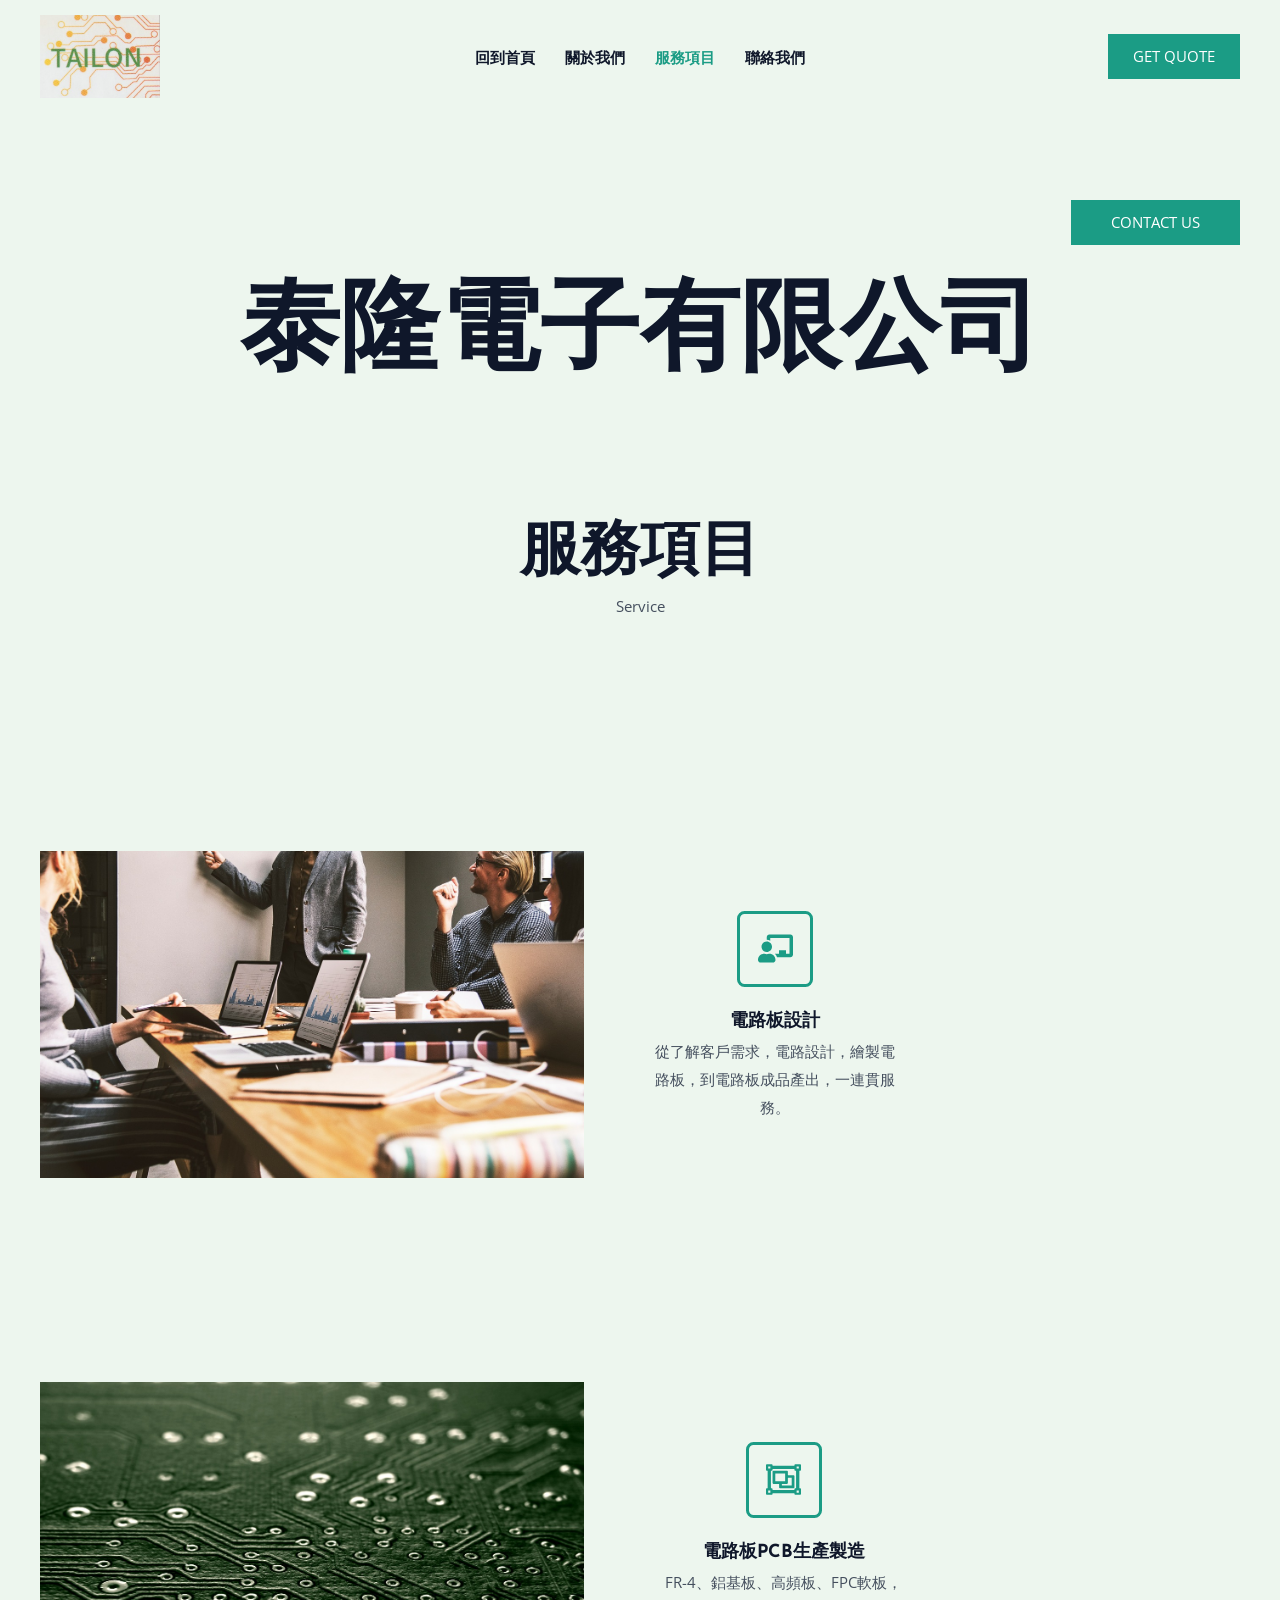
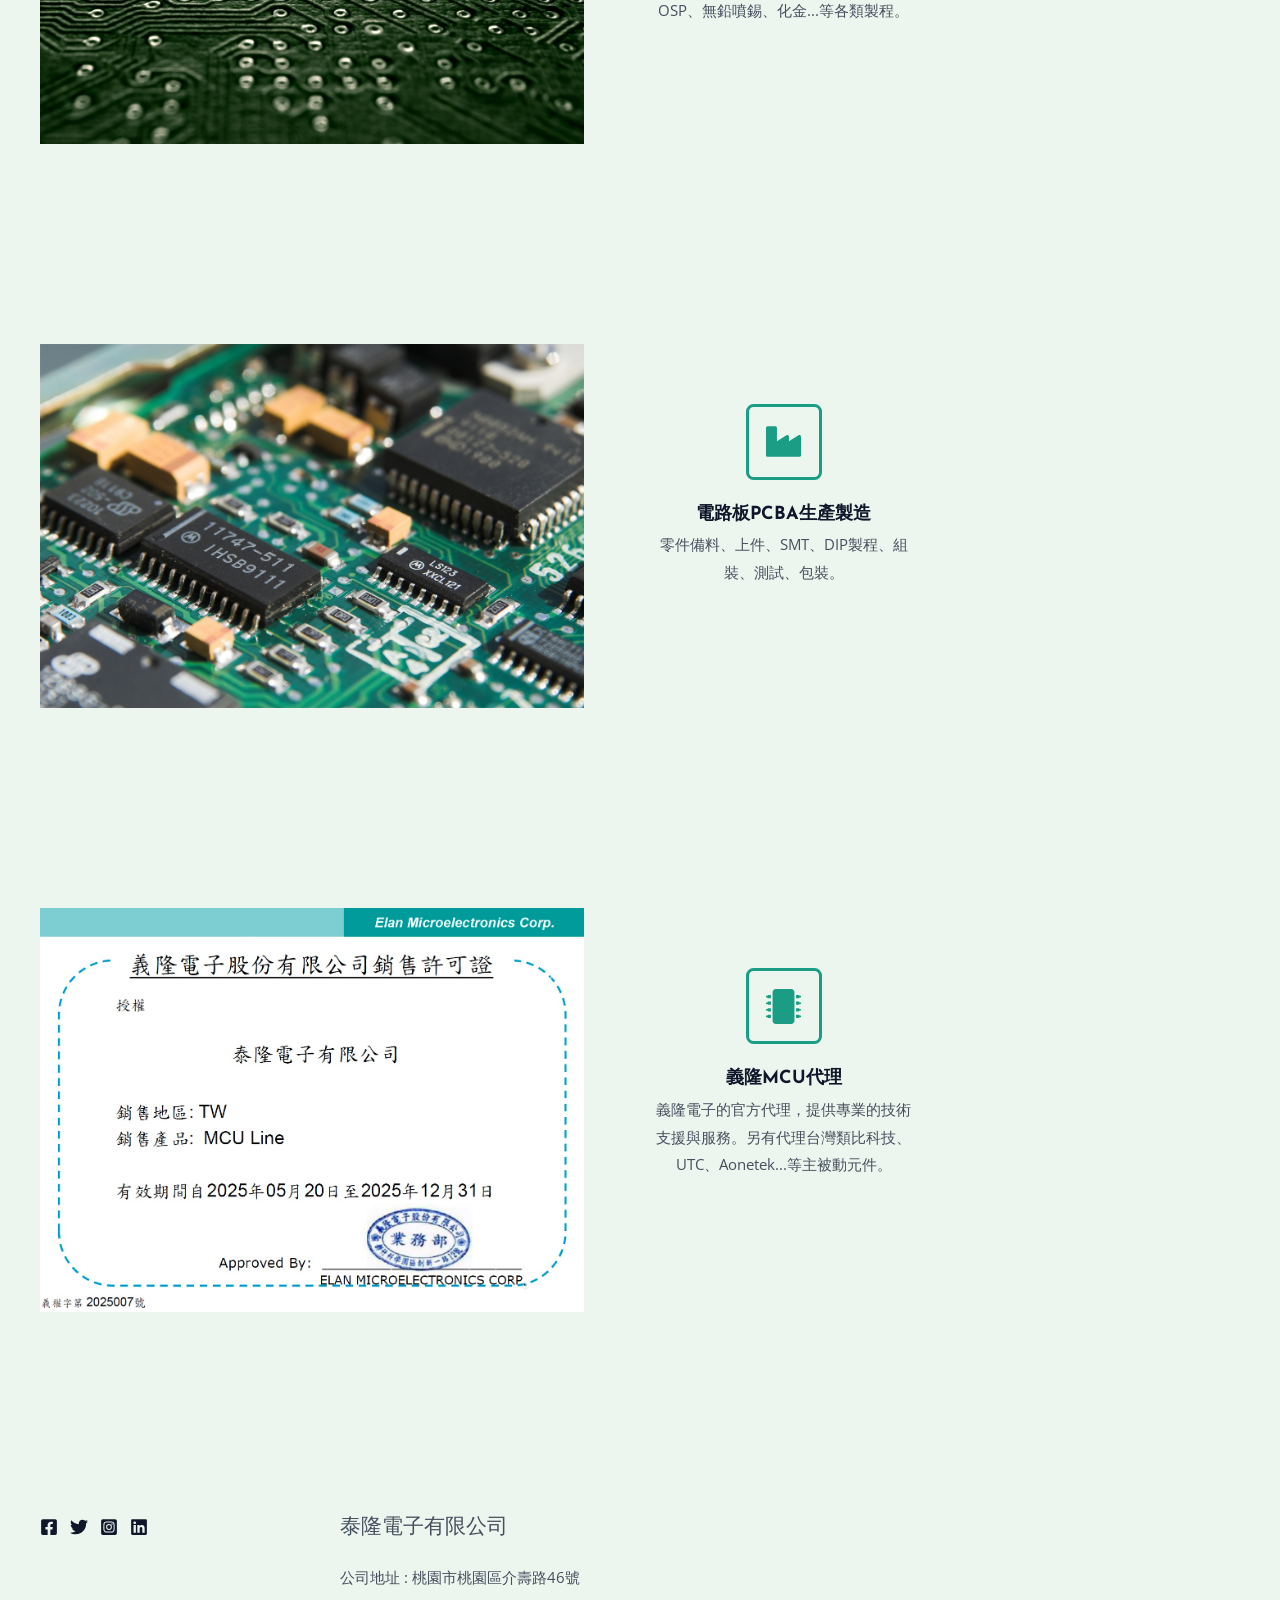
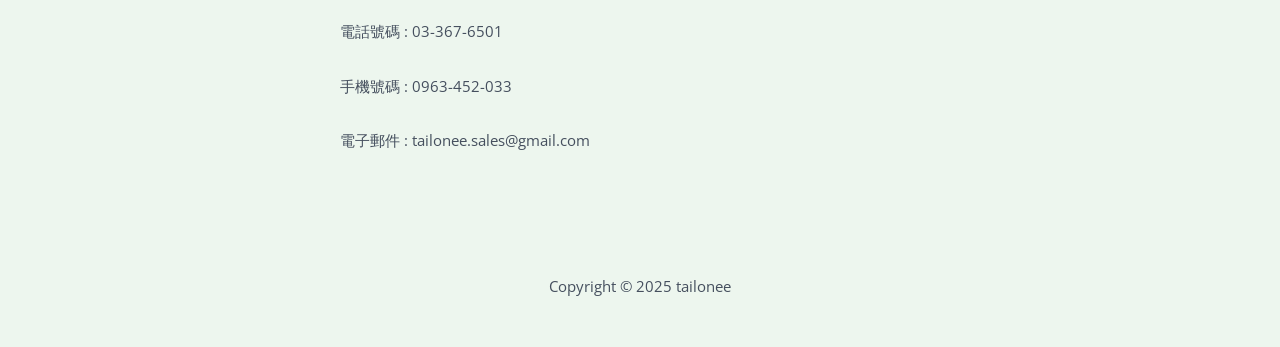
<file: services/index.html>
<!DOCTYPE html>
<html lang="zh-TW">
<head>
<meta charset="UTF-8">
<meta name="viewport" content="width=device-width, initial-scale=1">
	<link rel="profile" href="https://gmpg.org/xfn/11"> 
	<title>服務項目 &#8211; tailonee</title>
<meta name="robots" content="max-image-preview:large">
	<style>img:is([sizes="auto" i], [sizes^="auto," i]) { contain-intrinsic-size: 3000px 1500px }</style>
	<link rel="dns-prefetch" href="//fonts.googleapis.com">
<link rel="alternate" type="application/rss+xml" title="訂閱《tailonee》&raquo; 資訊提供" href="https://wayne0417.github.io/tailonee.github.io/feed/">
<link rel="alternate" type="application/rss+xml" title="訂閱《tailonee》&raquo; 留言的資訊提供" href="https://wayne0417.github.io/tailonee.github.io/comments/feed/">
<script>
window._wpemojiSettings = {"baseUrl":"https:\/\/s.w.org\/images\/core\/emoji\/15.1.0\/72x72\/","ext":".png","svgUrl":"https:\/\/s.w.org\/images\/core\/emoji\/15.1.0\/svg\/","svgExt":".svg","source":{"concatemoji":"https:\/\/wayne0417.github.io\/tailonee.github.io\/wp-includes\/js\/wp-emoji-release.min.js?ver=6.8.1"}};
/*! This file is auto-generated */
!function(i,n){var o,s,e;function c(e){try{var t={supportTests:e,timestamp:(new Date).valueOf()};sessionStorage.setItem(o,JSON.stringify(t))}catch(e){}}function p(e,t,n){e.clearRect(0,0,e.canvas.width,e.canvas.height),e.fillText(t,0,0);var t=new Uint32Array(e.getImageData(0,0,e.canvas.width,e.canvas.height).data),r=(e.clearRect(0,0,e.canvas.width,e.canvas.height),e.fillText(n,0,0),new Uint32Array(e.getImageData(0,0,e.canvas.width,e.canvas.height).data));return t.every(function(e,t){return e===r[t]})}function u(e,t,n){switch(t){case"flag":return n(e,"🏳️‍⚧️","🏳️​⚧️")?!1:!n(e,"🇺🇳","🇺​🇳")&&!n(e,"🏴󠁧󠁢󠁥󠁮󠁧󠁿","🏴​󠁧​󠁢​󠁥​󠁮​󠁧​󠁿");case"emoji":return!n(e,"🐦‍🔥","🐦​🔥")}return!1}function f(e,t,n){var r="undefined"!=typeof WorkerGlobalScope&&self instanceof WorkerGlobalScope?new OffscreenCanvas(300,150):i.createElement("canvas"),a=r.getContext("2d",{willReadFrequently:!0}),o=(a.textBaseline="top",a.font="600 32px Arial",{});return e.forEach(function(e){o[e]=t(a,e,n)}),o}function t(e){var t=i.createElement("script");t.src=e,t.defer=!0,i.head.appendChild(t)}"undefined"!=typeof Promise&&(o="wpEmojiSettingsSupports",s=["flag","emoji"],n.supports={everything:!0,everythingExceptFlag:!0},e=new Promise(function(e){i.addEventListener("DOMContentLoaded",e,{once:!0})}),new Promise(function(t){var n=function(){try{var e=JSON.parse(sessionStorage.getItem(o));if("object"==typeof e&&"number"==typeof e.timestamp&&(new Date).valueOf()<e.timestamp+604800&&"object"==typeof e.supportTests)return e.supportTests}catch(e){}return null}();if(!n){if("undefined"!=typeof Worker&&"undefined"!=typeof OffscreenCanvas&&"undefined"!=typeof URL&&URL.createObjectURL&&"undefined"!=typeof Blob)try{var e="postMessage("+f.toString()+"("+[JSON.stringify(s),u.toString(),p.toString()].join(",")+"));",r=new Blob([e],{type:"text/javascript"}),a=new Worker(URL.createObjectURL(r),{name:"wpTestEmojiSupports"});return void(a.onmessage=function(e){c(n=e.data),a.terminate(),t(n)})}catch(e){}c(n=f(s,u,p))}t(n)}).then(function(e){for(var t in e)n.supports[t]=e[t],n.supports.everything=n.supports.everything&&n.supports[t],"flag"!==t&&(n.supports.everythingExceptFlag=n.supports.everythingExceptFlag&&n.supports[t]);n.supports.everythingExceptFlag=n.supports.everythingExceptFlag&&!n.supports.flag,n.DOMReady=!1,n.readyCallback=function(){n.DOMReady=!0}}).then(function(){return e}).then(function(){var e;n.supports.everything||(n.readyCallback(),(e=n.source||{}).concatemoji?t(e.concatemoji):e.wpemoji&&e.twemoji&&(t(e.twemoji),t(e.wpemoji)))}))}((window,document),window._wpemojiSettings);
</script>
<link rel="stylesheet" id="astra-theme-css-css" href="https://wayne0417.github.io/tailonee.github.io/wp-content/themes/astra/assets/css/minified/main.min.css?ver=4.11.0" media="all">
<style id="astra-theme-css-inline-css">:root{--ast-post-nav-space:0;--ast-container-default-xlg-padding:6.67em;--ast-container-default-lg-padding:5.67em;--ast-container-default-slg-padding:4.34em;--ast-container-default-md-padding:3.34em;--ast-container-default-sm-padding:6.67em;--ast-container-default-xs-padding:2.4em;--ast-container-default-xxs-padding:1.4em;--ast-code-block-background:#EEEEEE;--ast-comment-inputs-background:#FAFAFA;--ast-normal-container-width:1200px;--ast-narrow-container-width:750px;--ast-blog-title-font-weight:normal;--ast-blog-meta-weight:inherit;--ast-global-color-primary:var(--ast-global-color-5);--ast-global-color-secondary:var(--ast-global-color-4);--ast-global-color-alternate-background:var(--ast-global-color-7);--ast-global-color-subtle-background:var(--ast-global-color-6);--ast-bg-style-guide:#F8FAFC;--ast-shadow-style-guide:0px 0px 4px 0 #00000057;--ast-global-dark-bg-style:#fff;--ast-global-dark-lfs:#fbfbfb;--ast-widget-bg-color:#fafafa;--ast-wc-container-head-bg-color:#fbfbfb;--ast-title-layout-bg:#eeeeee;--ast-search-border-color:#e7e7e7;--ast-lifter-hover-bg:#e6e6e6;--ast-gallery-block-color:#000;--srfm-color-input-label:var(--ast-global-color-2);}html{font-size:93.75%;}a,.page-title{color:var(--ast-global-color-2);}a:hover,a:focus{color:var(--ast-global-color-1);}body,button,input,select,textarea,.ast-button,.ast-custom-button{font-family:'Open Sans',sans-serif;font-weight:400;font-size:15px;font-size:1rem;}blockquote{color:var(--ast-global-color-3);}h1,.entry-content h1,h2,.entry-content h2,h3,.entry-content h3,h4,.entry-content h4,h5,.entry-content h5,h6,.entry-content h6,.site-title,.site-title a{font-family:'Josefin Sans',sans-serif;font-weight:700;line-height:1.1em;}.site-title{font-size:35px;font-size:2.3333333333333rem;display:none;}header .custom-logo-link img{max-width:120px;width:120px;}.astra-logo-svg{width:120px;}.site-header .site-description{font-size:15px;font-size:1rem;display:none;}.entry-title{font-size:30px;font-size:2rem;}.archive .ast-article-post .ast-article-inner,.blog .ast-article-post .ast-article-inner,.archive .ast-article-post .ast-article-inner:hover,.blog .ast-article-post .ast-article-inner:hover{overflow:hidden;}h1,.entry-content h1{font-size:100px;font-size:6.6666666666667rem;font-family:'Josefin Sans',sans-serif;line-height:1.4em;}h2,.entry-content h2{font-size:60px;font-size:4rem;font-family:'Josefin Sans',sans-serif;line-height:1.3em;}h3,.entry-content h3{font-size:60px;font-size:4rem;font-family:'Josefin Sans',sans-serif;line-height:1.3em;}h4,.entry-content h4{font-size:45px;font-size:3rem;line-height:1.2em;font-family:'Josefin Sans',sans-serif;}h5,.entry-content h5{font-size:24px;font-size:1.6rem;line-height:1.2em;font-family:'Josefin Sans',sans-serif;}h6,.entry-content h6{font-size:18px;font-size:1.2rem;line-height:1.25em;font-family:'Josefin Sans',sans-serif;}::selection{background-color:var(--ast-global-color-0);color:#ffffff;}body,h1,.entry-title a,.entry-content h1,h2,.entry-content h2,h3,.entry-content h3,h4,.entry-content h4,h5,.entry-content h5,h6,.entry-content h6{color:var(--ast-global-color-3);}.tagcloud a:hover,.tagcloud a:focus,.tagcloud a.current-item{color:#ffffff;border-color:var(--ast-global-color-2);background-color:var(--ast-global-color-2);}input:focus,input[type="text"]:focus,input[type="email"]:focus,input[type="url"]:focus,input[type="password"]:focus,input[type="reset"]:focus,input[type="search"]:focus,textarea:focus{border-color:var(--ast-global-color-2);}input[type="radio"]:checked,input[type=reset],input[type="checkbox"]:checked,input[type="checkbox"]:hover:checked,input[type="checkbox"]:focus:checked,input[type=range]::-webkit-slider-thumb{border-color:var(--ast-global-color-2);background-color:var(--ast-global-color-2);box-shadow:none;}.site-footer a:hover + .post-count,.site-footer a:focus + .post-count{background:var(--ast-global-color-2);border-color:var(--ast-global-color-2);}.single .nav-links .nav-previous,.single .nav-links .nav-next{color:var(--ast-global-color-2);}.entry-meta,.entry-meta *{line-height:1.45;color:var(--ast-global-color-2);}.entry-meta a:not(.ast-button):hover,.entry-meta a:not(.ast-button):hover *,.entry-meta a:not(.ast-button):focus,.entry-meta a:not(.ast-button):focus *,.page-links > .page-link,.page-links .page-link:hover,.post-navigation a:hover{color:var(--ast-global-color-1);}#cat option,.secondary .calendar_wrap thead a,.secondary .calendar_wrap thead a:visited{color:var(--ast-global-color-2);}.secondary .calendar_wrap #today,.ast-progress-val span{background:var(--ast-global-color-2);}.secondary a:hover + .post-count,.secondary a:focus + .post-count{background:var(--ast-global-color-2);border-color:var(--ast-global-color-2);}.calendar_wrap #today > a{color:#ffffff;}.page-links .page-link,.single .post-navigation a{color:var(--ast-global-color-2);}.ast-search-menu-icon .search-form button.search-submit{padding:0 4px;}.ast-search-menu-icon form.search-form{padding-right:0;}.ast-search-menu-icon.slide-search input.search-field{width:0;}.ast-header-search .ast-search-menu-icon.ast-dropdown-active .search-form,.ast-header-search .ast-search-menu-icon.ast-dropdown-active .search-field:focus{transition:all 0.2s;}.search-form input.search-field:focus{outline:none;}.wp-block-latest-posts > li > a{color:var(--ast-global-color-2);}.widget-title,.widget .wp-block-heading{font-size:21px;font-size:1.4rem;color:var(--ast-global-color-3);}.ast-search-menu-icon.slide-search a:focus-visible:focus-visible,.astra-search-icon:focus-visible,#close:focus-visible,a:focus-visible,.ast-menu-toggle:focus-visible,.site .skip-link:focus-visible,.wp-block-loginout input:focus-visible,.wp-block-search.wp-block-search__button-inside .wp-block-search__inside-wrapper,.ast-header-navigation-arrow:focus-visible,.woocommerce .wc-proceed-to-checkout > .checkout-button:focus-visible,.woocommerce .woocommerce-MyAccount-navigation ul li a:focus-visible,.ast-orders-table__row .ast-orders-table__cell:focus-visible,.woocommerce .woocommerce-order-details .order-again > .button:focus-visible,.woocommerce .woocommerce-message a.button.wc-forward:focus-visible,.woocommerce #minus_qty:focus-visible,.woocommerce #plus_qty:focus-visible,a#ast-apply-coupon:focus-visible,.woocommerce .woocommerce-info a:focus-visible,.woocommerce .astra-shop-summary-wrap a:focus-visible,.woocommerce a.wc-forward:focus-visible,#ast-apply-coupon:focus-visible,.woocommerce-js .woocommerce-mini-cart-item a.remove:focus-visible,#close:focus-visible,.button.search-submit:focus-visible,#search_submit:focus,.normal-search:focus-visible,.ast-header-account-wrap:focus-visible,.woocommerce .ast-on-card-button.ast-quick-view-trigger:focus{outline-style:dotted;outline-color:inherit;outline-width:thin;}input:focus,input[type="text"]:focus,input[type="email"]:focus,input[type="url"]:focus,input[type="password"]:focus,input[type="reset"]:focus,input[type="search"]:focus,input[type="number"]:focus,textarea:focus,.wp-block-search__input:focus,[data-section="section-header-mobile-trigger"] .ast-button-wrap .ast-mobile-menu-trigger-minimal:focus,.ast-mobile-popup-drawer.active .menu-toggle-close:focus,.woocommerce-ordering select.orderby:focus,#ast-scroll-top:focus,#coupon_code:focus,.woocommerce-page #comment:focus,.woocommerce #reviews #respond input#submit:focus,.woocommerce a.add_to_cart_button:focus,.woocommerce .button.single_add_to_cart_button:focus,.woocommerce .woocommerce-cart-form button:focus,.woocommerce .woocommerce-cart-form__cart-item .quantity .qty:focus,.woocommerce .woocommerce-billing-fields .woocommerce-billing-fields__field-wrapper .woocommerce-input-wrapper > .input-text:focus,.woocommerce #order_comments:focus,.woocommerce #place_order:focus,.woocommerce .woocommerce-address-fields .woocommerce-address-fields__field-wrapper .woocommerce-input-wrapper > .input-text:focus,.woocommerce .woocommerce-MyAccount-content form button:focus,.woocommerce .woocommerce-MyAccount-content .woocommerce-EditAccountForm .woocommerce-form-row .woocommerce-Input.input-text:focus,.woocommerce .ast-woocommerce-container .woocommerce-pagination ul.page-numbers li a:focus,body #content .woocommerce form .form-row .select2-container--default .select2-selection--single:focus,#ast-coupon-code:focus,.woocommerce.woocommerce-js .quantity input[type=number]:focus,.woocommerce-js .woocommerce-mini-cart-item .quantity input[type=number]:focus,.woocommerce p#ast-coupon-trigger:focus{border-style:dotted;border-color:inherit;border-width:thin;}input{outline:none;}.site-logo-img img{ transition:all 0.2s linear;}body .ast-oembed-container *{position:absolute;top:0;width:100%;height:100%;left:0;}body .wp-block-embed-pocket-casts .ast-oembed-container *{position:unset;}.ast-single-post-featured-section + article {margin-top: 2em;}.site-content .ast-single-post-featured-section img {width: 100%;overflow: hidden;object-fit: cover;}.site > .ast-single-related-posts-container {margin-top: 0;}@media (min-width: 922px) {.ast-desktop .ast-container--narrow {max-width: var(--ast-narrow-container-width);margin: 0 auto;}}.ast-page-builder-template .hentry {margin: 0;}.ast-page-builder-template .site-content > .ast-container {max-width: 100%;padding: 0;}.ast-page-builder-template .site .site-content #primary {padding: 0;margin: 0;}.ast-page-builder-template .no-results {text-align: center;margin: 4em auto;}.ast-page-builder-template .ast-pagination {padding: 2em;}.ast-page-builder-template .entry-header.ast-no-title.ast-no-thumbnail {margin-top: 0;}.ast-page-builder-template .entry-header.ast-header-without-markup {margin-top: 0;margin-bottom: 0;}.ast-page-builder-template .entry-header.ast-no-title.ast-no-meta {margin-bottom: 0;}.ast-page-builder-template.single .post-navigation {padding-bottom: 2em;}.ast-page-builder-template.single-post .site-content > .ast-container {max-width: 100%;}.ast-page-builder-template .entry-header {margin-top: 4em;margin-left: auto;margin-right: auto;padding-left: 20px;padding-right: 20px;}.single.ast-page-builder-template .entry-header {padding-left: 20px;padding-right: 20px;}.ast-page-builder-template .ast-archive-description {margin: 4em auto 0;padding-left: 20px;padding-right: 20px;}.ast-page-builder-template.ast-no-sidebar .entry-content .alignwide {margin-left: 0;margin-right: 0;}@media (max-width:921.9px){#ast-desktop-header{display:none;}}@media (min-width:922px){#ast-mobile-header{display:none;}}.wp-block-buttons.aligncenter{justify-content:center;}@media (max-width:921px){.ast-theme-transparent-header #primary,.ast-theme-transparent-header #secondary{padding:0;}}@media (max-width:921px){.ast-plain-container.ast-no-sidebar #primary{padding:0;}}.ast-plain-container.ast-no-sidebar #primary{margin-top:0;margin-bottom:0;}.wp-block-button.is-style-outline .wp-block-button__link{border-color:var(--ast-global-color-0);border-top-width:2px;border-right-width:2px;border-bottom-width:2px;border-left-width:2px;}div.wp-block-button.is-style-outline > .wp-block-button__link:not(.has-text-color),div.wp-block-button.wp-block-button__link.is-style-outline:not(.has-text-color){color:var(--ast-global-color-0);}.wp-block-button.is-style-outline .wp-block-button__link:hover,.wp-block-buttons .wp-block-button.is-style-outline .wp-block-button__link:focus,.wp-block-buttons .wp-block-button.is-style-outline > .wp-block-button__link:not(.has-text-color):hover,.wp-block-buttons .wp-block-button.wp-block-button__link.is-style-outline:not(.has-text-color):hover{color:#ffffff;background-color:var(--ast-global-color-1);border-color:var(--ast-global-color-1);}.post-page-numbers.current .page-link,.ast-pagination .page-numbers.current{color:#ffffff;border-color:var(--ast-global-color-0);background-color:var(--ast-global-color-0);}.wp-block-buttons .wp-block-button.is-style-outline .wp-block-button__link.wp-element-button,.ast-outline-button,.wp-block-uagb-buttons-child .uagb-buttons-repeater.ast-outline-button{border-color:var(--ast-global-color-0);border-top-width:2px;border-right-width:2px;border-bottom-width:2px;border-left-width:2px;font-family:inherit;font-weight:inherit;line-height:1em;border-top-left-radius:0px;border-top-right-radius:0px;border-bottom-right-radius:0px;border-bottom-left-radius:0px;}.wp-block-buttons .wp-block-button.is-style-outline > .wp-block-button__link:not(.has-text-color),.wp-block-buttons .wp-block-button.wp-block-button__link.is-style-outline:not(.has-text-color),.ast-outline-button{color:var(--ast-global-color-0);}.wp-block-button.is-style-outline .wp-block-button__link:hover,.wp-block-buttons .wp-block-button.is-style-outline .wp-block-button__link:focus,.wp-block-buttons .wp-block-button.is-style-outline > .wp-block-button__link:not(.has-text-color):hover,.wp-block-buttons .wp-block-button.wp-block-button__link.is-style-outline:not(.has-text-color):hover,.ast-outline-button:hover,.ast-outline-button:focus,.wp-block-uagb-buttons-child .uagb-buttons-repeater.ast-outline-button:hover,.wp-block-uagb-buttons-child .uagb-buttons-repeater.ast-outline-button:focus{color:#ffffff;background-color:var(--ast-global-color-1);border-color:var(--ast-global-color-1);}.wp-block-button .wp-block-button__link.wp-element-button.is-style-outline:not(.has-background),.wp-block-button.is-style-outline>.wp-block-button__link.wp-element-button:not(.has-background),.ast-outline-button{background-color:var(--ast-global-color-0);}.entry-content[data-ast-blocks-layout] > figure{margin-bottom:1em;}@media (max-width:921px){.ast-separate-container #primary,.ast-separate-container #secondary{padding:1.5em 0;}#primary,#secondary{padding:1.5em 0;margin:0;}.ast-left-sidebar #content > .ast-container{display:flex;flex-direction:column-reverse;width:100%;}.ast-separate-container .ast-article-post,.ast-separate-container .ast-article-single{padding:1.5em 2.14em;}.ast-author-box img.avatar{margin:20px 0 0 0;}}@media (min-width:922px){.ast-separate-container.ast-right-sidebar #primary,.ast-separate-container.ast-left-sidebar #primary{border:0;}.search-no-results.ast-separate-container #primary{margin-bottom:4em;}}.elementor-widget-button .elementor-button{border-style:solid;text-decoration:none;border-top-width:0;border-right-width:0;border-left-width:0;border-bottom-width:0;}body .elementor-button.elementor-size-sm,body .elementor-button.elementor-size-xs,body .elementor-button.elementor-size-md,body .elementor-button.elementor-size-lg,body .elementor-button.elementor-size-xl,body .elementor-button{border-top-left-radius:0px;border-top-right-radius:0px;border-bottom-right-radius:0px;border-bottom-left-radius:0px;padding-top:15px;padding-right:40px;padding-bottom:15px;padding-left:40px;}.elementor-widget-button .elementor-button{border-color:var(--ast-global-color-0);background-color:var(--ast-global-color-0);}.elementor-widget-button .elementor-button:hover,.elementor-widget-button .elementor-button:focus{color:#ffffff;background-color:var(--ast-global-color-1);border-color:var(--ast-global-color-1);}.wp-block-button .wp-block-button__link ,.elementor-widget-button .elementor-button,.elementor-widget-button .elementor-button:visited{color:#ffffff;}.elementor-widget-button .elementor-button{line-height:1em;text-transform:uppercase;}.wp-block-button .wp-block-button__link:hover,.wp-block-button .wp-block-button__link:focus{color:#ffffff;background-color:var(--ast-global-color-1);border-color:var(--ast-global-color-1);}.elementor-widget-heading h1.elementor-heading-title{line-height:1.4em;}.elementor-widget-heading h2.elementor-heading-title{line-height:1.3em;}.elementor-widget-heading h3.elementor-heading-title{line-height:1.3em;}.elementor-widget-heading h4.elementor-heading-title{line-height:1.2em;}.elementor-widget-heading h5.elementor-heading-title{line-height:1.2em;}.elementor-widget-heading h6.elementor-heading-title{line-height:1.25em;}.wp-block-button .wp-block-button__link,.wp-block-search .wp-block-search__button,body .wp-block-file .wp-block-file__button{border-color:var(--ast-global-color-0);background-color:var(--ast-global-color-0);color:#ffffff;font-family:inherit;font-weight:inherit;line-height:1em;text-transform:uppercase;border-top-left-radius:0px;border-top-right-radius:0px;border-bottom-right-radius:0px;border-bottom-left-radius:0px;padding-top:15px;padding-right:40px;padding-bottom:15px;padding-left:40px;}.menu-toggle,button,.ast-button,.ast-custom-button,.button,input#submit,input[type="button"],input[type="submit"],input[type="reset"],form[CLASS*="wp-block-search__"].wp-block-search .wp-block-search__inside-wrapper .wp-block-search__button,body .wp-block-file .wp-block-file__button,.woocommerce-js a.button,.woocommerce button.button,.woocommerce .woocommerce-message a.button,.woocommerce #respond input#submit.alt,.woocommerce input.button.alt,.woocommerce input.button,.woocommerce input.button:disabled,.woocommerce input.button:disabled[disabled],.woocommerce input.button:disabled:hover,.woocommerce input.button:disabled[disabled]:hover,.woocommerce #respond input#submit,.woocommerce button.button.alt.disabled,.wc-block-grid__products .wc-block-grid__product .wp-block-button__link,.wc-block-grid__product-onsale,[CLASS*="wc-block"] button,.woocommerce-js .astra-cart-drawer .astra-cart-drawer-content .woocommerce-mini-cart__buttons .button:not(.checkout):not(.ast-continue-shopping),.woocommerce-js .astra-cart-drawer .astra-cart-drawer-content .woocommerce-mini-cart__buttons a.checkout,.woocommerce button.button.alt.disabled.wc-variation-selection-needed,[CLASS*="wc-block"] .wc-block-components-button{border-style:solid;border-top-width:0;border-right-width:0;border-left-width:0;border-bottom-width:0;color:#ffffff;border-color:var(--ast-global-color-0);background-color:var(--ast-global-color-0);padding-top:15px;padding-right:40px;padding-bottom:15px;padding-left:40px;font-family:inherit;font-weight:inherit;line-height:1em;text-transform:uppercase;border-top-left-radius:0px;border-top-right-radius:0px;border-bottom-right-radius:0px;border-bottom-left-radius:0px;}button:focus,.menu-toggle:hover,button:hover,.ast-button:hover,.ast-custom-button:hover .button:hover,.ast-custom-button:hover ,input[type=reset]:hover,input[type=reset]:focus,input#submit:hover,input#submit:focus,input[type="button"]:hover,input[type="button"]:focus,input[type="submit"]:hover,input[type="submit"]:focus,form[CLASS*="wp-block-search__"].wp-block-search .wp-block-search__inside-wrapper .wp-block-search__button:hover,form[CLASS*="wp-block-search__"].wp-block-search .wp-block-search__inside-wrapper .wp-block-search__button:focus,body .wp-block-file .wp-block-file__button:hover,body .wp-block-file .wp-block-file__button:focus,.woocommerce-js a.button:hover,.woocommerce button.button:hover,.woocommerce .woocommerce-message a.button:hover,.woocommerce #respond input#submit:hover,.woocommerce #respond input#submit.alt:hover,.woocommerce input.button.alt:hover,.woocommerce input.button:hover,.woocommerce button.button.alt.disabled:hover,.wc-block-grid__products .wc-block-grid__product .wp-block-button__link:hover,[CLASS*="wc-block"] button:hover,.woocommerce-js .astra-cart-drawer .astra-cart-drawer-content .woocommerce-mini-cart__buttons .button:not(.checkout):not(.ast-continue-shopping):hover,.woocommerce-js .astra-cart-drawer .astra-cart-drawer-content .woocommerce-mini-cart__buttons a.checkout:hover,.woocommerce button.button.alt.disabled.wc-variation-selection-needed:hover,[CLASS*="wc-block"] .wc-block-components-button:hover,[CLASS*="wc-block"] .wc-block-components-button:focus{color:#ffffff;background-color:var(--ast-global-color-1);border-color:var(--ast-global-color-1);}@media (max-width:921px){.ast-mobile-header-stack .main-header-bar .ast-search-menu-icon{display:inline-block;}.ast-header-break-point.ast-header-custom-item-outside .ast-mobile-header-stack .main-header-bar .ast-search-icon{margin:0;}.ast-comment-avatar-wrap img{max-width:2.5em;}.ast-comment-meta{padding:0 1.8888em 1.3333em;}.ast-separate-container .ast-comment-list li.depth-1{padding:1.5em 2.14em;}.ast-separate-container .comment-respond{padding:2em 2.14em;}}@media (min-width:544px){.ast-container{max-width:100%;}}@media (max-width:544px){.ast-separate-container .ast-article-post,.ast-separate-container .ast-article-single,.ast-separate-container .comments-title,.ast-separate-container .ast-archive-description{padding:1.5em 1em;}.ast-separate-container #content .ast-container{padding-left:0.54em;padding-right:0.54em;}.ast-separate-container .ast-comment-list .bypostauthor{padding:.5em;}.ast-search-menu-icon.ast-dropdown-active .search-field{width:170px;}} #ast-mobile-header .ast-site-header-cart-li a{pointer-events:none;}body,.ast-separate-container{background-color:var(--ast-global-color-4);background-image:none;}@media (max-width:921px){.site-title{display:none;}.site-header .site-description{display:none;}h1,.entry-content h1{font-size:50px;}h2,.entry-content h2{font-size:35px;}h3,.entry-content h3{font-size:30px;}h4,.entry-content h4{font-size:25px;font-size:1.6666666666667rem;}h5,.entry-content h5{font-size:20px;font-size:1.3333333333333rem;}h6,.entry-content h6{font-size:18px;font-size:1.2rem;}}@media (max-width:544px){.site-title{display:none;}.site-header .site-description{display:none;}h1,.entry-content h1{font-size:30px;}h2,.entry-content h2{font-size:20px;}h3,.entry-content h3{font-size:18px;}h4,.entry-content h4{font-size:25px;font-size:1.6666666666667rem;}h6,.entry-content h6{font-size:20px;font-size:1.3333333333333rem;}}@media (max-width:921px){html{font-size:85.5%;}}@media (max-width:544px){html{font-size:85.5%;}}@media (min-width:922px){.ast-container{max-width:1240px;}}@media (min-width:922px){.site-content .ast-container{display:flex;}}@media (max-width:921px){.site-content .ast-container{flex-direction:column;}}@media (min-width:922px){.main-header-menu .sub-menu .menu-item.ast-left-align-sub-menu:hover > .sub-menu,.main-header-menu .sub-menu .menu-item.ast-left-align-sub-menu.focus > .sub-menu{margin-left:-0px;}}.ast-theme-transparent-header [data-section="section-header-mobile-trigger"] .ast-button-wrap .ast-mobile-menu-trigger-minimal{background:transparent;}.site .comments-area{padding-bottom:3em;}.wp-block-file {display: flex;align-items: center;flex-wrap: wrap;justify-content: space-between;}.wp-block-pullquote {border: none;}.wp-block-pullquote blockquote::before {content: "\201D";font-family: "Helvetica",sans-serif;display: flex;transform: rotate( 180deg );font-size: 6rem;font-style: normal;line-height: 1;font-weight: bold;align-items: center;justify-content: center;}.has-text-align-right > blockquote::before {justify-content: flex-start;}.has-text-align-left > blockquote::before {justify-content: flex-end;}figure.wp-block-pullquote.is-style-solid-color blockquote {max-width: 100%;text-align: inherit;}:root {--wp--custom--ast-default-block-top-padding: 3em;--wp--custom--ast-default-block-right-padding: 3em;--wp--custom--ast-default-block-bottom-padding: 3em;--wp--custom--ast-default-block-left-padding: 3em;--wp--custom--ast-container-width: 1200px;--wp--custom--ast-content-width-size: 1200px;--wp--custom--ast-wide-width-size: calc(1200px + var(--wp--custom--ast-default-block-left-padding) + var(--wp--custom--ast-default-block-right-padding));}.ast-narrow-container {--wp--custom--ast-content-width-size: 750px;--wp--custom--ast-wide-width-size: 750px;}@media(max-width: 921px) {:root {--wp--custom--ast-default-block-top-padding: 3em;--wp--custom--ast-default-block-right-padding: 2em;--wp--custom--ast-default-block-bottom-padding: 3em;--wp--custom--ast-default-block-left-padding: 2em;}}@media(max-width: 544px) {:root {--wp--custom--ast-default-block-top-padding: 3em;--wp--custom--ast-default-block-right-padding: 1.5em;--wp--custom--ast-default-block-bottom-padding: 3em;--wp--custom--ast-default-block-left-padding: 1.5em;}}.entry-content > .wp-block-group,.entry-content > .wp-block-cover,.entry-content > .wp-block-columns {padding-top: var(--wp--custom--ast-default-block-top-padding);padding-right: var(--wp--custom--ast-default-block-right-padding);padding-bottom: var(--wp--custom--ast-default-block-bottom-padding);padding-left: var(--wp--custom--ast-default-block-left-padding);}.ast-plain-container.ast-no-sidebar .entry-content > .alignfull,.ast-page-builder-template .ast-no-sidebar .entry-content > .alignfull {margin-left: calc( -50vw + 50%);margin-right: calc( -50vw + 50%);max-width: 100vw;width: 100vw;}.ast-plain-container.ast-no-sidebar .entry-content .alignfull .alignfull,.ast-page-builder-template.ast-no-sidebar .entry-content .alignfull .alignfull,.ast-plain-container.ast-no-sidebar .entry-content .alignfull .alignwide,.ast-page-builder-template.ast-no-sidebar .entry-content .alignfull .alignwide,.ast-plain-container.ast-no-sidebar .entry-content .alignwide .alignfull,.ast-page-builder-template.ast-no-sidebar .entry-content .alignwide .alignfull,.ast-plain-container.ast-no-sidebar .entry-content .alignwide .alignwide,.ast-page-builder-template.ast-no-sidebar .entry-content .alignwide .alignwide,.ast-plain-container.ast-no-sidebar .entry-content .wp-block-column .alignfull,.ast-page-builder-template.ast-no-sidebar .entry-content .wp-block-column .alignfull,.ast-plain-container.ast-no-sidebar .entry-content .wp-block-column .alignwide,.ast-page-builder-template.ast-no-sidebar .entry-content .wp-block-column .alignwide {margin-left: auto;margin-right: auto;width: 100%;}[data-ast-blocks-layout] .wp-block-separator:not(.is-style-dots) {height: 0;}[data-ast-blocks-layout] .wp-block-separator {margin: 20px auto;}[data-ast-blocks-layout] .wp-block-separator:not(.is-style-wide):not(.is-style-dots) {max-width: 100px;}[data-ast-blocks-layout] .wp-block-separator.has-background {padding: 0;}.entry-content[data-ast-blocks-layout] > * {max-width: var(--wp--custom--ast-content-width-size);margin-left: auto;margin-right: auto;}.entry-content[data-ast-blocks-layout] > .alignwide {max-width: var(--wp--custom--ast-wide-width-size);}.entry-content[data-ast-blocks-layout] .alignfull {max-width: none;}.entry-content .wp-block-columns {margin-bottom: 0;}blockquote {margin: 1.5em;border-color: rgba(0,0,0,0.05);}.wp-block-quote:not(.has-text-align-right):not(.has-text-align-center) {border-left: 5px solid rgba(0,0,0,0.05);}.has-text-align-right > blockquote,blockquote.has-text-align-right {border-right: 5px solid rgba(0,0,0,0.05);}.has-text-align-left > blockquote,blockquote.has-text-align-left {border-left: 5px solid rgba(0,0,0,0.05);}.wp-block-site-tagline,.wp-block-latest-posts .read-more {margin-top: 15px;}.wp-block-loginout p label {display: block;}.wp-block-loginout p:not(.login-remember):not(.login-submit) input {width: 100%;}.wp-block-loginout input:focus {border-color: transparent;}.wp-block-loginout input:focus {outline: thin dotted;}.entry-content .wp-block-media-text .wp-block-media-text__content {padding: 0 0 0 8%;}.entry-content .wp-block-media-text.has-media-on-the-right .wp-block-media-text__content {padding: 0 8% 0 0;}.entry-content .wp-block-media-text.has-background .wp-block-media-text__content {padding: 8%;}.entry-content .wp-block-cover:not([class*="background-color"]):not(.has-text-color.has-link-color) .wp-block-cover__inner-container,.entry-content .wp-block-cover:not([class*="background-color"]) .wp-block-cover-image-text,.entry-content .wp-block-cover:not([class*="background-color"]) .wp-block-cover-text,.entry-content .wp-block-cover-image:not([class*="background-color"]) .wp-block-cover__inner-container,.entry-content .wp-block-cover-image:not([class*="background-color"]) .wp-block-cover-image-text,.entry-content .wp-block-cover-image:not([class*="background-color"]) .wp-block-cover-text {color: var(--ast-global-color-primary,var(--ast-global-color-5));}.wp-block-loginout .login-remember input {width: 1.1rem;height: 1.1rem;margin: 0 5px 4px 0;vertical-align: middle;}.wp-block-latest-posts > li > *:first-child,.wp-block-latest-posts:not(.is-grid) > li:first-child {margin-top: 0;}.entry-content > .wp-block-buttons,.entry-content > .wp-block-uagb-buttons {margin-bottom: 1.5em;}.wp-block-search__inside-wrapper .wp-block-search__input {padding: 0 10px;color: var(--ast-global-color-3);background: var(--ast-global-color-primary,var(--ast-global-color-5));border-color: var(--ast-border-color);}.wp-block-latest-posts .read-more {margin-bottom: 1.5em;}.wp-block-search__no-button .wp-block-search__inside-wrapper .wp-block-search__input {padding-top: 5px;padding-bottom: 5px;}.wp-block-latest-posts .wp-block-latest-posts__post-date,.wp-block-latest-posts .wp-block-latest-posts__post-author {font-size: 1rem;}.wp-block-latest-posts > li > *,.wp-block-latest-posts:not(.is-grid) > li {margin-top: 12px;margin-bottom: 12px;}.ast-page-builder-template .entry-content[data-ast-blocks-layout] > *,.ast-page-builder-template .entry-content[data-ast-blocks-layout] > .alignfull:not(.wp-block-group):not(.uagb-is-root-container) > * {max-width: none;}.ast-page-builder-template .entry-content[data-ast-blocks-layout] > .alignwide:not(.uagb-is-root-container) > * {max-width: var(--wp--custom--ast-wide-width-size);}.ast-page-builder-template .entry-content[data-ast-blocks-layout] > .inherit-container-width > *,.ast-page-builder-template .entry-content[data-ast-blocks-layout] > *:not(.wp-block-group):not(.uagb-is-root-container) > *,.entry-content[data-ast-blocks-layout] > .wp-block-cover .wp-block-cover__inner-container {max-width: var(--wp--custom--ast-content-width-size) ;margin-left: auto;margin-right: auto;}.entry-content[data-ast-blocks-layout] .wp-block-cover:not(.alignleft):not(.alignright) {width: auto;}@media(max-width: 1200px) {.ast-separate-container .entry-content > .alignfull,.ast-separate-container .entry-content[data-ast-blocks-layout] > .alignwide,.ast-plain-container .entry-content[data-ast-blocks-layout] > .alignwide,.ast-plain-container .entry-content .alignfull {margin-left: calc(-1 * min(var(--ast-container-default-xlg-padding),20px)) ;margin-right: calc(-1 * min(var(--ast-container-default-xlg-padding),20px));}}@media(min-width: 1201px) {.ast-separate-container .entry-content > .alignfull {margin-left: calc(-1 * var(--ast-container-default-xlg-padding) );margin-right: calc(-1 * var(--ast-container-default-xlg-padding) );}.ast-separate-container .entry-content[data-ast-blocks-layout] > .alignwide,.ast-plain-container .entry-content[data-ast-blocks-layout] > .alignwide {margin-left: calc(-1 * var(--wp--custom--ast-default-block-left-padding) );margin-right: calc(-1 * var(--wp--custom--ast-default-block-right-padding) );}}@media(min-width: 921px) {.ast-separate-container .entry-content .wp-block-group.alignwide:not(.inherit-container-width) > :where(:not(.alignleft):not(.alignright)),.ast-plain-container .entry-content .wp-block-group.alignwide:not(.inherit-container-width) > :where(:not(.alignleft):not(.alignright)) {max-width: calc( var(--wp--custom--ast-content-width-size) + 80px );}.ast-plain-container.ast-right-sidebar .entry-content[data-ast-blocks-layout] .alignfull,.ast-plain-container.ast-left-sidebar .entry-content[data-ast-blocks-layout] .alignfull {margin-left: -60px;margin-right: -60px;}}@media(min-width: 544px) {.entry-content > .alignleft {margin-right: 20px;}.entry-content > .alignright {margin-left: 20px;}}@media (max-width:544px){.wp-block-columns .wp-block-column:not(:last-child){margin-bottom:20px;}.wp-block-latest-posts{margin:0;}}@media( max-width: 600px ) {.entry-content .wp-block-media-text .wp-block-media-text__content,.entry-content .wp-block-media-text.has-media-on-the-right .wp-block-media-text__content {padding: 8% 0 0;}.entry-content .wp-block-media-text.has-background .wp-block-media-text__content {padding: 8%;}}.ast-page-builder-template .entry-header {padding-left: 0;}.ast-narrow-container .site-content .wp-block-uagb-image--align-full .wp-block-uagb-image__figure {max-width: 100%;margin-left: auto;margin-right: auto;}:root .has-ast-global-color-0-color{color:var(--ast-global-color-0);}:root .has-ast-global-color-0-background-color{background-color:var(--ast-global-color-0);}:root .wp-block-button .has-ast-global-color-0-color{color:var(--ast-global-color-0);}:root .wp-block-button .has-ast-global-color-0-background-color{background-color:var(--ast-global-color-0);}:root .has-ast-global-color-1-color{color:var(--ast-global-color-1);}:root .has-ast-global-color-1-background-color{background-color:var(--ast-global-color-1);}:root .wp-block-button .has-ast-global-color-1-color{color:var(--ast-global-color-1);}:root .wp-block-button .has-ast-global-color-1-background-color{background-color:var(--ast-global-color-1);}:root .has-ast-global-color-2-color{color:var(--ast-global-color-2);}:root .has-ast-global-color-2-background-color{background-color:var(--ast-global-color-2);}:root .wp-block-button .has-ast-global-color-2-color{color:var(--ast-global-color-2);}:root .wp-block-button .has-ast-global-color-2-background-color{background-color:var(--ast-global-color-2);}:root .has-ast-global-color-3-color{color:var(--ast-global-color-3);}:root .has-ast-global-color-3-background-color{background-color:var(--ast-global-color-3);}:root .wp-block-button .has-ast-global-color-3-color{color:var(--ast-global-color-3);}:root .wp-block-button .has-ast-global-color-3-background-color{background-color:var(--ast-global-color-3);}:root .has-ast-global-color-4-color{color:var(--ast-global-color-4);}:root .has-ast-global-color-4-background-color{background-color:var(--ast-global-color-4);}:root .wp-block-button .has-ast-global-color-4-color{color:var(--ast-global-color-4);}:root .wp-block-button .has-ast-global-color-4-background-color{background-color:var(--ast-global-color-4);}:root .has-ast-global-color-5-color{color:var(--ast-global-color-5);}:root .has-ast-global-color-5-background-color{background-color:var(--ast-global-color-5);}:root .wp-block-button .has-ast-global-color-5-color{color:var(--ast-global-color-5);}:root .wp-block-button .has-ast-global-color-5-background-color{background-color:var(--ast-global-color-5);}:root .has-ast-global-color-6-color{color:var(--ast-global-color-6);}:root .has-ast-global-color-6-background-color{background-color:var(--ast-global-color-6);}:root .wp-block-button .has-ast-global-color-6-color{color:var(--ast-global-color-6);}:root .wp-block-button .has-ast-global-color-6-background-color{background-color:var(--ast-global-color-6);}:root .has-ast-global-color-7-color{color:var(--ast-global-color-7);}:root .has-ast-global-color-7-background-color{background-color:var(--ast-global-color-7);}:root .wp-block-button .has-ast-global-color-7-color{color:var(--ast-global-color-7);}:root .wp-block-button .has-ast-global-color-7-background-color{background-color:var(--ast-global-color-7);}:root .has-ast-global-color-8-color{color:var(--ast-global-color-8);}:root .has-ast-global-color-8-background-color{background-color:var(--ast-global-color-8);}:root .wp-block-button .has-ast-global-color-8-color{color:var(--ast-global-color-8);}:root .wp-block-button .has-ast-global-color-8-background-color{background-color:var(--ast-global-color-8);}:root{--ast-global-color-0:#1B9C85;--ast-global-color-1:#178E79;--ast-global-color-2:#0F172A;--ast-global-color-3:#454F5E;--ast-global-color-4:#EDF6EE;--ast-global-color-5:#FFFFFF;--ast-global-color-6:#D4F3D7;--ast-global-color-7:#06140C;--ast-global-color-8:#222222;}:root {--ast-border-color : #dddddd;}.ast-single-entry-banner {-js-display: flex;display: flex;flex-direction: column;justify-content: center;text-align: center;position: relative;background: var(--ast-title-layout-bg);}.ast-single-entry-banner[data-banner-layout="layout-1"] {max-width: 1200px;background: inherit;padding: 20px 0;}.ast-single-entry-banner[data-banner-width-type="custom"] {margin: 0 auto;width: 100%;}.ast-single-entry-banner + .site-content .entry-header {margin-bottom: 0;}.site .ast-author-avatar {--ast-author-avatar-size: ;}a.ast-underline-text {text-decoration: underline;}.ast-container > .ast-terms-link {position: relative;display: block;}a.ast-button.ast-badge-tax {padding: 4px 8px;border-radius: 3px;font-size: inherit;}header.entry-header .entry-title{font-size:30px;font-size:2rem;}header.entry-header > *:not(:last-child){margin-bottom:10px;}.ast-archive-entry-banner {-js-display: flex;display: flex;flex-direction: column;justify-content: center;text-align: center;position: relative;background: var(--ast-title-layout-bg);}.ast-archive-entry-banner[data-banner-width-type="custom"] {margin: 0 auto;width: 100%;}.ast-archive-entry-banner[data-banner-layout="layout-1"] {background: inherit;padding: 20px 0;text-align: left;}body.archive .ast-archive-description{max-width:1200px;width:100%;text-align:left;padding-top:3em;padding-right:3em;padding-bottom:3em;padding-left:3em;}body.archive .ast-archive-description .ast-archive-title,body.archive .ast-archive-description .ast-archive-title *{font-size:40px;font-size:2.6666666666667rem;}body.archive .ast-archive-description > *:not(:last-child){margin-bottom:10px;}@media (max-width:921px){body.archive .ast-archive-description{text-align:left;}}@media (max-width:544px){body.archive .ast-archive-description{text-align:left;}}.ast-theme-transparent-header #masthead .site-logo-img .transparent-custom-logo .astra-logo-svg{width:150px;}.ast-theme-transparent-header #masthead .site-logo-img .transparent-custom-logo img{ max-width:150px; width:150px;}@media (max-width:921px){.ast-theme-transparent-header #masthead .site-logo-img .transparent-custom-logo .astra-logo-svg{width:120px;}.ast-theme-transparent-header #masthead .site-logo-img .transparent-custom-logo img{ max-width:120px; width:120px;}}@media (max-width:543px){.ast-theme-transparent-header #masthead .site-logo-img .transparent-custom-logo .astra-logo-svg{width:100px;}.ast-theme-transparent-header #masthead .site-logo-img .transparent-custom-logo img{ max-width:100px; width:100px;}}@media (min-width:921px){.ast-theme-transparent-header #masthead{position:absolute;left:0;right:0;}.ast-theme-transparent-header .main-header-bar,.ast-theme-transparent-header.ast-header-break-point .main-header-bar{background:none;}body.elementor-editor-active.ast-theme-transparent-header #masthead,.fl-builder-edit .ast-theme-transparent-header #masthead,body.vc_editor.ast-theme-transparent-header #masthead,body.brz-ed.ast-theme-transparent-header #masthead{z-index:0;}.ast-header-break-point.ast-replace-site-logo-transparent.ast-theme-transparent-header .custom-mobile-logo-link{display:none;}.ast-header-break-point.ast-replace-site-logo-transparent.ast-theme-transparent-header .transparent-custom-logo{display:inline-block;}.ast-theme-transparent-header .ast-above-header,.ast-theme-transparent-header .ast-above-header.ast-above-header-bar{background-image:none;background-color:transparent;}.ast-theme-transparent-header .ast-below-header,.ast-theme-transparent-header .ast-below-header.ast-below-header-bar{background-image:none;background-color:transparent;}}.ast-theme-transparent-header .ast-builder-menu .main-header-menu,.ast-theme-transparent-header .ast-builder-menu .main-header-menu .menu-link,.ast-theme-transparent-header [CLASS*="ast-builder-menu-"] .main-header-menu .menu-item > .menu-link,.ast-theme-transparent-header .ast-masthead-custom-menu-items,.ast-theme-transparent-header .ast-masthead-custom-menu-items a,.ast-theme-transparent-header .ast-builder-menu .main-header-menu .menu-item > .ast-menu-toggle,.ast-theme-transparent-header .ast-builder-menu .main-header-menu .menu-item > .ast-menu-toggle,.ast-theme-transparent-header .ast-above-header-navigation a,.ast-header-break-point.ast-theme-transparent-header .ast-above-header-navigation a,.ast-header-break-point.ast-theme-transparent-header .ast-above-header-navigation > ul.ast-above-header-menu > .menu-item-has-children:not(.current-menu-item) > .ast-menu-toggle,.ast-theme-transparent-header .ast-below-header-menu,.ast-theme-transparent-header .ast-below-header-menu a,.ast-header-break-point.ast-theme-transparent-header .ast-below-header-menu a,.ast-header-break-point.ast-theme-transparent-header .ast-below-header-menu,.ast-theme-transparent-header .main-header-menu .menu-link{color:var(--ast-global-color-2);}.ast-theme-transparent-header .ast-builder-menu .main-header-menu .menu-item:hover > .menu-link,.ast-theme-transparent-header .ast-builder-menu .main-header-menu .menu-item:hover > .ast-menu-toggle,.ast-theme-transparent-header .ast-builder-menu .main-header-menu .ast-masthead-custom-menu-items a:hover,.ast-theme-transparent-header .ast-builder-menu .main-header-menu .focus > .menu-link,.ast-theme-transparent-header .ast-builder-menu .main-header-menu .focus > .ast-menu-toggle,.ast-theme-transparent-header .ast-builder-menu .main-header-menu .current-menu-item > .menu-link,.ast-theme-transparent-header .ast-builder-menu .main-header-menu .current-menu-ancestor > .menu-link,.ast-theme-transparent-header .ast-builder-menu .main-header-menu .current-menu-item > .ast-menu-toggle,.ast-theme-transparent-header .ast-builder-menu .main-header-menu .current-menu-ancestor > .ast-menu-toggle,.ast-theme-transparent-header [CLASS*="ast-builder-menu-"] .main-header-menu .current-menu-item > .menu-link,.ast-theme-transparent-header [CLASS*="ast-builder-menu-"] .main-header-menu .current-menu-ancestor > .menu-link,.ast-theme-transparent-header [CLASS*="ast-builder-menu-"] .main-header-menu .current-menu-item > .ast-menu-toggle,.ast-theme-transparent-header [CLASS*="ast-builder-menu-"] .main-header-menu .current-menu-ancestor > .ast-menu-toggle,.ast-theme-transparent-header .main-header-menu .menu-item:hover > .menu-link,.ast-theme-transparent-header .main-header-menu .current-menu-item > .menu-link,.ast-theme-transparent-header .main-header-menu .current-menu-ancestor > .menu-link{color:var(--ast-global-color-0);}.ast-theme-transparent-header .ast-builder-menu .main-header-menu .menu-item .sub-menu .menu-link,.ast-theme-transparent-header .main-header-menu .menu-item .sub-menu .menu-link{background-color:transparent;}@media (max-width:921px){.ast-theme-transparent-header #masthead{position:absolute;left:0;right:0;}.ast-theme-transparent-header .main-header-bar,.ast-theme-transparent-header.ast-header-break-point .main-header-bar{background:none;}body.elementor-editor-active.ast-theme-transparent-header #masthead,.fl-builder-edit .ast-theme-transparent-header #masthead,body.vc_editor.ast-theme-transparent-header #masthead,body.brz-ed.ast-theme-transparent-header #masthead{z-index:0;}.ast-header-break-point.ast-replace-site-logo-transparent.ast-theme-transparent-header .custom-mobile-logo-link{display:none;}.ast-header-break-point.ast-replace-site-logo-transparent.ast-theme-transparent-header .transparent-custom-logo{display:inline-block;}.ast-theme-transparent-header .ast-above-header,.ast-theme-transparent-header .ast-above-header.ast-above-header-bar{background-image:none;background-color:transparent;}.ast-theme-transparent-header .ast-below-header,.ast-theme-transparent-header .ast-below-header.ast-below-header-bar{background-image:none;background-color:transparent;}}@media (max-width:921px){.ast-theme-transparent-header.ast-header-break-point .ast-builder-menu .main-header-menu,.ast-theme-transparent-header.ast-header-break-point .ast-builder-menu.main-header-menu .sub-menu,.ast-theme-transparent-header.ast-header-break-point .ast-builder-menu.main-header-menu,.ast-theme-transparent-header.ast-header-break-point .ast-builder-menu .main-header-bar-wrap .main-header-menu,.ast-flyout-menu-enable.ast-header-break-point.ast-theme-transparent-header .main-header-bar-navigation .site-navigation,.ast-fullscreen-menu-enable.ast-header-break-point.ast-theme-transparent-header .main-header-bar-navigation .site-navigation,.ast-flyout-above-menu-enable.ast-header-break-point.ast-theme-transparent-header .ast-above-header-navigation-wrap .ast-above-header-navigation,.ast-flyout-below-menu-enable.ast-header-break-point.ast-theme-transparent-header .ast-below-header-navigation-wrap .ast-below-header-actual-nav,.ast-fullscreen-above-menu-enable.ast-header-break-point.ast-theme-transparent-header .ast-above-header-navigation-wrap,.ast-fullscreen-below-menu-enable.ast-header-break-point.ast-theme-transparent-header .ast-below-header-navigation-wrap,.ast-theme-transparent-header .main-header-menu .menu-link{background-color:var(--ast-global-color-5);}}.ast-theme-transparent-header #ast-desktop-header > .ast-main-header-wrap > .main-header-bar,.ast-theme-transparent-header.ast-header-break-point #ast-mobile-header > .ast-main-header-wrap > .main-header-bar{border-bottom-width:0px;border-bottom-style:solid;}.ast-breadcrumbs .trail-browse,.ast-breadcrumbs .trail-items,.ast-breadcrumbs .trail-items li{display:inline-block;margin:0;padding:0;border:none;background:inherit;text-indent:0;text-decoration:none;}.ast-breadcrumbs .trail-browse{font-size:inherit;font-style:inherit;font-weight:inherit;color:inherit;}.ast-breadcrumbs .trail-items{list-style:none;}.trail-items li::after{padding:0 0.3em;content:"\00bb";}.trail-items li:last-of-type::after{display:none;}h1,.entry-content h1,h2,.entry-content h2,h3,.entry-content h3,h4,.entry-content h4,h5,.entry-content h5,h6,.entry-content h6{color:var(--ast-global-color-2);}@media (max-width:921px){.ast-builder-grid-row-container.ast-builder-grid-row-tablet-3-firstrow .ast-builder-grid-row > *:first-child,.ast-builder-grid-row-container.ast-builder-grid-row-tablet-3-lastrow .ast-builder-grid-row > *:last-child{grid-column:1 / -1;}}@media (max-width:544px){.ast-builder-grid-row-container.ast-builder-grid-row-mobile-3-firstrow .ast-builder-grid-row > *:first-child,.ast-builder-grid-row-container.ast-builder-grid-row-mobile-3-lastrow .ast-builder-grid-row > *:last-child{grid-column:1 / -1;}}.ast-builder-layout-element[data-section="title_tagline"]{display:flex;}@media (max-width:921px){.ast-header-break-point .ast-builder-layout-element[data-section="title_tagline"]{display:flex;}}@media (max-width:544px){.ast-header-break-point .ast-builder-layout-element[data-section="title_tagline"]{display:flex;}}[data-section*="section-hb-button-"] .menu-link{display:none;}.ast-header-button-1[data-section*="section-hb-button-"] .ast-builder-button-wrap .ast-custom-button{text-transform:uppercase;}.ast-header-button-1[data-section*="section-hb-button-"] .ast-builder-button-wrap .ast-custom-button{padding-top:15px;padding-bottom:15px;padding-left:25px;padding-right:25px;}.ast-header-button-1[data-section="section-hb-button-1"]{display:flex;}@media (max-width:921px){.ast-header-break-point .ast-header-button-1[data-section="section-hb-button-1"]{display:flex;}}@media (max-width:544px){.ast-header-break-point .ast-header-button-1[data-section="section-hb-button-1"]{display:flex;}}.ast-builder-menu-1{font-family:inherit;font-weight:600;text-transform:uppercase;}.ast-builder-menu-1 .menu-item > .menu-link{color:var(--ast-global-color-2);}.ast-builder-menu-1 .menu-item > .ast-menu-toggle{color:var(--ast-global-color-2);}.ast-builder-menu-1 .menu-item:hover > .menu-link,.ast-builder-menu-1 .inline-on-mobile .menu-item:hover > .ast-menu-toggle{color:var(--ast-global-color-0);}.ast-builder-menu-1 .menu-item:hover > .ast-menu-toggle{color:var(--ast-global-color-0);}.ast-builder-menu-1 .menu-item.current-menu-item > .menu-link,.ast-builder-menu-1 .inline-on-mobile .menu-item.current-menu-item > .ast-menu-toggle,.ast-builder-menu-1 .current-menu-ancestor > .menu-link{color:var(--ast-global-color-0);}.ast-builder-menu-1 .menu-item.current-menu-item > .ast-menu-toggle{color:var(--ast-global-color-0);}.ast-builder-menu-1 .sub-menu,.ast-builder-menu-1 .inline-on-mobile .sub-menu{border-top-width:2px;border-bottom-width:0px;border-right-width:0px;border-left-width:0px;border-color:var(--ast-global-color-0);border-style:solid;}.ast-builder-menu-1 .sub-menu .sub-menu{top:-2px;}.ast-builder-menu-1 .main-header-menu > .menu-item > .sub-menu,.ast-builder-menu-1 .main-header-menu > .menu-item > .astra-full-megamenu-wrapper{margin-top:0px;}.ast-desktop .ast-builder-menu-1 .main-header-menu > .menu-item > .sub-menu:before,.ast-desktop .ast-builder-menu-1 .main-header-menu > .menu-item > .astra-full-megamenu-wrapper:before{height:calc( 0px + 2px + 5px );}.ast-desktop .ast-builder-menu-1 .menu-item .sub-menu .menu-link{border-style:none;}@media (max-width:921px){.ast-header-break-point .ast-builder-menu-1 .menu-item.menu-item-has-children > .ast-menu-toggle{top:0;}.ast-builder-menu-1 .inline-on-mobile .menu-item.menu-item-has-children > .ast-menu-toggle{right:-15px;}.ast-builder-menu-1 .menu-item-has-children > .menu-link:after{content:unset;}.ast-builder-menu-1 .main-header-menu > .menu-item > .sub-menu,.ast-builder-menu-1 .main-header-menu > .menu-item > .astra-full-megamenu-wrapper{margin-top:0;}}@media (max-width:544px){.ast-header-break-point .ast-builder-menu-1 .menu-item.menu-item-has-children > .ast-menu-toggle{top:0;}.ast-builder-menu-1 .main-header-menu > .menu-item > .sub-menu,.ast-builder-menu-1 .main-header-menu > .menu-item > .astra-full-megamenu-wrapper{margin-top:0;}}.ast-builder-menu-1{display:flex;}@media (max-width:921px){.ast-header-break-point .ast-builder-menu-1{display:flex;}}@media (max-width:544px){.ast-header-break-point .ast-builder-menu-1{display:flex;}}.site-below-footer-wrap{padding-top:20px;padding-bottom:20px;}.site-below-footer-wrap[data-section="section-below-footer-builder"]{background-color:var(--ast-global-color-4);background-image:none;min-height:80px;border-style:solid;border-width:0px;border-top-width:1px;border-top-color:var(--ast-global-color-4);}.site-below-footer-wrap[data-section="section-below-footer-builder"] .ast-builder-grid-row{max-width:1200px;min-height:80px;margin-left:auto;margin-right:auto;}.site-below-footer-wrap[data-section="section-below-footer-builder"] .ast-builder-grid-row,.site-below-footer-wrap[data-section="section-below-footer-builder"] .site-footer-section{align-items:center;}.site-below-footer-wrap[data-section="section-below-footer-builder"].ast-footer-row-inline .site-footer-section{display:flex;margin-bottom:0;}.ast-builder-grid-row-full .ast-builder-grid-row{grid-template-columns:1fr;}@media (max-width:921px){.site-below-footer-wrap[data-section="section-below-footer-builder"].ast-footer-row-tablet-inline .site-footer-section{display:flex;margin-bottom:0;}.site-below-footer-wrap[data-section="section-below-footer-builder"].ast-footer-row-tablet-stack .site-footer-section{display:block;margin-bottom:10px;}.ast-builder-grid-row-container.ast-builder-grid-row-tablet-full .ast-builder-grid-row{grid-template-columns:1fr;}}@media (max-width:544px){.site-below-footer-wrap[data-section="section-below-footer-builder"].ast-footer-row-mobile-inline .site-footer-section{display:flex;margin-bottom:0;}.site-below-footer-wrap[data-section="section-below-footer-builder"].ast-footer-row-mobile-stack .site-footer-section{display:block;margin-bottom:10px;}.ast-builder-grid-row-container.ast-builder-grid-row-mobile-full .ast-builder-grid-row{grid-template-columns:1fr;}}.site-below-footer-wrap[data-section="section-below-footer-builder"]{display:grid;}@media (max-width:921px){.ast-header-break-point .site-below-footer-wrap[data-section="section-below-footer-builder"]{display:grid;}}@media (max-width:544px){.ast-header-break-point .site-below-footer-wrap[data-section="section-below-footer-builder"]{display:grid;}}.ast-footer-copyright{text-align:center;}.ast-footer-copyright {color:var(--ast-global-color-3);}@media (max-width:921px){.ast-footer-copyright{text-align:center;}}@media (max-width:544px){.ast-footer-copyright{text-align:center;}}.ast-footer-copyright.ast-builder-layout-element{display:flex;}@media (max-width:921px){.ast-header-break-point .ast-footer-copyright.ast-builder-layout-element{display:flex;}}@media (max-width:544px){.ast-header-break-point .ast-footer-copyright.ast-builder-layout-element{display:flex;}}.ast-social-stack-desktop .ast-builder-social-element,.ast-social-stack-tablet .ast-builder-social-element,.ast-social-stack-mobile .ast-builder-social-element {margin-top: 6px;margin-bottom: 6px;}.social-show-label-true .ast-builder-social-element {width: auto;padding: 0 0.4em;}[data-section^="section-fb-social-icons-"] .footer-social-inner-wrap {text-align: center;}.ast-footer-social-wrap {width: 100%;}.ast-footer-social-wrap .ast-builder-social-element:first-child {margin-left: 0;}.ast-footer-social-wrap .ast-builder-social-element:last-child {margin-right: 0;}.ast-header-social-wrap .ast-builder-social-element:first-child {margin-left: 0;}.ast-header-social-wrap .ast-builder-social-element:last-child {margin-right: 0;}.ast-builder-social-element {line-height: 1;color: var(--ast-global-color-2);background: transparent;vertical-align: middle;transition: all 0.01s;margin-left: 6px;margin-right: 6px;justify-content: center;align-items: center;}.ast-builder-social-element .social-item-label {padding-left: 6px;}.ast-footer-social-1-wrap .ast-builder-social-element svg{width:18px;height:18px;}.ast-footer-social-1-wrap .ast-social-color-type-custom svg{fill:var(--ast-global-color-2);}.ast-footer-social-1-wrap .ast-social-color-type-custom .ast-builder-social-element:hover{color:var(--ast-global-color-0);}.ast-footer-social-1-wrap .ast-social-color-type-custom .ast-builder-social-element:hover svg{fill:var(--ast-global-color-0);}.ast-footer-social-1-wrap .ast-social-color-type-custom .social-item-label{color:var(--ast-global-color-2);}.ast-footer-social-1-wrap .ast-builder-social-element:hover .social-item-label{color:var(--ast-global-color-0);}[data-section="section-fb-social-icons-1"] .footer-social-inner-wrap{text-align:left;}@media (max-width:921px){.ast-footer-social-1-wrap{margin-top:0px;margin-bottom:0px;margin-left:0px;margin-right:0px;}[data-section="section-fb-social-icons-1"] .footer-social-inner-wrap{text-align:left;}}@media (max-width:544px){.ast-footer-social-1-wrap{margin-left:1px;}[data-section="section-fb-social-icons-1"] .footer-social-inner-wrap{text-align:center;}}.ast-builder-layout-element[data-section="section-fb-social-icons-1"]{display:flex;}@media (max-width:921px){.ast-header-break-point .ast-builder-layout-element[data-section="section-fb-social-icons-1"]{display:flex;}}@media (max-width:544px){.ast-header-break-point .ast-builder-layout-element[data-section="section-fb-social-icons-1"]{display:flex;}}.site-primary-footer-wrap{padding-top:45px;padding-bottom:45px;}.site-primary-footer-wrap[data-section="section-primary-footer-builder"]{background-color:var(--ast-global-color-4);background-image:none;}.site-primary-footer-wrap[data-section="section-primary-footer-builder"] .ast-builder-grid-row{grid-column-gap:0px;max-width:1200px;margin-left:auto;margin-right:auto;}.site-primary-footer-wrap[data-section="section-primary-footer-builder"] .ast-builder-grid-row,.site-primary-footer-wrap[data-section="section-primary-footer-builder"] .site-footer-section{align-items:flex-start;}.site-primary-footer-wrap[data-section="section-primary-footer-builder"].ast-footer-row-inline .site-footer-section{display:flex;margin-bottom:0;}.ast-builder-grid-row-4-equal .ast-builder-grid-row{grid-template-columns:repeat( 4,1fr );}@media (max-width:921px){.site-primary-footer-wrap[data-section="section-primary-footer-builder"] .ast-builder-grid-row{grid-column-gap:36px;grid-row-gap:36px;}.site-primary-footer-wrap[data-section="section-primary-footer-builder"].ast-footer-row-tablet-inline .site-footer-section{display:flex;margin-bottom:0;}.site-primary-footer-wrap[data-section="section-primary-footer-builder"].ast-footer-row-tablet-stack .site-footer-section{display:block;margin-bottom:10px;}.ast-builder-grid-row-container.ast-builder-grid-row-tablet-2-equal .ast-builder-grid-row{grid-template-columns:repeat( 2,1fr );}}@media (max-width:544px){.site-primary-footer-wrap[data-section="section-primary-footer-builder"] .ast-builder-grid-row{grid-column-gap:0px;grid-row-gap:0px;}.site-primary-footer-wrap[data-section="section-primary-footer-builder"].ast-footer-row-mobile-inline .site-footer-section{display:flex;margin-bottom:0;}.site-primary-footer-wrap[data-section="section-primary-footer-builder"].ast-footer-row-mobile-stack .site-footer-section{display:block;margin-bottom:10px;}.ast-builder-grid-row-container.ast-builder-grid-row-mobile-full .ast-builder-grid-row{grid-template-columns:1fr;}}.site-primary-footer-wrap[data-section="section-primary-footer-builder"]{padding-top:100px;}@media (max-width:921px){.site-primary-footer-wrap[data-section="section-primary-footer-builder"]{padding-top:50px;padding-bottom:50px;padding-left:30px;padding-right:30px;}}.site-primary-footer-wrap[data-section="section-primary-footer-builder"]{display:grid;}@media (max-width:921px){.ast-header-break-point .site-primary-footer-wrap[data-section="section-primary-footer-builder"]{display:grid;}}@media (max-width:544px){.ast-header-break-point .site-primary-footer-wrap[data-section="section-primary-footer-builder"]{display:grid;}}.footer-widget-area[data-section="sidebar-widgets-footer-widget-1"].footer-widget-area-inner{text-align:left;}@media (max-width:921px){.footer-widget-area[data-section="sidebar-widgets-footer-widget-1"].footer-widget-area-inner{text-align:left;}}@media (max-width:544px){.footer-widget-area[data-section="sidebar-widgets-footer-widget-1"].footer-widget-area-inner{text-align:center;}}.footer-widget-area[data-section="sidebar-widgets-footer-widget-1"]{display:block;}@media (max-width:921px){.ast-header-break-point .footer-widget-area[data-section="sidebar-widgets-footer-widget-1"]{display:block;}}@media (max-width:544px){.ast-header-break-point .footer-widget-area[data-section="sidebar-widgets-footer-widget-1"]{display:block;}}.elementor-widget-heading .elementor-heading-title{margin:0;}.elementor-page .ast-menu-toggle{color:unset !important;background:unset !important;}.elementor-post.elementor-grid-item.hentry{margin-bottom:0;}.woocommerce div.product .elementor-element.elementor-products-grid .related.products ul.products li.product,.elementor-element .elementor-wc-products .woocommerce[class*='columns-'] ul.products li.product{width:auto;margin:0;float:none;}body .elementor hr{background-color:#ccc;margin:0;}.ast-left-sidebar .elementor-section.elementor-section-stretched,.ast-right-sidebar .elementor-section.elementor-section-stretched{max-width:100%;left:0 !important;}.elementor-posts-container [CLASS*="ast-width-"]{width:100%;}.elementor-template-full-width .ast-container{display:block;}.elementor-screen-only,.screen-reader-text,.screen-reader-text span,.ui-helper-hidden-accessible{top:0 !important;}@media (max-width:544px){.elementor-element .elementor-wc-products .woocommerce[class*="columns-"] ul.products li.product{width:auto;margin:0;}.elementor-element .woocommerce .woocommerce-result-count{float:none;}}.ast-header-break-point .main-header-bar{border-bottom-width:1px;}@media (min-width:922px){.main-header-bar{border-bottom-width:1px;}}.main-header-menu .menu-item, #astra-footer-menu .menu-item, .main-header-bar .ast-masthead-custom-menu-items{-js-display:flex;display:flex;-webkit-box-pack:center;-webkit-justify-content:center;-moz-box-pack:center;-ms-flex-pack:center;justify-content:center;-webkit-box-orient:vertical;-webkit-box-direction:normal;-webkit-flex-direction:column;-moz-box-orient:vertical;-moz-box-direction:normal;-ms-flex-direction:column;flex-direction:column;}.main-header-menu > .menu-item > .menu-link, #astra-footer-menu > .menu-item > .menu-link{height:100%;-webkit-box-align:center;-webkit-align-items:center;-moz-box-align:center;-ms-flex-align:center;align-items:center;-js-display:flex;display:flex;}.ast-header-break-point .main-navigation ul .menu-item .menu-link .icon-arrow:first-of-type svg{top:.2em;margin-top:0px;margin-left:0px;width:.65em;transform:translate(0, -2px) rotateZ(270deg);}.ast-mobile-popup-content .ast-submenu-expanded > .ast-menu-toggle{transform:rotateX(180deg);overflow-y:auto;}@media (min-width:922px){.ast-builder-menu .main-navigation > ul > li:last-child a{margin-right:0;}}.ast-separate-container .ast-article-inner{background-color:transparent;background-image:none;}.ast-separate-container .ast-article-post{background-color:var(--ast-global-color-5);background-image:none;}@media (max-width:921px){.ast-separate-container .ast-article-post{background-color:var(--ast-global-color-5);background-image:none;}}@media (max-width:544px){.ast-separate-container .ast-article-post{background-color:var(--ast-global-color-5);background-image:none;}}.ast-separate-container .ast-article-single:not(.ast-related-post), .woocommerce.ast-separate-container .ast-woocommerce-container, .ast-separate-container .error-404, .ast-separate-container .no-results, .single.ast-separate-container  .ast-author-meta, .ast-separate-container .related-posts-title-wrapper,.ast-separate-container .comments-count-wrapper, .ast-box-layout.ast-plain-container .site-content,.ast-padded-layout.ast-plain-container .site-content, .ast-separate-container .ast-archive-description, .ast-separate-container .comments-area .comment-respond, .ast-separate-container .comments-area .ast-comment-list li, .ast-separate-container .comments-area .comments-title{background-color:var(--ast-global-color-5);background-image:none;}@media (max-width:921px){.ast-separate-container .ast-article-single:not(.ast-related-post), .woocommerce.ast-separate-container .ast-woocommerce-container, .ast-separate-container .error-404, .ast-separate-container .no-results, .single.ast-separate-container  .ast-author-meta, .ast-separate-container .related-posts-title-wrapper,.ast-separate-container .comments-count-wrapper, .ast-box-layout.ast-plain-container .site-content,.ast-padded-layout.ast-plain-container .site-content, .ast-separate-container .ast-archive-description{background-color:var(--ast-global-color-5);background-image:none;}}@media (max-width:544px){.ast-separate-container .ast-article-single:not(.ast-related-post), .woocommerce.ast-separate-container .ast-woocommerce-container, .ast-separate-container .error-404, .ast-separate-container .no-results, .single.ast-separate-container  .ast-author-meta, .ast-separate-container .related-posts-title-wrapper,.ast-separate-container .comments-count-wrapper, .ast-box-layout.ast-plain-container .site-content,.ast-padded-layout.ast-plain-container .site-content, .ast-separate-container .ast-archive-description{background-color:var(--ast-global-color-5);background-image:none;}}.ast-separate-container.ast-two-container #secondary .widget{background-color:var(--ast-global-color-5);background-image:none;}@media (max-width:921px){.ast-separate-container.ast-two-container #secondary .widget{background-color:var(--ast-global-color-5);background-image:none;}}@media (max-width:544px){.ast-separate-container.ast-two-container #secondary .widget{background-color:var(--ast-global-color-5);background-image:none;}}.ast-mobile-header-content > *,.ast-desktop-header-content > * {padding: 10px 0;height: auto;}.ast-mobile-header-content > *:first-child,.ast-desktop-header-content > *:first-child {padding-top: 10px;}.ast-mobile-header-content > .ast-builder-menu,.ast-desktop-header-content > .ast-builder-menu {padding-top: 0;}.ast-mobile-header-content > *:last-child,.ast-desktop-header-content > *:last-child {padding-bottom: 0;}.ast-mobile-header-content .ast-search-menu-icon.ast-inline-search label,.ast-desktop-header-content .ast-search-menu-icon.ast-inline-search label {width: 100%;}.ast-desktop-header-content .main-header-bar-navigation .ast-submenu-expanded > .ast-menu-toggle::before {transform: rotateX(180deg);}#ast-desktop-header .ast-desktop-header-content,.ast-mobile-header-content .ast-search-icon,.ast-desktop-header-content .ast-search-icon,.ast-mobile-header-wrap .ast-mobile-header-content,.ast-main-header-nav-open.ast-popup-nav-open .ast-mobile-header-wrap .ast-mobile-header-content,.ast-main-header-nav-open.ast-popup-nav-open .ast-desktop-header-content {display: none;}.ast-main-header-nav-open.ast-header-break-point #ast-desktop-header .ast-desktop-header-content,.ast-main-header-nav-open.ast-header-break-point .ast-mobile-header-wrap .ast-mobile-header-content {display: block;}.ast-desktop .ast-desktop-header-content .astra-menu-animation-slide-up > .menu-item > .sub-menu,.ast-desktop .ast-desktop-header-content .astra-menu-animation-slide-up > .menu-item .menu-item > .sub-menu,.ast-desktop .ast-desktop-header-content .astra-menu-animation-slide-down > .menu-item > .sub-menu,.ast-desktop .ast-desktop-header-content .astra-menu-animation-slide-down > .menu-item .menu-item > .sub-menu,.ast-desktop .ast-desktop-header-content .astra-menu-animation-fade > .menu-item > .sub-menu,.ast-desktop .ast-desktop-header-content .astra-menu-animation-fade > .menu-item .menu-item > .sub-menu {opacity: 1;visibility: visible;}.ast-hfb-header.ast-default-menu-enable.ast-header-break-point .ast-mobile-header-wrap .ast-mobile-header-content .main-header-bar-navigation {width: unset;margin: unset;}.ast-mobile-header-content.content-align-flex-end .main-header-bar-navigation .menu-item-has-children > .ast-menu-toggle,.ast-desktop-header-content.content-align-flex-end .main-header-bar-navigation .menu-item-has-children > .ast-menu-toggle {left: calc( 20px - 0.907em);right: auto;}.ast-mobile-header-content .ast-search-menu-icon,.ast-mobile-header-content .ast-search-menu-icon.slide-search,.ast-desktop-header-content .ast-search-menu-icon,.ast-desktop-header-content .ast-search-menu-icon.slide-search {width: 100%;position: relative;display: block;right: auto;transform: none;}.ast-mobile-header-content .ast-search-menu-icon.slide-search .search-form,.ast-mobile-header-content .ast-search-menu-icon .search-form,.ast-desktop-header-content .ast-search-menu-icon.slide-search .search-form,.ast-desktop-header-content .ast-search-menu-icon .search-form {right: 0;visibility: visible;opacity: 1;position: relative;top: auto;transform: none;padding: 0;display: block;overflow: hidden;}.ast-mobile-header-content .ast-search-menu-icon.ast-inline-search .search-field,.ast-mobile-header-content .ast-search-menu-icon .search-field,.ast-desktop-header-content .ast-search-menu-icon.ast-inline-search .search-field,.ast-desktop-header-content .ast-search-menu-icon .search-field {width: 100%;padding-right: 5.5em;}.ast-mobile-header-content .ast-search-menu-icon .search-submit,.ast-desktop-header-content .ast-search-menu-icon .search-submit {display: block;position: absolute;height: 100%;top: 0;right: 0;padding: 0 1em;border-radius: 0;}.ast-hfb-header.ast-default-menu-enable.ast-header-break-point .ast-mobile-header-wrap .ast-mobile-header-content .main-header-bar-navigation ul .sub-menu .menu-link {padding-left: 30px;}.ast-hfb-header.ast-default-menu-enable.ast-header-break-point .ast-mobile-header-wrap .ast-mobile-header-content .main-header-bar-navigation .sub-menu .menu-item .menu-item .menu-link {padding-left: 40px;}.ast-mobile-popup-drawer.active .ast-mobile-popup-inner{background-color:#ffffff;;}.ast-mobile-header-wrap .ast-mobile-header-content, .ast-desktop-header-content{background-color:#ffffff;;}.ast-mobile-popup-content > *, .ast-mobile-header-content > *, .ast-desktop-popup-content > *, .ast-desktop-header-content > *{padding-top:0px;padding-bottom:0px;}.content-align-flex-start .ast-builder-layout-element{justify-content:flex-start;}.content-align-flex-start .main-header-menu{text-align:left;}.ast-mobile-popup-drawer.active .menu-toggle-close{color:#3a3a3a;}.ast-mobile-header-wrap .ast-primary-header-bar,.ast-primary-header-bar .site-primary-header-wrap{min-height:70px;}.ast-desktop .ast-primary-header-bar .main-header-menu > .menu-item{line-height:70px;}.ast-header-break-point #masthead .ast-mobile-header-wrap .ast-primary-header-bar,.ast-header-break-point #masthead .ast-mobile-header-wrap .ast-below-header-bar,.ast-header-break-point #masthead .ast-mobile-header-wrap .ast-above-header-bar{padding-left:20px;padding-right:20px;}.ast-header-break-point .ast-primary-header-bar{border-bottom-width:0px;border-bottom-color:#eaeaea;border-bottom-style:solid;}@media (min-width:922px){.ast-primary-header-bar{border-bottom-width:0px;border-bottom-color:#eaeaea;border-bottom-style:solid;}}.ast-primary-header-bar{background-color:var(--ast-global-color-5);background-image:none;}.ast-primary-header-bar{display:block;}@media (max-width:921px){.ast-header-break-point .ast-primary-header-bar{display:grid;}}@media (max-width:544px){.ast-header-break-point .ast-primary-header-bar{display:grid;}}[data-section="section-header-mobile-trigger"] .ast-button-wrap .ast-mobile-menu-trigger-minimal{color:var(--ast-global-color-0);border:none;background:transparent;}[data-section="section-header-mobile-trigger"] .ast-button-wrap .mobile-menu-toggle-icon .ast-mobile-svg{width:20px;height:20px;fill:var(--ast-global-color-0);}[data-section="section-header-mobile-trigger"] .ast-button-wrap .mobile-menu-wrap .mobile-menu{color:var(--ast-global-color-0);}.ast-builder-menu-mobile .main-navigation .menu-item.menu-item-has-children > .ast-menu-toggle{top:0;}.ast-builder-menu-mobile .main-navigation .menu-item-has-children > .menu-link:after{content:unset;}.ast-hfb-header .ast-builder-menu-mobile .main-header-menu, .ast-hfb-header .ast-builder-menu-mobile .main-navigation .menu-item .menu-link, .ast-hfb-header .ast-builder-menu-mobile .main-navigation .menu-item .sub-menu .menu-link{border-style:none;}.ast-builder-menu-mobile .main-navigation .menu-item.menu-item-has-children > .ast-menu-toggle{top:0;}@media (max-width:921px){.ast-builder-menu-mobile .main-navigation .menu-item.menu-item-has-children > .ast-menu-toggle{top:0;}.ast-builder-menu-mobile .main-navigation .menu-item-has-children > .menu-link:after{content:unset;}}@media (max-width:544px){.ast-builder-menu-mobile .main-navigation .menu-item.menu-item-has-children > .ast-menu-toggle{top:0;}}.ast-builder-menu-mobile .main-navigation{display:block;}@media (max-width:921px){.ast-header-break-point .ast-builder-menu-mobile .main-navigation{display:block;}}@media (max-width:544px){.ast-header-break-point .ast-builder-menu-mobile .main-navigation{display:block;}}:root{--e-global-color-astglobalcolor0:#1B9C85;--e-global-color-astglobalcolor1:#178E79;--e-global-color-astglobalcolor2:#0F172A;--e-global-color-astglobalcolor3:#454F5E;--e-global-color-astglobalcolor4:#EDF6EE;--e-global-color-astglobalcolor5:#FFFFFF;--e-global-color-astglobalcolor6:#D4F3D7;--e-global-color-astglobalcolor7:#06140C;--e-global-color-astglobalcolor8:#222222;}</style>
<link rel="stylesheet" id="astra-google-fonts-css" href="https://fonts.googleapis.com/css?family=Open+Sans%3A400%2C%7CJosefin+Sans%3A700%2C&#038;display=fallback&#038;ver=4.11.0" media="all">
<style id="wp-emoji-styles-inline-css">img.wp-smiley, img.emoji {
		display: inline !important;
		border: none !important;
		box-shadow: none !important;
		height: 1em !important;
		width: 1em !important;
		margin: 0 0.07em !important;
		vertical-align: -0.1em !important;
		background: none !important;
		padding: 0 !important;
	}</style>
<style id="global-styles-inline-css">:root{--wp--preset--aspect-ratio--square: 1;--wp--preset--aspect-ratio--4-3: 4/3;--wp--preset--aspect-ratio--3-4: 3/4;--wp--preset--aspect-ratio--3-2: 3/2;--wp--preset--aspect-ratio--2-3: 2/3;--wp--preset--aspect-ratio--16-9: 16/9;--wp--preset--aspect-ratio--9-16: 9/16;--wp--preset--color--black: #000000;--wp--preset--color--cyan-bluish-gray: #abb8c3;--wp--preset--color--white: #ffffff;--wp--preset--color--pale-pink: #f78da7;--wp--preset--color--vivid-red: #cf2e2e;--wp--preset--color--luminous-vivid-orange: #ff6900;--wp--preset--color--luminous-vivid-amber: #fcb900;--wp--preset--color--light-green-cyan: #7bdcb5;--wp--preset--color--vivid-green-cyan: #00d084;--wp--preset--color--pale-cyan-blue: #8ed1fc;--wp--preset--color--vivid-cyan-blue: #0693e3;--wp--preset--color--vivid-purple: #9b51e0;--wp--preset--color--ast-global-color-0: var(--ast-global-color-0);--wp--preset--color--ast-global-color-1: var(--ast-global-color-1);--wp--preset--color--ast-global-color-2: var(--ast-global-color-2);--wp--preset--color--ast-global-color-3: var(--ast-global-color-3);--wp--preset--color--ast-global-color-4: var(--ast-global-color-4);--wp--preset--color--ast-global-color-5: var(--ast-global-color-5);--wp--preset--color--ast-global-color-6: var(--ast-global-color-6);--wp--preset--color--ast-global-color-7: var(--ast-global-color-7);--wp--preset--color--ast-global-color-8: var(--ast-global-color-8);--wp--preset--gradient--vivid-cyan-blue-to-vivid-purple: linear-gradient(135deg,rgba(6,147,227,1) 0%,rgb(155,81,224) 100%);--wp--preset--gradient--light-green-cyan-to-vivid-green-cyan: linear-gradient(135deg,rgb(122,220,180) 0%,rgb(0,208,130) 100%);--wp--preset--gradient--luminous-vivid-amber-to-luminous-vivid-orange: linear-gradient(135deg,rgba(252,185,0,1) 0%,rgba(255,105,0,1) 100%);--wp--preset--gradient--luminous-vivid-orange-to-vivid-red: linear-gradient(135deg,rgba(255,105,0,1) 0%,rgb(207,46,46) 100%);--wp--preset--gradient--very-light-gray-to-cyan-bluish-gray: linear-gradient(135deg,rgb(238,238,238) 0%,rgb(169,184,195) 100%);--wp--preset--gradient--cool-to-warm-spectrum: linear-gradient(135deg,rgb(74,234,220) 0%,rgb(151,120,209) 20%,rgb(207,42,186) 40%,rgb(238,44,130) 60%,rgb(251,105,98) 80%,rgb(254,248,76) 100%);--wp--preset--gradient--blush-light-purple: linear-gradient(135deg,rgb(255,206,236) 0%,rgb(152,150,240) 100%);--wp--preset--gradient--blush-bordeaux: linear-gradient(135deg,rgb(254,205,165) 0%,rgb(254,45,45) 50%,rgb(107,0,62) 100%);--wp--preset--gradient--luminous-dusk: linear-gradient(135deg,rgb(255,203,112) 0%,rgb(199,81,192) 50%,rgb(65,88,208) 100%);--wp--preset--gradient--pale-ocean: linear-gradient(135deg,rgb(255,245,203) 0%,rgb(182,227,212) 50%,rgb(51,167,181) 100%);--wp--preset--gradient--electric-grass: linear-gradient(135deg,rgb(202,248,128) 0%,rgb(113,206,126) 100%);--wp--preset--gradient--midnight: linear-gradient(135deg,rgb(2,3,129) 0%,rgb(40,116,252) 100%);--wp--preset--font-size--small: 13px;--wp--preset--font-size--medium: 20px;--wp--preset--font-size--large: 36px;--wp--preset--font-size--x-large: 42px;--wp--preset--spacing--20: 0.44rem;--wp--preset--spacing--30: 0.67rem;--wp--preset--spacing--40: 1rem;--wp--preset--spacing--50: 1.5rem;--wp--preset--spacing--60: 2.25rem;--wp--preset--spacing--70: 3.38rem;--wp--preset--spacing--80: 5.06rem;--wp--preset--shadow--natural: 6px 6px 9px rgba(0, 0, 0, 0.2);--wp--preset--shadow--deep: 12px 12px 50px rgba(0, 0, 0, 0.4);--wp--preset--shadow--sharp: 6px 6px 0px rgba(0, 0, 0, 0.2);--wp--preset--shadow--outlined: 6px 6px 0px -3px rgba(255, 255, 255, 1), 6px 6px rgba(0, 0, 0, 1);--wp--preset--shadow--crisp: 6px 6px 0px rgba(0, 0, 0, 1);}:root { --wp--style--global--content-size: var(--wp--custom--ast-content-width-size);--wp--style--global--wide-size: var(--wp--custom--ast-wide-width-size); }:where(body) { margin: 0; }.wp-site-blocks > .alignleft { float: left; margin-right: 2em; }.wp-site-blocks > .alignright { float: right; margin-left: 2em; }.wp-site-blocks > .aligncenter { justify-content: center; margin-left: auto; margin-right: auto; }:where(.wp-site-blocks) > * { margin-block-start: 24px; margin-block-end: 0; }:where(.wp-site-blocks) > :first-child { margin-block-start: 0; }:where(.wp-site-blocks) > :last-child { margin-block-end: 0; }:root { --wp--style--block-gap: 24px; }:root :where(.is-layout-flow) > :first-child{margin-block-start: 0;}:root :where(.is-layout-flow) > :last-child{margin-block-end: 0;}:root :where(.is-layout-flow) > *{margin-block-start: 24px;margin-block-end: 0;}:root :where(.is-layout-constrained) > :first-child{margin-block-start: 0;}:root :where(.is-layout-constrained) > :last-child{margin-block-end: 0;}:root :where(.is-layout-constrained) > *{margin-block-start: 24px;margin-block-end: 0;}:root :where(.is-layout-flex){gap: 24px;}:root :where(.is-layout-grid){gap: 24px;}.is-layout-flow > .alignleft{float: left;margin-inline-start: 0;margin-inline-end: 2em;}.is-layout-flow > .alignright{float: right;margin-inline-start: 2em;margin-inline-end: 0;}.is-layout-flow > .aligncenter{margin-left: auto !important;margin-right: auto !important;}.is-layout-constrained > .alignleft{float: left;margin-inline-start: 0;margin-inline-end: 2em;}.is-layout-constrained > .alignright{float: right;margin-inline-start: 2em;margin-inline-end: 0;}.is-layout-constrained > .aligncenter{margin-left: auto !important;margin-right: auto !important;}.is-layout-constrained > :where(:not(.alignleft):not(.alignright):not(.alignfull)){max-width: var(--wp--style--global--content-size);margin-left: auto !important;margin-right: auto !important;}.is-layout-constrained > .alignwide{max-width: var(--wp--style--global--wide-size);}body .is-layout-flex{display: flex;}.is-layout-flex{flex-wrap: wrap;align-items: center;}.is-layout-flex > :is(*, div){margin: 0;}body .is-layout-grid{display: grid;}.is-layout-grid > :is(*, div){margin: 0;}body{padding-top: 0px;padding-right: 0px;padding-bottom: 0px;padding-left: 0px;}a:where(:not(.wp-element-button)){text-decoration: none;}:root :where(.wp-element-button, .wp-block-button__link){background-color: #32373c;border-width: 0;color: #fff;font-family: inherit;font-size: inherit;line-height: inherit;padding: calc(0.667em + 2px) calc(1.333em + 2px);text-decoration: none;}.has-black-color{color: var(--wp--preset--color--black) !important;}.has-cyan-bluish-gray-color{color: var(--wp--preset--color--cyan-bluish-gray) !important;}.has-white-color{color: var(--wp--preset--color--white) !important;}.has-pale-pink-color{color: var(--wp--preset--color--pale-pink) !important;}.has-vivid-red-color{color: var(--wp--preset--color--vivid-red) !important;}.has-luminous-vivid-orange-color{color: var(--wp--preset--color--luminous-vivid-orange) !important;}.has-luminous-vivid-amber-color{color: var(--wp--preset--color--luminous-vivid-amber) !important;}.has-light-green-cyan-color{color: var(--wp--preset--color--light-green-cyan) !important;}.has-vivid-green-cyan-color{color: var(--wp--preset--color--vivid-green-cyan) !important;}.has-pale-cyan-blue-color{color: var(--wp--preset--color--pale-cyan-blue) !important;}.has-vivid-cyan-blue-color{color: var(--wp--preset--color--vivid-cyan-blue) !important;}.has-vivid-purple-color{color: var(--wp--preset--color--vivid-purple) !important;}.has-ast-global-color-0-color{color: var(--wp--preset--color--ast-global-color-0) !important;}.has-ast-global-color-1-color{color: var(--wp--preset--color--ast-global-color-1) !important;}.has-ast-global-color-2-color{color: var(--wp--preset--color--ast-global-color-2) !important;}.has-ast-global-color-3-color{color: var(--wp--preset--color--ast-global-color-3) !important;}.has-ast-global-color-4-color{color: var(--wp--preset--color--ast-global-color-4) !important;}.has-ast-global-color-5-color{color: var(--wp--preset--color--ast-global-color-5) !important;}.has-ast-global-color-6-color{color: var(--wp--preset--color--ast-global-color-6) !important;}.has-ast-global-color-7-color{color: var(--wp--preset--color--ast-global-color-7) !important;}.has-ast-global-color-8-color{color: var(--wp--preset--color--ast-global-color-8) !important;}.has-black-background-color{background-color: var(--wp--preset--color--black) !important;}.has-cyan-bluish-gray-background-color{background-color: var(--wp--preset--color--cyan-bluish-gray) !important;}.has-white-background-color{background-color: var(--wp--preset--color--white) !important;}.has-pale-pink-background-color{background-color: var(--wp--preset--color--pale-pink) !important;}.has-vivid-red-background-color{background-color: var(--wp--preset--color--vivid-red) !important;}.has-luminous-vivid-orange-background-color{background-color: var(--wp--preset--color--luminous-vivid-orange) !important;}.has-luminous-vivid-amber-background-color{background-color: var(--wp--preset--color--luminous-vivid-amber) !important;}.has-light-green-cyan-background-color{background-color: var(--wp--preset--color--light-green-cyan) !important;}.has-vivid-green-cyan-background-color{background-color: var(--wp--preset--color--vivid-green-cyan) !important;}.has-pale-cyan-blue-background-color{background-color: var(--wp--preset--color--pale-cyan-blue) !important;}.has-vivid-cyan-blue-background-color{background-color: var(--wp--preset--color--vivid-cyan-blue) !important;}.has-vivid-purple-background-color{background-color: var(--wp--preset--color--vivid-purple) !important;}.has-ast-global-color-0-background-color{background-color: var(--wp--preset--color--ast-global-color-0) !important;}.has-ast-global-color-1-background-color{background-color: var(--wp--preset--color--ast-global-color-1) !important;}.has-ast-global-color-2-background-color{background-color: var(--wp--preset--color--ast-global-color-2) !important;}.has-ast-global-color-3-background-color{background-color: var(--wp--preset--color--ast-global-color-3) !important;}.has-ast-global-color-4-background-color{background-color: var(--wp--preset--color--ast-global-color-4) !important;}.has-ast-global-color-5-background-color{background-color: var(--wp--preset--color--ast-global-color-5) !important;}.has-ast-global-color-6-background-color{background-color: var(--wp--preset--color--ast-global-color-6) !important;}.has-ast-global-color-7-background-color{background-color: var(--wp--preset--color--ast-global-color-7) !important;}.has-ast-global-color-8-background-color{background-color: var(--wp--preset--color--ast-global-color-8) !important;}.has-black-border-color{border-color: var(--wp--preset--color--black) !important;}.has-cyan-bluish-gray-border-color{border-color: var(--wp--preset--color--cyan-bluish-gray) !important;}.has-white-border-color{border-color: var(--wp--preset--color--white) !important;}.has-pale-pink-border-color{border-color: var(--wp--preset--color--pale-pink) !important;}.has-vivid-red-border-color{border-color: var(--wp--preset--color--vivid-red) !important;}.has-luminous-vivid-orange-border-color{border-color: var(--wp--preset--color--luminous-vivid-orange) !important;}.has-luminous-vivid-amber-border-color{border-color: var(--wp--preset--color--luminous-vivid-amber) !important;}.has-light-green-cyan-border-color{border-color: var(--wp--preset--color--light-green-cyan) !important;}.has-vivid-green-cyan-border-color{border-color: var(--wp--preset--color--vivid-green-cyan) !important;}.has-pale-cyan-blue-border-color{border-color: var(--wp--preset--color--pale-cyan-blue) !important;}.has-vivid-cyan-blue-border-color{border-color: var(--wp--preset--color--vivid-cyan-blue) !important;}.has-vivid-purple-border-color{border-color: var(--wp--preset--color--vivid-purple) !important;}.has-ast-global-color-0-border-color{border-color: var(--wp--preset--color--ast-global-color-0) !important;}.has-ast-global-color-1-border-color{border-color: var(--wp--preset--color--ast-global-color-1) !important;}.has-ast-global-color-2-border-color{border-color: var(--wp--preset--color--ast-global-color-2) !important;}.has-ast-global-color-3-border-color{border-color: var(--wp--preset--color--ast-global-color-3) !important;}.has-ast-global-color-4-border-color{border-color: var(--wp--preset--color--ast-global-color-4) !important;}.has-ast-global-color-5-border-color{border-color: var(--wp--preset--color--ast-global-color-5) !important;}.has-ast-global-color-6-border-color{border-color: var(--wp--preset--color--ast-global-color-6) !important;}.has-ast-global-color-7-border-color{border-color: var(--wp--preset--color--ast-global-color-7) !important;}.has-ast-global-color-8-border-color{border-color: var(--wp--preset--color--ast-global-color-8) !important;}.has-vivid-cyan-blue-to-vivid-purple-gradient-background{background: var(--wp--preset--gradient--vivid-cyan-blue-to-vivid-purple) !important;}.has-light-green-cyan-to-vivid-green-cyan-gradient-background{background: var(--wp--preset--gradient--light-green-cyan-to-vivid-green-cyan) !important;}.has-luminous-vivid-amber-to-luminous-vivid-orange-gradient-background{background: var(--wp--preset--gradient--luminous-vivid-amber-to-luminous-vivid-orange) !important;}.has-luminous-vivid-orange-to-vivid-red-gradient-background{background: var(--wp--preset--gradient--luminous-vivid-orange-to-vivid-red) !important;}.has-very-light-gray-to-cyan-bluish-gray-gradient-background{background: var(--wp--preset--gradient--very-light-gray-to-cyan-bluish-gray) !important;}.has-cool-to-warm-spectrum-gradient-background{background: var(--wp--preset--gradient--cool-to-warm-spectrum) !important;}.has-blush-light-purple-gradient-background{background: var(--wp--preset--gradient--blush-light-purple) !important;}.has-blush-bordeaux-gradient-background{background: var(--wp--preset--gradient--blush-bordeaux) !important;}.has-luminous-dusk-gradient-background{background: var(--wp--preset--gradient--luminous-dusk) !important;}.has-pale-ocean-gradient-background{background: var(--wp--preset--gradient--pale-ocean) !important;}.has-electric-grass-gradient-background{background: var(--wp--preset--gradient--electric-grass) !important;}.has-midnight-gradient-background{background: var(--wp--preset--gradient--midnight) !important;}.has-small-font-size{font-size: var(--wp--preset--font-size--small) !important;}.has-medium-font-size{font-size: var(--wp--preset--font-size--medium) !important;}.has-large-font-size{font-size: var(--wp--preset--font-size--large) !important;}.has-x-large-font-size{font-size: var(--wp--preset--font-size--x-large) !important;}
:root :where(.wp-block-pullquote){font-size: 1.5em;line-height: 1.6;}</style>
<link rel="stylesheet" id="elementor-frontend-css" href="https://wayne0417.github.io/tailonee.github.io/wp-content/plugins/elementor/assets/css/frontend.min.css?ver=3.29.1" media="all">
<link rel="stylesheet" id="elementor-post-292-css" href="https://wayne0417.github.io/tailonee.github.io/wp-content/uploads/elementor/css/post-292.css?ver=1748844145" media="all">
<link rel="stylesheet" id="widget-heading-css" href="https://wayne0417.github.io/tailonee.github.io/wp-content/plugins/elementor/assets/css/widget-heading.min.css?ver=3.29.1" media="all">
<link rel="stylesheet" id="swiper-css" href="https://wayne0417.github.io/tailonee.github.io/wp-content/plugins/elementor/assets/lib/swiper/v8/css/swiper.min.css?ver=8.4.5" media="all">
<link rel="stylesheet" id="e-swiper-css" href="https://wayne0417.github.io/tailonee.github.io/wp-content/plugins/elementor/assets/css/conditionals/e-swiper.min.css?ver=3.29.1" media="all">
<link rel="stylesheet" id="widget-icon-box-css" href="https://wayne0417.github.io/tailonee.github.io/wp-content/plugins/elementor/assets/css/widget-icon-box.min.css?ver=3.29.1" media="all">
<link rel="stylesheet" id="widget-image-css" href="https://wayne0417.github.io/tailonee.github.io/wp-content/plugins/elementor/assets/css/widget-image.min.css?ver=3.29.1" media="all">
<link rel="stylesheet" id="elementor-post-14-css" href="https://wayne0417.github.io/tailonee.github.io/wp-content/uploads/elementor/css/post-14.css?ver=1748844224" media="all">
<link rel="stylesheet" id="elementor-gf-local-roboto-css" href="https://wayne0417.github.io/tailonee.github.io/wp-content/uploads/elementor/google-fonts/css/roboto.css?ver=1747718051" media="all">
<link rel="stylesheet" id="elementor-gf-local-robotoslab-css" href="https://wayne0417.github.io/tailonee.github.io/wp-content/uploads/elementor/google-fonts/css/robotoslab.css?ver=1747718075" media="all">
<!--[if IE]>
<script src="https://wayne0417.github.io/tailonee.github.io/wp-content/themes/astra/assets/js/minified/flexibility.min.js?ver=4.11.0" id="astra-flexibility-js"></script>
<script id="astra-flexibility-js-after">
flexibility(document.documentElement);
</script>
<![endif]-->
<script src="https://wayne0417.github.io/tailonee.github.io/wp-includes/js/jquery/jquery.min.js?ver=3.7.1" id="jquery-core-js"></script>
<script src="https://wayne0417.github.io/tailonee.github.io/wp-includes/js/jquery/jquery-migrate.min.js?ver=3.4.1" id="jquery-migrate-js"></script>
<link rel="https://api.w.org/" href="https://wayne0417.github.io/tailonee.github.io/wp-json/">
<link rel="alternate" title="JSON" type="application/json" href="https://wayne0417.github.io/tailonee.github.io/wp-json/wp/v2/pages/14">
<link rel="EditURI" type="application/rsd+xml" title="RSD" href="https://wayne0417.github.io/tailonee.github.io/xmlrpc.php?rsd">
<meta name="generator" content="WordPress 6.8.1">
<link rel="canonical" href="https://wayne0417.github.io/tailonee.github.io/services/">
<link rel="shortlink" href="https://wayne0417.github.io/tailonee.github.io/?p=14">
<link rel="alternate" title="oEmbed (JSON)" type="application/json+oembed" href="https://wayne0417.github.io/tailonee.github.io/wp-json/oembed/1.0/embed?url=https%3A%2F%2Fwayne0417.github.io%2Ftailonee.github.io%2Fservices%2F">
<link rel="alternate" title="oEmbed (XML)" type="text/xml+oembed" href="https://wayne0417.github.io/tailonee.github.io/wp-json/oembed/1.0/embed?url=https%3A%2F%2Fwayne0417.github.io%2Ftailonee.github.io%2Fservices%2F#038;format=xml">
<meta name="generator" content="Elementor 3.29.1; features: e_font_icon_svg, additional_custom_breakpoints, e_local_google_fonts, e_element_cache; settings: css_print_method-external, google_font-enabled, font_display-swap">
<style>.recentcomments a{display:inline !important;padding:0 !important;margin:0 !important;}</style>			<style>.e-con.e-parent:nth-of-type(n+4):not(.e-lazyloaded):not(.e-no-lazyload),
				.e-con.e-parent:nth-of-type(n+4):not(.e-lazyloaded):not(.e-no-lazyload) * {
					background-image: none !important;
				}
				@media screen and (max-height: 1024px) {
					.e-con.e-parent:nth-of-type(n+3):not(.e-lazyloaded):not(.e-no-lazyload),
					.e-con.e-parent:nth-of-type(n+3):not(.e-lazyloaded):not(.e-no-lazyload) * {
						background-image: none !important;
					}
				}
				@media screen and (max-height: 640px) {
					.e-con.e-parent:nth-of-type(n+2):not(.e-lazyloaded):not(.e-no-lazyload),
					.e-con.e-parent:nth-of-type(n+2):not(.e-lazyloaded):not(.e-no-lazyload) * {
						background-image: none !important;
					}
				}</style>
			</head>

<body itemtype="https://schema.org/WebPage" itemscope="itemscope" class="wp-singular page-template-default page page-id-14 wp-custom-logo wp-theme-astra ast-desktop ast-page-builder-template ast-no-sidebar astra-4.11.0 ast-single-post ast-inherit-site-logo-transparent ast-theme-transparent-header ast-hfb-header elementor-default elementor-kit-292 elementor-page elementor-page-14">

<a class="skip-link screen-reader-text" href="#content" title="跳至主要內容">
		跳至主要內容</a>

<div class="hfeed site" id="page">
			<header class="site-header header-main-layout-1 ast-primary-menu-enabled ast-hide-custom-menu-mobile ast-builder-menu-toggle-icon ast-mobile-header-inline" id="masthead" itemtype="https://schema.org/WPHeader" itemscope="itemscope" itemid="#masthead">
			<div id="ast-desktop-header" data-toggle-type="dropdown">
		<div class="ast-main-header-wrap main-header-bar-wrap ">
		<div class="ast-primary-header-bar ast-primary-header main-header-bar site-header-focus-item" data-section="section-primary-header-builder">
						<div class="site-primary-header-wrap ast-builder-grid-row-container site-header-focus-item ast-container" data-section="section-primary-header-builder">
				<div class="ast-builder-grid-row ast-builder-grid-row-has-sides ast-grid-center-col-layout">
											<div class="site-header-primary-section-left site-header-section ast-flex site-header-section-left">
									<div class="ast-builder-layout-element ast-flex site-header-focus-item" data-section="title_tagline">
							<div class="site-branding ast-site-identity" itemtype="https://schema.org/Organization" itemscope="itemscope">
					<span class="site-logo-img"><a href="https://wayne0417.github.io/tailonee.github.io/" class="custom-logo-link" rel="home"><img fetchpriority="high" width="396" height="274" src="https://wayne0417.github.io/tailonee.github.io/wp-content/uploads/2025/05/泰隆名片.jpg" class="custom-logo" alt="tailonee" decoding="async"></a></span>				</div>
			<!-- .site-branding -->
					</div>
												<div class="site-header-primary-section-left-center site-header-section ast-flex ast-grid-left-center-section">
																			</div>
															</div>
																		<div class="site-header-primary-section-center site-header-section ast-flex ast-grid-section-center">
										<div class="ast-builder-menu-1 ast-builder-menu ast-flex ast-builder-menu-1-focus-item ast-builder-layout-element site-header-focus-item" data-section="section-hb-menu-1">
			<div class="ast-main-header-bar-alignment"><div class="main-header-bar-navigation"><nav class="site-navigation ast-flex-grow-1 navigation-accessibility site-header-focus-item" id="primary-site-navigation-desktop" aria-label="主要網站導覽" itemtype="https://schema.org/SiteNavigationElement" itemscope="itemscope"><div class="main-navigation ast-inline-flex"><ul id="ast-hf-menu-1" class="main-header-menu ast-menu-shadow ast-nav-menu ast-flex  submenu-with-border stack-on-mobile">
<li id="menu-item-1594" class="menu-item menu-item-type-post_type menu-item-object-page menu-item-home menu-item-1594"><a href="https://wayne0417.github.io/tailonee.github.io/" class="menu-link">回到首頁</a></li>
<li id="menu-item-1595" class="menu-item menu-item-type-post_type menu-item-object-page menu-item-1595"><a href="https://wayne0417.github.io/tailonee.github.io/about/" class="menu-link">關於我們</a></li>
<li id="menu-item-1596" class="menu-item menu-item-type-post_type menu-item-object-page current-menu-item page_item page-item-14 current_page_item menu-item-1596"><a href="https://wayne0417.github.io/tailonee.github.io/services/" aria-current="page" class="menu-link">服務項目</a></li>
<li id="menu-item-1597" class="menu-item menu-item-type-post_type menu-item-object-page menu-item-1597"><a href="https://wayne0417.github.io/tailonee.github.io/contact/" class="menu-link">聯絡我們</a></li>
</ul></div></nav></div></div>		</div>
									</div>
																			<div class="site-header-primary-section-right site-header-section ast-flex ast-grid-right-section">
																	<div class="site-header-primary-section-right-center site-header-section ast-flex ast-grid-right-center-section">
																			</div>
											<div class="ast-builder-layout-element ast-flex site-header-focus-item ast-header-button-1" data-section="section-hb-button-1">
			<div class="ast-builder-button-wrap ast-builder-button-size-">
<a class="ast-custom-button-link" href="#" target="_self" role="button" aria-label="Get Quote">
				<div class="ast-custom-button">Get Quote</div>
			</a><a class="menu-link" href="#" target="_self">Get Quote</a>
</div>		</div>
									</div>
												</div>
					</div>
								</div>
			</div>
	</div> <!-- Main Header Bar Wrap -->
<div id="ast-mobile-header" class="ast-mobile-header-wrap " data-type="dropdown">
		<div class="ast-main-header-wrap main-header-bar-wrap">
		<div class="ast-primary-header-bar ast-primary-header main-header-bar site-primary-header-wrap site-header-focus-item ast-builder-grid-row-layout-default ast-builder-grid-row-tablet-layout-default ast-builder-grid-row-mobile-layout-default" data-section="section-primary-header-builder">
									<div class="ast-builder-grid-row ast-builder-grid-row-has-sides ast-builder-grid-row-no-center">
													<div class="site-header-primary-section-left site-header-section ast-flex site-header-section-left">
										<div class="ast-builder-layout-element ast-flex site-header-focus-item" data-section="title_tagline">
							<div class="site-branding ast-site-identity" itemtype="https://schema.org/Organization" itemscope="itemscope">
					<span class="site-logo-img"><a href="https://wayne0417.github.io/tailonee.github.io/" class="custom-logo-link" rel="home"><img fetchpriority="high" width="396" height="274" src="https://wayne0417.github.io/tailonee.github.io/wp-content/uploads/2025/05/泰隆名片.jpg" class="custom-logo" alt="tailonee" decoding="async"></a></span>				</div>
			<!-- .site-branding -->
					</div>
									</div>
																									<div class="site-header-primary-section-right site-header-section ast-flex ast-grid-right-section">
										<div class="ast-builder-layout-element ast-flex site-header-focus-item" data-section="section-header-mobile-trigger">
						<div class="ast-button-wrap">
				<button type="button" class="menu-toggle main-header-menu-toggle ast-mobile-menu-trigger-minimal" aria-expanded="false">
					<span class="screen-reader-text">Main Menu</span>
					<span class="mobile-menu-toggle-icon">
						<span aria-hidden="true" class="ahfb-svg-iconset ast-inline-flex svg-baseline"><svg class="ast-mobile-svg ast-menu2-svg" fill="currentColor" version="1.1" xmlns="http://www.w3.org/2000/svg" width="24" height="28" viewbox="0 0 24 28"><path d="M24 21v2c0 0.547-0.453 1-1 1h-22c-0.547 0-1-0.453-1-1v-2c0-0.547 0.453-1 1-1h22c0.547 0 1 0.453 1 1zM24 13v2c0 0.547-0.453 1-1 1h-22c-0.547 0-1-0.453-1-1v-2c0-0.547 0.453-1 1-1h22c0.547 0 1 0.453 1 1zM24 5v2c0 0.547-0.453 1-1 1h-22c-0.547 0-1-0.453-1-1v-2c0-0.547 0.453-1 1-1h22c0.547 0 1 0.453 1 1z"></path></svg></span><span aria-hidden="true" class="ahfb-svg-iconset ast-inline-flex svg-baseline"><svg class="ast-mobile-svg ast-close-svg" fill="currentColor" version="1.1" xmlns="http://www.w3.org/2000/svg" width="24" height="24" viewbox="0 0 24 24"><path d="M5.293 6.707l5.293 5.293-5.293 5.293c-0.391 0.391-0.391 1.024 0 1.414s1.024 0.391 1.414 0l5.293-5.293 5.293 5.293c0.391 0.391 1.024 0.391 1.414 0s0.391-1.024 0-1.414l-5.293-5.293 5.293-5.293c0.391-0.391 0.391-1.024 0-1.414s-1.024-0.391-1.414 0l-5.293 5.293-5.293-5.293c-0.391-0.391-1.024-0.391-1.414 0s-0.391 1.024 0 1.414z"></path></svg></span>					</span>
									</button>
			</div>
					</div>
									</div>
											</div>
						</div>
	</div>
				<div class="ast-mobile-header-content content-align-flex-start ">
						<div class="ast-builder-menu-mobile ast-builder-menu ast-builder-menu-mobile-focus-item ast-builder-layout-element site-header-focus-item" data-section="section-header-mobile-menu">
			<div class="ast-main-header-bar-alignment"><div class="main-header-bar-navigation"><nav class="site-navigation ast-flex-grow-1 navigation-accessibility site-header-focus-item" id="ast-mobile-site-navigation" aria-label="網站導覽: Primary Menu" itemtype="https://schema.org/SiteNavigationElement" itemscope="itemscope"><div class="main-navigation"><ul id="ast-hf-mobile-menu" class="main-header-menu ast-nav-menu ast-flex  submenu-with-border astra-menu-animation-fade  stack-on-mobile">
<li class="menu-item menu-item-type-post_type menu-item-object-page menu-item-home menu-item-1594"><a href="https://wayne0417.github.io/tailonee.github.io/" class="menu-link">回到首頁</a></li>
<li class="menu-item menu-item-type-post_type menu-item-object-page menu-item-1595"><a href="https://wayne0417.github.io/tailonee.github.io/about/" class="menu-link">關於我們</a></li>
<li class="menu-item menu-item-type-post_type menu-item-object-page current-menu-item page_item page-item-14 current_page_item menu-item-1596"><a href="https://wayne0417.github.io/tailonee.github.io/services/" aria-current="page" class="menu-link">服務項目</a></li>
<li class="menu-item menu-item-type-post_type menu-item-object-page menu-item-1597"><a href="https://wayne0417.github.io/tailonee.github.io/contact/" class="menu-link">聯絡我們</a></li>
</ul></div></nav></div></div>		</div>
					</div>
			</div>
		</header><!-- #masthead -->
			<div id="content" class="site-content">
		<div class="ast-container">
		

	<div id="primary" class="content-area primary">

		
					<main id="main" class="site-main">
				<article class="post-14 page type-page status-publish ast-article-single" id="post-14" itemtype="https://schema.org/CreativeWork" itemscope="itemscope">
	
				<header class="entry-header ast-no-title ast-header-without-markup">
							</header> <!-- .entry-header -->
		
<div class="entry-content clear" itemprop="text">

	
			<div data-elementor-type="wp-page" data-elementor-id="14" class="elementor elementor-14">
				<div class="elementor-element elementor-element-f4d9490 e-flex e-con-boxed e-con e-parent" data-id="f4d9490" data-element_type="container" data-settings="{&quot;background_background&quot;:&quot;slideshow&quot;,&quot;background_slideshow_gallery&quot;:[],&quot;background_slideshow_loop&quot;:&quot;yes&quot;,&quot;background_slideshow_slide_duration&quot;:5000,&quot;background_slideshow_slide_transition&quot;:&quot;fade&quot;,&quot;background_slideshow_transition_duration&quot;:500}">
					<div class="e-con-inner">
		<div class="elementor-element elementor-element-c96e9d6 e-con-full e-flex e-con e-child" data-id="c96e9d6" data-element_type="container">
				<div class="elementor-element elementor-element-3b466fb elementor-align-right elementor-widget elementor-widget-button" data-id="3b466fb" data-element_type="widget" data-widget_type="button.default">
				<div class="elementor-widget-container">
									<div class="elementor-button-wrapper">
					<a class="elementor-button elementor-button-link elementor-size-sm" href="mailto:tailonee.sales@gmail.com" target="_blank">
						<span class="elementor-button-content-wrapper">
									<span class="elementor-button-text">Contact us</span>
					</span>
					</a>
				</div>
								</div>
				</div>
				<div class="elementor-element elementor-element-f5d6539 elementor-widget elementor-widget-heading" data-id="f5d6539" data-element_type="widget" data-widget_type="heading.default">
				<div class="elementor-widget-container">
					<h1 class="elementor-heading-title elementor-size-default">泰隆電子有限公司</h1>				</div>
				</div>
				</div>
					</div>
				</div>
		<div class="elementor-element elementor-element-9c27ca5 e-flex e-con-boxed e-con e-parent" data-id="9c27ca5" data-element_type="container" data-settings="{&quot;background_background&quot;:&quot;classic&quot;}">
					<div class="e-con-inner">
		<div class="elementor-element elementor-element-675deee e-con-full e-flex e-con e-child" data-id="675deee" data-element_type="container">
				<div class="elementor-element elementor-element-dc8a884 elementor-widget elementor-widget-icon-box" data-id="dc8a884" data-element_type="widget" data-widget_type="icon-box.default">
				<div class="elementor-widget-container">
							<div class="elementor-icon-box-wrapper">

			
						<div class="elementor-icon-box-content">

									<h3 class="elementor-icon-box-title">
						<span>
							服務項目						</span>
					</h3>
				
									<p class="elementor-icon-box-description">
						Service					</p>
				
			</div>
			
		</div>
						</div>
				</div>
				</div>
					</div>
				</div>
		<div class="elementor-element elementor-element-a83bfd7 e-flex e-con-boxed e-con e-parent" data-id="a83bfd7" data-element_type="container" data-settings="{&quot;background_background&quot;:&quot;classic&quot;}">
					<div class="e-con-inner">
				<div class="elementor-element elementor-element-504a428 elementor-widget elementor-widget-image" data-id="504a428" data-element_type="widget" data-widget_type="image.default">
				<div class="elementor-widget-container">
															<img decoding="async" width="1024" height="617" src="https://wayne0417.github.io/tailonee.github.io/wp-content/uploads/2025/05/g8c49af3aaf9164078a9581770e1325c80a485aedee3b237eaafa49f710349d84fba532418dfe3e75dac1e1ca454d87154dd4cd5e78aae11752a35b2c0c1d1bfa_1280-5382501.jpg" class="attachment-large size-large wp-image-1642" alt="job, office, team, business, internet, technology, design, draft, portable, meeting, job, office, office, office, office, team, team, business, business, business, business, business, technology, meeting, meeting, meeting">															</div>
				</div>
		<div class="elementor-element elementor-element-fcc0bcc e-con-full e-flex e-con e-child" data-id="fcc0bcc" data-element_type="container">
				<div class="elementor-element elementor-element-d05f80a elementor-view-framed elementor-shape-rounded elementor-widget__width-initial elementor-position-top elementor-mobile-position-top elementor-widget elementor-widget-icon-box" data-id="d05f80a" data-element_type="widget" data-widget_type="icon-box.default">
				<div class="elementor-widget-container">
							<div class="elementor-icon-box-wrapper">

						<div class="elementor-icon-box-icon">
				<span class="elementor-icon">
				<svg aria-hidden="true" class="e-font-icon-svg e-fas-chalkboard-teacher" viewbox="0 0 640 512" xmlns="http://www.w3.org/2000/svg"><path d="M208 352c-2.39 0-4.78.35-7.06 1.09C187.98 357.3 174.35 360 160 360c-14.35 0-27.98-2.7-40.95-6.91-2.28-.74-4.66-1.09-7.05-1.09C49.94 352-.33 402.48 0 464.62.14 490.88 21.73 512 48 512h224c26.27 0 47.86-21.12 48-47.38.33-62.14-49.94-112.62-112-112.62zm-48-32c53.02 0 96-42.98 96-96s-42.98-96-96-96-96 42.98-96 96 42.98 96 96 96zM592 0H208c-26.47 0-48 22.25-48 49.59V96c23.42 0 45.1 6.78 64 17.8V64h352v288h-64v-64H384v64h-76.24c19.1 16.69 33.12 38.73 39.69 64H592c26.47 0 48-22.25 48-49.59V49.59C640 22.25 618.47 0 592 0z"></path></svg>				</span>
			</div>
			
						<div class="elementor-icon-box-content">

									<h6 class="elementor-icon-box-title">
						<span>
							電路板設計						</span>
					</h6>
				
									<p class="elementor-icon-box-description">
						從了解客戶需求，電路設計，繪製電路板，到電路板成品產出，一連貫服務。					</p>
				
			</div>
			
		</div>
						</div>
				</div>
				</div>
					</div>
				</div>
		<div class="elementor-element elementor-element-a89e570 e-flex e-con-boxed e-con e-parent" data-id="a89e570" data-element_type="container" data-settings="{&quot;background_background&quot;:&quot;classic&quot;}">
					<div class="e-con-inner">
				<div class="elementor-element elementor-element-c20f288 elementor-widget elementor-widget-image" data-id="c20f288" data-element_type="widget" data-widget_type="image.default">
				<div class="elementor-widget-container">
															<img decoding="async" width="1024" height="682" src="https://wayne0417.github.io/tailonee.github.io/wp-content/uploads/2025/05/gdb30c05fa491580034fc9ecddbeca8d8481bf3cad906f643ecbf0a748bab8cb088ac84494afe894d718497090b923cf1980a1a42a9515b1937fbb27dd1742544_1280-4491980.jpg" class="attachment-large size-large wp-image-1605" alt="computer, green, technology, chip, data, pc, hardware, calculator, circuit, digital, memory, electronics, motherboard, macro, close up, chip, data, circuit, motherboard, motherboard, motherboard, motherboard, motherboard">															</div>
				</div>
		<div class="elementor-element elementor-element-05dd6c3 e-con-full e-flex e-con e-child" data-id="05dd6c3" data-element_type="container">
				<div class="elementor-element elementor-element-2f80388 elementor-view-framed elementor-shape-rounded elementor-widget__width-initial elementor-position-top elementor-mobile-position-top elementor-widget elementor-widget-icon-box" data-id="2f80388" data-element_type="widget" data-widget_type="icon-box.default">
				<div class="elementor-widget-container">
							<div class="elementor-icon-box-wrapper">

						<div class="elementor-icon-box-icon">
				<span class="elementor-icon">
				<svg aria-hidden="true" class="e-font-icon-svg e-far-object-group" viewbox="0 0 512 512" xmlns="http://www.w3.org/2000/svg"><path d="M500 128c6.627 0 12-5.373 12-12V44c0-6.627-5.373-12-12-12h-72c-6.627 0-12 5.373-12 12v12H96V44c0-6.627-5.373-12-12-12H12C5.373 32 0 37.373 0 44v72c0 6.627 5.373 12 12 12h12v256H12c-6.627 0-12 5.373-12 12v72c0 6.627 5.373 12 12 12h72c6.627 0 12-5.373 12-12v-12h320v12c0 6.627 5.373 12 12 12h72c6.627 0 12-5.373 12-12v-72c0-6.627-5.373-12-12-12h-12V128h12zm-52-64h32v32h-32V64zM32 64h32v32H32V64zm32 384H32v-32h32v32zm416 0h-32v-32h32v32zm-40-64h-12c-6.627 0-12 5.373-12 12v12H96v-12c0-6.627-5.373-12-12-12H72V128h12c6.627 0 12-5.373 12-12v-12h320v12c0 6.627 5.373 12 12 12h12v256zm-36-192h-84v-52c0-6.628-5.373-12-12-12H108c-6.627 0-12 5.372-12 12v168c0 6.628 5.373 12 12 12h84v52c0 6.628 5.373 12 12 12h200c6.627 0 12-5.372 12-12V204c0-6.628-5.373-12-12-12zm-268-24h144v112H136V168zm240 176H232v-24h76c6.627 0 12-5.372 12-12v-76h56v112z"></path></svg>				</span>
			</div>
			
						<div class="elementor-icon-box-content">

									<h6 class="elementor-icon-box-title">
						<span>
							電路板PCB生產製造						</span>
					</h6>
				
									<p class="elementor-icon-box-description">
						FR-4、鋁基板、高頻板、FPC軟板，OSP、無鉛噴錫、化金...等各類製程。					</p>
				
			</div>
			
		</div>
						</div>
				</div>
				</div>
					</div>
				</div>
		<div class="elementor-element elementor-element-78648d3 e-flex e-con-boxed e-con e-parent" data-id="78648d3" data-element_type="container" data-settings="{&quot;background_background&quot;:&quot;classic&quot;}">
					<div class="e-con-inner">
				<div class="elementor-element elementor-element-1609065 elementor-widget elementor-widget-image" data-id="1609065" data-element_type="widget" data-widget_type="image.default">
				<div class="elementor-widget-container">
															<img loading="lazy" decoding="async" width="1024" height="686" src="https://wayne0417.github.io/tailonee.github.io/wp-content/uploads/2025/05/g0ee85c9df7f9299bbeb71fd779aa03427e5610ca04256ace81cf55fa90c718acd3808e45b3d6e90fc251b82a6d4c0a67750fbdef10f9d42801986bd772c694b5_1280-2377718.jpg" class="attachment-large size-large wp-image-1606" alt="cyber, security, network, internet, hack, keyboard, green, circuit, close-up, look, macro, system, hardware, computer, electronics, computers, board, pcb, printed, chip, inside, pc, mac, motherboard, circuit, hardware, hardware, pcb, pcb, pcb, pcb, pcb, chip, chip, chip, chip, motherboard, motherboard, motherboard">															</div>
				</div>
		<div class="elementor-element elementor-element-4017e37 e-con-full e-flex e-con e-child" data-id="4017e37" data-element_type="container">
				<div class="elementor-element elementor-element-81eee78 elementor-view-framed elementor-shape-rounded elementor-widget__width-initial elementor-position-top elementor-mobile-position-top elementor-widget elementor-widget-icon-box" data-id="81eee78" data-element_type="widget" data-widget_type="icon-box.default">
				<div class="elementor-widget-container">
							<div class="elementor-icon-box-wrapper">

						<div class="elementor-icon-box-icon">
				<span class="elementor-icon">
				<svg aria-hidden="true" class="e-font-icon-svg e-fas-industry" viewbox="0 0 512 512" xmlns="http://www.w3.org/2000/svg"><path d="M475.115 163.781L336 252.309v-68.28c0-18.916-20.931-30.399-36.885-20.248L160 252.309V56c0-13.255-10.745-24-24-24H24C10.745 32 0 42.745 0 56v400c0 13.255 10.745 24 24 24h464c13.255 0 24-10.745 24-24V184.029c0-18.917-20.931-30.399-36.885-20.248z"></path></svg>				</span>
			</div>
			
						<div class="elementor-icon-box-content">

									<h6 class="elementor-icon-box-title">
						<span>
							電路板PCBA生產製造						</span>
					</h6>
				
									<p class="elementor-icon-box-description">
						零件備料、上件、SMT、DIP製程、組裝、測試、包裝。					</p>
				
			</div>
			
		</div>
						</div>
				</div>
				</div>
					</div>
				</div>
		<div class="elementor-element elementor-element-cfd41c3 e-flex e-con-boxed e-con e-parent" data-id="cfd41c3" data-element_type="container" data-settings="{&quot;background_background&quot;:&quot;classic&quot;}">
					<div class="e-con-inner">
				<div class="elementor-element elementor-element-6d7d1d7 elementor-widget elementor-widget-image" data-id="6d7d1d7" data-element_type="widget" data-widget_type="image.default">
				<div class="elementor-widget-container">
															<img loading="lazy" decoding="async" width="1024" height="760" src="https://wayne0417.github.io/tailonee.github.io/wp-content/uploads/2025/05/義隆代理證書.jpg" class="attachment-large size-large wp-image-1645" alt="">															</div>
				</div>
		<div class="elementor-element elementor-element-3bf2d06 e-con-full e-flex e-con e-child" data-id="3bf2d06" data-element_type="container">
				<div class="elementor-element elementor-element-e3ba3ec elementor-view-framed elementor-shape-rounded elementor-widget__width-initial elementor-position-top elementor-mobile-position-top elementor-widget elementor-widget-icon-box" data-id="e3ba3ec" data-element_type="widget" data-widget_type="icon-box.default">
				<div class="elementor-widget-container">
							<div class="elementor-icon-box-wrapper">

						<div class="elementor-icon-box-icon">
				<span class="elementor-icon">
				<svg aria-hidden="true" class="e-font-icon-svg e-fas-microchip" viewbox="0 0 512 512" xmlns="http://www.w3.org/2000/svg"><path d="M416 48v416c0 26.51-21.49 48-48 48H144c-26.51 0-48-21.49-48-48V48c0-26.51 21.49-48 48-48h224c26.51 0 48 21.49 48 48zm96 58v12a6 6 0 0 1-6 6h-18v6a6 6 0 0 1-6 6h-42V88h42a6 6 0 0 1 6 6v6h18a6 6 0 0 1 6 6zm0 96v12a6 6 0 0 1-6 6h-18v6a6 6 0 0 1-6 6h-42v-48h42a6 6 0 0 1 6 6v6h18a6 6 0 0 1 6 6zm0 96v12a6 6 0 0 1-6 6h-18v6a6 6 0 0 1-6 6h-42v-48h42a6 6 0 0 1 6 6v6h18a6 6 0 0 1 6 6zm0 96v12a6 6 0 0 1-6 6h-18v6a6 6 0 0 1-6 6h-42v-48h42a6 6 0 0 1 6 6v6h18a6 6 0 0 1 6 6zM30 376h42v48H30a6 6 0 0 1-6-6v-6H6a6 6 0 0 1-6-6v-12a6 6 0 0 1 6-6h18v-6a6 6 0 0 1 6-6zm0-96h42v48H30a6 6 0 0 1-6-6v-6H6a6 6 0 0 1-6-6v-12a6 6 0 0 1 6-6h18v-6a6 6 0 0 1 6-6zm0-96h42v48H30a6 6 0 0 1-6-6v-6H6a6 6 0 0 1-6-6v-12a6 6 0 0 1 6-6h18v-6a6 6 0 0 1 6-6zm0-96h42v48H30a6 6 0 0 1-6-6v-6H6a6 6 0 0 1-6-6v-12a6 6 0 0 1 6-6h18v-6a6 6 0 0 1 6-6z"></path></svg>				</span>
			</div>
			
						<div class="elementor-icon-box-content">

									<h6 class="elementor-icon-box-title">
						<span>
							義隆MCU代理						</span>
					</h6>
				
									<p class="elementor-icon-box-description">
						義隆電子的官方代理，提供專業的技術支援與服務。另有代理台灣類比科技、UTC、Aonetek...等主被動元件。					</p>
				
			</div>
			
		</div>
						</div>
				</div>
				</div>
					</div>
				</div>
				</div>
		
	
	
</div>
<!-- .entry-content .clear -->

	
	
</article><!-- #post-## -->

			</main><!-- #main -->
			
		
	</div>
<!-- #primary -->


	</div> <!-- ast-container -->
	</div>
<!-- #content -->
<footer class="site-footer" id="colophon" itemtype="https://schema.org/WPFooter" itemscope="itemscope" itemid="#colophon">
			<div class="site-primary-footer-wrap ast-builder-grid-row-container site-footer-focus-item ast-builder-grid-row-4-equal ast-builder-grid-row-tablet-2-equal ast-builder-grid-row-mobile-full ast-footer-row-stack ast-footer-row-tablet-stack ast-footer-row-mobile-stack" data-section="section-primary-footer-builder">
	<div class="ast-builder-grid-row-container-inner">
					<div class="ast-builder-footer-grid-columns site-primary-footer-inner-wrap ast-builder-grid-row">
											<div class="site-footer-primary-section-1 site-footer-section site-footer-section-1">
								<div class="ast-builder-layout-element ast-flex site-footer-focus-item" data-section="section-fb-social-icons-1">
				<div class="ast-footer-social-1-wrap ast-footer-social-wrap"><div class="footer-social-inner-wrap element-social-inner-wrap social-show-label-false ast-social-color-type-custom ast-social-stack-none ast-social-element-style-filled">
<a aria-label="Facebook" target="_blank" rel="noopener noreferrer" style="--color: #557dbc; --background-color: transparent;" class="ast-builder-social-element ast-inline-flex ast-facebook footer-social-item"><span aria-hidden="true" class="ahfb-svg-iconset ast-inline-flex svg-baseline"><svg xmlns="http://www.w3.org/2000/svg" viewbox="0 0 448 512"><path d="M400 32H48A48 48 0 0 0 0 80v352a48 48 0 0 0 48 48h137.25V327.69h-63V256h63v-54.64c0-62.15 37-96.48 93.67-96.48 27.14 0 55.52 4.84 55.52 4.84v61h-31.27c-30.81 0-40.42 19.12-40.42 38.73V256h68.78l-11 71.69h-57.78V480H400a48 48 0 0 0 48-48V80a48 48 0 0 0-48-48z"></path></svg></span></a><a aria-label="Twitter" target="_blank" rel="noopener noreferrer" style="--color: #7acdee; --background-color: transparent;" class="ast-builder-social-element ast-inline-flex ast-twitter footer-social-item"><span aria-hidden="true" class="ahfb-svg-iconset ast-inline-flex svg-baseline"><svg xmlns="http://www.w3.org/2000/svg" viewbox="0 0 512 512"><path d="M459.37 151.716c.325 4.548.325 9.097.325 13.645 0 138.72-105.583 298.558-298.558 298.558-59.452 0-114.68-17.219-161.137-47.106 8.447.974 16.568 1.299 25.34 1.299 49.055 0 94.213-16.568 130.274-44.832-46.132-.975-84.792-31.188-98.112-72.772 6.498.974 12.995 1.624 19.818 1.624 9.421 0 18.843-1.3 27.614-3.573-48.081-9.747-84.143-51.98-84.143-102.985v-1.299c13.969 7.797 30.214 12.67 47.431 13.319-28.264-18.843-46.781-51.005-46.781-87.391 0-19.492 5.197-37.36 14.294-52.954 51.655 63.675 129.3 105.258 216.365 109.807-1.624-7.797-2.599-15.918-2.599-24.04 0-57.828 46.782-104.934 104.934-104.934 30.213 0 57.502 12.67 76.67 33.137 23.715-4.548 46.456-13.32 66.599-25.34-7.798 24.366-24.366 44.833-46.132 57.827 21.117-2.273 41.584-8.122 60.426-16.243-14.292 20.791-32.161 39.308-52.628 54.253z"></path></svg></span></a><a aria-label="Instagram" target="_blank" rel="noopener noreferrer" style="--color: #8a3ab9; --background-color: transparent;" class="ast-builder-social-element ast-inline-flex ast-instagram footer-social-item"><span aria-hidden="true" class="ahfb-svg-iconset ast-inline-flex svg-baseline"><svg xmlns="http://www.w3.org/2000/svg" viewbox="0 0 448 512"><path d="M224,202.66A53.34,53.34,0,1,0,277.36,256,53.38,53.38,0,0,0,224,202.66Zm124.71-41a54,54,0,0,0-30.41-30.41c-21-8.29-71-6.43-94.3-6.43s-73.25-1.93-94.31,6.43a54,54,0,0,0-30.41,30.41c-8.28,21-6.43,71.05-6.43,94.33S91,329.26,99.32,350.33a54,54,0,0,0,30.41,30.41c21,8.29,71,6.43,94.31,6.43s73.24,1.93,94.3-6.43a54,54,0,0,0,30.41-30.41c8.35-21,6.43-71.05,6.43-94.33S357.1,182.74,348.75,161.67ZM224,338a82,82,0,1,1,82-82A81.9,81.9,0,0,1,224,338Zm85.38-148.3a19.14,19.14,0,1,1,19.13-19.14A19.1,19.1,0,0,1,309.42,189.74ZM400,32H48A48,48,0,0,0,0,80V432a48,48,0,0,0,48,48H400a48,48,0,0,0,48-48V80A48,48,0,0,0,400,32ZM382.88,322c-1.29,25.63-7.14,48.34-25.85,67s-41.4,24.63-67,25.85c-26.41,1.49-105.59,1.49-132,0-25.63-1.29-48.26-7.15-67-25.85s-24.63-41.42-25.85-67c-1.49-26.42-1.49-105.61,0-132,1.29-25.63,7.07-48.34,25.85-67s41.47-24.56,67-25.78c26.41-1.49,105.59-1.49,132,0,25.63,1.29,48.33,7.15,67,25.85s24.63,41.42,25.85,67.05C384.37,216.44,384.37,295.56,382.88,322Z"></path></svg></span></a><a aria-label="Linkedin" target="_blank" rel="noopener noreferrer" style="--color: #1c86c6; --background-color: transparent;" class="ast-builder-social-element ast-inline-flex ast-linkedin footer-social-item"><span aria-hidden="true" class="ahfb-svg-iconset ast-inline-flex svg-baseline"><svg xmlns="http://www.w3.org/2000/svg" viewbox="0 0 448 512"><path d="M416 32H31.9C14.3 32 0 46.5 0 64.3v383.4C0 465.5 14.3 480 31.9 480H416c17.6 0 32-14.5 32-32.3V64.3c0-17.8-14.4-32.3-32-32.3zM135.4 416H69V202.2h66.5V416zm-33.2-243c-21.3 0-38.5-17.3-38.5-38.5S80.9 96 102.2 96c21.2 0 38.5 17.3 38.5 38.5 0 21.3-17.2 38.5-38.5 38.5zm282.1 243h-66.4V312c0-24.8-.5-56.7-34.5-56.7-34.6 0-39.9 27-39.9 54.9V416h-66.4V202.2h63.7v29.2h.9c8.9-16.8 30.6-34.5 62.9-34.5 67.2 0 79.7 44.3 79.7 101.9V416z"></path></svg></span></a>
</div></div>			</div>
						</div>
											<div class="site-footer-primary-section-2 site-footer-section site-footer-section-2">
							<aside class="footer-widget-area widget-area site-footer-focus-item footer-widget-area-inner" data-section="sidebar-widgets-footer-widget-1" aria-label="Footer Widget 1">
			<section id="text-2" class="widget widget_text"><h2 class="widget-title">泰隆電子有限公司</h2>			<div class="textwidget">
<div class="elementor-element elementor-element-7e3e025 elementor-widget elementor-widget-aheto_heading" data-id="7e3e025" data-element_type="widget" data-widget_type="aheto_heading.default">
<div class="elementor-widget-container">
<div class="aheto-heading--aira__simple aheto_heading_60ebd864dca4d ">
<p>公司地址 : 桃園市桃園區介壽路46號</p>
<p>電話號碼 : 03-367-6501</p>
<p>手機號碼 : 0963-452-033</p>
<p>電子郵件 : tailonee.sales@gmail.com</p>
</div>
</div>
</div>
<div class="elementor-element elementor-element-8efb8b4 elementor-widget elementor-widget-aheto_contact-info" data-id="8efb8b4" data-element_type="widget" data-widget_type="aheto_contact-info.default">
<div class="elementor-widget-container">
<div class="widget widget_aheto__contact_info--modern aheto_contact-info_60ebd864e0b21 ">
<div class="widget_aheto__infos"></div>
</div>
</div>
</div>
<div class="elementor-element elementor-element-ea5bce3 elementor-widget elementor-widget-aheto_contact-info" data-id="ea5bce3" data-element_type="widget" data-widget_type="aheto_contact-info.default">
<div class="elementor-widget-container">
<div class="widget widget_aheto__contact_info--modern aheto_contact-info_60ebd864e2ab6 ">
<div class="widget_aheto__infos"></div>
</div>
</div>
</div>
</div>
		</section>		</aside>
						</div>
											<div class="site-footer-primary-section-3 site-footer-section site-footer-section-3">
									</div>
											<div class="site-footer-primary-section-4 site-footer-section site-footer-section-4">
									</div>
										</div>
			</div>

</div>
<div class="site-below-footer-wrap ast-builder-grid-row-container site-footer-focus-item ast-builder-grid-row-full ast-builder-grid-row-tablet-full ast-builder-grid-row-mobile-full ast-footer-row-stack ast-footer-row-tablet-stack ast-footer-row-mobile-stack" data-section="section-below-footer-builder">
	<div class="ast-builder-grid-row-container-inner">
					<div class="ast-builder-footer-grid-columns site-below-footer-inner-wrap ast-builder-grid-row">
											<div class="site-footer-below-section-1 site-footer-section site-footer-section-1">
								<div class="ast-builder-layout-element ast-flex site-footer-focus-item ast-footer-copyright" data-section="section-footer-builder">
				<div class="ast-footer-copyright">
<p>Copyright &copy; 2025 tailonee</p>
</div>			</div>
						</div>
										</div>
			</div>

</div>
	</footer><!-- #colophon -->
	</div>
<!-- #page -->
<script type="speculationrules">{"prefetch":[{"source":"document","where":{"and":[{"href_matches":"\/tailonee\/*"},{"not":{"href_matches":["\/tailonee\/wp-*.php","\/tailonee\/wp-admin\/*","\/tailonee\/wp-content\/uploads\/*","\/tailonee\/wp-content\/*","\/tailonee\/wp-content\/plugins\/*","\/tailonee\/wp-content\/themes\/astra\/*","\/tailonee\/*\\?(.+)"]}},{"not":{"selector_matches":"a[rel~=\"nofollow\"]"}},{"not":{"selector_matches":".no-prefetch, .no-prefetch a"}}]},"eagerness":"conservative"}]}</script>
			<script>const lazyloadRunObserver = () => {
					const lazyloadBackgrounds = document.querySelectorAll( `.e-con.e-parent:not(.e-lazyloaded)` );
					const lazyloadBackgroundObserver = new IntersectionObserver( ( entries ) => {
						entries.forEach( ( entry ) => {
							if ( entry.isIntersecting ) {
								let lazyloadBackground = entry.target;
								if( lazyloadBackground ) {
									lazyloadBackground.classList.add( 'e-lazyloaded' );
								}
								lazyloadBackgroundObserver.unobserve( entry.target );
							}
						});
					}, { rootMargin: '200px 0px 200px 0px' } );
					lazyloadBackgrounds.forEach( ( lazyloadBackground ) => {
						lazyloadBackgroundObserver.observe( lazyloadBackground );
					} );
				};
				const events = [
					'DOMContentLoaded',
					'elementor/lazyload/observe',
				];
				events.forEach( ( event ) => {
					document.addEventListener( event, lazyloadRunObserver );
				} );</script>
			<script id="astra-theme-js-js-extra">var astra = {"break_point":"921","isRtl":"","is_scroll_to_id":"","is_scroll_to_top":"","is_header_footer_builder_active":"1","responsive_cart_click":"flyout","is_dark_palette":""};</script>
<script src="https://wayne0417.github.io/tailonee.github.io/wp-content/themes/astra/assets/js/minified/frontend.min.js?ver=4.11.0" id="astra-theme-js-js"></script>
<script src="https://wayne0417.github.io/tailonee.github.io/wp-includes/js/dist/dom-ready.min.js?ver=f77871ff7694fffea381" id="wp-dom-ready-js"></script>
<script id="starter-templates-zip-preview-js-extra">var starter_templates_zip_preview = {"AstColorPaletteVarPrefix":"--ast-global-color-","AstEleColorPaletteVarPrefix":["ast-global-color-0","ast-global-color-1","ast-global-color-2","ast-global-color-3","ast-global-color-4","ast-global-color-5","ast-global-color-6","ast-global-color-7","ast-global-color-8"]};</script>
<script src="https://wayne0417.github.io/tailonee.github.io/wp-content/plugins/astra-sites/inc/lib/onboarding/assets/dist/template-preview/main.js?ver=06758d4d807d9d22c6ea" id="starter-templates-zip-preview-js"></script>
<script src="https://wayne0417.github.io/tailonee.github.io/wp-content/plugins/elementor/assets/js/webpack.runtime.min.js?ver=3.29.1" id="elementor-webpack-runtime-js"></script>
<script src="https://wayne0417.github.io/tailonee.github.io/wp-content/plugins/elementor/assets/js/frontend-modules.min.js?ver=3.29.1" id="elementor-frontend-modules-js"></script>
<script src="https://wayne0417.github.io/tailonee.github.io/wp-includes/js/jquery/ui/core.min.js?ver=1.13.3" id="jquery-ui-core-js"></script>
<script id="elementor-frontend-js-before">var elementorFrontendConfig = {"environmentMode":{"edit":false,"wpPreview":false,"isScriptDebug":false},"i18n":{"shareOnFacebook":"分享到 Facebook","shareOnTwitter":"分享到 Twitter","pinIt":"釘上","download":"Download","downloadImage":"下載圖片","fullscreen":"全螢幕","zoom":"放大","share":"分享","playVideo":"播放影音","previous":"上一張","next":"下一張","close":"關閉","a11yCarouselPrevSlideMessage":"Previous slide","a11yCarouselNextSlideMessage":"Next slide","a11yCarouselFirstSlideMessage":"This is the first slide","a11yCarouselLastSlideMessage":"This is the last slide","a11yCarouselPaginationBulletMessage":"Go to slide"},"is_rtl":false,"breakpoints":{"xs":0,"sm":480,"md":768,"lg":1025,"xl":1440,"xxl":1600},"responsive":{"breakpoints":{"mobile":{"label":"行動裝置","value":767,"default_value":767,"direction":"max","is_enabled":true},"mobile_extra":{"label":"Mobile Landscape","value":880,"default_value":880,"direction":"max","is_enabled":false},"tablet":{"label":"Tablet Portrait","value":1024,"default_value":1024,"direction":"max","is_enabled":true},"tablet_extra":{"label":"Tablet Landscape","value":1200,"default_value":1200,"direction":"max","is_enabled":false},"laptop":{"label":"Laptop","value":1366,"default_value":1366,"direction":"max","is_enabled":false},"widescreen":{"label":"Widescreen","value":2400,"default_value":2400,"direction":"min","is_enabled":false}},"hasCustomBreakpoints":false},"version":"3.29.1","is_static":false,"experimentalFeatures":{"e_font_icon_svg":true,"additional_custom_breakpoints":true,"container":true,"e_local_google_fonts":true,"nested-elements":true,"editor_v2":true,"e_element_cache":true,"home_screen":true,"launchpad-checklist":true,"cloud-library":true,"e_opt_in_v4_page":true},"urls":{"assets":"https:\/\/wayne0417.github.io\/tailonee.github.io\/wp-content\/plugins\/elementor\/assets\/","ajaxurl":"https:\/\/wayne0417.github.io\/tailonee.github.io\/wp-admin\/admin-ajax.php","uploadUrl":"https:\/\/wayne0417.github.io\/tailonee.github.io\/wp-content\/uploads"},"nonces":{"floatingButtonsClickTracking":"e91b58b305"},"swiperClass":"swiper","settings":{"page":[],"editorPreferences":[]},"kit":{"active_breakpoints":["viewport_mobile","viewport_tablet"],"global_image_lightbox":"yes","lightbox_enable_counter":"yes","lightbox_enable_fullscreen":"yes","lightbox_enable_zoom":"yes","lightbox_enable_share":"yes","lightbox_title_src":"title","lightbox_description_src":"description"},"post":{"id":14,"title":"%E6%9C%8D%E5%8B%99%E9%A0%85%E7%9B%AE%20%E2%80%93%20tailonee","excerpt":"","featuredImage":false}};</script>
<script src="https://wayne0417.github.io/tailonee.github.io/wp-content/plugins/elementor/assets/js/frontend.min.js?ver=3.29.1" id="elementor-frontend-js"></script>
<script src="https://wayne0417.github.io/tailonee.github.io/wp-content/plugins/elementor/assets/lib/swiper/v8/swiper.min.js?ver=8.4.5" id="swiper-js"></script>
			<script>/(trident|msie)/i.test(navigator.userAgent)&&document.getElementById&&window.addEventListener&&window.addEventListener("hashchange",function(){var t,e=location.hash.substring(1);/^[A-z0-9_-]+$/.test(e)&&(t=document.getElementById(e))&&(/^(?:a|select|input|button|textarea)$/i.test(t.tagName)||(t.tabIndex=-1),t.focus())},!1);</script>
				</body>
</html>
</file>
